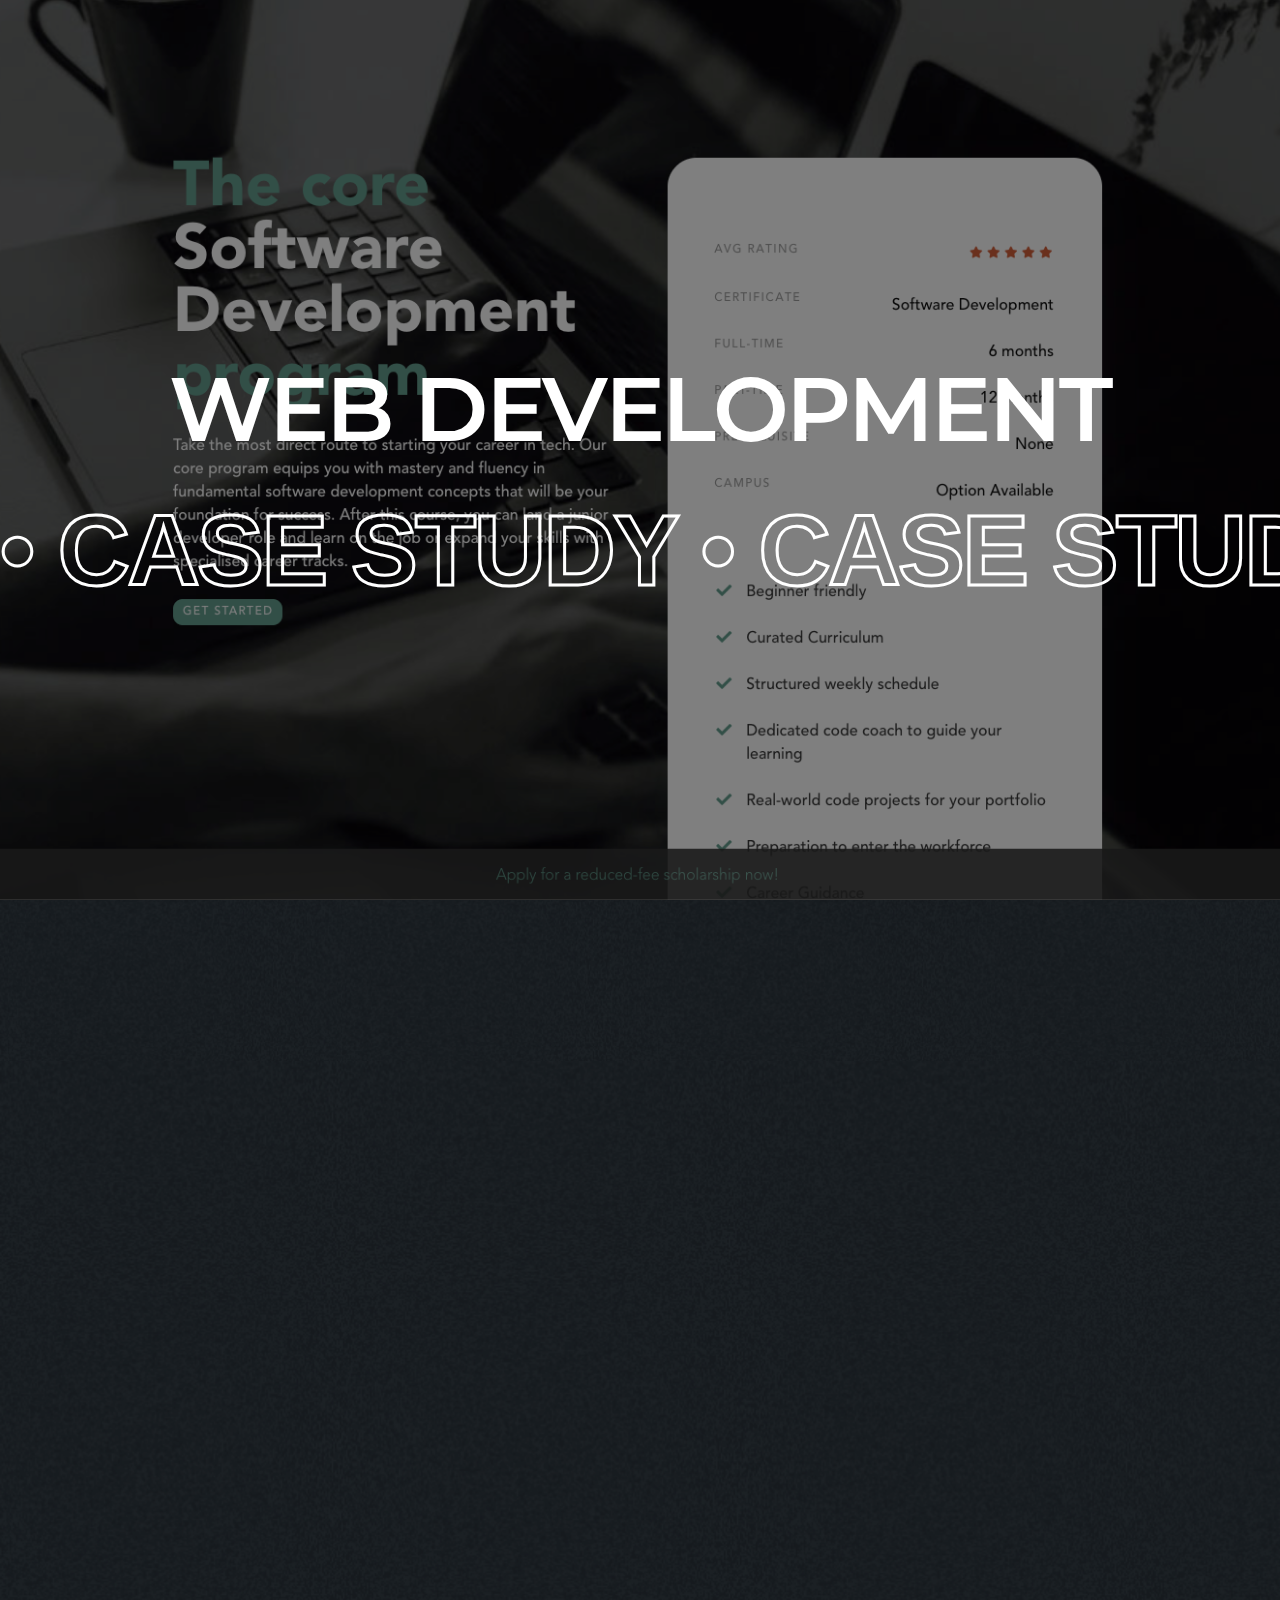
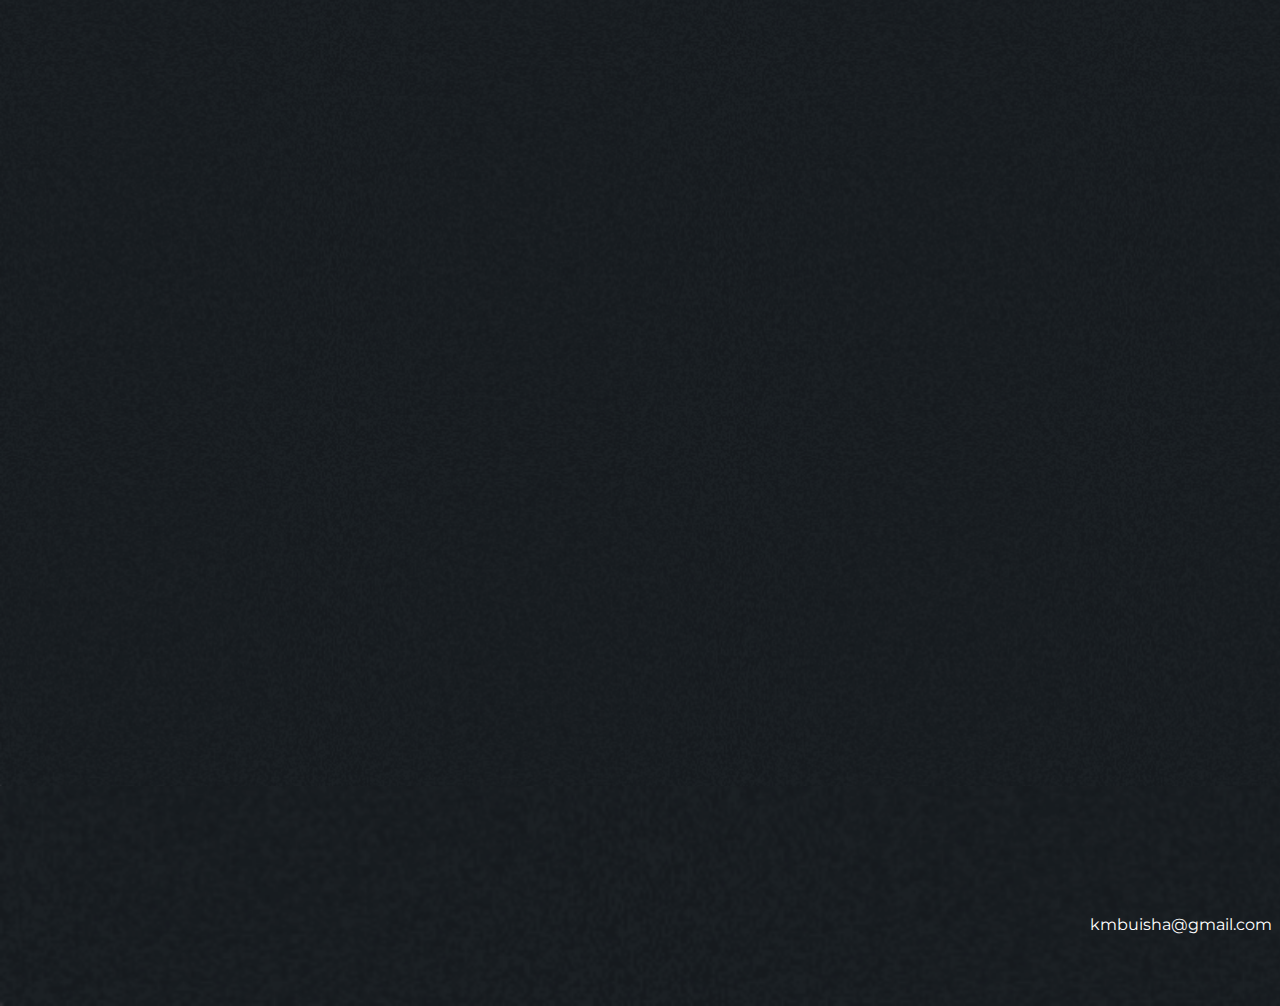
<file: case-codespace.html>
<!DOCTYPE html>
<html lang="en">

<head>
    <title>Kevin — Personal Portfolio Website</title>
    <link rel="icon" href="images/icon-personal.png" type="image/gif" sizes="16x16">
    <meta content="text/html;charset=utf-8" http-equiv="Content-Type">
    <meta content="width=device-width, initial-scale=1.0" name="viewport">
    <meta content="" name="description">
    <meta content="" name="keywords">
    <meta content="" name="author">
    <!-- CSS Files
    ================================================== -->
    <link rel="stylesheet" href="https://cdnjs.cloudflare.com/ajax/libs/font-awesome/6.1.1/css/all.min.css"
        integrity="sha512-KfkfwYDsLkIlwQp6LFnl8zNdLGxu9YAA1QvwINks4PhcElQSvqcyVLLD9aMhXd13uQjoXtEKNosOWaZqXgel0g=="
        crossorigin="anonymous" referrerpolicy="no-referrer" />
    <link href="https://cdn.jsdelivr.net/npm/bootstrap@5.0.2/dist/css/bootstrap.min.css" rel="stylesheet"
        integrity="sha384-EVSTQ,q+q+dE+r4bV0r7+l1m2l2p64uL6FwR8l0" crossorigin="anonymous">
    <link href="css/style.css" rel="stylesheet" type="text/css">
    <link href="css/coloring.css" rel="stylesheet" type="text/css">
    <!-- color scheme -->
    <link id="colors" href="css/colors/scheme-01.css" rel="stylesheet" type="text/css">


    <!-- Google Fonts -->
    <link rel="preconnect" href="https://fonts.googleapis.com">
    <link rel="preconnect" href="https://fonts.gstatic.com" crossorigin>
    <link
        href="https://fonts.googleapis.com/css2?family=Montserrat:wght@100;200;300;400;500;600;700;800;900&display=swap"
        rel="stylesheet">
</head>

<body class="dark-scheme">
    <div id="wrapper">
        <div class="float-text show-on-scroll">
            <span><a href="#">Scroll to top</a></span>
        </div>
        <div class="scrollbar-v show-on-scroll"></div>

        <!-- page preloader begin -->
        <div id="de-loader"></div>
        <!-- page preloader close -->

        <!-- content begin -->
        <div class="section-dark no-bottom no-top" id="content">

            <div id="top"></div>

            <section class="no-top">

                <div class="hero-container">
                    <div class="hero-bg hero-bg-codespace"></div>
                    <div class="hero-dark-overlay hero-dark-overlay-50"></div>
                    <div class="hero-headline-wrapper-01 w-100">
                        <h1 class="hero-headline-01 no-animate">
                            Web Development
                        </h1>
                    </div>
                    <div class="hero-headline-wrapper-02">
                        <h1 class="hero-headline-02">
                            • Case Study • Case Study • Case Study • Case Study • Case Study • Case Study • Case Study •
                            Case Study • Case Study • Case Study • Case Study • Case Study • Case Study • Case Study •
                        </h1>
                    </div>
                </div>

                <div class="text-fit-wrapper pt-20 text-center">
                    <!-- <h1 class="text-fit wow">My Works</h1> -->
                    <div class="d-menu-1 wow" data-wow-delay=".3s">
                        <ul>
                            <li class="active"><a href="index.html">Home</a></li>
                            <li><a href="./index.html#about">About Me</a></li>
                            <li><a href="works.html">My Work</a></li>
                        </ul>
                    </div>
                </div>
            </section>

            <section class="no-top">
                <div class="container">
                    <div class="row g-4">
                        <div class="col-lg-2">
                            <div class="subtitle wow fadeInUp" data-wow-delay=".3s">Project Details</div>
                        </div>

                        <div class="col-lg-10">
                            <div class="row">
                                <div class="col-lg-12">
                                    <div class="row g-4 gx-5 wow fadeInUp" data-wow-delay=".5s">
                                        <div class="col-sm-6">
                                            <h4>Overview</h4>
                                            <p class="no-bottom">I led the redesign and development of a client’s
                                                website to give it a modern, interactive look and feel. The goal was to
                                                make the site more user-friendly and aligned with the needs of its
                                                audience. I improved the webpage features, site performance, and
                                                interactivity to
                                                ensure key information was easy to find and engage with. The result was
                                                a clean, responsive site that better represented the client and improved
                                                user experience.</p>
                                        </div>

                                        <div class="col-sm-6">
                                            <h4>Results Achieved</h4>
                                            <ul class="ul-style-2">
                                                <li>Page load time improved from 12s to 4s – meeting industry standards
                                                </li>
                                                <li>Enhanced SEO, leading to top 3 ranking in targeted SEO keywords</li>
                                                <li>User engagement increased by 50% through live campaigns (i.e black
                                                    friday prices)</li>
                                                <li>Boosted lead inquiries by 80% through improved content structure and
                                                    user flow</li>
                                                <li>Secured 3+ new business partnerships directly linked to the improved
                                                    online presence</li>
                                            </ul>
                                        </div>
                                    </div>

                                    <div class="spacer-double"></div>

                                    <div class="row g-4 gx-5 wow fadeInUp" data-wow-delay=".6s">
                                        <div class="col-lg-3 col-sm-2">
                                            <h6>Website Url</h6>
                                            <a style="color: rgba(255, 255, 255, .65);"
                                                href="https://www.codespace.co.za/" target="_blank">codespace.co.za</a>
                                        </div>

                                        <div class="col-lg-3 col-sm-2">
                                            <h6>Libraries & Languages</h6>
                                            Vue.js | Nuxt.js | Buefy
                                        </div>

                                        <div class="col-lg-3 col-sm-2">
                                            <h6>Client</h6>
                                            CodeSpace
                                        </div>

                                        <div class="col-lg-3 col-sm-2">
                                            <h6>Year</h6>
                                            2022
                                        </div>
                                    </div>

                                    <div class="spacer-double"></div>

                                    <div class="row g-4 wow fadeInUp" data-wow-delay=".7s">
                                        <div class="col-lg-6">
                                            <div class="hover relative overflow-hidden text-light">
                                                <a href="https://www.codespace.co.za/"
                                                    class="image-popup overflow-hidden d-block relative">
                                                    <img src="images/case-study/05codespace-case-study.png"
                                                        class="img-fluid hover-scale-1-2" alt="">
                                                </a>
                                            </div>
                                        </div>

                                        <div class="col-lg-6">
                                            <div class="hover relative overflow-hidden text-light">
                                                <a href="https://www.codespace.co.za/blog/"
                                                    class="image-popup overflow-hidden d-block relative">
                                                    <img src="images/case-study/06codespace-case-study.png"
                                                        class="img-fluid hover-scale-1-2" alt="">
                                                </a>
                                            </div>
                                        </div>
                                    </div>
                                    <div class="row g-4 wow fadeInUp pt-50" data-wow-delay=".7s">
                                        <div class="col-lg-6">
                                            <div class="hover relative overflow-hidden text-light">
                                                <a href="https://www.codespace.co.za/"
                                                    class="image-popup overflow-hidden d-block relative">
                                                    <img src="images/case-study/07codespace-case-study.png"
                                                        class="img-fluid hover-scale-1-2" alt="">
                                                </a>
                                            </div>
                                        </div>

                                        <div class="col-lg-6">
                                            <div class="hover relative overflow-hidden text-light">
                                                <a href="https://www.codespace.co.za/blog/"
                                                    class="image-popup overflow-hidden d-block relative">
                                                    <img src="images/case-study/08codespace-case-study.png"
                                                        class="img-fluid hover-scale-1-2" alt="">
                                                </a>
                                            </div>
                                        </div>
                                    </div>

                                </div>
                            </div>
                        </div>
                    </div>
                </div>
            </section>

            <!-- <section class="no-top">
                <div class="container">
                    <div class="row g-4">
                        <div class="col-lg-2">
                            <div class="subtitle wow fadeInUp" data-wow-delay=".3s">Project Strategy</div>
                        </div>

                        <div class="col-lg-10">
                            <div class="row">
                                <div class="col-lg-12">
                                    <div class="row g-4 gx-5 wow fadeInUp" data-wow-delay=".5s">
                                        <img loading="lazy" src="images/case-study/four12-case-study.png" width="100%"
                                            alt="">
                                    </div>

                                    <div class="spacer-double"></div>

                                    <div class="row g-4 gx-5 wow fadeInUp" data-wow-delay=".6s">
                                        <div class="col-lg-3 col-sm-2">
                                            <h6>Client</h6>
                                            Four 12
                                        </div>

                                        <div class="col-lg-3 col-sm-2">
                                            <h6>Year</h6>
                                            2024
                                        </div>
                                    </div>

                                </div>
                            </div>
                        </div>
                    </div>
                </div>
            </section> -->

            <!-- <section class="no-top">
                <div class="container">
                    <div class="row">
                        <div class="col-lg-2">
                            <div class="subtitle wow fadeInUp" data-wow-delay=".3s">Client Says</div>
                        </div>
                        <div class="col-lg-10 wow fadeInUp" data-wow-delay=".4s">
                            <h2 class="lh-1">Integrating social media into our website has been a game-changer for
                                Uniqlo.</h2>

                            <p>Sarah Johnson, Marketing Director, Uniqlo</p>
                        </div>
                    </div>
                </div>
            </section> -->

        </div>
        <!-- content close -->

        <!-- footer begin -->
        <footer>
            <div class="container-fluid">
                <div class="px-2">
                    <div class="row g-4 align-items-center">
                        <div class="col-lg-6">
                            <div class="d-menu-1 wow" data-wow-delay=".3s">
                                <ul>
                                    <li><a target="_blank"
                                            href="https://www.linkedin.com/in/kevin-mbuisha/">LINKEDIN</a></li>
                                    <li><a target="_blank" href="https://www.facebook.com/kevin.mbuyi.31/">Facebook</a>
                                    </li>
                                    <!-- <li><a target="_blank" href="#">Instagram</a></li> -->
                                </ul>

                                <p class="no-bottom" style="width: 35%;">Feel free to reach out if you want to
                                    collaborate with me or simply
                                    have a chat.</p>

                            </div>
                        </div>

                        <div class="col-lg-6 text-lg-end">
                            <a href="mailto:kmbuisha@gmail.com">
                                <h2 class="fs-84 fw-800 pe-3 shuffle wow fadeInLeft" data-wow-delay=".3s">Let's Talk
                                </h2>
                            </a>
                            <span style="color: #fff;">kmbuisha@gmail.com</span>
                        </div>
                    </div>
                </div>
            </div>
        </footer>
        <!-- footer close -->
    </div>


    <!-- Javascript Files
    ================================================== -->
    <script src="js/plugins.js"></script>
    <script src="js/designesia.js"></script>

</body>

</html>
                                                                                                                                                                              
</file>
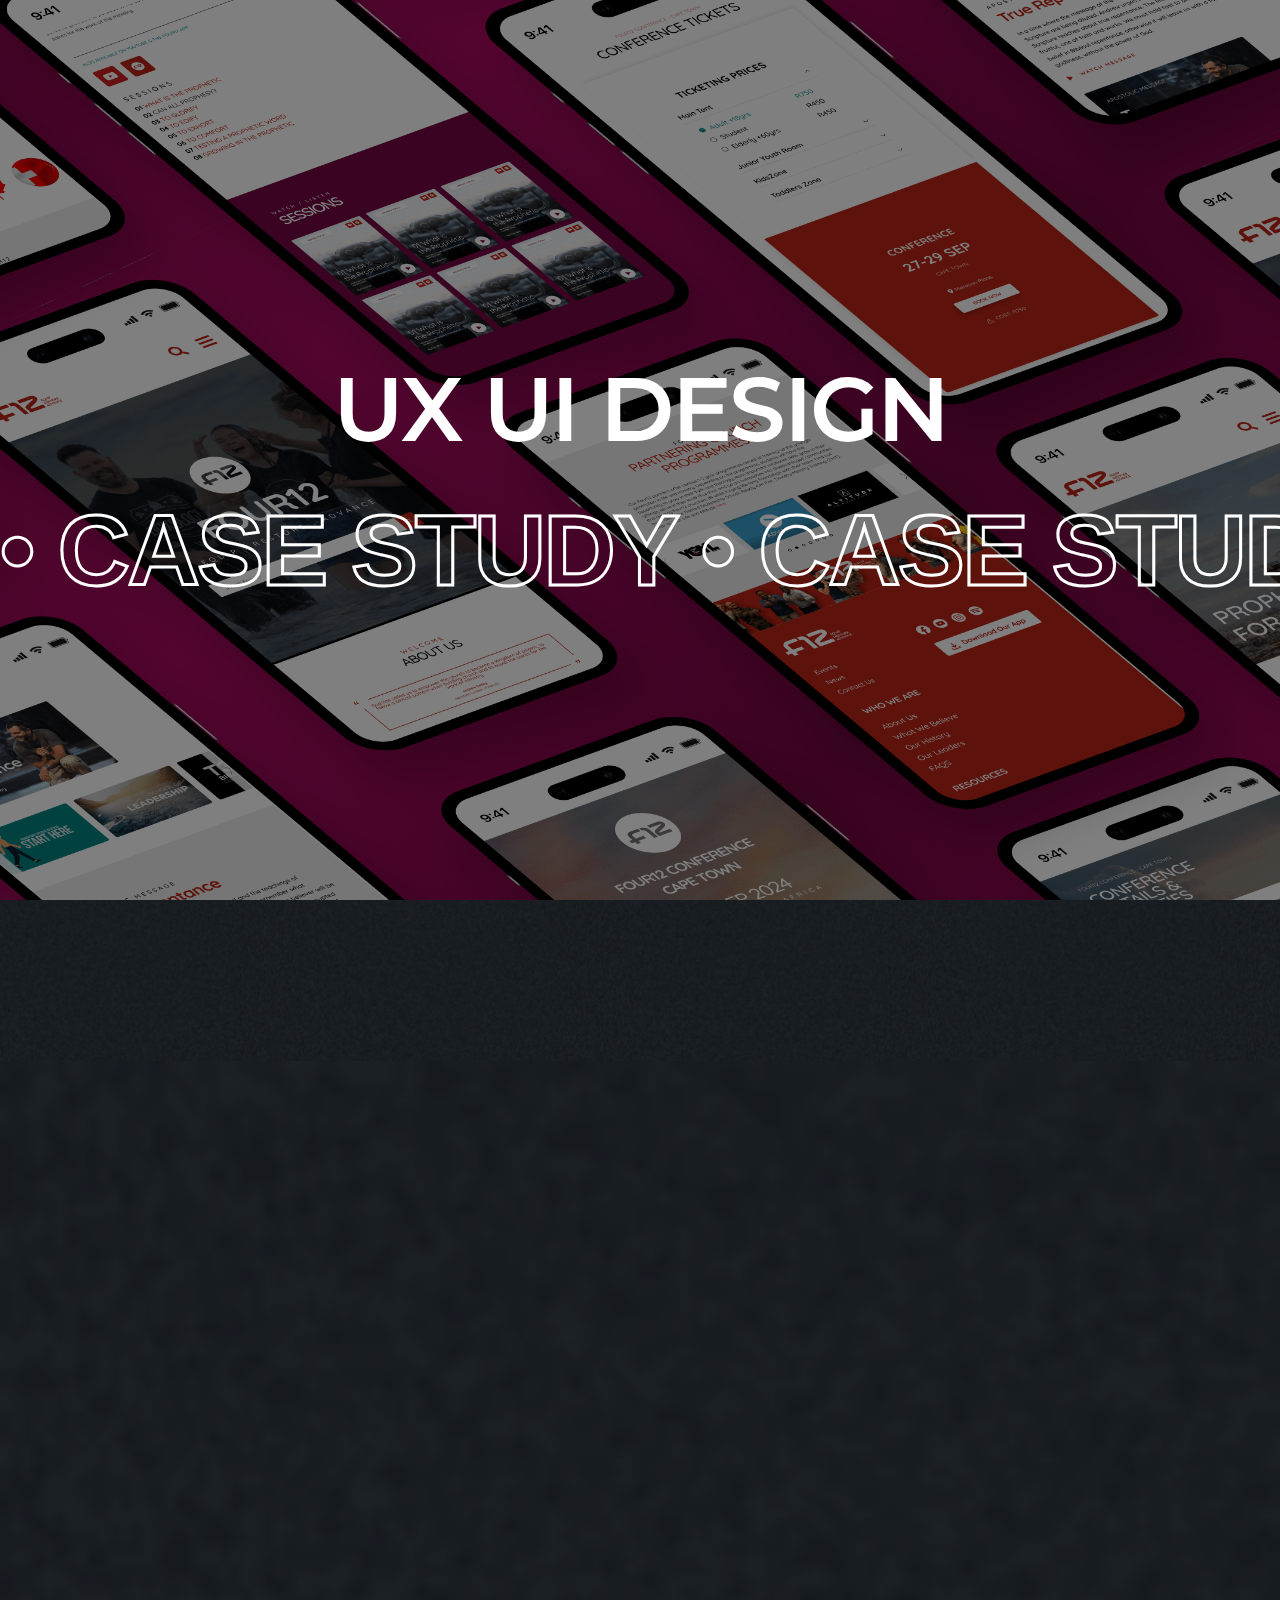
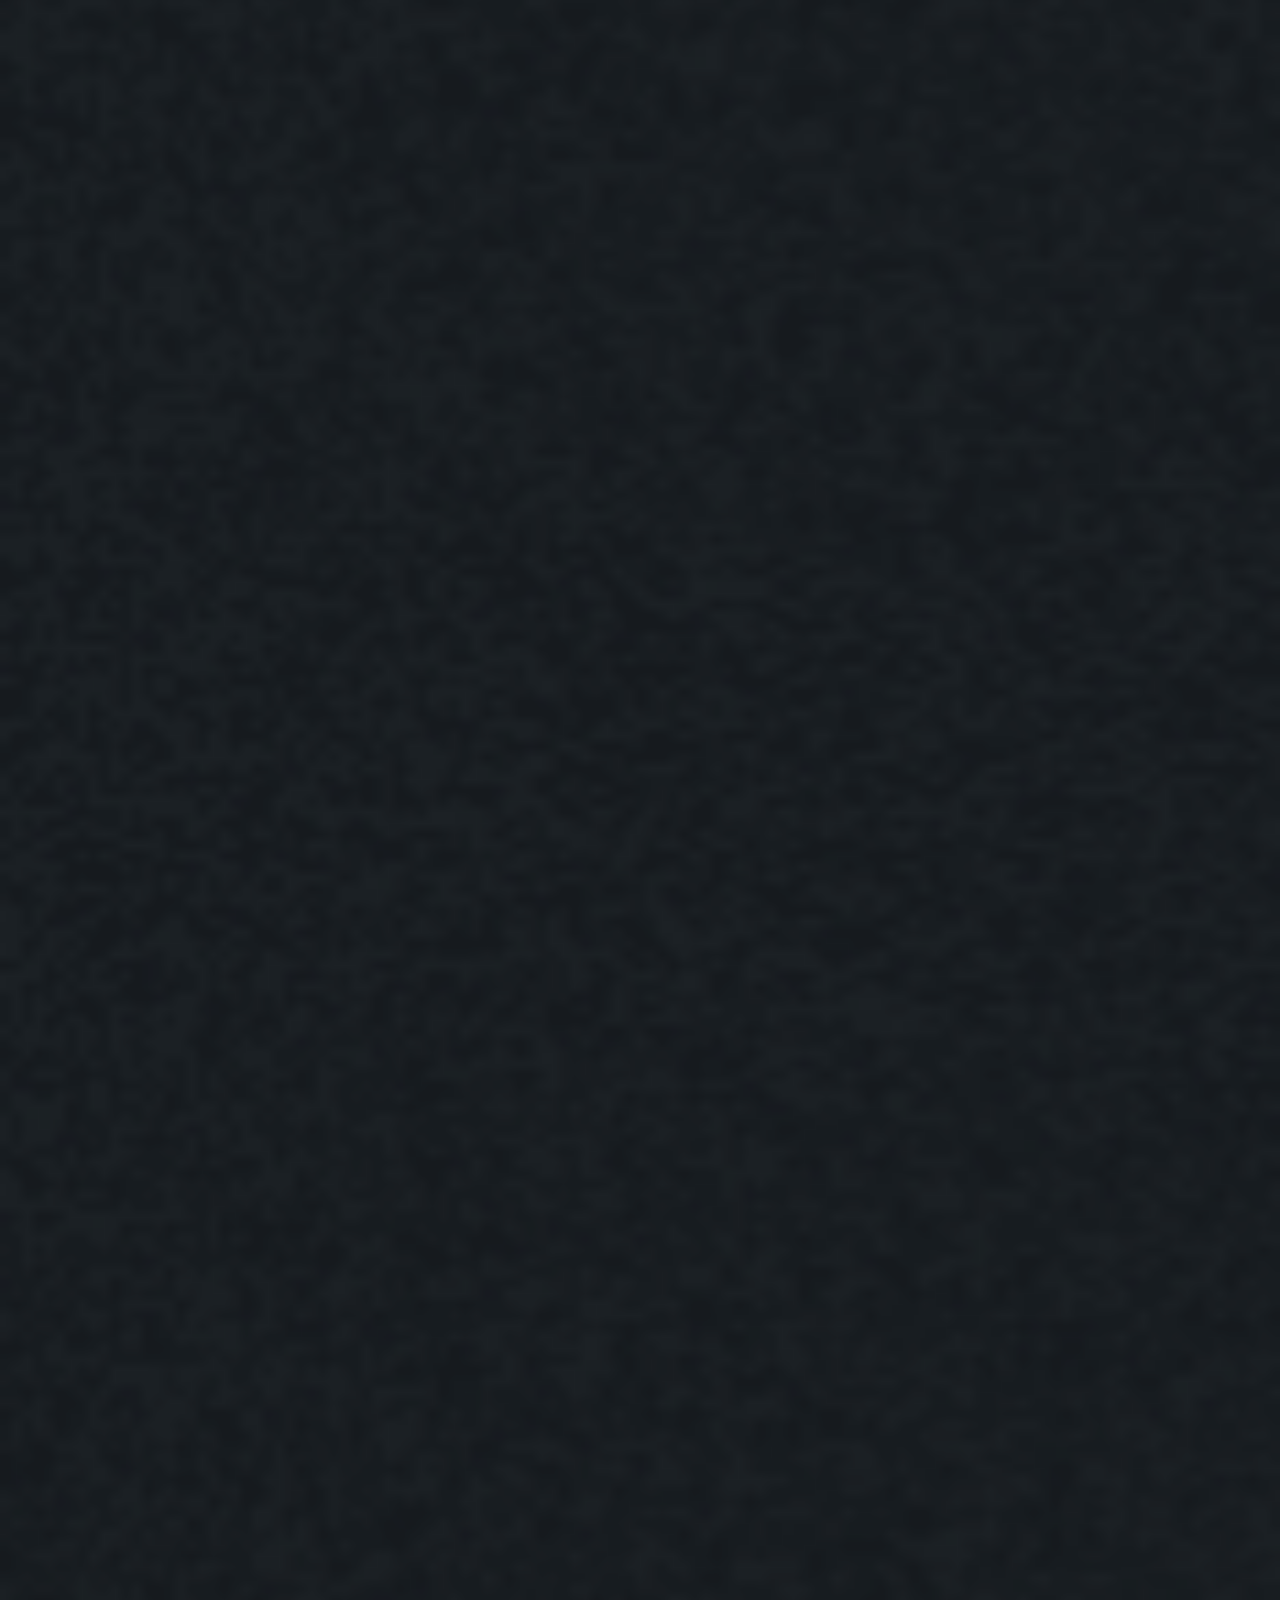
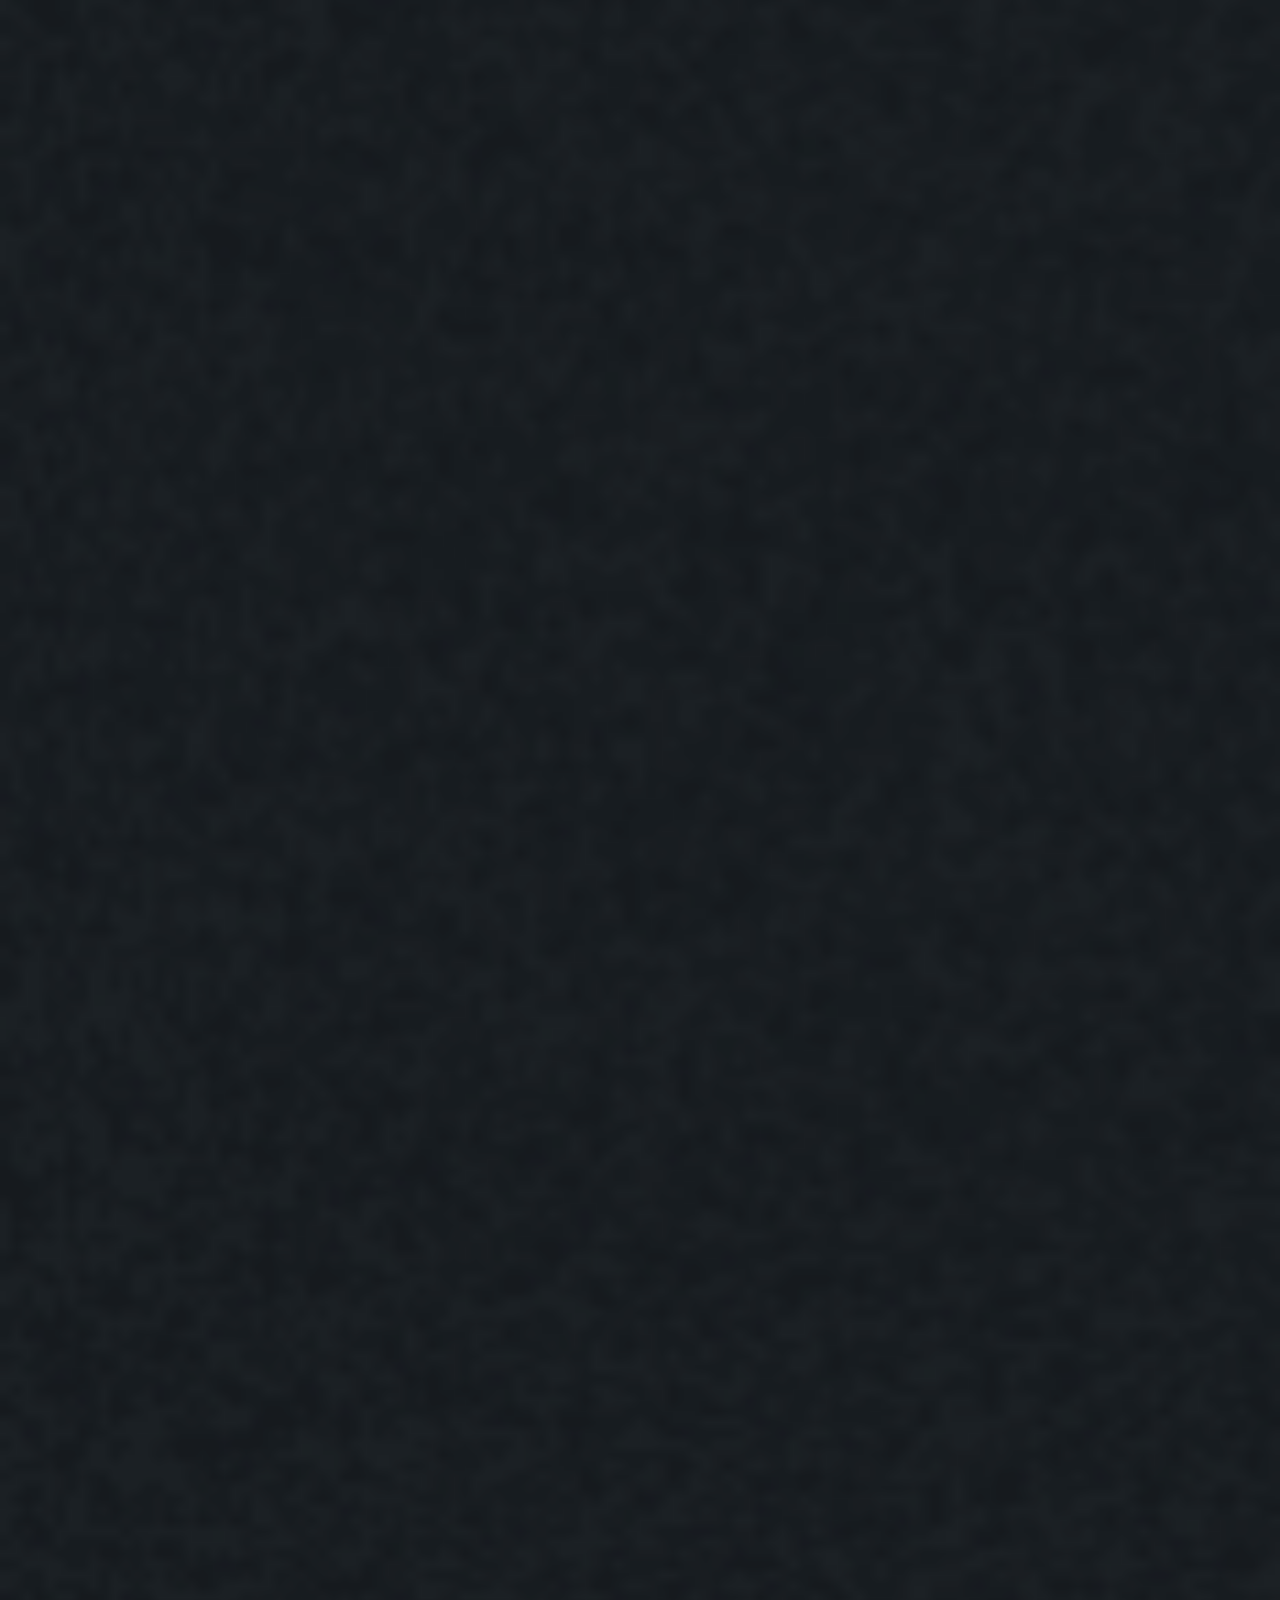
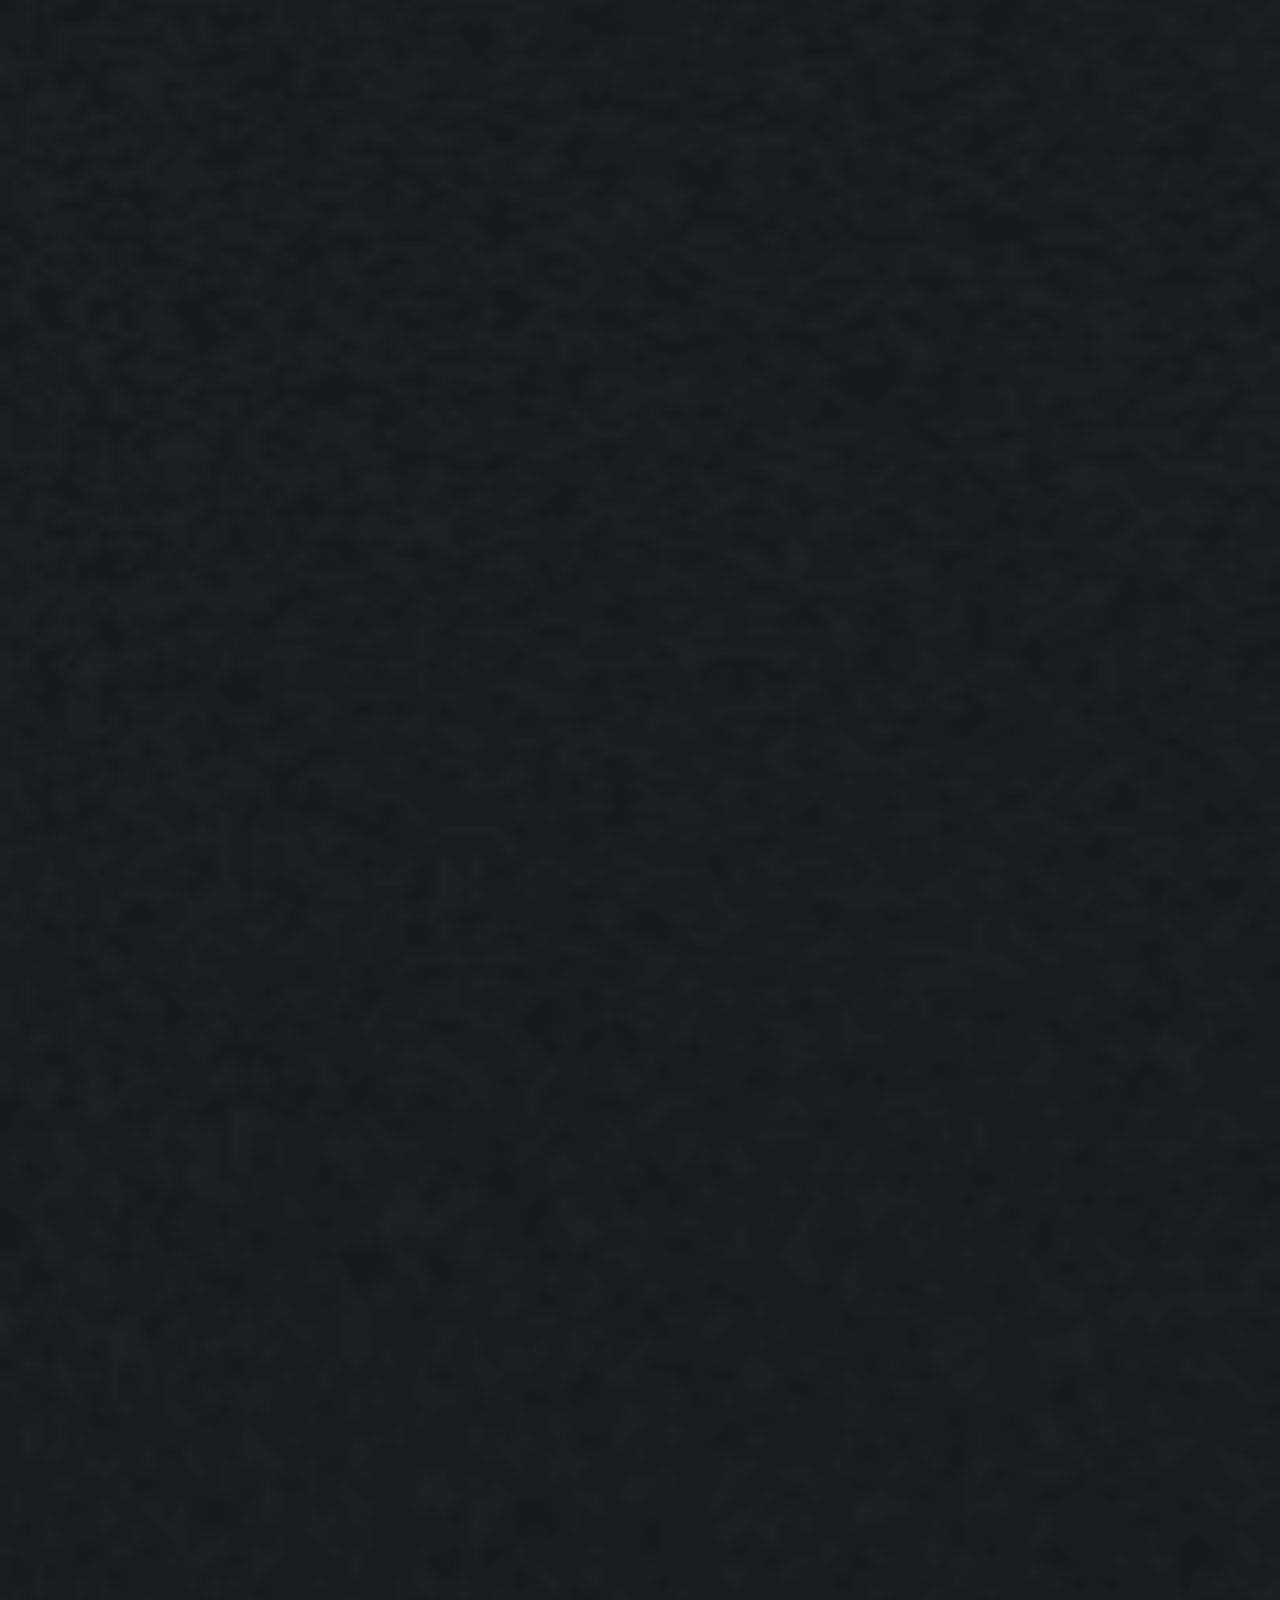
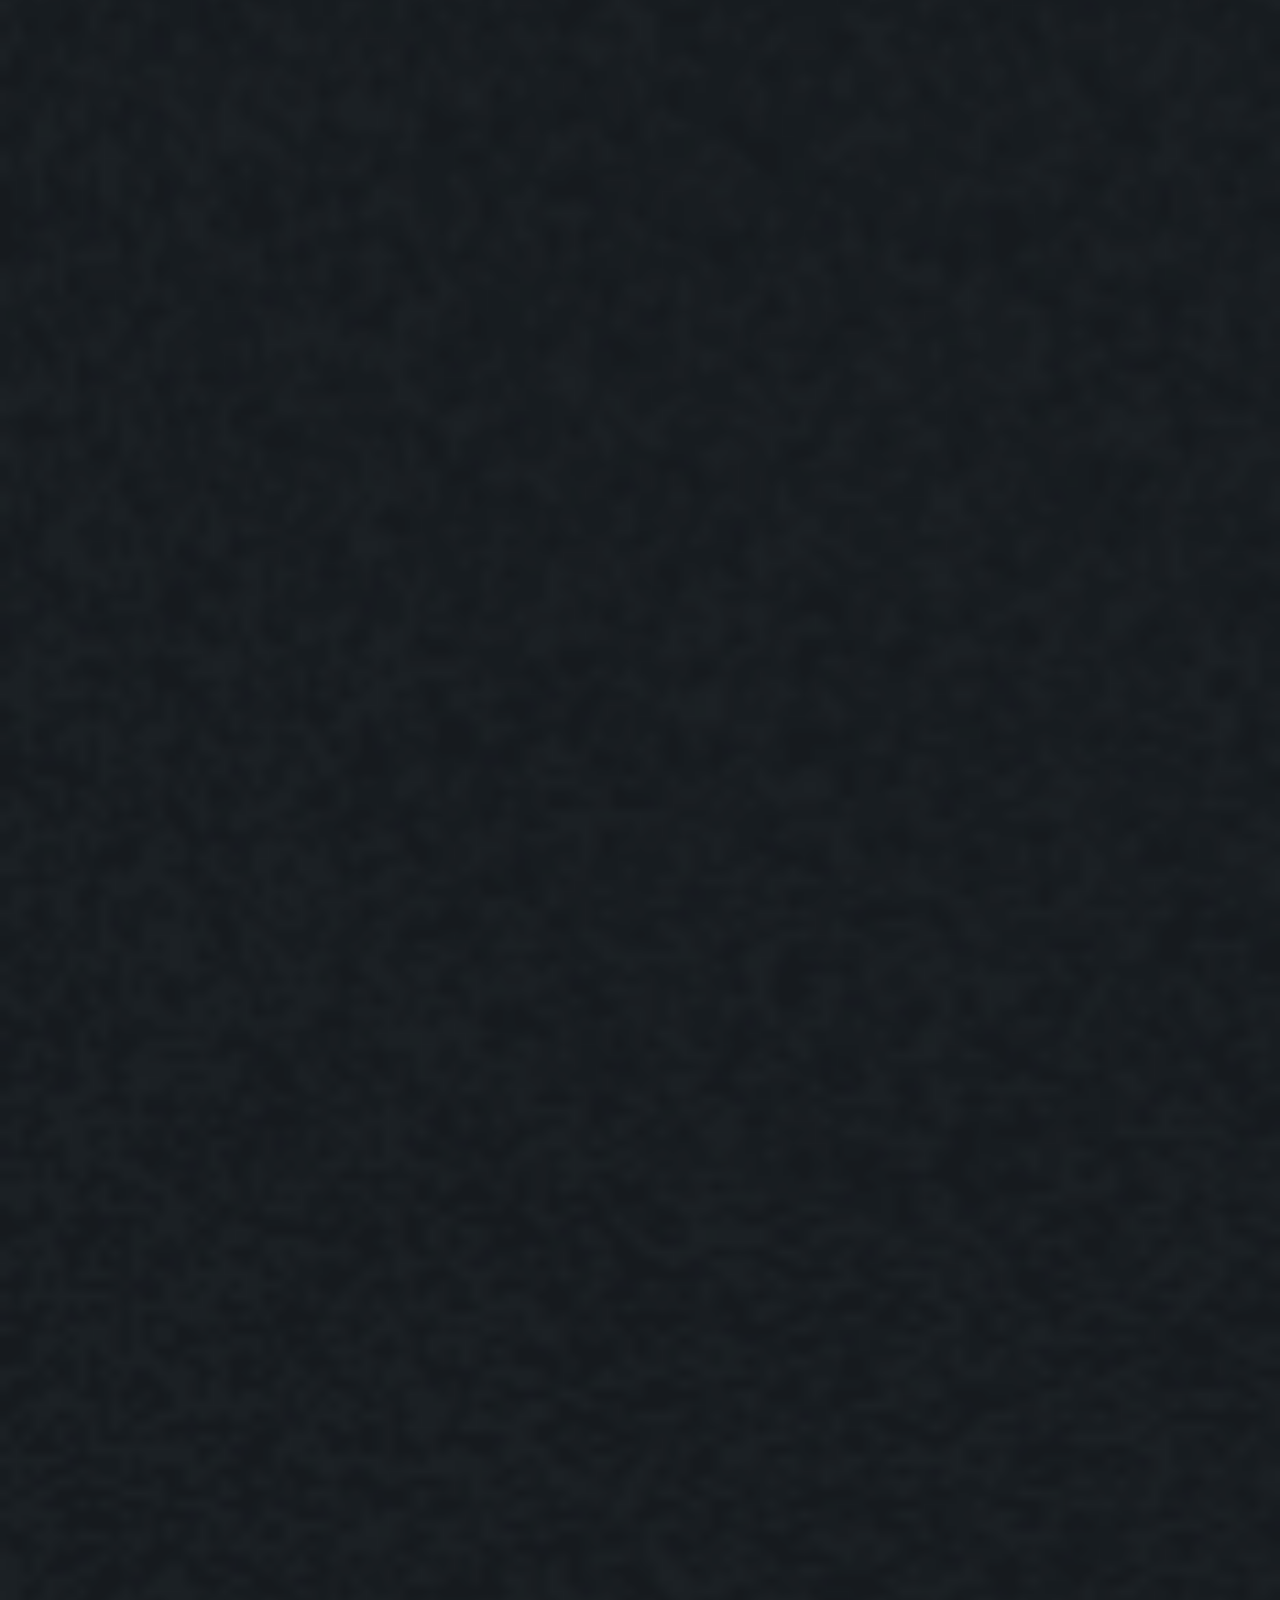
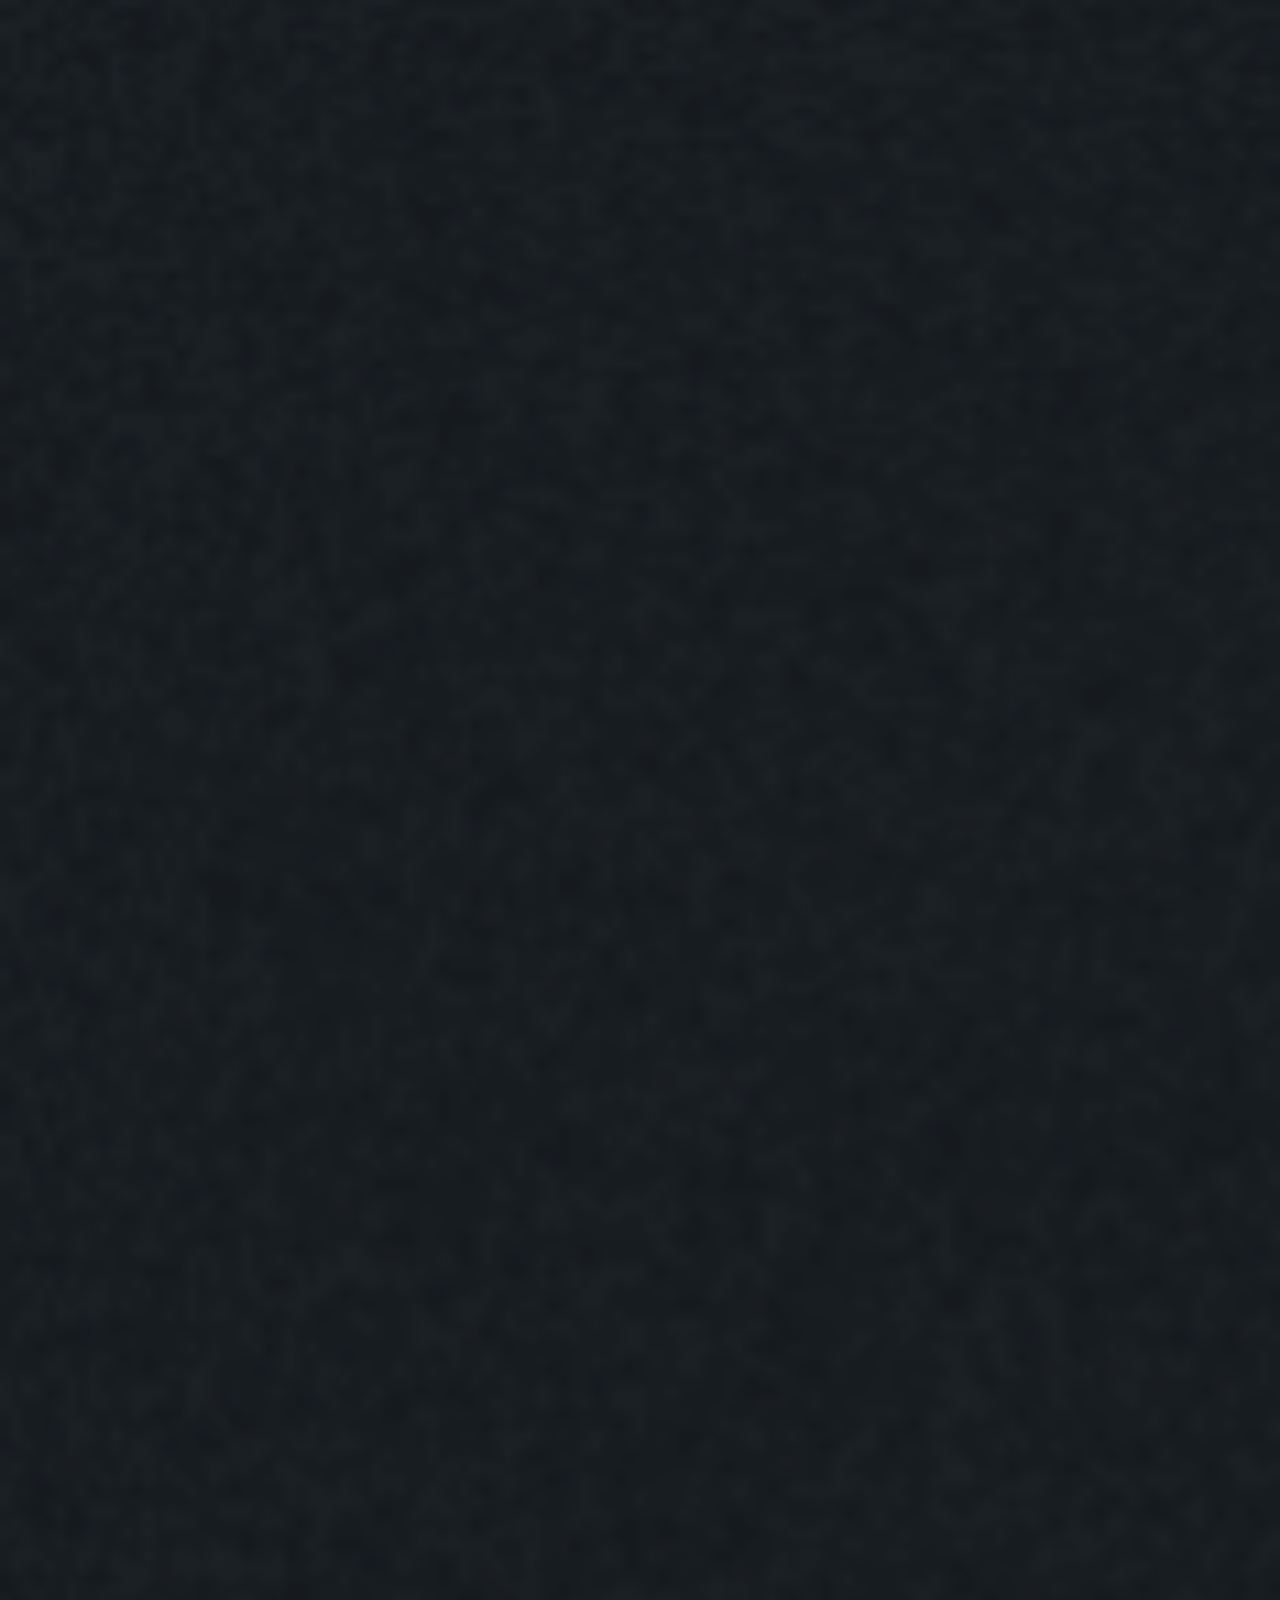
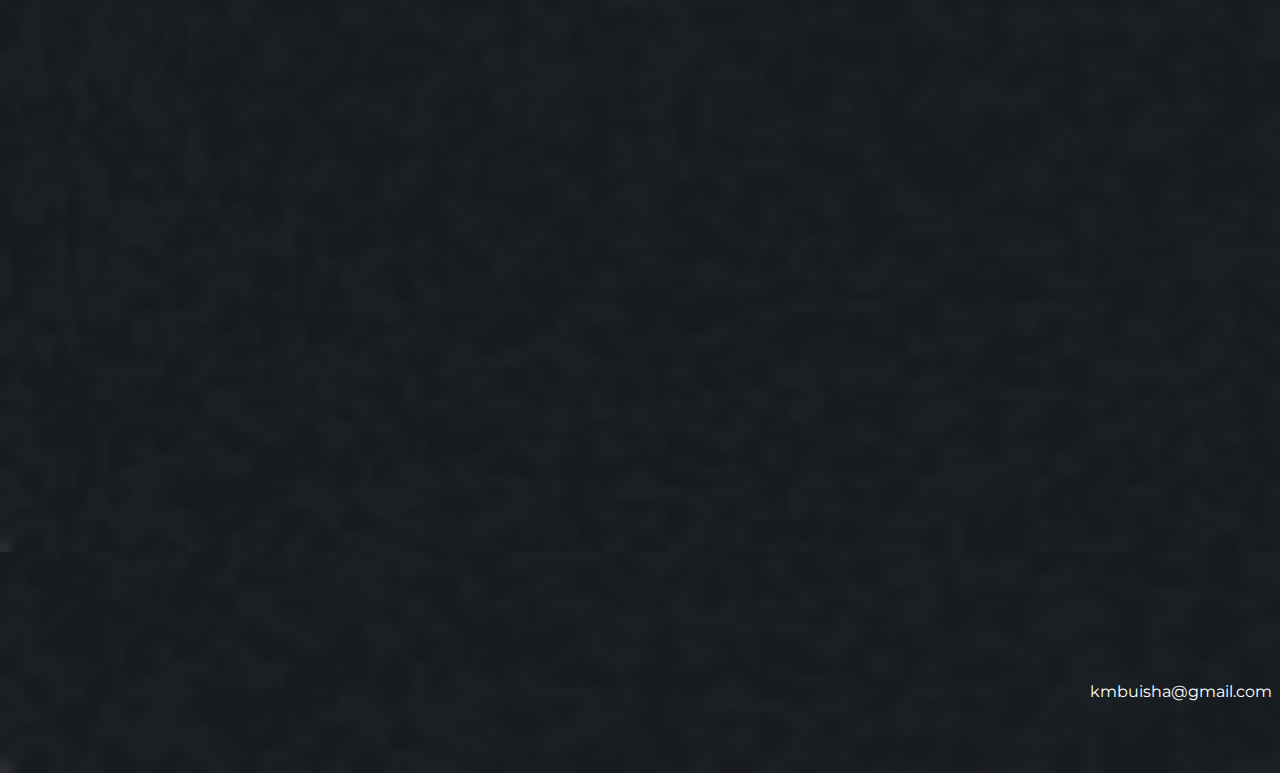
<file: case-four12.html>
<!DOCTYPE html>
<html lang="en">

<head>
    <title>Kevin — Personal Portfolio Website</title>
    <link rel="icon" href="images/icon-personal.png" type="image/gif" sizes="16x16">
    <meta content="text/html;charset=utf-8" http-equiv="Content-Type">
    <meta content="width=device-width, initial-scale=1.0" name="viewport">
    <meta content="" name="description">
    <meta content="" name="keywords">
    <meta content="" name="author">
    <!-- CSS Files
    ================================================== -->
    <link rel="stylesheet" href="https://cdnjs.cloudflare.com/ajax/libs/font-awesome/6.1.1/css/all.min.css"
        integrity="sha512-KfkfwYDsLkIlwQp6LFnl8zNdLGxu9YAA1QvwINks4PhcElQSvqcyVLLD9aMhXd13uQjoXtEKNosOWaZqXgel0g=="
        crossorigin="anonymous" referrerpolicy="no-referrer" />
    <link href="https://cdn.jsdelivr.net/npm/bootstrap@5.0.2/dist/css/bootstrap.min.css" rel="stylesheet"
        integrity="sha384-EVSTQ,q+q+dE+r4bV0r7+l1m2l2p64uL6FwR8l0" crossorigin="anonymous">
    <link href="css/style.css" rel="stylesheet" type="text/css">
    <link href="css/coloring.css" rel="stylesheet" type="text/css">
    <!-- color scheme -->
    <link id="colors" href="css/colors/scheme-01.css" rel="stylesheet" type="text/css">


    <!-- Google Fonts -->
    <link rel="preconnect" href="https://fonts.googleapis.com">
    <link rel="preconnect" href="https://fonts.gstatic.com" crossorigin>
    <link
        href="https://fonts.googleapis.com/css2?family=Montserrat:wght@100;200;300;400;500;600;700;800;900&display=swap"
        rel="stylesheet">
</head>

<body class="dark-scheme">
    <div id="wrapper">
        <div class="float-text show-on-scroll">
            <span><a href="#">Scroll to top</a></span>
        </div>
        <div class="scrollbar-v show-on-scroll"></div>

        <!-- page preloader begin -->
        <div id="de-loader"></div>
        <!-- page preloader close -->

        <!-- content begin -->
        <div class="section-dark no-bottom no-top" id="content">

            <div id="top"></div>

            <section class="no-top">

                <div class="hero-container">
                    <div class="hero-bg hero-bg-four12"></div>
                    <div class="hero-dark-overlay hero-dark-overlay-50"></div>
                    <div class="hero-headline-wrapper-01 w-100">
                        <h1 class="hero-headline-01 no-animate">
                            UX UI Design
                        </h1>
                    </div>
                    <div class="hero-headline-wrapper-02">
                        <h1 class="hero-headline-02">
                            • Case Study • Case Study • Case Study • Case Study • Case Study • Case Study • Case Study •
                            Case Study • Case Study • Case Study • Case Study • Case Study • Case Study • Case Study •
                        </h1>
                    </div>
                </div>

                <div class="text-fit-wrapper pt-20 text-center">
                    <!-- <h1 class="text-fit wow">My Works</h1> -->
                    <div class="d-menu-1 wow" data-wow-delay=".3s">
                        <ul>
                            <li class="active"><a href="index.html">Home</a></li>
                            <li><a href="./index.html#about">About Me</a></li>
                            <li><a href="works.html">My Work</a></li>
                        </ul>
                    </div>
                </div>
            </section>

            <section class="no-top">
                <div class="container">
                    <div class="row g-4">
                        <div class="col-lg-2">
                            <div class="subtitle wow fadeInUp" data-wow-delay=".3s">Project Strategy</div>
                        </div>

                        <div class="col-lg-10">
                            <div class="row">
                                <div class="col-lg-12">
                                    <div class="row g-4 gx-5 wow fadeInUp" data-wow-delay=".5s">
                                        <img loading="lazy" src="images/case-study/four12-case-study.png" width="100%"
                                            alt="">
                                    </div>

                                    <div class="spacer-double"></div>

                                    <div class="row g-4 gx-5 wow fadeInUp" data-wow-delay=".6s">
                                        <div class="col-lg-3 col-sm-2">
                                            <h6>Client</h6>
                                            Four 12
                                        </div>

                                        <div class="col-lg-3 col-sm-2">
                                            <h6>Year</h6>
                                            2024
                                        </div>
                                    </div>

                                </div>
                            </div>
                        </div>
                    </div>
                </div>
            </section>

            <!-- <section class="no-top">
                <div class="container">
                    <div class="row">
                        <div class="col-lg-2">
                            <div class="subtitle wow fadeInUp" data-wow-delay=".3s">Client Says</div>
                        </div>
                        <div class="col-lg-10 wow fadeInUp" data-wow-delay=".4s">
                            <h2 class="lh-1">Integrating social media into our website has been a game-changer for
                                Uniqlo.</h2>

                            <p>Sarah Johnson, Marketing Director, Uniqlo</p>
                        </div>
                    </div>
                </div>
            </section> -->

        </div>
        <!-- content close -->

        <!-- footer begin -->
        <footer>
            <div class="container-fluid">
                <div class="px-2">
                    <div class="row g-4 align-items-center">
                        <div class="col-lg-6">
                            <div class="d-menu-1 wow" data-wow-delay=".3s">
                                <ul>
                                    <li><a target="_blank"
                                            href="https://www.linkedin.com/in/kevin-mbuisha/">LINKEDIN</a></li>
                                    <li><a target="_blank" href="https://www.facebook.com/kevin.mbuyi.31/">Facebook</a>
                                    </li>
                                    <!-- <li><a target="_blank" href="#">Instagram</a></li> -->
                                </ul>

                                <p class="no-bottom" style="width: 35%;">Feel free to reach out if you want to
                                    collaborate with me or simply
                                    have a chat.</p>

                            </div>
                        </div>

                        <div class="col-lg-6 text-lg-end">
                            <a href="mailto:kmbuisha@gmail.com">
                                <h2 class="fs-84 fw-800 pe-3 shuffle wow fadeInLeft" data-wow-delay=".3s">Let's Talk
                                </h2>
                            </a>
                            <span style="color: #fff;">kmbuisha@gmail.com</span>
                        </div>
                    </div>
                </div>
            </div>
        </footer>
        <!-- footer close -->
    </div>


    <!-- Javascript Files
    ================================================== -->
    <script src="js/plugins.js"></script>
    <script src="js/designesia.js"></script>

</body>

</html>
                                                                                                                                                                              
</file>
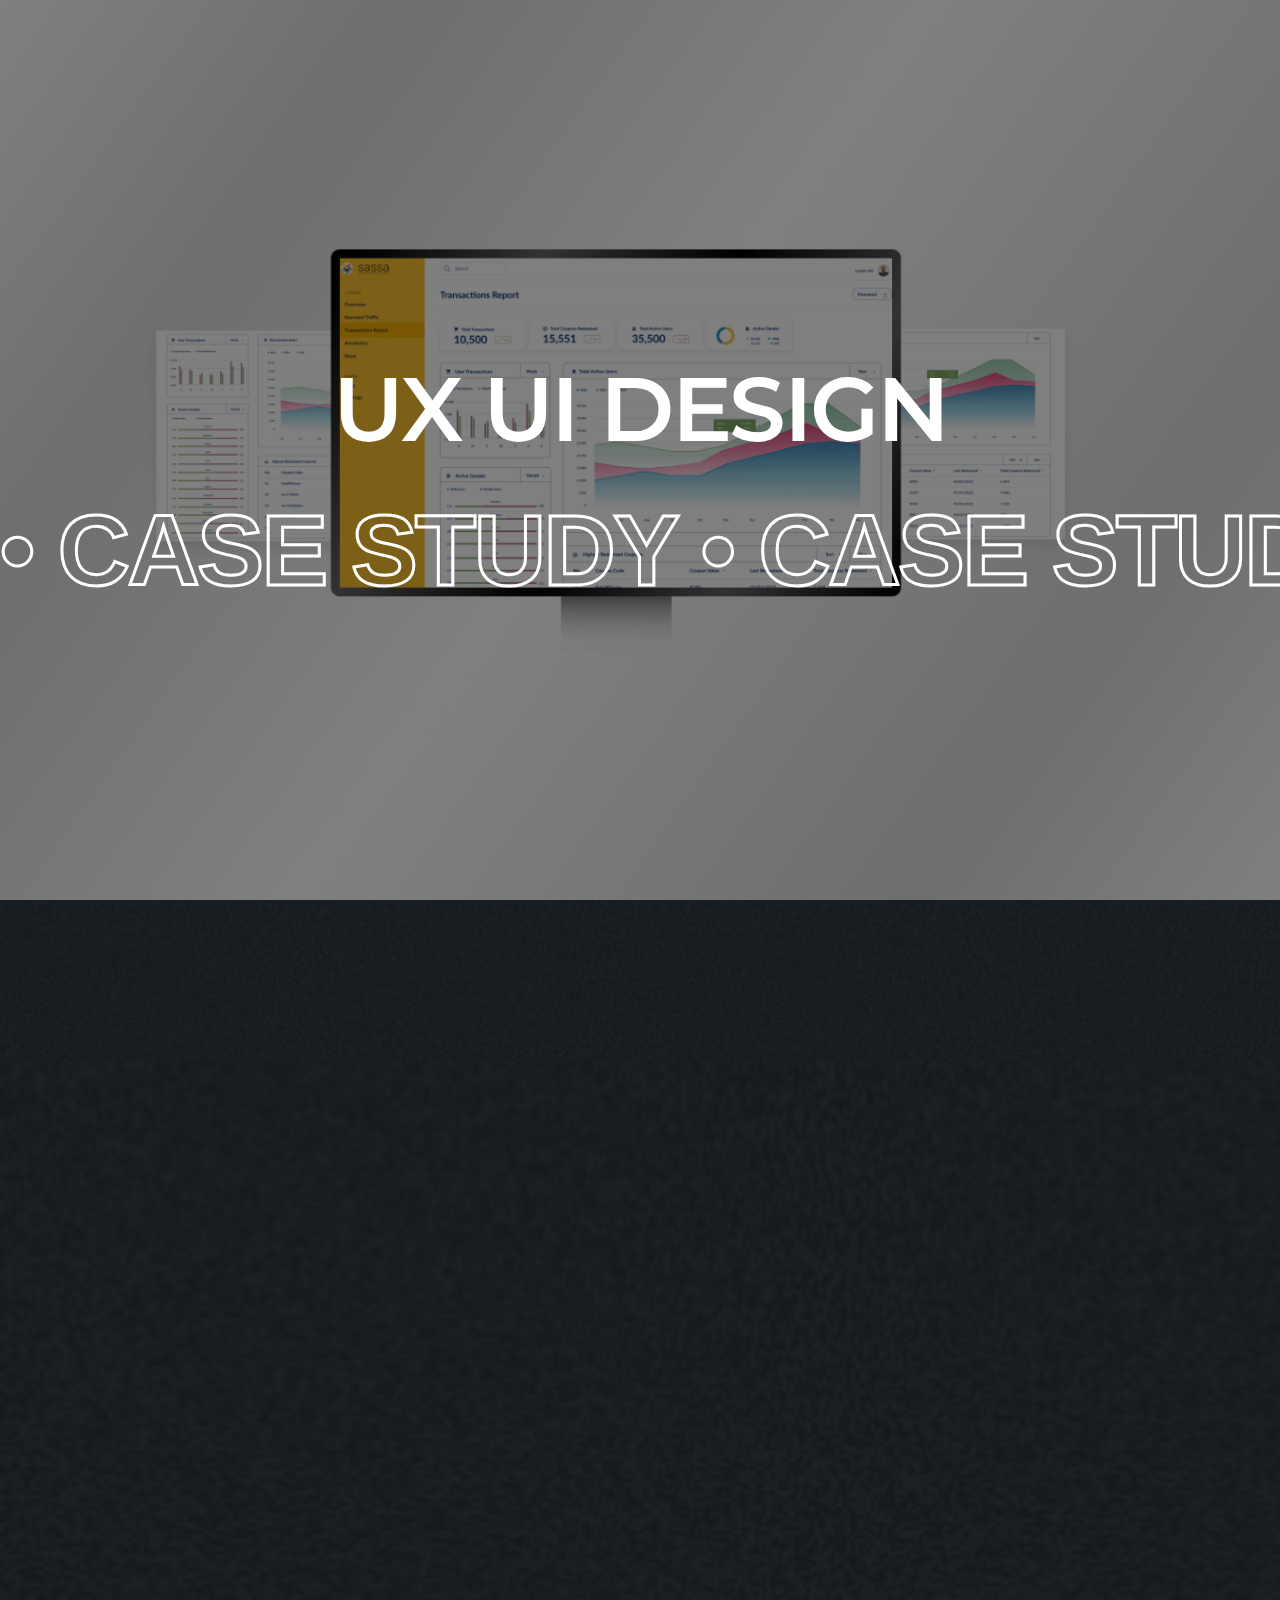
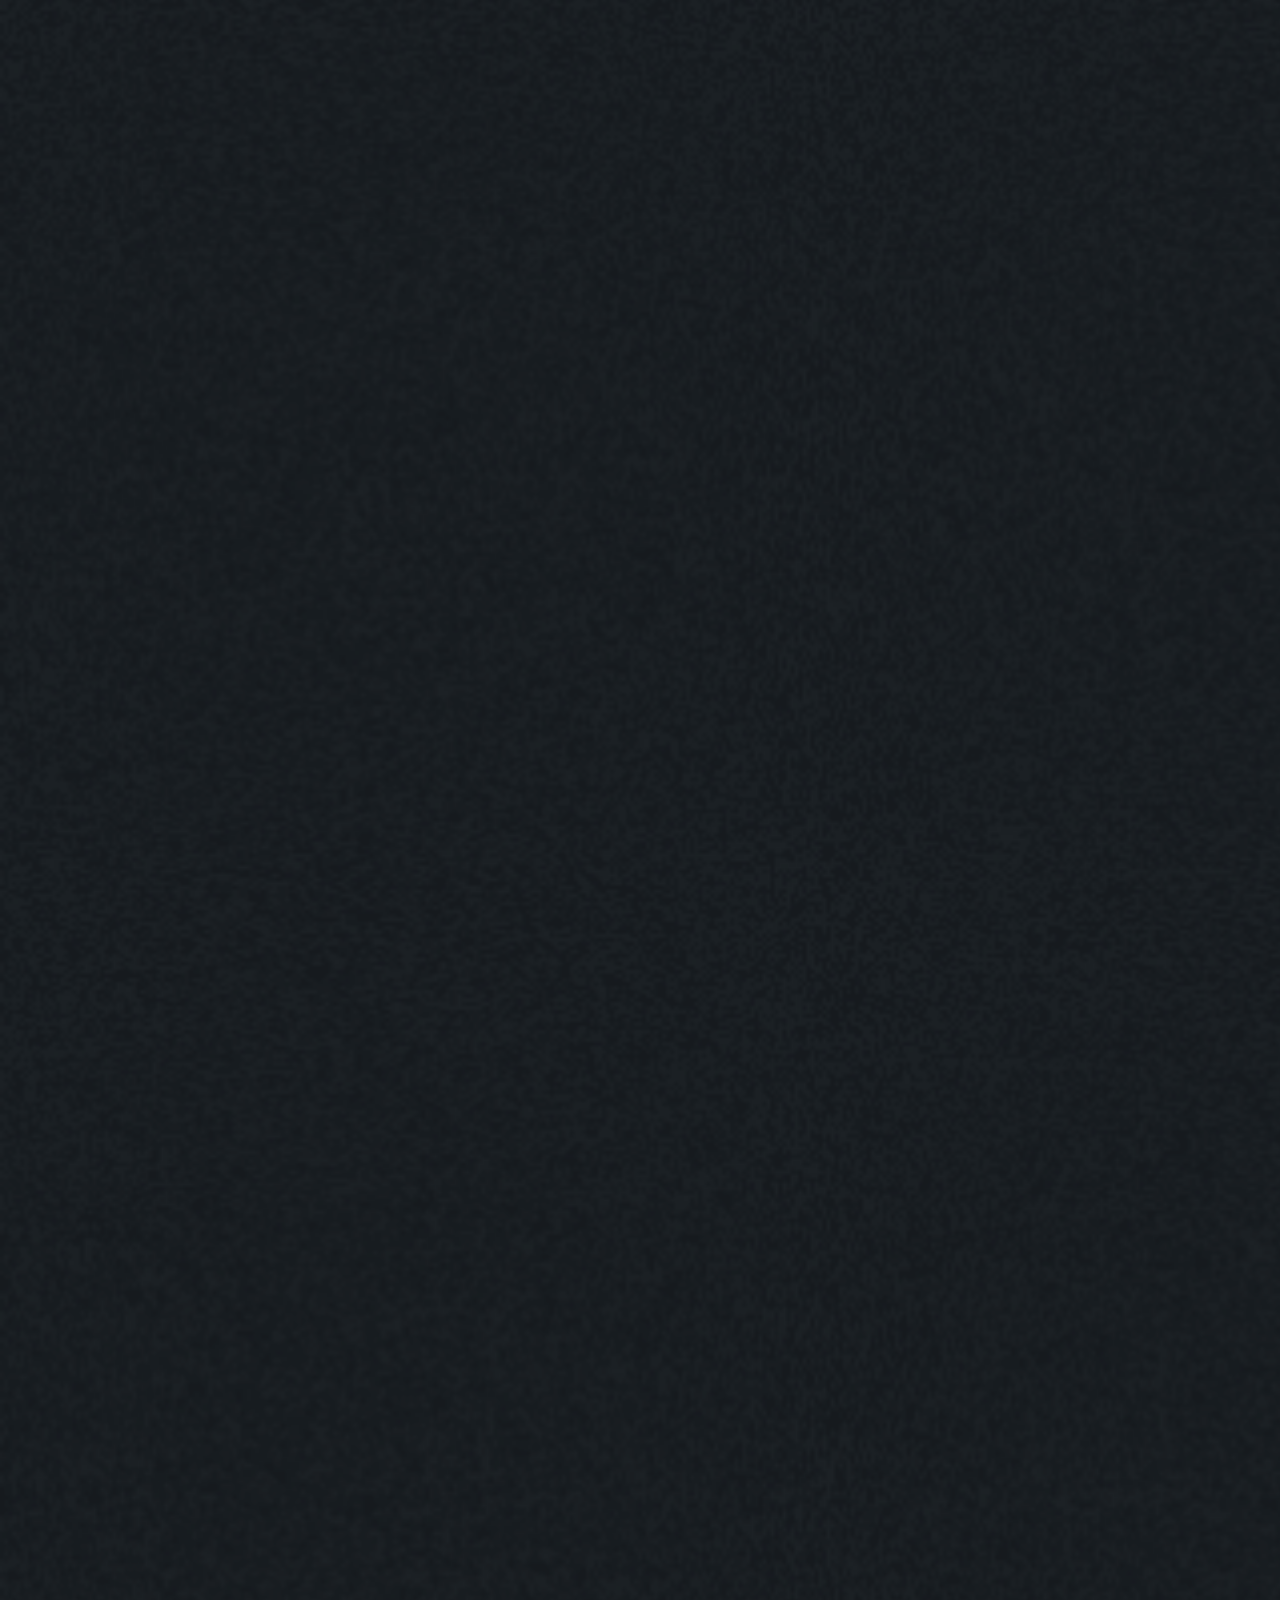
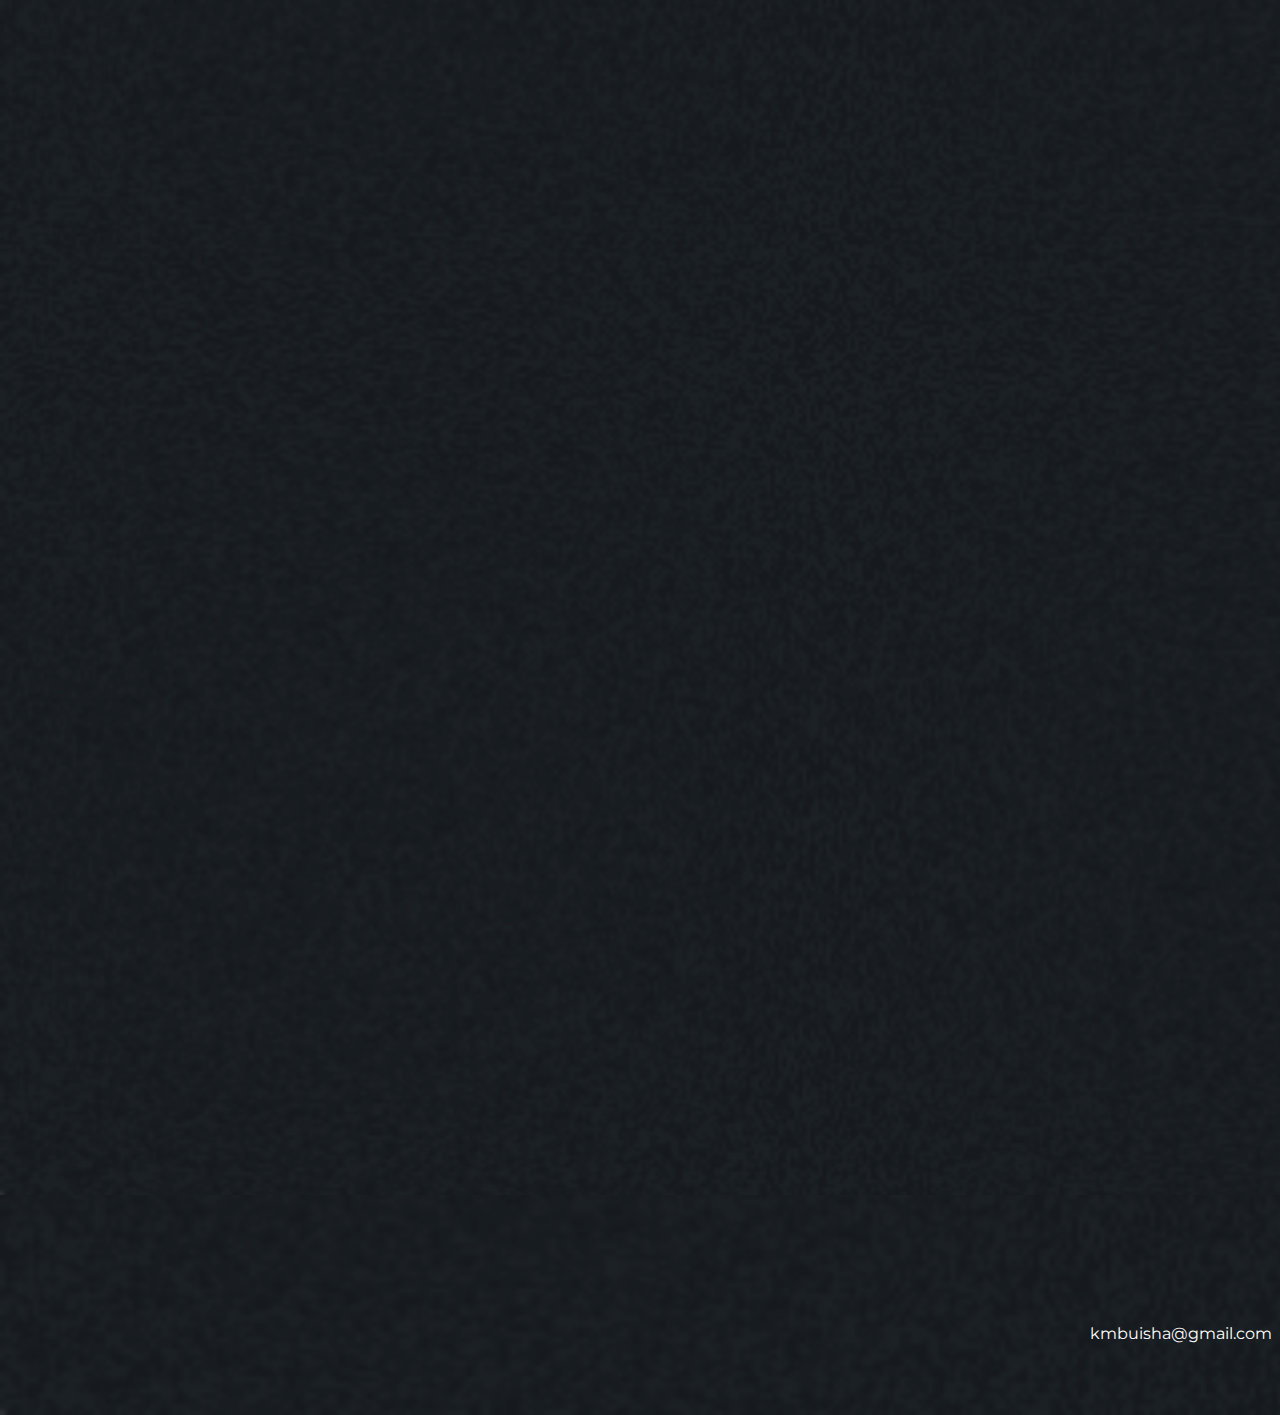
<file: case-sassa.html>
<!DOCTYPE html>
<html lang="en">

<head>
    <title>Kevin — Personal Portfolio Website</title>
    <link rel="icon" href="images/icon-personal.png" type="image/gif" sizes="16x16">
    <meta content="text/html;charset=utf-8" http-equiv="Content-Type">
    <meta content="width=device-width, initial-scale=1.0" name="viewport">
    <meta content="" name="description">
    <meta content="" name="keywords">
    <meta content="" name="author">
    <!-- CSS Files
    ================================================== -->
    <link rel="stylesheet" href="https://cdnjs.cloudflare.com/ajax/libs/font-awesome/6.1.1/css/all.min.css"
        integrity="sha512-KfkfwYDsLkIlwQp6LFnl8zNdLGxu9YAA1QvwINks4PhcElQSvqcyVLLD9aMhXd13uQjoXtEKNosOWaZqXgel0g=="
        crossorigin="anonymous" referrerpolicy="no-referrer" />
    <link href="https://cdn.jsdelivr.net/npm/bootstrap@5.0.2/dist/css/bootstrap.min.css" rel="stylesheet"
        integrity="sha384-EVSTQ,q+q+dE+r4bV0r7+l1m2l2p64uL6FwR8l0" crossorigin="anonymous">
    <link href="css/style.css" rel="stylesheet" type="text/css">
    <link href="css/coloring.css" rel="stylesheet" type="text/css">
    <!-- color scheme -->
    <link id="colors" href="css/colors/scheme-01.css" rel="stylesheet" type="text/css">


    <!-- Google Fonts -->
    <link rel="preconnect" href="https://fonts.googleapis.com">
    <link rel="preconnect" href="https://fonts.gstatic.com" crossorigin>
    <link
        href="https://fonts.googleapis.com/css2?family=Montserrat:wght@100;200;300;400;500;600;700;800;900&display=swap"
        rel="stylesheet">
</head>

<body class="dark-scheme">
    <div id="wrapper">
        <div class="float-text show-on-scroll">
            <span><a href="#">Scroll to top</a></span>
        </div>
        <div class="scrollbar-v show-on-scroll"></div>

        <!-- page preloader begin -->
        <div id="de-loader"></div>
        <!-- page preloader close -->

        <!-- content begin -->
        <div class="section-dark no-bottom no-top" id="content">

            <div id="top"></div>

            <section class="no-top">

                <div class="hero-container">
                    <div class="hero-bg hero-bg-sassa"></div>
                    <div class="hero-dark-overlay hero-dark-overlay-50"></div>
                    <div class="hero-headline-wrapper-01 w-100">
                        <h1 class="hero-headline-01 no-animate">
                            UX UI Design
                        </h1>
                    </div>
                    <div class="hero-headline-wrapper-02">
                        <h1 class="hero-headline-02">
                            • Case Study • Case Study • Case Study • Case Study • Case Study • Case Study • Case Study •
                            Case Study • Case Study • Case Study • Case Study • Case Study • Case Study • Case Study •
                        </h1>
                    </div>
                </div>

                <div class="text-fit-wrapper pt-20 text-center">
                    <!-- <h1 class="text-fit wow">My Works</h1> -->
                    <div class="d-menu-1 wow" data-wow-delay=".3s">
                        <ul>
                            <li class="active"><a href="index.html">Home</a></li>
                            <li><a href="./index.html#about">About Me</a></li>
                            <li><a href="works.html">My Work</a></li>
                        </ul>
                    </div>
                </div>
            </section>

            <section class="no-top">
                <div class="container">
                    <div class="row g-4">
                        <div class="col-lg-2">
                            <div class="subtitle wow fadeInUp" data-wow-delay=".3s">Project Strategy</div>
                        </div>

                        <div class="col-lg-10">
                            <div class="row">
                                <div class="col-lg-12">
                                    <div class="row g-4 gx-5 wow fadeInUp" data-wow-delay=".5s">
                                        <img loading="lazy" src="images/case-study/sassa-case-study.png" width="100%"
                                            alt="">
                                    </div>

                                    <div class="spacer-double"></div>

                                    <div class="row g-4 gx-5 wow fadeInUp" data-wow-delay=".6s">
                                        <div class="col-lg-3 col-sm-2">
                                            <h6>Client</h6>
                                            Sassa
                                        </div>

                                        <div class="col-lg-3 col-sm-2">
                                            <h6>Year</h6>
                                            2025
                                        </div>
                                    </div>

                                </div>
                            </div>
                        </div>
                    </div>
                </div>
            </section>

            <!-- <section class="no-top">
                <div class="container">
                    <div class="row">
                        <div class="col-lg-2">
                            <div class="subtitle wow fadeInUp" data-wow-delay=".3s">Client Says</div>
                        </div>
                        <div class="col-lg-10 wow fadeInUp" data-wow-delay=".4s">
                            <h2 class="lh-1">Integrating social media into our website has been a game-changer for
                                Uniqlo.</h2>

                            <p>Sarah Johnson, Marketing Director, Uniqlo</p>
                        </div>
                    </div>
                </div>
            </section> -->

        </div>
        <!-- content close -->

        <!-- footer begin -->
        <footer>
            <div class="container-fluid">
                <div class="px-2">
                    <div class="row g-4 align-items-center">
                        <div class="col-lg-6">
                            <div class="d-menu-1 wow" data-wow-delay=".3s">
                                <ul>
                                    <li><a target="_blank"
                                            href="https://www.linkedin.com/in/kevin-mbuisha/">LINKEDIN</a></li>
                                    <li><a target="_blank" href="https://www.facebook.com/kevin.mbuyi.31/">Facebook</a>
                                    </li>
                                    <!-- <li><a target="_blank" href="#">Instagram</a></li> -->
                                </ul>

                                <p class="no-bottom" style="width: 35%;">Feel free to reach out if you want to
                                    collaborate with me or simply
                                    have a chat.</p>

                            </div>
                        </div>

                        <div class="col-lg-6 text-lg-end">
                            <a href="mailto:kmbuisha@gmail.com">
                                <h2 class="fs-84 fw-800 pe-3 shuffle wow fadeInLeft" data-wow-delay=".3s">Let's Talk
                                </h2>
                            </a>
                            <span style="color: #fff;">kmbuisha@gmail.com</span>
                        </div>
                    </div>
                </div>
            </div>
        </footer>
        <!-- footer close -->
    </div>


    <!-- Javascript Files
    ================================================== -->
    <script src="js/plugins.js"></script>
    <script src="js/designesia.js"></script>

</body>

</html>
                                                                                                                                                                              
</file>
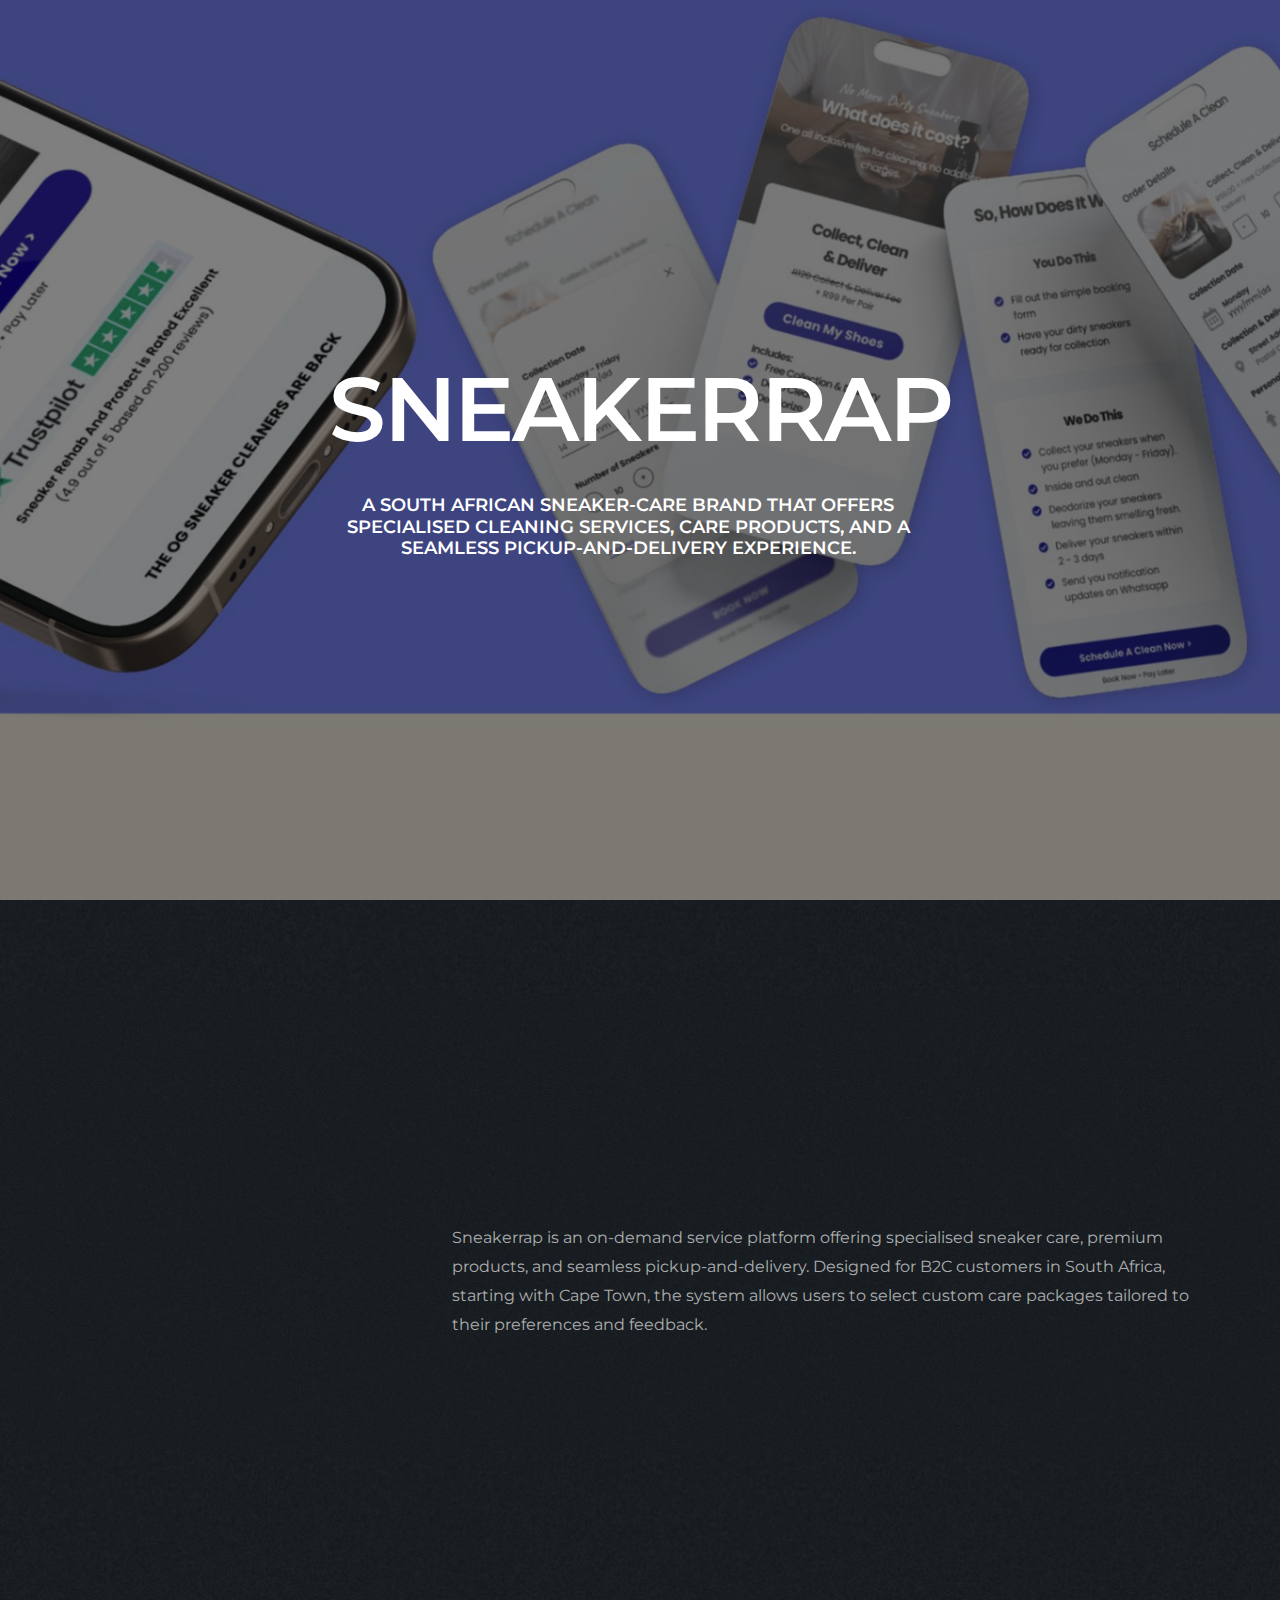
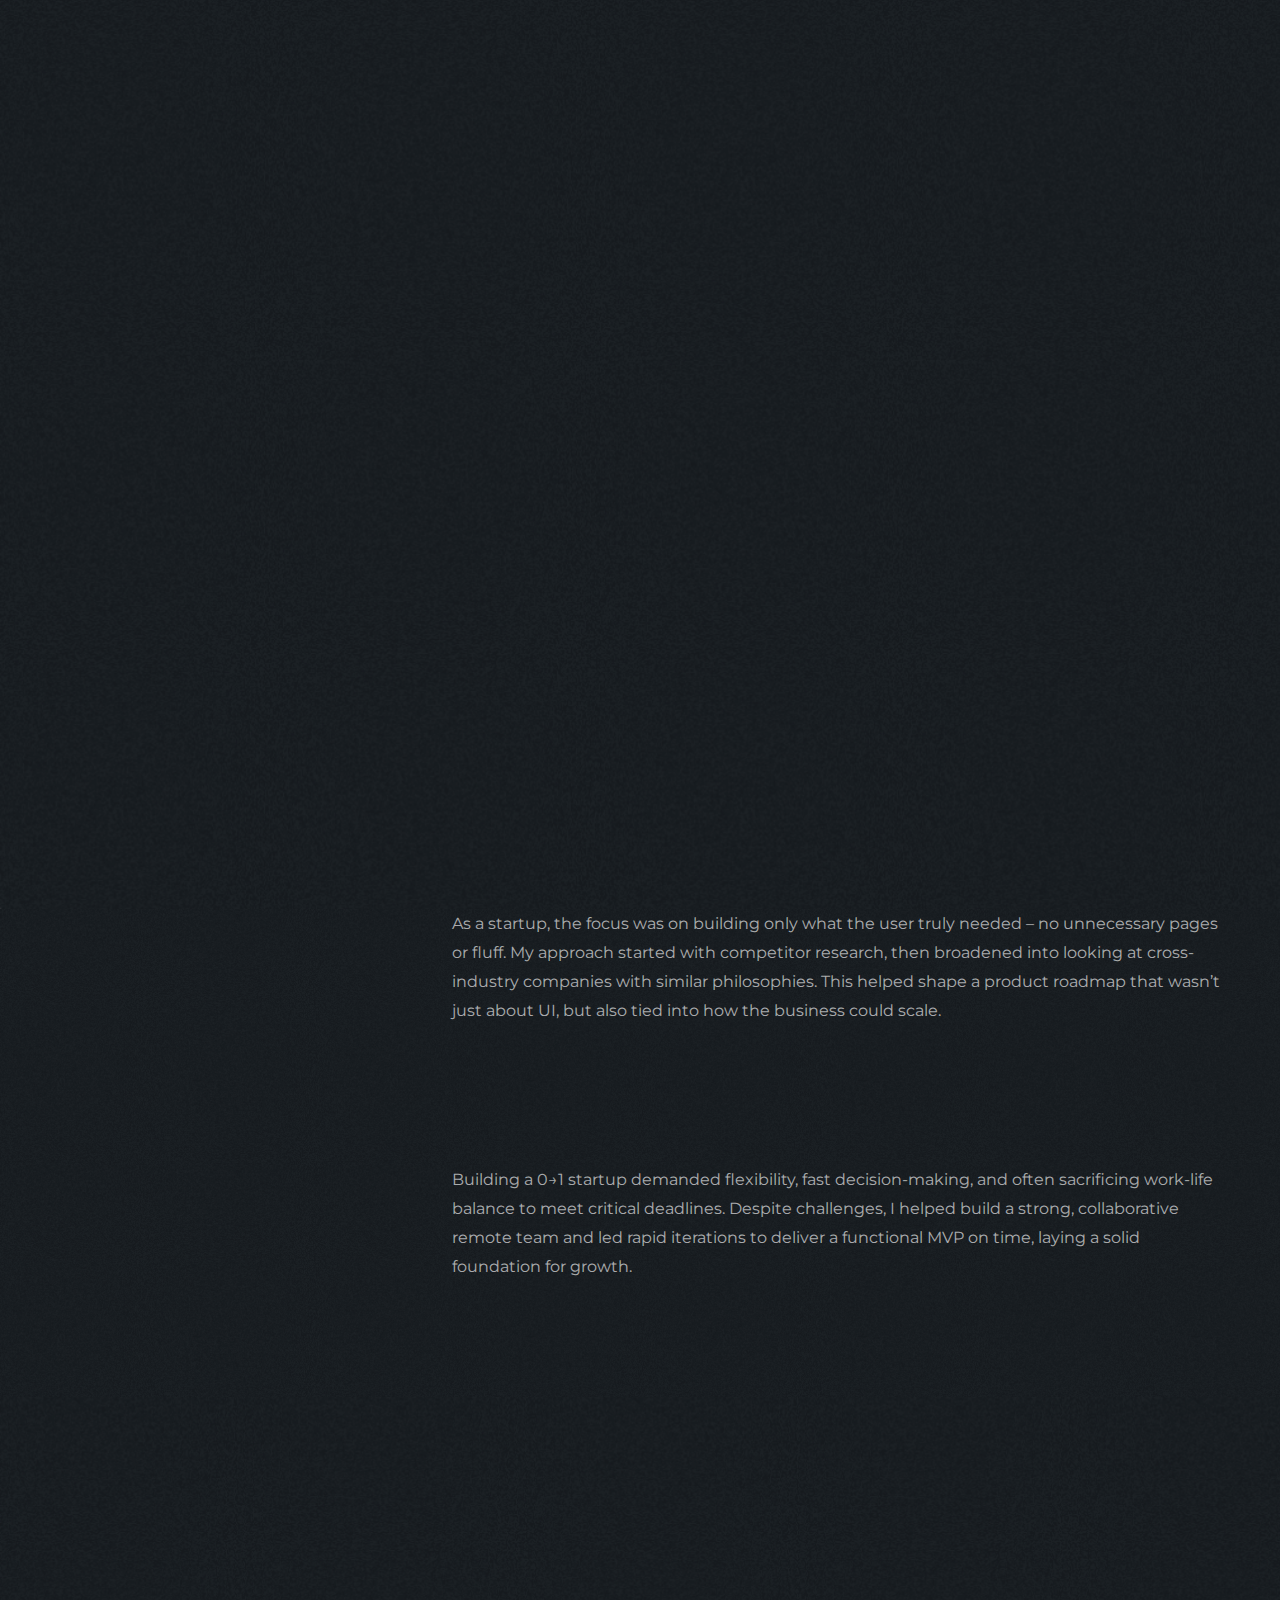
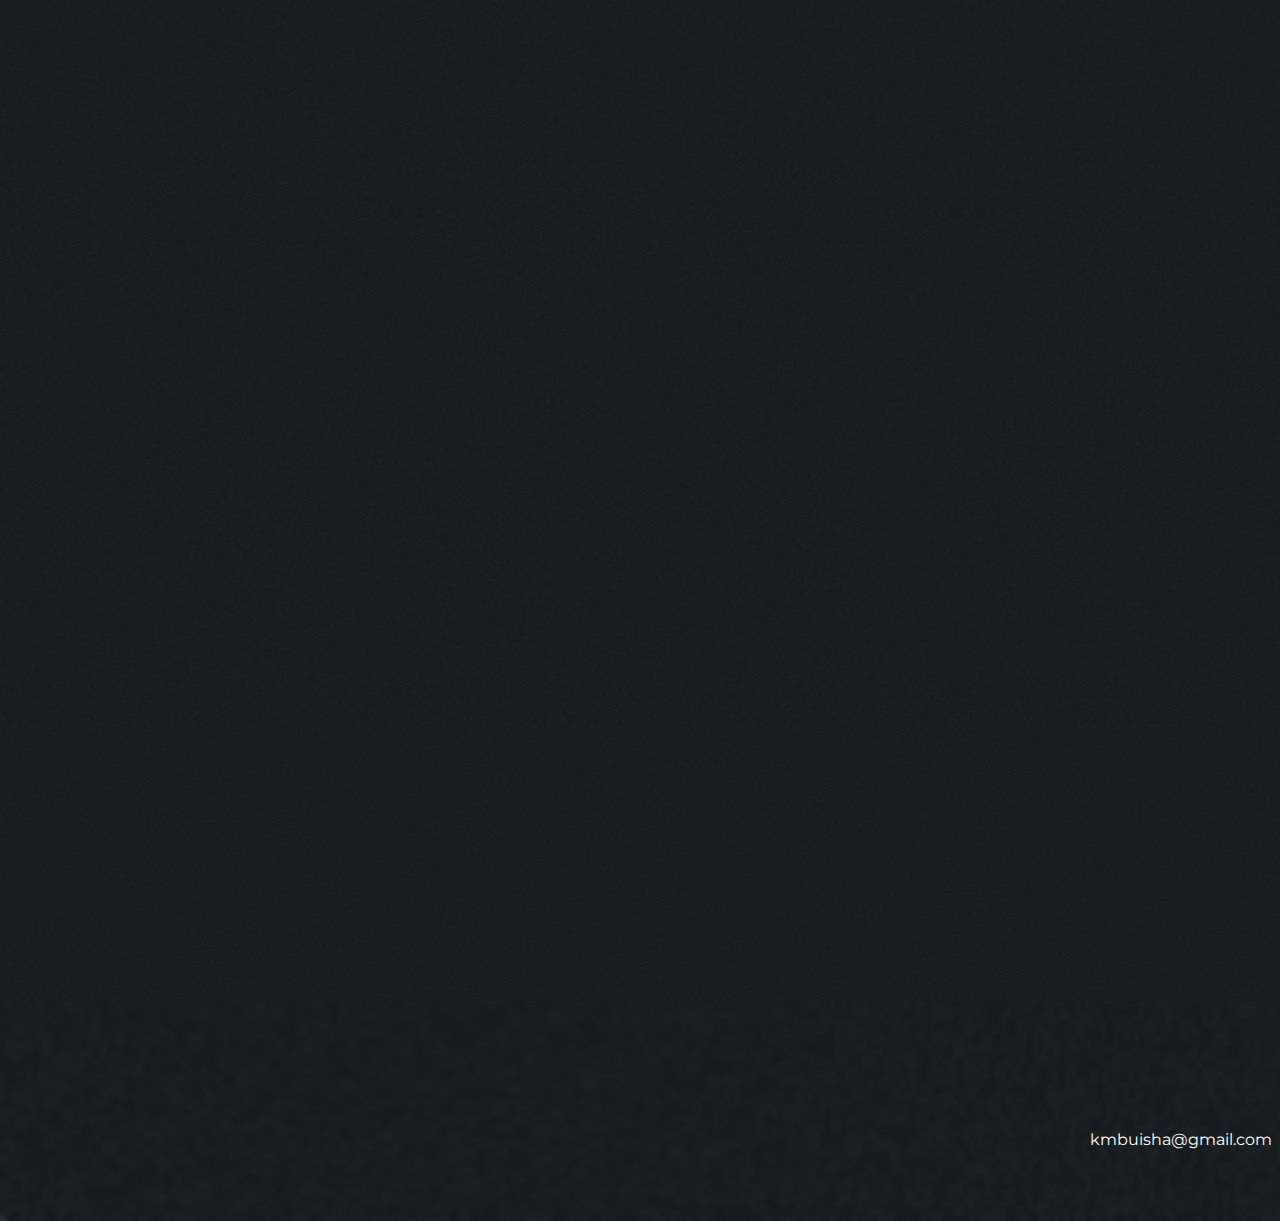
<file: case-sneakerapp.html>
<!DOCTYPE html>
<html lang="en">

<head>
    <title>Kevin — Personal Portfolio Website</title>
    <link rel="icon" href="images/icon-personal.png" type="image/gif" sizes="16x16">
    <meta content="text/html;charset=utf-8" http-equiv="Content-Type">
    <meta content="width=device-width, initial-scale=1.0" name="viewport">
    <meta content="" name="description">
    <meta content="" name="keywords">
    <meta content="" name="author">
    <!-- CSS Files
    ================================================== -->
    <link rel="stylesheet" href="https://cdnjs.cloudflare.com/ajax/libs/font-awesome/6.1.1/css/all.min.css"
        integrity="sha512-KfkfwYDsLkIlwQp6LFnl8zNdLGxu9YAA1QvwINks4PhcElQSvqcyVLLD9aMhXd13uQjoXtEKNosOWaZqXgel0g=="
        crossorigin="anonymous" referrerpolicy="no-referrer" />
    <link href="https://cdn.jsdelivr.net/npm/bootstrap@5.0.2/dist/css/bootstrap.min.css" rel="stylesheet"
        integrity="sha384-EVSTQ,q+q+dE+r4bV0r7+l1m2l2p64uL6FwR8l0" crossorigin="anonymous">
    <link href="css/style.css" rel="stylesheet" type="text/css">
    <link href="css/coloring.css" rel="stylesheet" type="text/css">
    <!-- color scheme -->
    <link id="colors" href="css/colors/scheme-01.css" rel="stylesheet" type="text/css">


    <!-- Google Fonts -->
    <link rel="preconnect" href="https://fonts.googleapis.com">
    <link rel="preconnect" href="https://fonts.gstatic.com" crossorigin>
    <link
        href="https://fonts.googleapis.com/css2?family=Montserrat:wght@100;200;300;400;500;600;700;800;900&display=swap"
        rel="stylesheet">
</head>

<body class="dark-scheme">
    <div id="wrapper">
        <div class="float-text show-on-scroll">
            <span><a href="#">Scroll to top</a></span>
        </div>
        <div class="scrollbar-v show-on-scroll"></div>

        <!-- page preloader begin -->
        <div id="de-loader"></div>
        <!-- page preloader close -->

        <!-- content begin -->
        <div class="section-dark no-bottom no-top" id="content">

            <div id="top"></div>

            <section class="no-top">

                <div class="hero-container">
                    <div class="hero-bg hero-bg-sneakerrap"></div>
                    <div class="hero-dark-overlay hero-dark-overlay-50"></div>
                    <div class="hero-headline-wrapper-01 w-100">
                        <h1 class="hero-headline-01 no-animate">
                            Sneakerrap
                        </h1>
                    </div>
                    <div class="row hero-headline-wrapper-02 w-100 justify-content-center">
                        <h5 class="col-lg-6 no-animate plr-4">
                            a South African sneaker-care brand that offers specialised cleaning
                            services, care products, and a seamless pickup-and-delivery experience.
                        </h5>
                    </div>
                </div>

                <section id="navbar" class="no-top no-bottom sticky-navbar">
                    <div class="row justify-content-center navbar-wrapper">
                        <div class="col-lg-4 col-md-3 col-sm-3 col-4 text-center border-squared"
                            style="border-right: unset;">
                            <a href="index.html">Home</a>
                        </div>
                        <div class="col-lg-4 col-md-3 col-sm-3 col-4 text-center border-squared"
                            style="border-right: unset;">
                            <a href="index.html#about">About Me</a>
                        </div>
                        <div class="col-lg-4 col-md-3 col-sm-3 col-4 text-center border-squared">
                            <a href="works.html">My Work</a>
                        </div>
                    </div>
                </section>
            </section>

            <section class="no-top">
                <div class="container">
                    <div class="row g-4">

                        <div class="col-lg-12">
                            <div class="row">
                                <div class="col-lg-12">
                                    <div class="row g-4 gx-5 wow fadeInUp" data-wow-delay=".6s">
                                        <div class="col-lg-3 col-sm-2">
                                            <h6>Client</h6>
                                            Sneakerrap
                                        </div>

                                        <div class="col-lg-3 col-sm-2">
                                            <h6>industry</h6>
                                            On Demand Services
                                        </div>

                                        <div class="col-lg-3 col-sm-2">
                                            <h6>Role</h6>
                                            Product Designer
                                        </div>

                                        <div class="col-lg-3 col-sm-2">
                                            <h6>Platform</h6>
                                            On-Demand Services Platform (mobile-first design)
                                        </div>
                                    </div>
                                </div>
                            </div>
                        </div>
                    </div>
                </div>
            </section>

            <section id="about" class="no-top">
                <div class="container">
                    <div class="row">
                        <div class="col-lg-4">
                            <div class="subtitle wow fadeInUp" data-wow-delay=".3s">Overview</div>
                        </div>
                        <div class="col-lg-8">
                            <p>Sneakerrap is an on-demand service platform offering specialised sneaker care, premium
                                products, and seamless pickup-and-delivery. Designed for B2C customers in South Africa,
                                starting with Cape Town, the system allows users to select custom care packages tailored
                                to their preferences and feedback.
                            </p>
                        </div>
                    </div>
                </div>
            </section>

            <section id="about" class="no-top">
                <div class="row g-4 gx-5 wow fadeInUp" data-wow-delay=".5s">
                    <img loading="lazy" src="images/case-study/sneakerapp01.png" width="100%" alt="">
                </div>
            </section>

            <section id="about" class="no-top">
                <div class="container">
                    <div class="row">
                        <div class="col-lg-4">
                            <div class="subtitle wow fadeInUp" data-wow-delay=".3s">Working Methods</div>
                        </div>
                        <div class="col-lg-8">
                            <p>As a startup, the focus was on building only what the user truly needed – no unnecessary
                                pages or fluff. My approach started with competitor research, then broadened into
                                looking at cross-industry companies with similar philosophies. This helped shape a
                                product roadmap that wasn’t just about UI, but also tied into how the business could
                                scale.
                            </p>
                        </div>
                    </div>
                </div>
            </section>

            <section id="about" class="no-top">
                <div class="container">
                    <div class="row">
                        <div class="col-lg-4">
                            <div class="subtitle wow fadeInUp" data-wow-delay=".3s">Challenges + Takeaways</div>
                        </div>
                        <div class="col-lg-8">
                            <p>Building a 0→1 startup demanded flexibility, fast decision-making, and often sacrificing
                                work-life balance to meet critical deadlines. Despite challenges, I helped build a
                                strong, collaborative remote team and led rapid iterations to deliver a functional MVP
                                on time, laying a solid foundation for growth.
                            </p>
                        </div>
                    </div>
                </div>
            </section>

            <section id="about" class="no-top" style="padding-bottom: unset;">
                <div class="row g-4 gx-5 wow fadeInUp" data-wow-delay=".5s">
                    <img loading="lazy" src="images/case-study/sneakerapp02.png" width="100%" alt="">
                </div>
            </section>

            <section style="padding-top: 50px;">
                <div class="row" style="padding-left: 2.5rem; padding-right: 2.5rem;">
                    <div class="col-6">
                        <a href="case-codespace.html">
                            <img width="100px" src="images/case-study/previous-button.png" alt="Sneakerrap Overview"
                                class="img-fluid wow fadeInUp" data-wow-delay=".3s">
                        </a>
                    </div>
                    <div class="col-6 text-end">
                        <a href="case-sassa-dashboard.html">
                            <img width="100px" src="images/case-study/next-button.png" alt="Sneakerrap Overview"
                                class="img-fluid wow fadeInUp" data-wow-delay=".3s">
                        </a>
                    </div>
                </div>
            </section>

            <!-- <section class="no-top">
                <div class="container">
                    <div class="row">
                        <div class="col-lg-2">
                            <div class="subtitle wow fadeInUp" data-wow-delay=".3s">Client Says</div>
                        </div>
                        <div class="col-lg-10 wow fadeInUp" data-wow-delay=".4s">
                            <h2 class="lh-1">Integrating social media into our website has been a game-changer for
                                Uniqlo.</h2>

                            <p>Sarah Johnson, Marketing Director, Uniqlo</p>
                        </div>
                    </div>
                </div>
            </section> -->

        </div>
        <!-- content close -->

        <!-- footer begin -->
        <footer>
            <div class="container-fluid">
                <div class="px-2">
                    <div class="row g-4 align-items-center">
                        <div class="col-lg-6">
                            <div class="d-menu-1 wow" data-wow-delay=".3s">
                                <ul>
                                    <li><a target="_blank"
                                            href="https://www.linkedin.com/in/kevin-mbuisha/">LINKEDIN</a>
                                    </li>
                                    <li><a target="_blank" href="https://www.facebook.com/kevin.mbuyi.31/">Facebook</a>
                                    </li>
                                    <!-- <li><a target="_blank" href="#">Instagram</a></li> -->
                                </ul>

                                <p class="no-bottom" style="width: 35%;">Feel free to reach out if you want to
                                    collaborate with me or simply
                                    have a chat.</p>

                            </div>
                        </div>

                        <div class="col-lg-6 text-lg-end">
                            <a href="mailto:kmbuisha@gmail.com">
                                <h2 class="fs-84 fw-800 pe-3 shuffle wow fadeInLeft" data-wow-delay=".3s">Let's Talk
                                </h2>
                            </a>
                            <span style="color: #fff;">kmbuisha@gmail.com</span>
                        </div>
                    </div>
                </div>
            </div>
        </footer>
        <!-- footer close -->
    </div>


    <!-- Javascript Files
    ================================================== -->
    <script src="js/plugins.js"></script>
    <script src="js/designesia.js"></script>

</body>

</html>
</file>
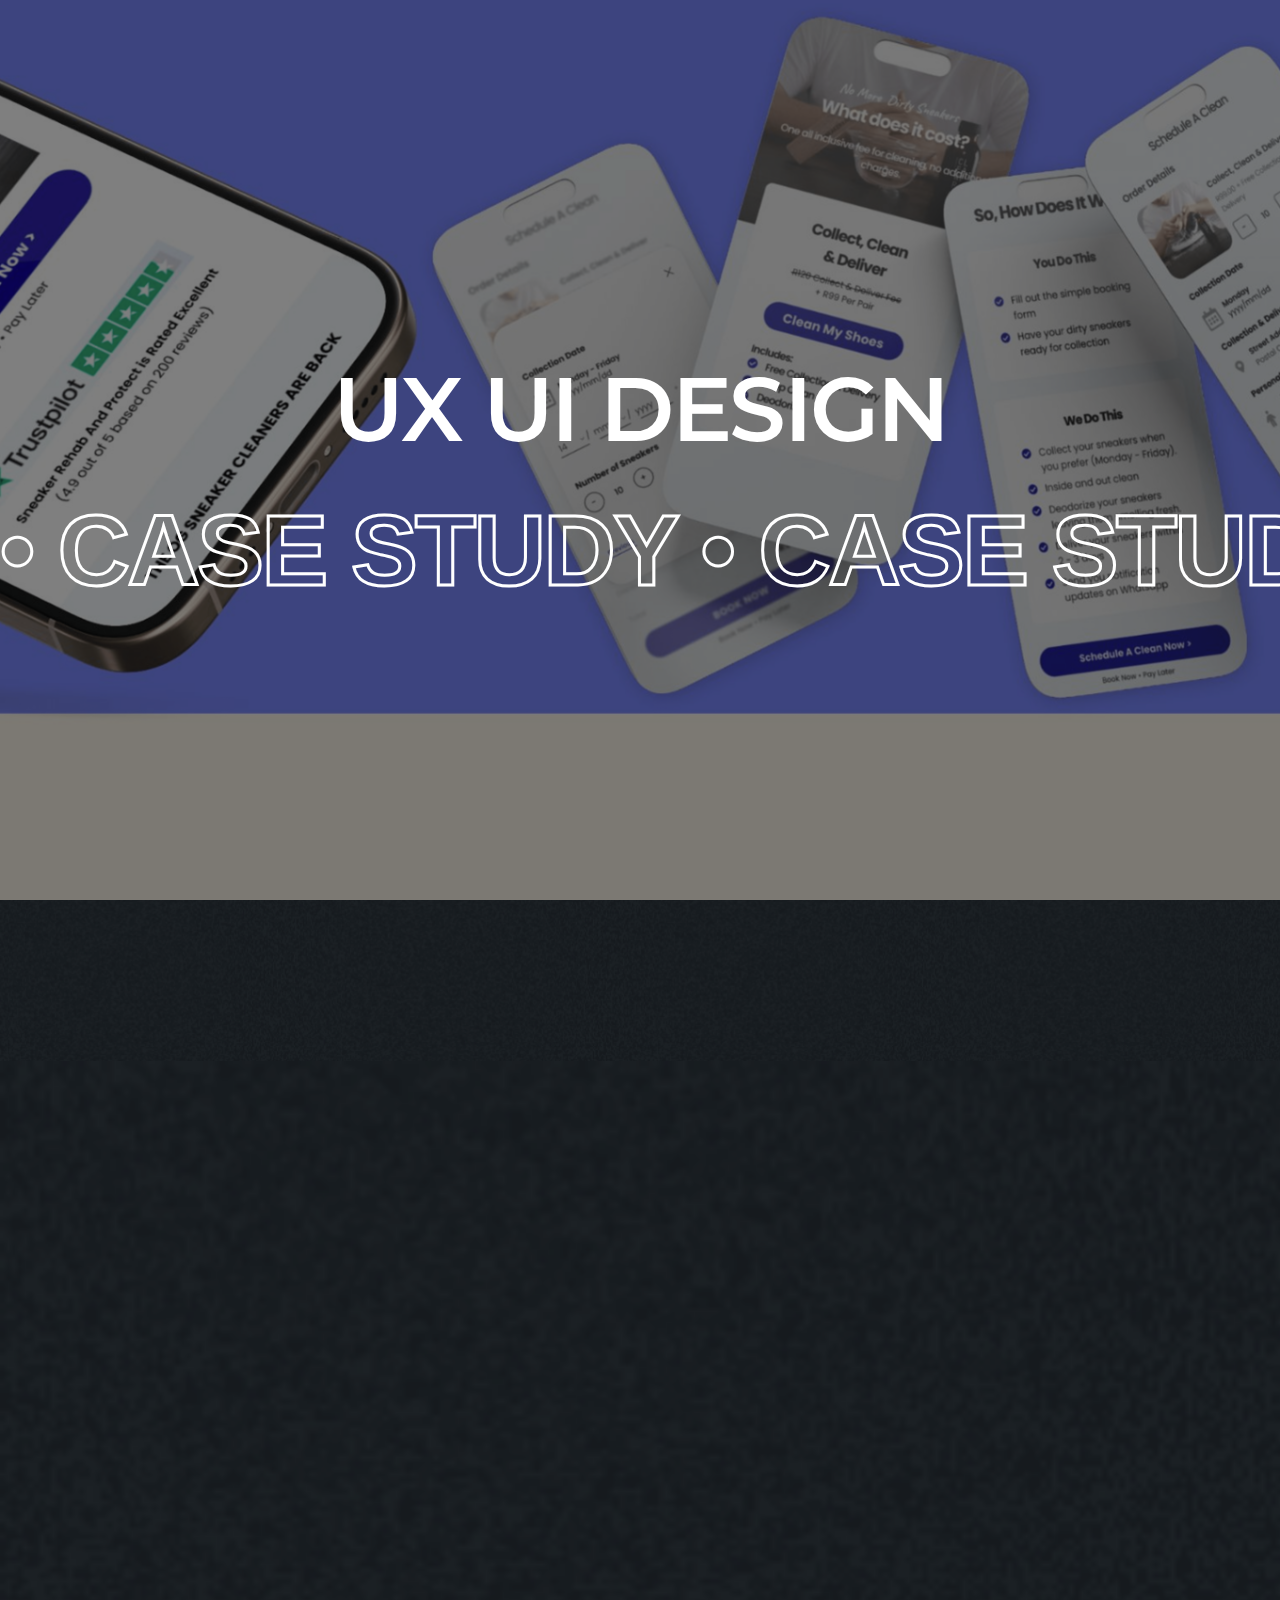
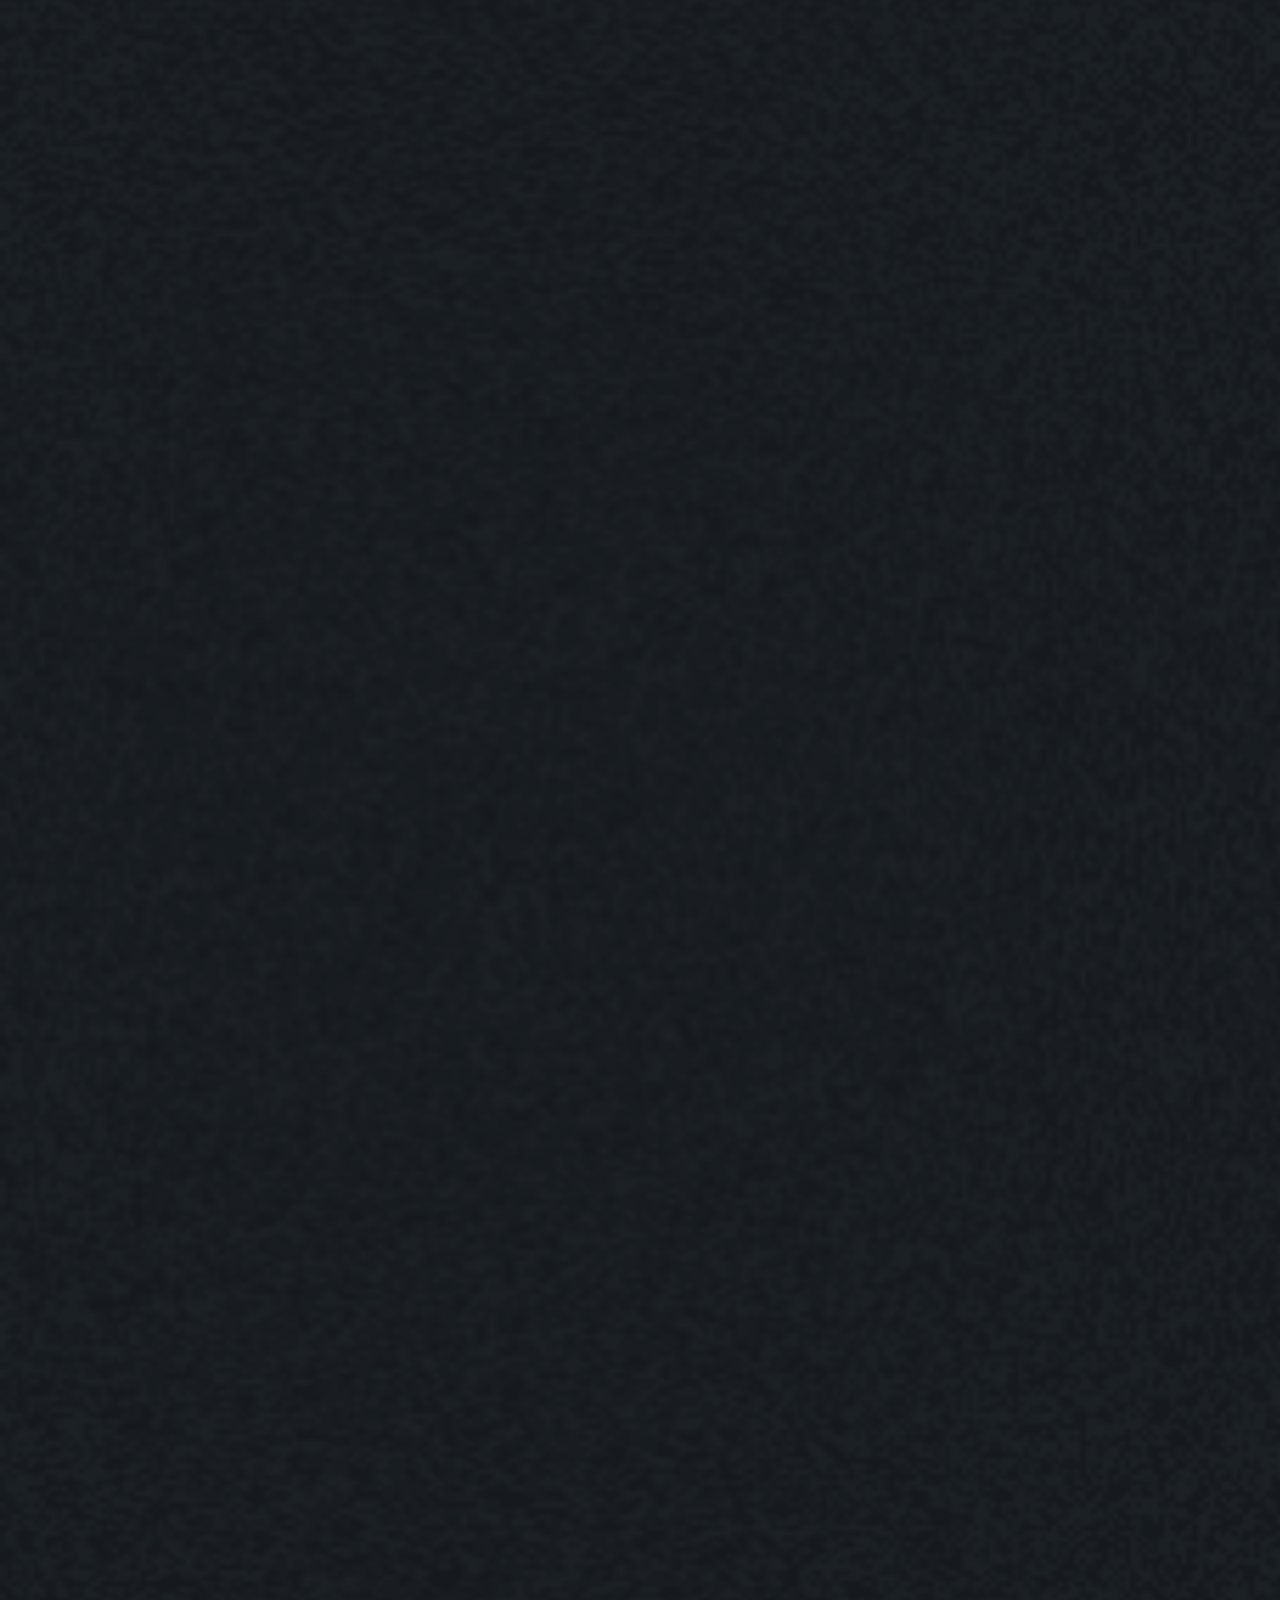
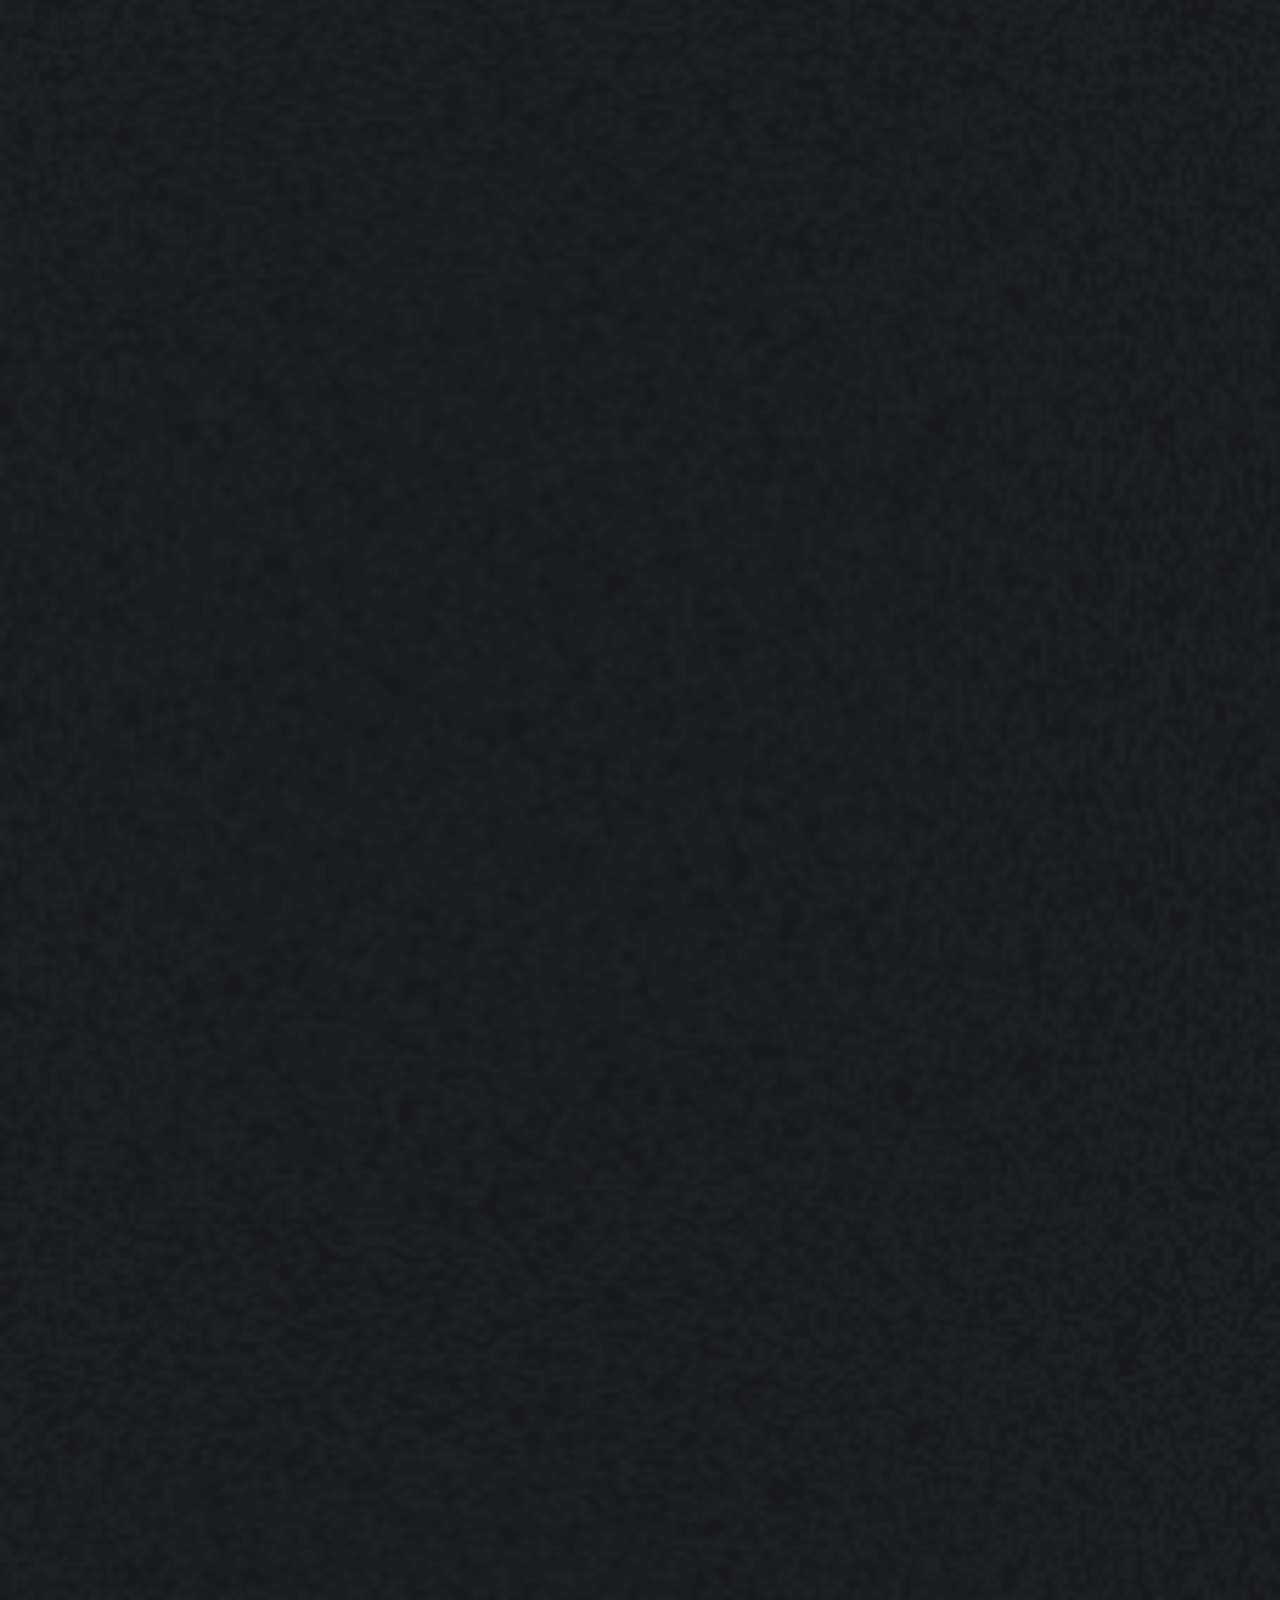
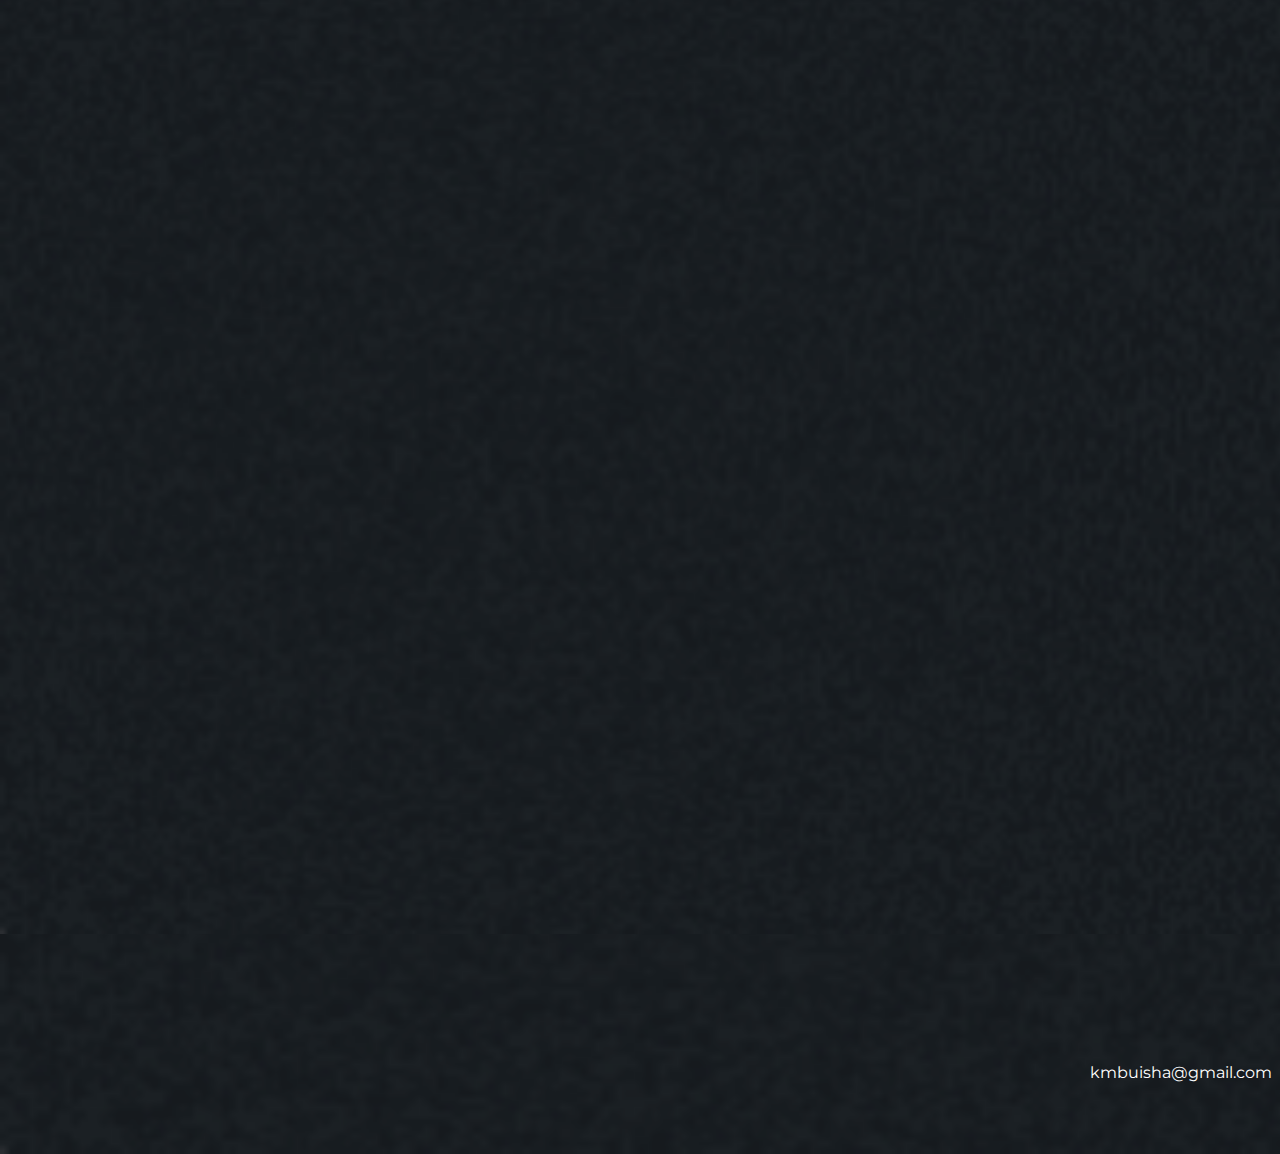
<file: case-sneakerrap.html>
<!DOCTYPE html>
<html lang="en">

<head>
    <title>Kevin — Personal Portfolio Website</title>
    <link rel="icon" href="images/icon-personal.png" type="image/gif" sizes="16x16">
    <meta content="text/html;charset=utf-8" http-equiv="Content-Type">
    <meta content="width=device-width, initial-scale=1.0" name="viewport">
    <meta content="" name="description">
    <meta content="" name="keywords">
    <meta content="" name="author">
    <!-- CSS Files
    ================================================== -->
    <link rel="stylesheet" href="https://cdnjs.cloudflare.com/ajax/libs/font-awesome/6.1.1/css/all.min.css"
        integrity="sha512-KfkfwYDsLkIlwQp6LFnl8zNdLGxu9YAA1QvwINks4PhcElQSvqcyVLLD9aMhXd13uQjoXtEKNosOWaZqXgel0g=="
        crossorigin="anonymous" referrerpolicy="no-referrer" />
    <link href="https://cdn.jsdelivr.net/npm/bootstrap@5.0.2/dist/css/bootstrap.min.css" rel="stylesheet"
        integrity="sha384-EVSTQ,q+q+dE+r4bV0r7+l1m2l2p64uL6FwR8l0" crossorigin="anonymous">
    <link href="css/style.css" rel="stylesheet" type="text/css">
    <link href="css/coloring.css" rel="stylesheet" type="text/css">
    <!-- color scheme -->
    <link id="colors" href="css/colors/scheme-01.css" rel="stylesheet" type="text/css">


    <!-- Google Fonts -->
    <link rel="preconnect" href="https://fonts.googleapis.com">
    <link rel="preconnect" href="https://fonts.gstatic.com" crossorigin>
    <link
        href="https://fonts.googleapis.com/css2?family=Montserrat:wght@100;200;300;400;500;600;700;800;900&display=swap"
        rel="stylesheet">
</head>

<body class="dark-scheme">
    <div id="wrapper">
        <div class="float-text show-on-scroll">
            <span><a href="#">Scroll to top</a></span>
        </div>
        <div class="scrollbar-v show-on-scroll"></div>

        <!-- page preloader begin -->
        <div id="de-loader"></div>
        <!-- page preloader close -->

        <!-- content begin -->
        <div class="section-dark no-bottom no-top" id="content">

            <div id="top"></div>

            <section class="no-top">

                <div class="hero-container">
                    <div class="hero-bg hero-bg-sneakerrap"></div>
                    <div class="hero-dark-overlay hero-dark-overlay-50"></div>
                    <div class="hero-headline-wrapper-01 w-100">
                        <h1 class="hero-headline-01 no-animate">
                            UX UI Design
                        </h1>
                    </div>
                    <div class="hero-headline-wrapper-02">
                        <h1 class="hero-headline-02">
                            • Case Study • Case Study • Case Study • Case Study • Case Study • Case Study • Case Study •
                            Case Study • Case Study • Case Study • Case Study • Case Study • Case Study • Case Study •
                        </h1>
                    </div>
                </div>

                <div class="text-fit-wrapper pt-20 text-center">
                    <!-- <h1 class="text-fit wow">My Works</h1> -->
                    <div class="d-menu-1 wow" data-wow-delay=".3s">
                        <ul>
                            <li class="active"><a href="index.html">Home</a></li>
                            <li><a href="./index.html#about">About Me</a></li>
                            <li><a href="works.html">My Work</a></li>
                        </ul>
                    </div>
                </div>
            </section>

            <section class="no-top">
                <div class="container">
                    <div class="row g-4">
                        <div class="col-lg-2">
                            <div class="subtitle wow fadeInUp" data-wow-delay=".3s">Project Strategy</div>
                        </div>

                        <div class="col-lg-10">
                            <div class="row">
                                <div class="col-lg-12">
                                    <div class="row g-4 gx-5 wow fadeInUp" data-wow-delay=".5s">
                                        <img loading="lazy" src="images/case-study/sneakerrap-case-study.png"
                                            width="100%" alt="">
                                    </div>

                                    <div class="spacer-double"></div>

                                    <div class="row g-4 gx-5 wow fadeInUp" data-wow-delay=".6s">
                                        <div class="col-lg-3 col-sm-2">
                                            <h6>Client</h6>
                                            Sneakerrap
                                        </div>

                                        <div class="col-lg-3 col-sm-2">
                                            <h6>Protype Url</h6>
                                            <a style="color: rgba(255, 255, 255, .65);"
                                                href="https://www.figma.com/proto/niN5ovBX7UeDjUAzYqz7Lw/Sneakerrap-Mobile?page-id=1331%3A2&node-id=1331-300&viewport=1328%2C-556%2C0.36&t=WR1onwYr7wNOHUEb-1&scaling=scale-down-width&content-scaling=fixed&starting-point-node-id=1331%3A300"
                                                target="_blank">figma.com/proto/niN5o</a>
                                        </div>

                                        <div class="col-lg-3 col-sm-2">
                                            <h6>Year</h6>
                                            2022
                                        </div>
                                    </div>

                                </div>
                            </div>
                        </div>
                    </div>
                </div>
            </section>

            <!-- <section class="no-top">
                <div class="container">
                    <div class="row">
                        <div class="col-lg-2">
                            <div class="subtitle wow fadeInUp" data-wow-delay=".3s">Client Says</div>
                        </div>
                        <div class="col-lg-10 wow fadeInUp" data-wow-delay=".4s">
                            <h2 class="lh-1">Integrating social media into our website has been a game-changer for
                                Uniqlo.</h2>

                            <p>Sarah Johnson, Marketing Director, Uniqlo</p>
                        </div>
                    </div>
                </div>
            </section> -->

        </div>
        <!-- content close -->

        <!-- footer begin -->
        <footer>
            <div class="container-fluid">
                <div class="px-2">
                    <div class="row g-4 align-items-center">
                        <div class="col-lg-6">
                            <div class="d-menu-1 wow" data-wow-delay=".3s">
                                <ul>
                                    <li><a target="_blank"
                                            href="https://www.linkedin.com/in/kevin-mbuisha/">LINKEDIN</a></li>
                                    <li><a target="_blank" href="https://www.facebook.com/kevin.mbuyi.31/">Facebook</a>
                                    </li>
                                    <!-- <li><a target="_blank" href="#">Instagram</a></li> -->
                                </ul>

                                <p class="no-bottom" style="width: 35%;">Feel free to reach out if you want to
                                    collaborate with me or simply
                                    have a chat.</p>

                            </div>
                        </div>

                        <div class="col-lg-6 text-lg-end">
                            <a href="mailto:kmbuisha@gmail.com">
                                <h2 class="fs-84 fw-800 pe-3 shuffle wow fadeInLeft" data-wow-delay=".3s">Let's Talk
                                </h2>
                            </a>
                            <span style="color: #fff;">kmbuisha@gmail.com</span>
                        </div>
                    </div>
                </div>
            </div>
        </footer>
        <!-- footer close -->
    </div>


    <!-- Javascript Files
    ================================================== -->
    <script src="js/plugins.js"></script>
    <script src="js/designesia.js"></script>

</body>

</html>
                                                                                                                                                                              
</file>
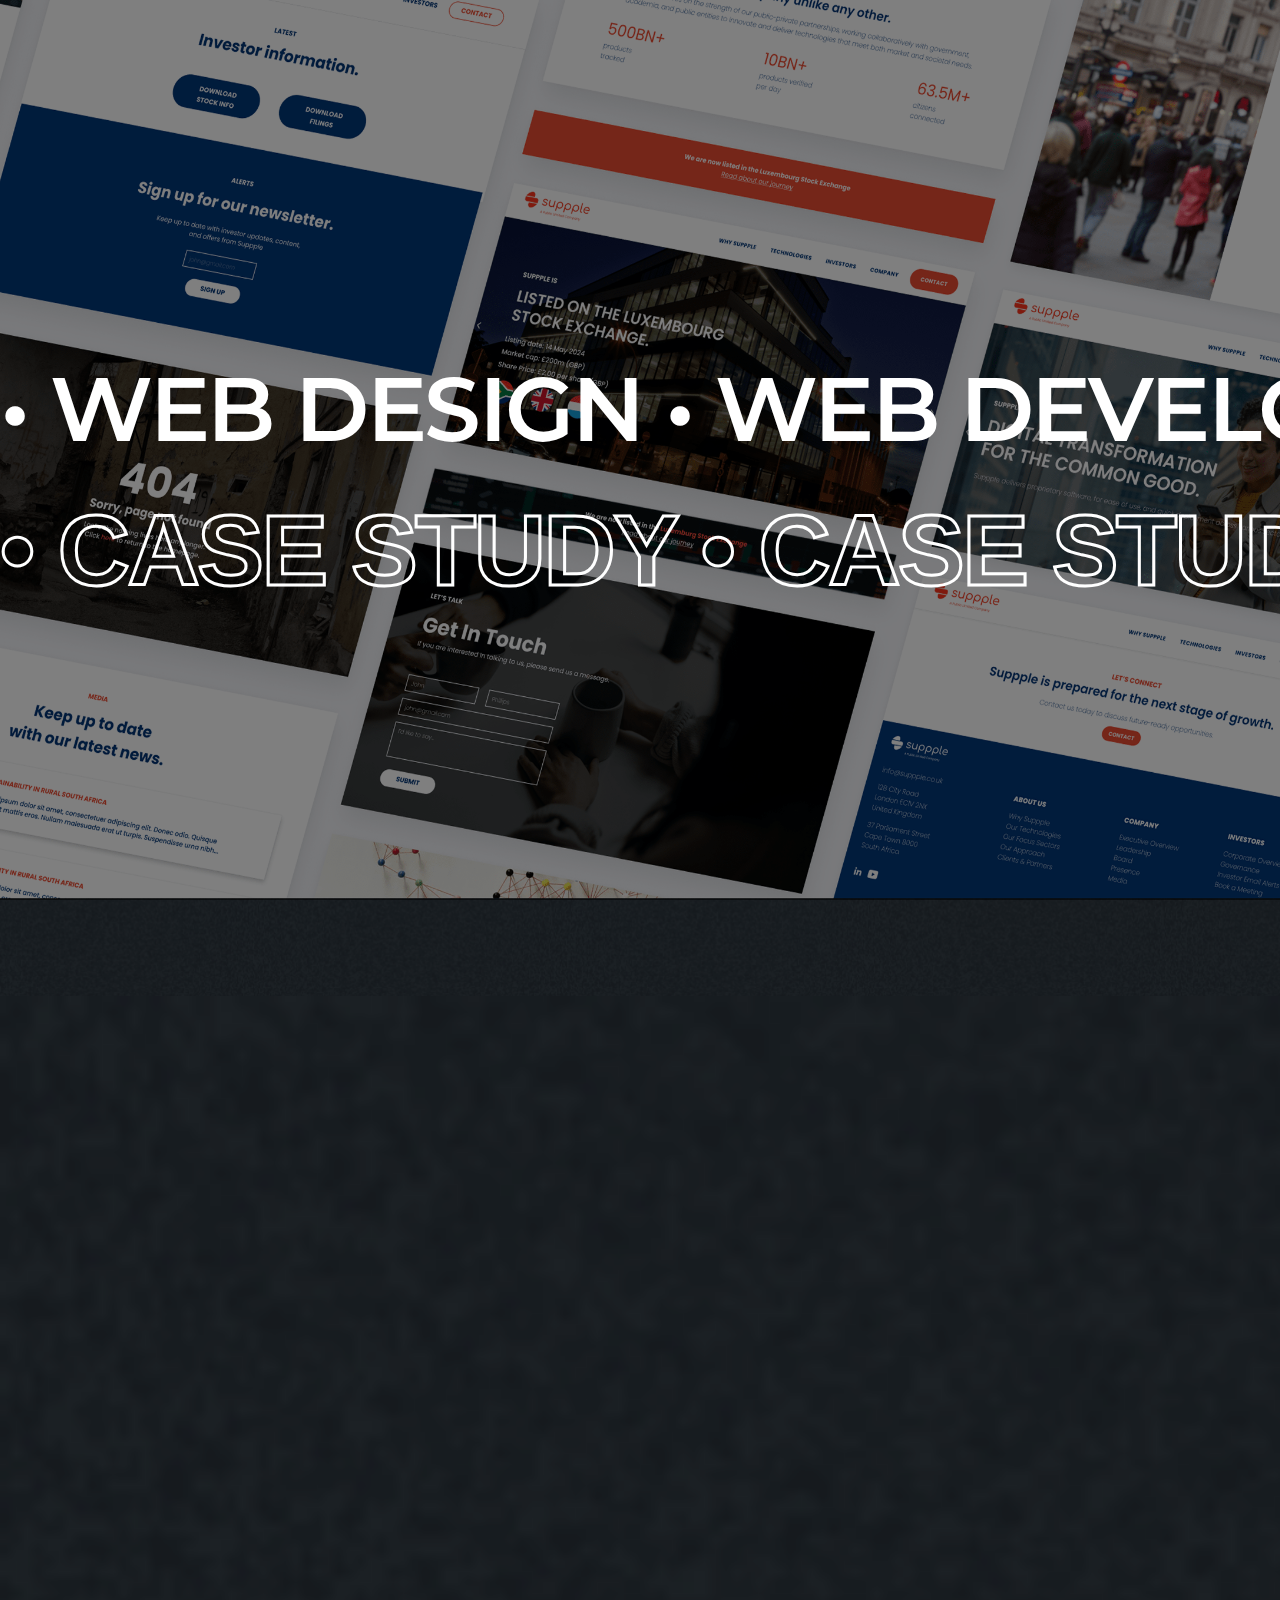
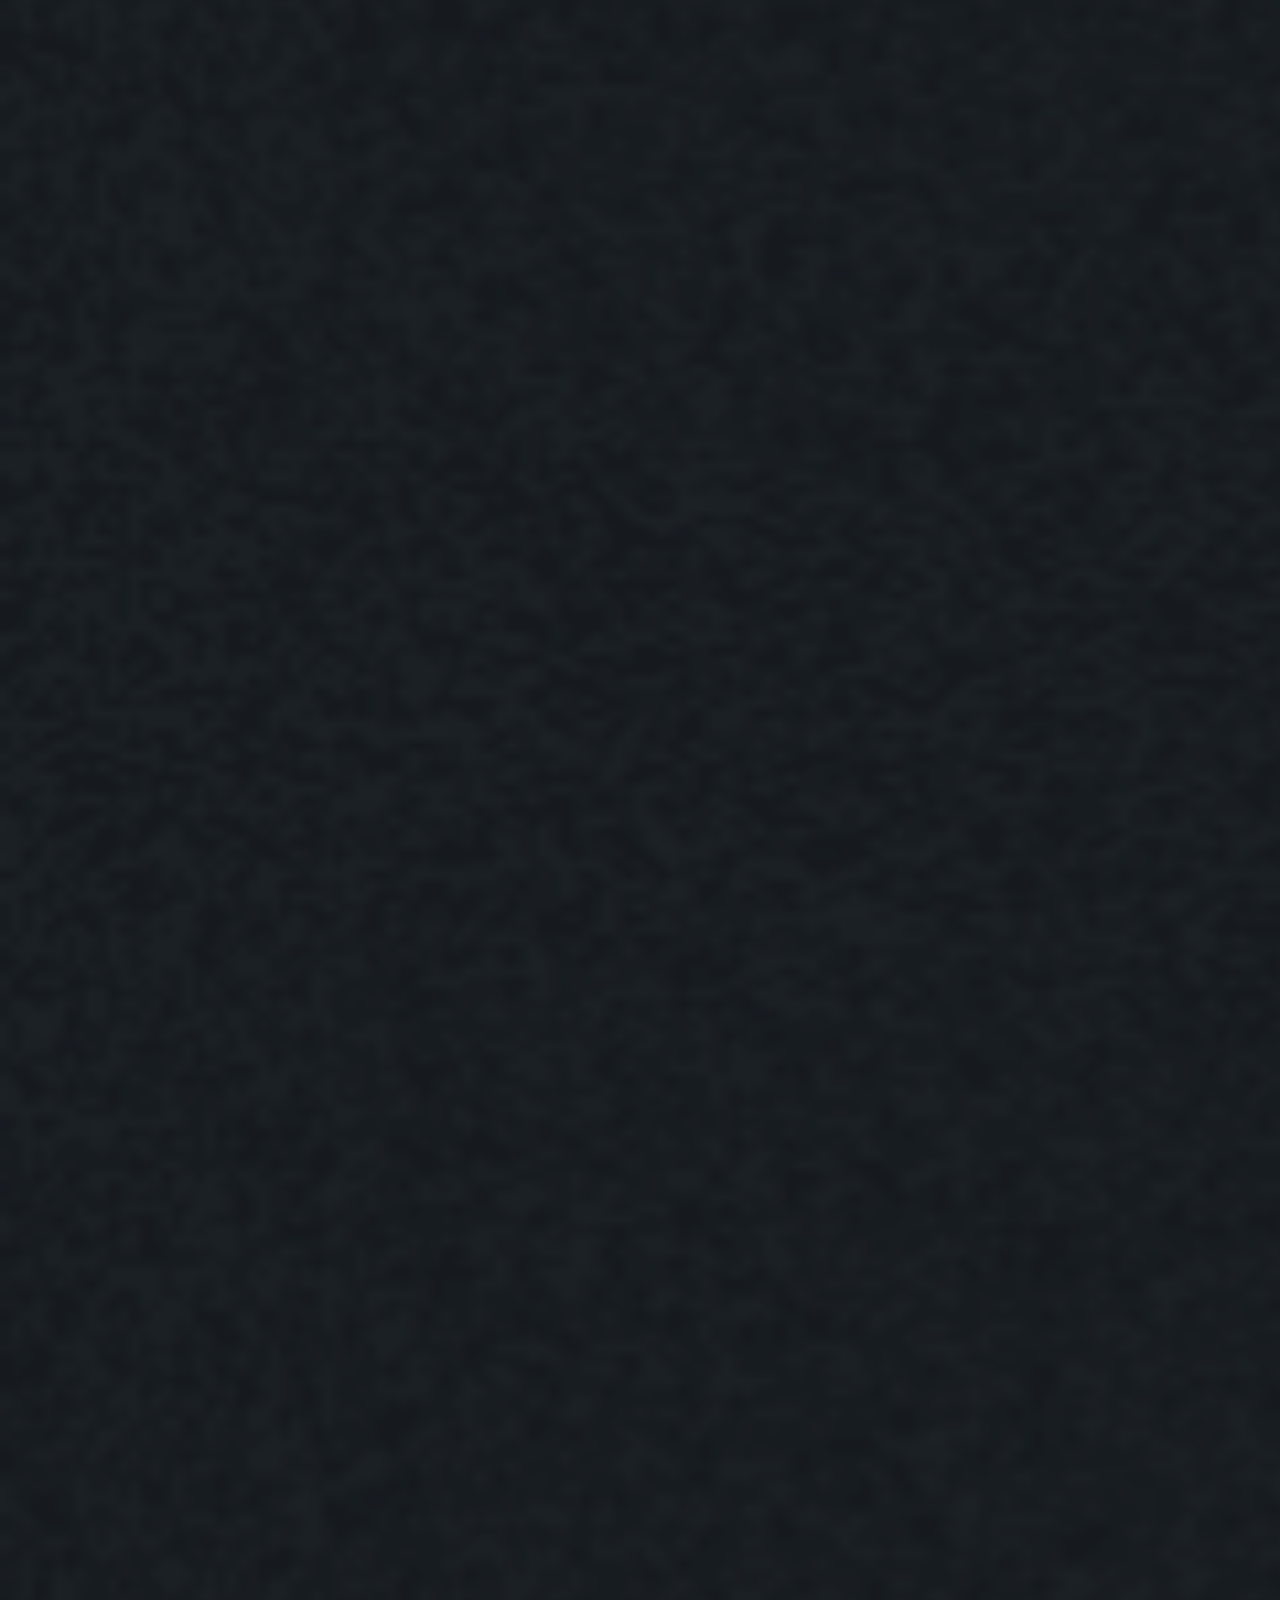
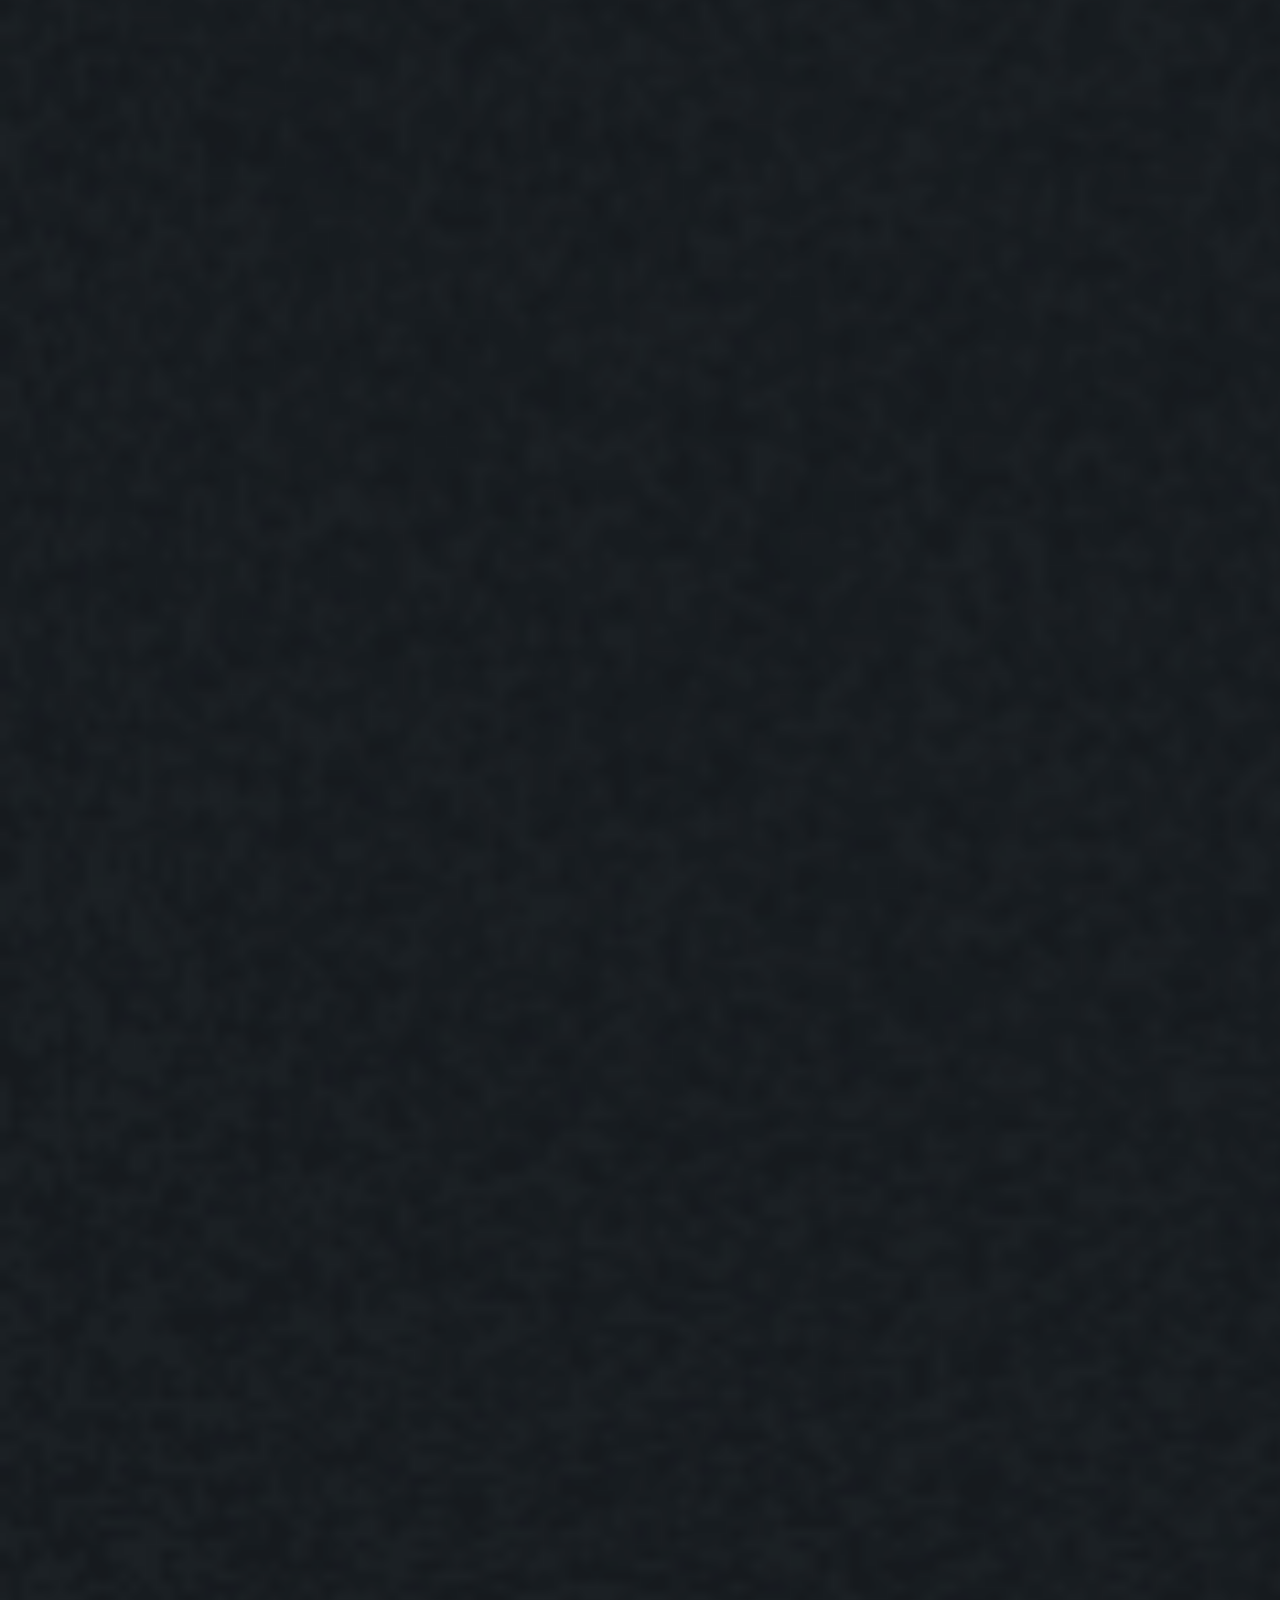
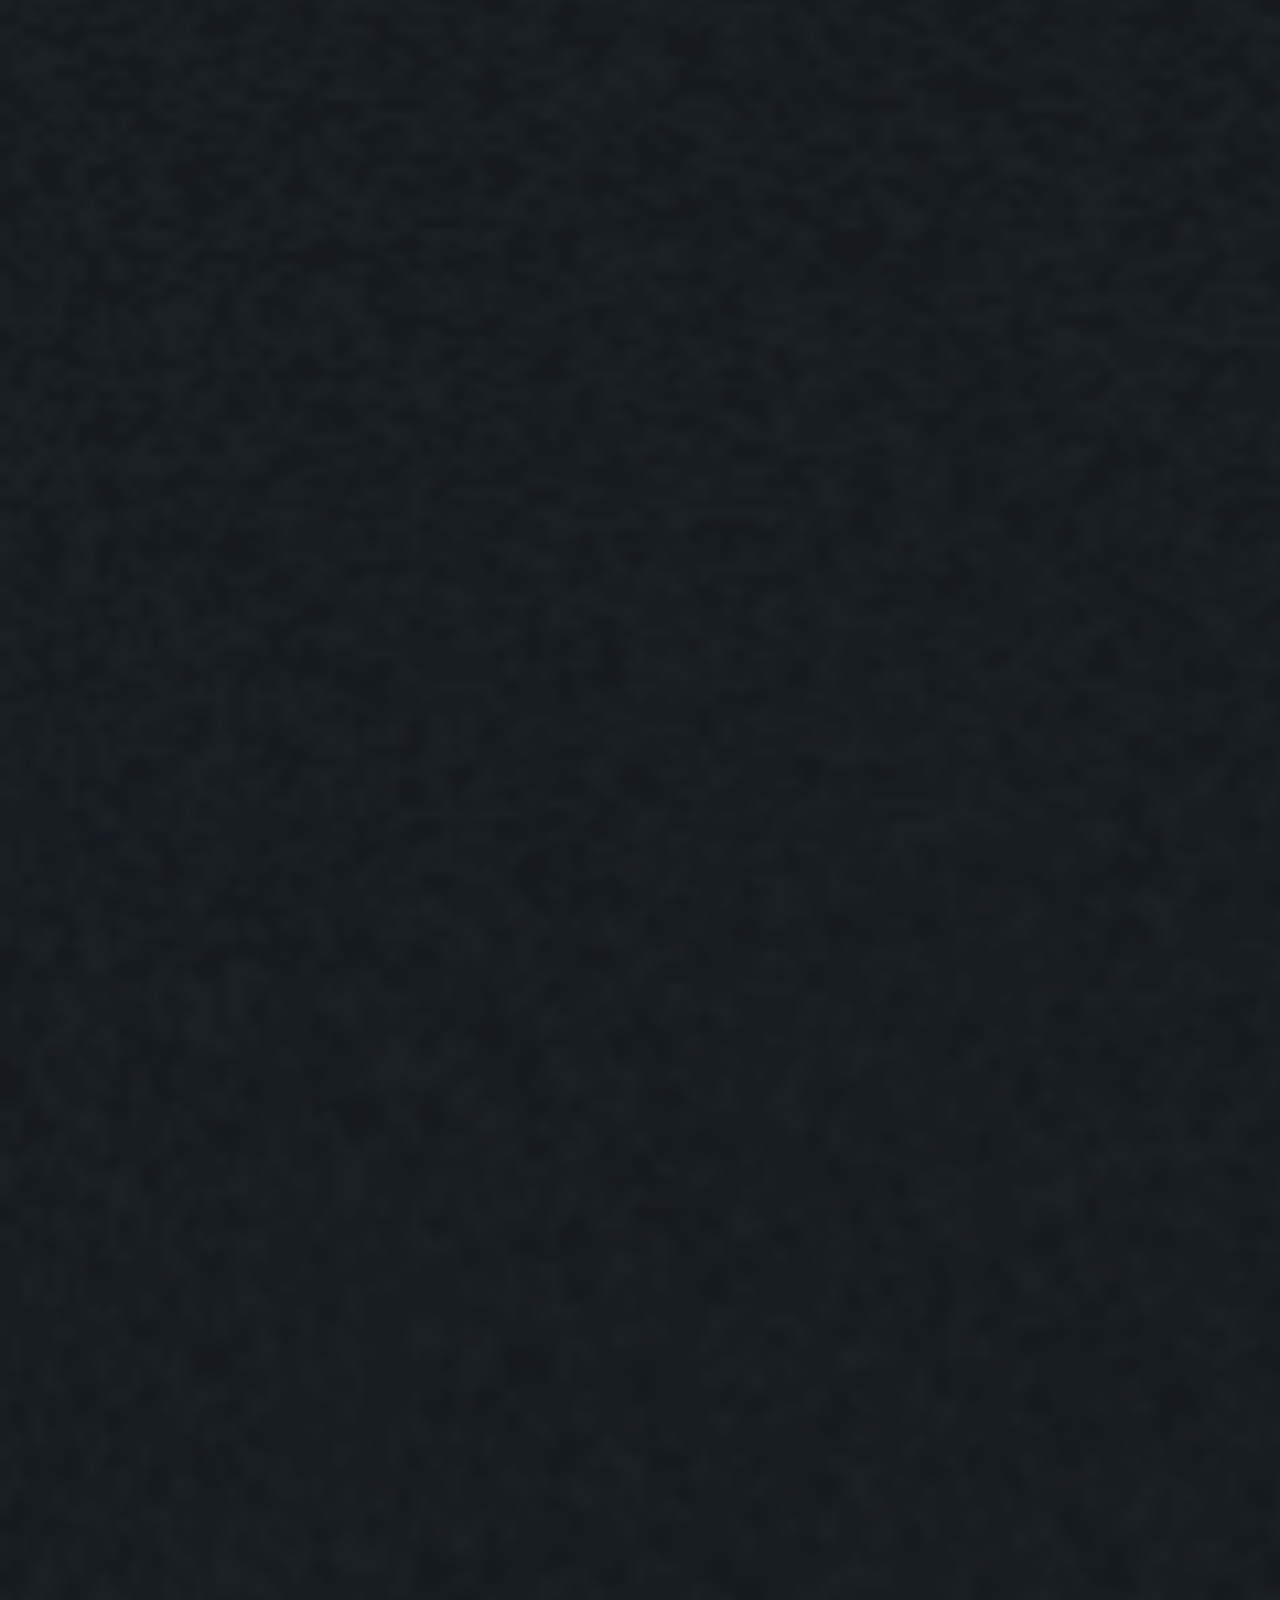
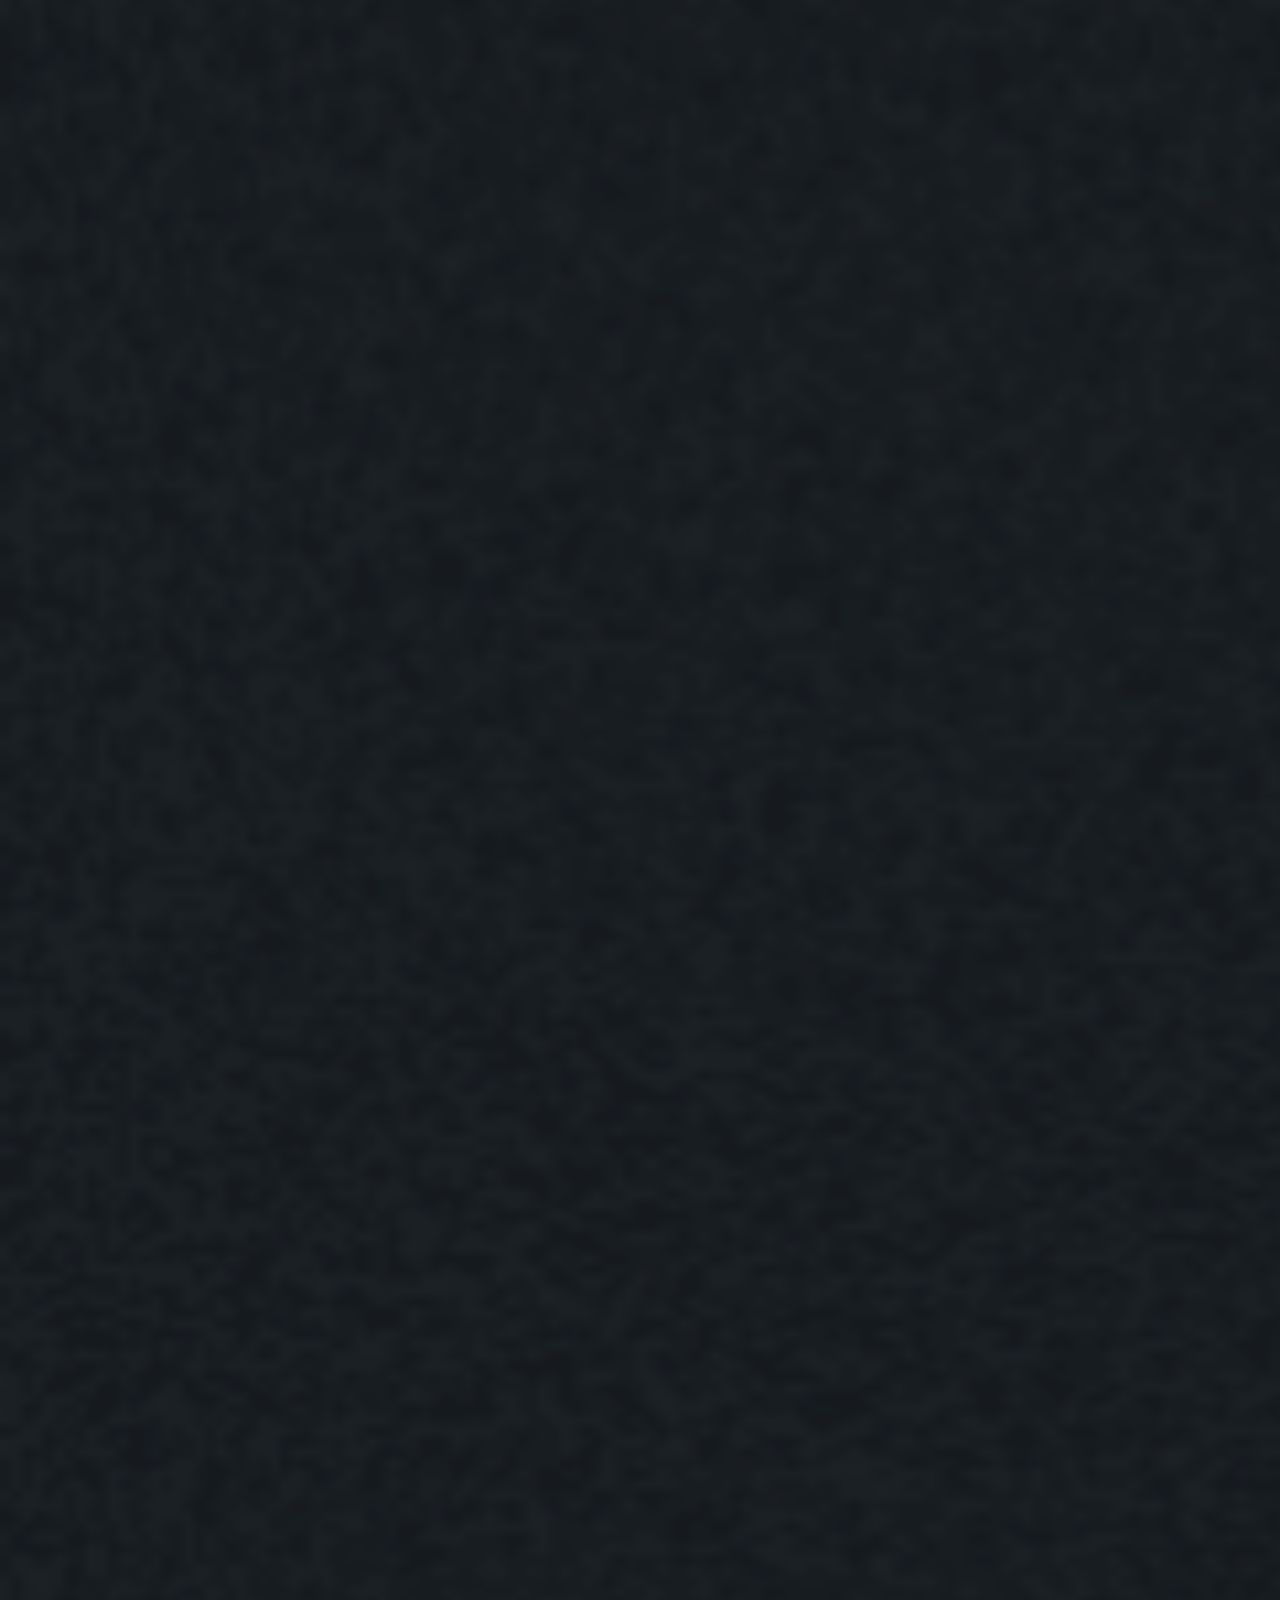
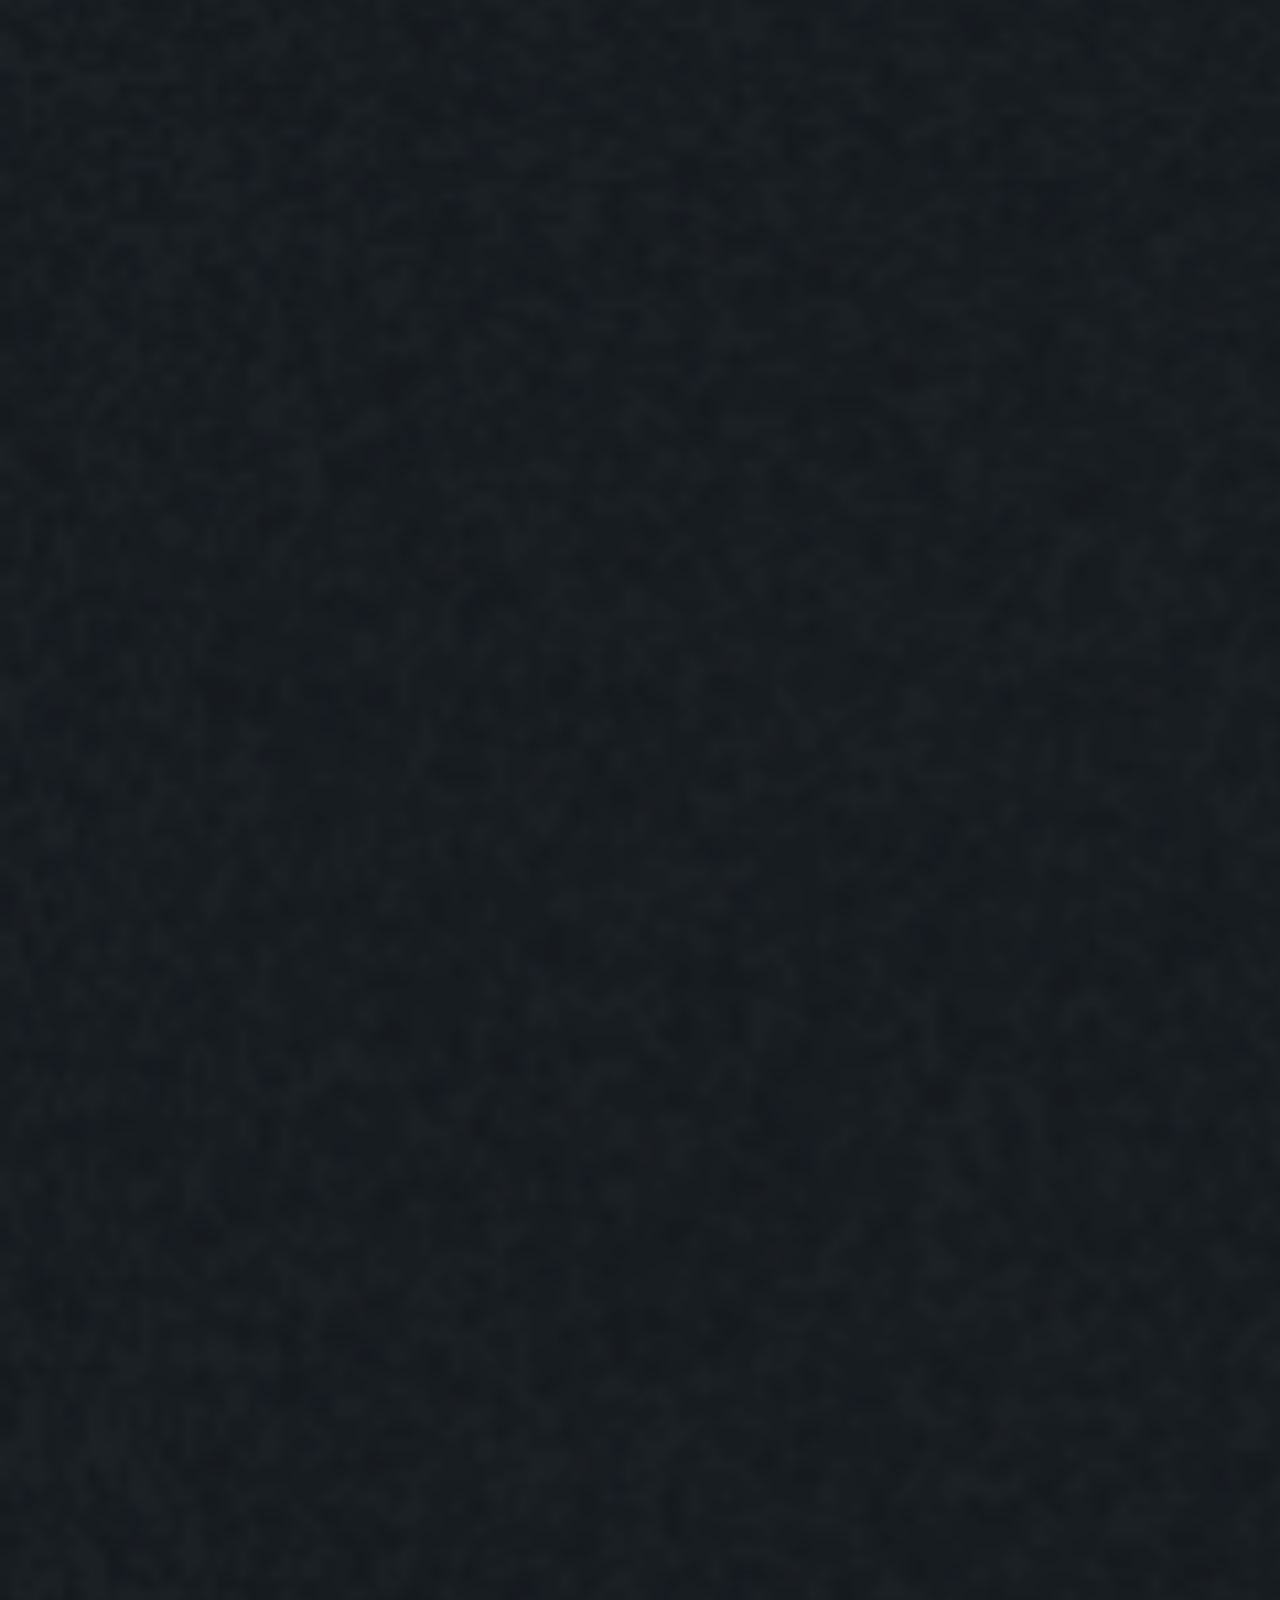
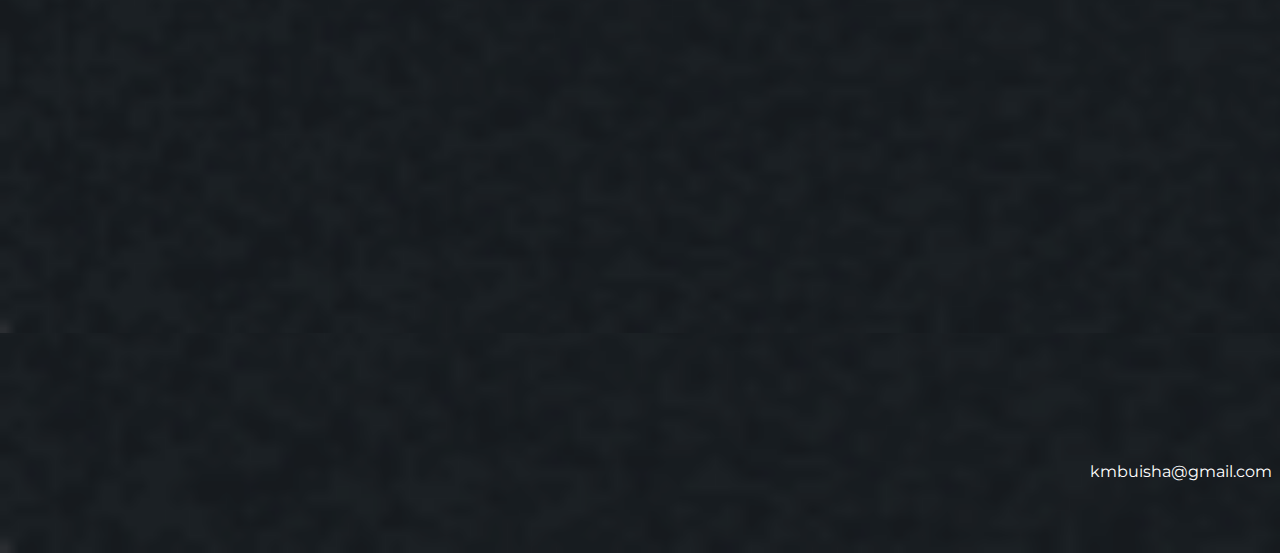
<file: case-suppple.html>
<!DOCTYPE html>
<html lang="en">

<head>
    <title>Kevin — Personal Portfolio Website</title>
    <link rel="icon" href="images/icon-personal.png" type="image/gif" sizes="16x16">
    <meta content="text/html;charset=utf-8" http-equiv="Content-Type">
    <meta content="width=device-width, initial-scale=1.0" name="viewport">
    <meta content="" name="description">
    <meta content="" name="keywords">
    <meta content="" name="author">
    <!-- CSS Files
    ================================================== -->
    <link rel="stylesheet" href="https://cdnjs.cloudflare.com/ajax/libs/font-awesome/6.1.1/css/all.min.css"
        integrity="sha512-KfkfwYDsLkIlwQp6LFnl8zNdLGxu9YAA1QvwINks4PhcElQSvqcyVLLD9aMhXd13uQjoXtEKNosOWaZqXgel0g=="
        crossorigin="anonymous" referrerpolicy="no-referrer" />
    <link href="https://cdn.jsdelivr.net/npm/bootstrap@5.0.2/dist/css/bootstrap.min.css" rel="stylesheet"
        integrity="sha384-EVSTQ,q+q+dE+r4bV0r7+l1m2l2p64uL6FwR8l0" crossorigin="anonymous">
    <link href="css/style.css" rel="stylesheet" type="text/css">
    <link href="css/coloring.css" rel="stylesheet" type="text/css">
    <!-- color scheme -->

    <!-- Google Fonts -->
    <link rel="preconnect" href="https://fonts.googleapis.com">
    <link rel="preconnect" href="https://fonts.gstatic.com" crossorigin>
    <link
        href="https://fonts.googleapis.com/css2?family=Montserrat:wght@100;200;300;400;500;600;700;800;900&display=swap"
        rel="stylesheet">
</head>

<body class="dark-scheme">
    <div id="wrapper">
        <div class="float-text show-on-scroll">
            <span><a href="#">Scroll to top</a></span>
        </div>
        <div class="scrollbar-v show-on-scroll"></div>

        <!-- page preloader begin -->
        <div id="de-loader"></div>
        <!-- page preloader close -->

        <!-- content begin -->
        <div class="section-dark no-bottom no-top" id="content">

            <div id="top"></div>

            <section class="no-top">

                <div class="hero-container">
                    <div class="hero-bg hero-bg-suppple"></div>
                    <div class="hero-dark-overlay hero-dark-overlay-50"></div>
                    <div class="hero-headline-wrapper-01 w-100">
                        <h1 class="hero-headline-01">
                            • Web Design • Web Development • Web Design • Web Development • Web Design • Web Development
                            • Web Design • Web Development • Web Design • Web Development • Web Design • Web Development
                            • Web Design • Web Development • Web Design • Web Development • Web Design • Web Development
                        </h1>
                    </div>
                    <div class="hero-headline-wrapper-02">
                        <h1 class="hero-headline-02">
                            • Case Study • Case Study • Case Study • Case Study • Case Study • Case Study • Case Study •
                            Case Study • Case Study • Case Study • Case Study • Case Study • Case Study • Case Study •
                        </h1>
                    </div>
                </div>
            </section>

            <section class="no-top">
                <div class="container">
                    <div class="row g-4">
                        <div class="col-lg-2">
                            <div class="subtitle wow fadeInUp" data-wow-delay=".3s">Project Strategy</div>
                        </div>

                        <div class="col-lg-10">
                            <div class="row">
                                <div class="col-lg-12">
                                    <div class="row g-4 gx-5 wow fadeInUp" data-wow-delay=".5s">
                                        <img loading="lazy" src="images/case-study/suppple-case-study.png" width="100%"
                                            alt="">
                                    </div>

                                    <div class="spacer-double"></div>

                                    <div class="row g-4 gx-5 wow fadeInUp" data-wow-delay=".6s">
                                        <div class="col-lg-3 col-sm-2">
                                            <h6>Website URL</h6>
                                            <a style="color: rgba(255, 255, 255, .65);" href="https://suppple.co.uk"
                                                target="_blank">suppple.co.uk</a>
                                        </div>
                                        <div class="col-lg-3 col-sm-2">
                                            <h6>Client</h6>
                                            Suppple
                                        </div>

                                        <div class="col-lg-3 col-sm-2">
                                            <h6>Year</h6>
                                            2024
                                        </div>
                                    </div>

                                </div>
                            </div>
                        </div>
                    </div>
                </div>
            </section>

            <!-- <section class="no-top">
                <div class="container">
                    <div class="row">
                        <div class="col-lg-2">
                            <div class="subtitle wow fadeInUp" data-wow-delay=".3s">Client Says</div>
                        </div>
                        <div class="col-lg-10 wow fadeInUp" data-wow-delay=".4s">
                            <h2 class="lh-1">Integrating social media into our website has been a game-changer for
                                Uniqlo.</h2>

                            <p>Sarah Johnson, Marketing Director, Uniqlo</p>
                        </div>
                    </div>
                </div>
            </section> -->

        </div>
        <!-- content close -->

        <!-- footer begin -->
        <footer>
            <div class="container-fluid">
                <div class="px-2">
                    <div class="row g-4 align-items-center">
                        <div class="col-lg-6">
                            <div class="d-menu-1 wow" data-wow-delay=".3s">
                                <ul>
                                    <li><a target="_blank"
                                            href="https://www.linkedin.com/in/kevin-mbuisha/">LINKEDIN</a></li>
                                    <li><a target="_blank" href="https://www.facebook.com/kevin.mbuyi.31/">Facebook</a>
                                    </li>
                                    <!-- <li><a target="_blank" href="#">Instagram</a></li> -->
                                </ul>

                                <p class="no-bottom" style="width: 35%;">Feel free to reach out if you want to
                                    collaborate with me or simply
                                    have a chat.</p>

                            </div>
                        </div>

                        <div class="col-lg-6 text-lg-end">
                            <a href="mailto:kmbuisha@gmail.com">
                                <h2 class="fs-84 fw-800 pe-3 shuffle wow fadeInLeft" data-wow-delay=".3s">Let's Talk
                                </h2>
                            </a>
                            <span style="color: #fff;">kmbuisha@gmail.com</span>
                        </div>
                    </div>
                </div>
            </div>
        </footer>
        <!-- footer close -->
    </div>


    <!-- Javascript Files
    ================================================== -->
    <script src="js/plugins.js"></script>
    <script src="js/designesia.js"></script>

</body>

</html>
</file>
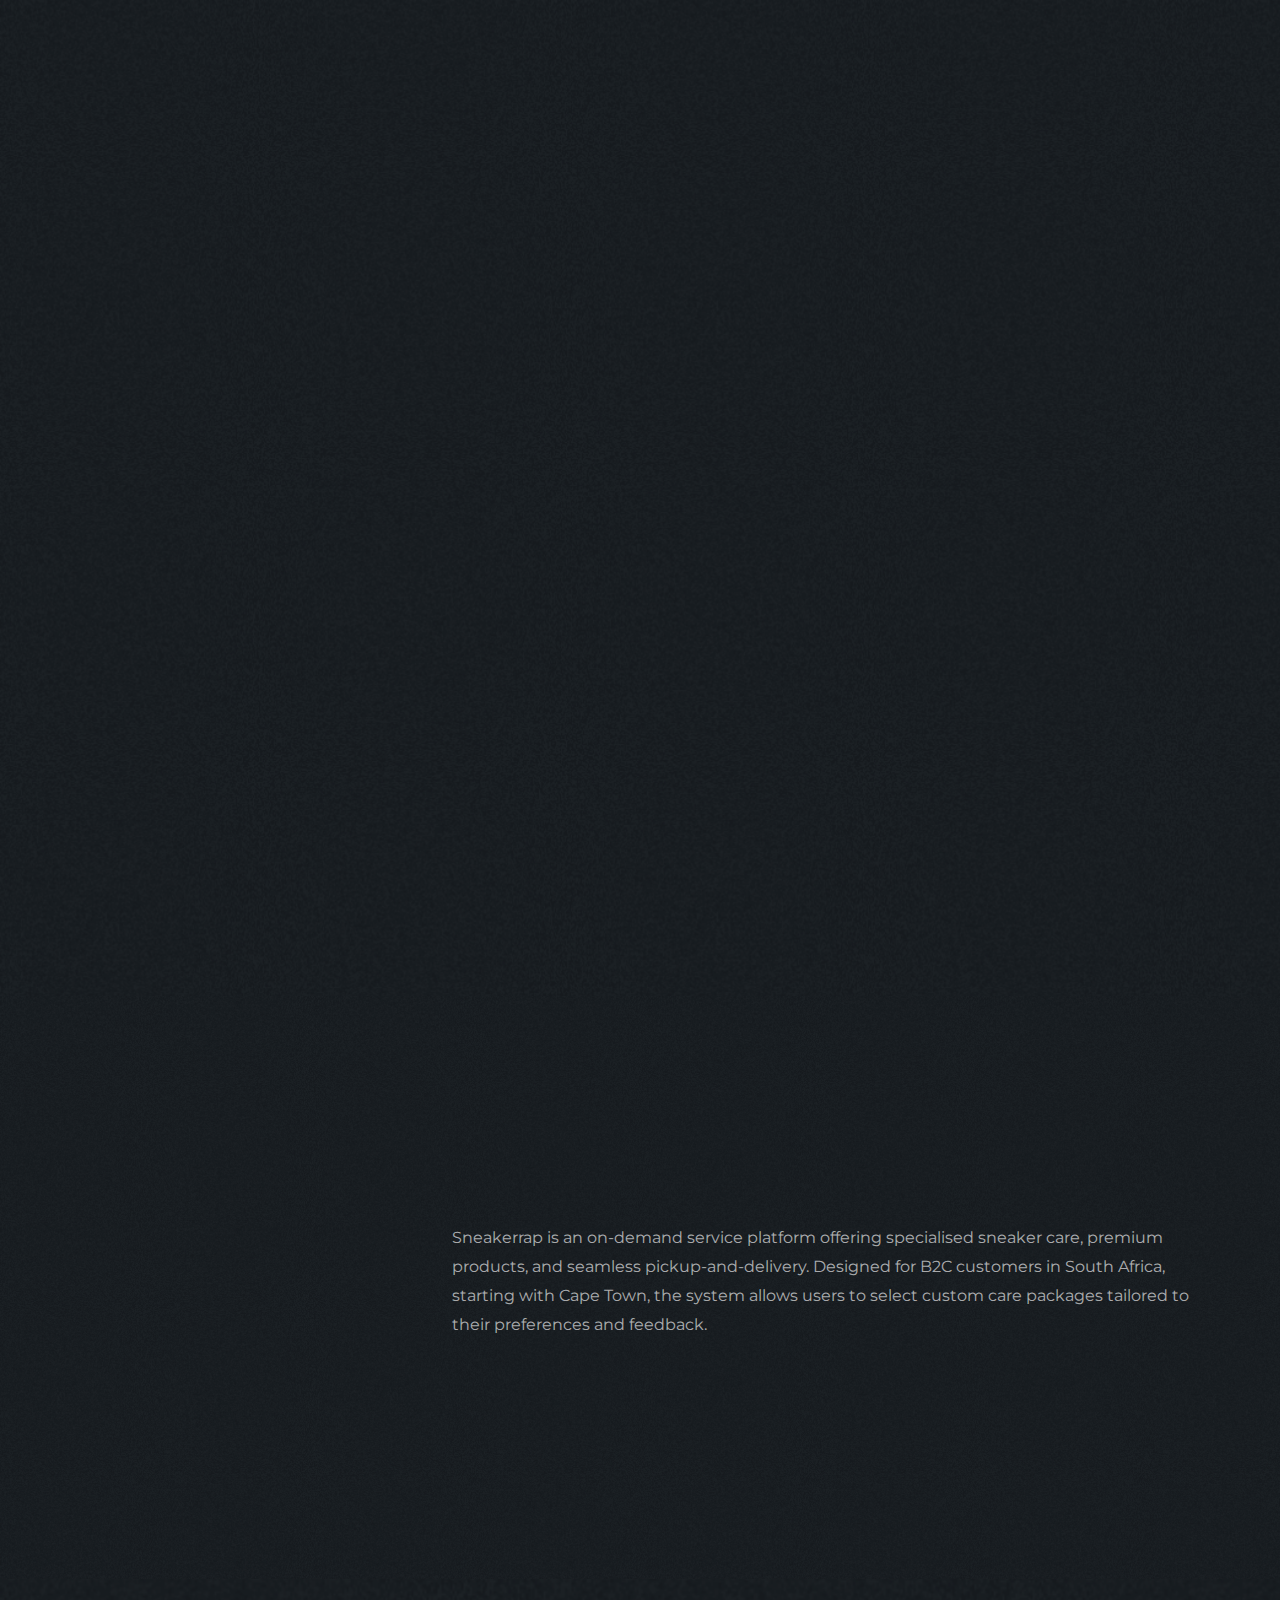
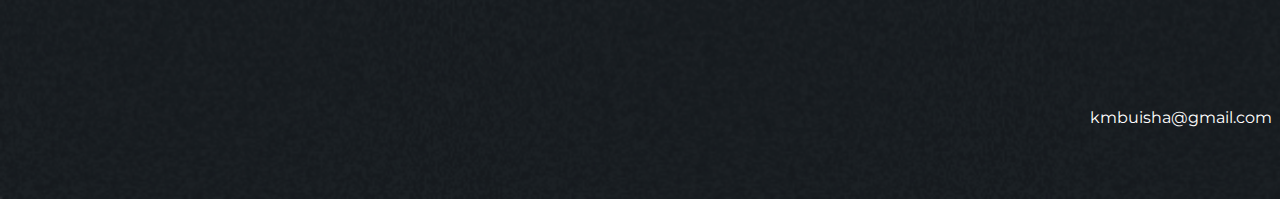
<file: codespace-podcast.html>
<!DOCTYPE html>
<html lang="en">

<head>
    <title>Kevin — Personal Portfolio Website</title>
    <link rel="icon" href="images/icon-personal.png" type="image/gif" sizes="16x16">
    <meta content="text/html;charset=utf-8" http-equiv="Content-Type">
    <meta content="width=device-width, initial-scale=1.0" name="viewport">
    <meta content="" name="description">
    <meta content="" name="keywords">
    <meta content="" name="author">
    <!-- CSS Files
    ================================================== -->
    <link rel="stylesheet" href="https://cdnjs.cloudflare.com/ajax/libs/font-awesome/6.1.1/css/all.min.css"
        integrity="sha512-KfkfwYDsLkIlwQp6LFnl8zNdLGxu9YAA1QvwINks4PhcElQSvqcyVLLD9aMhXd13uQjoXtEKNosOWaZqXgel0g=="
        crossorigin="anonymous" referrerpolicy="no-referrer" />
    <link href="https://cdn.jsdelivr.net/npm/bootstrap@5.0.2/dist/css/bootstrap.min.css" rel="stylesheet"
        integrity="sha384-EVSTQ,q+q+dE+r4bV0r7+l1m2l2p64uL6FwR8l0" crossorigin="anonymous">
    <link href="css/style.css" rel="stylesheet" type="text/css">
    <link href="css/coloring.css" rel="stylesheet" type="text/css">
    <!-- color scheme -->
    <link id="colors" href="css/colors/scheme-01.css" rel="stylesheet" type="text/css">


    <!-- Google Fonts -->
    <link rel="preconnect" href="https://fonts.googleapis.com">
    <link rel="preconnect" href="https://fonts.gstatic.com" crossorigin>
    <link
        href="https://fonts.googleapis.com/css2?family=Montserrat:wght@100;200;300;400;500;600;700;800;900&display=swap"
        rel="stylesheet">
</head>

<body class="dark-scheme">
    <div id="wrapper">
        <div class="float-text show-on-scroll">
            <span><a href="#">Scroll to top</a></span>
        </div>
        <div class="scrollbar-v show-on-scroll"></div>

        <!-- page preloader begin -->
        <div id="de-loader"></div>
        <!-- page preloader close -->

        <!-- content begin -->
        <div class="section-dark no-bottom no-top" id="content">

            <div id="top"></div>

            <section class="no-top">
                <div class="hero-container">
                    <iframe width="100%" height="100%" autoplay="1"
                        src="https://www.youtube.com/embed/HclivTO2TsE?si=HRFGT0myPBN5VRjl" title="YouTube video player"
                        frameborder="0"
                        allow="accelerometer; autoplay; clipboard-write; encrypted-media; gyroscope; picture-in-picture; web-share"
                        referrerpolicy="strict-origin-when-cross-origin" allowfullscreen></iframe>
                </div>
                <section id="navbar" class="no-top no-bottom sticky-navbar">
                    <div class="row justify-content-center navbar-wrapper">
                        <div class="col-lg-4 col-md-3 col-sm-3 text-center border-squared" style="border-right: unset;">
                            <a href="index.html">Home</a>
                        </div>
                        <div class="col-lg-4 col-md-3 col-sm-3 text-center border-squared" style="border-right: unset;">
                            <a href="#about">About Me</a>
                        </div>
                        <div class="col-lg-4 col-md-3 col-sm-3 text-center border-squared">
                            <a class="active" href="works.html">My Work</a>
                        </div>
                    </div>
                </section>
            </section>

            <section class="no-top">
                <div class="container">
                    <div class="row g-4">

                        <div class="col-lg-12">
                            <div class="row">
                                <div class="col-lg-12">
                                    <div class="row g-4 gx-5 wow fadeInUp" data-wow-delay=".6s">
                                        <div class="col-lg-3 col-sm-2">
                                            <h6>Event</h6>
                                            Virtual Talk
                                        </div>

                                        <div class="col-lg-3 col-sm-2">
                                            <h6>Host</h6>
                                            CodeSpace Academy
                                        </div>

                                        <div class="col-lg-3 col-sm-2">
                                            <h6>Topic</h6>
                                            Real Talk With CodeSpace Grads
                                        </div>

                                        <div class="col-lg-3 col-sm-2">
                                            <h6>Guests</h6>
                                            Kevin Mbuisha, Ruan Pienaar & Tamlin-Leigh Duckworth
                                        </div>
                                    </div>
                                </div>
                            </div>
                        </div>
                    </div>
                </div>
            </section>

            <section id="about" class="no-top">
                <div class="container">
                    <div class="row">
                        <div class="col-lg-4">
                            <div class="subtitle wow fadeInUp" data-wow-delay=".3s">Overview</div>
                        </div>
                        <div class="col-lg-8">
                            <p>Sneakerrap is an on-demand service platform offering specialised sneaker care, premium
                                products, and seamless pickup-and-delivery. Designed for B2C customers in South Africa,
                                starting with Cape Town, the system allows users to select custom care packages tailored
                                to their preferences and feedback.
                            </p>
                        </div>
                        <div class="col-6">
                            <a href="case-gtasks.html">
                                <img width="100px" src="images/case-study/previous-button.png" alt="Sneakerrap Overview"
                                    class="img-fluid wow fadeInUp" data-wow-delay=".3s">
                            </a>
                        </div>
                        <div class="col-6 text-end">
                            <a href="case-codespace.html">
                                <img width="100px" src="images/case-study/next-button.png" alt="Sneakerrap Overview"
                                    class="img-fluid wow fadeInUp" data-wow-delay=".3s">
                            </a>
                        </div>
                    </div>
                </div>
            </section>

            <!-- footer begin -->
            <footer>
                <div class="container-fluid">
                    <div class="px-2">
                        <div class="row g-4 align-items-center">
                            <div class="col-lg-6">
                                <div class="d-menu-1 wow" data-wow-delay=".3s">
                                    <ul>
                                        <li><a target="_blank"
                                                href="https://www.linkedin.com/in/kevin-mbuisha/">LINKEDIN</a></li>
                                        <li><a target="_blank"
                                                href="https://www.facebook.com/kevin.mbuyi.31/">Facebook</a>
                                        </li>
                                        <!-- <li><a target="_blank" href="#">Instagram</a></li> -->
                                    </ul>

                                    <p class="no-bottom" style="width: 35%;">Feel free to reach out if you want to
                                        collaborate with me or simply
                                        have a chat.</p>

                                </div>
                            </div>

                            <div class="col-lg-6 text-lg-end">
                                <a href="mailto:kmbuisha@gmail.com">
                                    <h2 class="fs-84 fw-800 pe-3 shuffle wow fadeInLeft" data-wow-delay=".3s">Let's Talk
                                    </h2>
                                </a>
                                <span style="color: #fff;">kmbuisha@gmail.com</span>
                            </div>
                        </div>
                    </div>
                </div>
            </footer>
            <!-- footer close -->
        </div>


        <!-- Javascript Files
    ================================================== -->
        <script src="js/plugins.js"></script>
        <script src="js/designesia.js"></script>

</body>

</html>
</file>
<file: css/style.css>
/* ================================================== */


/* Nathan
/* created by designesia

@charset "utf-8";

Table of content:

/* body
/* header
/* navigation
/* content
/* section
/* footer
/* contact

Elements
--------------------
/* border
/* breadcrumb
/* button and link
/* columns
/* counter
/* divider
/* dropcap
/* heading
/* list
/* map
/* pagination
/* pricing
/* preloader
/* progress bar
/* social icons
/* spacer
/* tabs
/* testimonial

Plugins
--------------------
/* plugins

Responsive
--------------------
/* media query

/* ================================================== */

@import url('https://fonts.googleapis.com/css2?family=Plus+Jakarta+Sans:ital,wght@0,200;0,300;0,400;0,500;0,600;0,700;0,800;1,200;1,300;1,400;1,500;1,600;1,700;1,800&display=swap');

* {
  --title-font: "Montserrat", "Plus Jakarta Sans", Helvetica, Arial, sans-serif;
  --body-font-size: 16px;
  --title-font-weight: 600;
  --title-font-color: #151515;
  --body-font: "Montserrat", "Plus Jakarta Sans", Helvetica, Arial, sans-serif;
  --border-default: solid 1px rgba(30, 30, 30, 1);
  --bg-color-even: #E8E8E8;
  --bg-color-odd: #F4F4F4;
  --bg-dark-1: #000000;
  --bg-dark-2: #232323;
  --bg-dark-3: #303030;
  --bg-grey: #F7FAFD;
  --bg-gradient-1: 0deg, rgba(var(--primary-color-rgb), .1) 0%, rgba(var(--primary-color-rgb), .2) 100%;
  --body-font-color: #707070;
  --dark-body-font-color: rgba(255, 255, 255, .65);
  --swiper-theme-color: var(--primary-color);
  --rounded-1: 12px;
}
.bg-dark,
.bg-dark-1{background-color: var(--bg-dark-1) !important}
.bg-dark-2{background-color: var(--bg-dark-2) !important}
.bg-dark-3{background-color: var(--bg-dark-3) !important}
.bg-grey{background-color: var(--bg-grey) !important}
.bg-gradient-1{
  background: -moz-linear-gradient(var(--bg-gradient-1)) !important;
  background: -webkit-linear-gradient(var(--bg-gradient-1)) !important;
  background: linear-gradient(var(--bg-gradient-1)) !important;
}
.rounded-1{
  border-radius: var(--rounded-1) !important;
  -moz-border-radius: var(--rounded-1) !important;
  -webkit-border-radius: var(--rounded-1) !important;
}
.body-font{font-family: var(--body-font);}
.title-font{font-family: var(--title-font);}

/* ================================================== */


/* body */


/* ================================================== */

html {
  overflow-x: hidden;
  padding: 0;
  margin: 0;
  background-image: url('../images/bg.png');
}

body {
  font-family: var(--body-font);
  font-size: var(--body-font-size);
  font-weight: 400;
  color: var(--body-font-color);
  padding: 0;
  line-height: 29px;
  word-spacing: 0px;
}

.dark-scheme {
  color: var(--dark-body-font-color);
}

body.dark-scheme {
  background-image: url('../images/bg.png');
}

body.boxed {
  margin: 30px;
  overflow: hidden;
  border: solid 1px #eee;
}

body .owl-stage .owl-item {
  margin-bottom: 15px;

}

#wrapper {
  position: relative;
  overflow: hidden;
  scroll-behavior: smooth;
}

/* ================================================== */


/*  header  */


/* ================================================== */

header {
  width: 100%;
  position: absolute;
  left: 0;
  z-index: 1001;
  background-image: url('../images/bg.png');
  margin: 0;
}

header.header-s1 {
  top: 0;
}

header .info {
  display: none;
  color: #fff;
  padding: 10px 0 10px 0;
  width: 100%;
  z-index: 100;
  background: #242424;
}

header .info .col {
  display: inline-block;
  font-size: 12px;
}

header .info .col {
  padding-right: 30px;
}

header .info .col:last-child {
  padding-right: 0px;
}

header .info i {
  font-size: 14px;
  margin-right: 15px;
}

header .info .social.col {
  border: none;
}

header .info .social i {
  color: #fff;
  font-size: 14px;
  display: inline-block;
  float: none;
  padding: 0 10px 0 10px;
  margin: 0;
}

header .info strong {
  font-size: 12px;
}

header .header-text{
  color:#ffffff;
  font-weight: 500;
}

header.header-light .header-text,
header.smaller.scroll-light .header-text{
  color:var(--title-font-color);
}

header.header-bg {
  background: rgba(0, 0, 0, 0.5);
}

header.transparent {
  background: none;
}

body:not(.side-layout) header:not(.smaller):not(.header-mobile).header-light.transparent {
  background: rgba(255, 255, 255, 0.0);
}

header.autoshow {
  top: -120px;
  height: 70px !important;
}

header.autoshow.scrollOn,
header.autoshow.scrollOff {
  -o-transition: .5s;
  -ms-transition: .5s;
  -moz-transition: .5s;
  -webkit-transition: .5s;
  transition: .5s;
  outline: none;
}

header.autoshow.scrollOn {
  top: 0;
}

header.autoshow.scrollOff {
  opacity: 1;
  top: -120px;
}

header div#logo {
  color: white;
  -webkit-transition: all 0.3s;
  -moz-transition: all 0.3s;
  -ms-transition: all 0.3s;
  -o-transition: all 0.3s;
  transition: all 0.3s;
}

header div#logo h1{
  text-transform: none;
  font-size: 40px;
  margin: 0;
  color:#ffffff;
}

header.header-light div#logo h1{
  color:#000000;
}

header .logo-2 {
  display: none;
}

header .logo-scroll {
  display: none;
}

header .logo,
header .logo-2 {
  font-family: var(--body-font);
  color: #fff;
  font-size: 40px;
  font-weight: 300;
}

header .logo-2 {
  color: #333;
}

header.header-full nav {
  float: left;
}

header nav a {
  -webkit-transition: all 0.3s;
  -moz-transition: all 0.3s;
  -ms-transition: all 0.3s;
  -o-transition: all 0.3s;
  transition: all 0.3s;
}

header nav a:hover {
  color: #555;
}

header.smaller #mainmenu ul ul {
  top: 0px;
}

header.smaller {
  position: fixed;
  top: 0px;
  background-image: url('../images/bg.png');
  border: none;
}

header.header-light.smaller{
  background: #ffffff;
}

.scroll-down {
    margin-top: -90px;
}

.scroll-up {
    margin-top: 0;
}

header.header-center.scroll-down{
  margin-top: -175px;
}

header.header-center #logo-center{
  display: inline-block;
  padding-top: 40px;
}

header.header-center #mainmenu{
  display: inline-block;
}

header.header-center{
  text-align: center;
}

header.header-center #logo{
  display: none;
}

.boxed header.smaller {
  margin-top: 0px;
}

header.smaller div#logo,
header.s2 div#logo {}

header.smaller .logo-init {
  display: none;
}

header.smaller #topbar.topbar-dark {
  background: rgba(34, 34, 34, .05);
}

header.smaller #topbar.topbar-dark a {
  color: #333333;
}

header .logo-mobile {
  display: none;
}


header.smaller.scroll-light {
  background: #ffffff;
}

header.scroll-light .logo-scroll{
  display: none;
}

header.smaller.scroll-light .logo-main{
  display: none;
}

header.smaller.scroll-light .logo-scroll{
  display: block;
}

header.smaller.scroll-dark {
  background: var(--bg-color-even);
}

header.header-light .h-phone,
header.smaller.scroll-light .h-phone {
  color: #202020;
}

header:not(.header-light).smaller.scroll-light div#logo .logo {
  display: none;
}

header.smaller.scroll-light div#logo .logo-2 {
  display: inline-block;
}

header.smaller.scroll-light div#logo .logo-scroll {
  display: inline-block;
}

header.smaller.header-light div#logo .logo {
  display: none;
}

header.smaller.scroll-light .social-icons i {
  color: var(--title-font-color);
}

header.smaller.scroll-light #mainmenu li a,
header.smaller.scroll-light #mainmenu li.has-child:after {
  color: var(--title-font-color);
}

header #mainmenu li li a:hover {
  color: #ffffff;
}

/*=====================================================*/
/*                   Hero Banner                     */
/*=====================================================*/
.hero-container {
  position: relative;
  width: 100%;
  height: 100vh;
  overflow: hidden;
}

.hero-bg {
  position: relative;
  width: 100%;
  height: 100vh;
  background-image: url('../images/hero-banner/hero-bg-img.jpeg');
  background-size: cover;
  background-position: center;
}

.position-01 {
  bottom: 25px;
  left: 50px;
}

.position-02 {
  top: 75px;
  left: 20%;
}

.position-03 {
  bottom: 30%;
  right: 35%;
}

.position-04 {
  top: 55px;
  right: 100px;
}

.position-05 {
  bottom: 0;
  right: 0;
}

.hero-dark-overlay {
  position: absolute;
  width: 100%;
  height: 100%;
  top: 0;
  left: 0;
  background-color: rgba(0, 0, 0, .25);
  z-index: 9;
}

/* Padding left & right */
.plr-4 {
  padding-left: 1.5rem;
  padding-right: 1.5rem;
}

.hero-headline-wrapper-01, .hero-headline-wrapper-02 {
  position: absolute;
  z-index: 99;
  overflow: hidden;
  scroll-behavior: smooth;
}

.position-bottom {
  top: unset !important;
  bottom: 12% !important;
}

.position-bottom-2 {
  top: unset !important;
  bottom: 5% !important;
}

.hero-headline-wrapper-01 {
  top: 40%;
  width: 80%;
}

.hero-headline-wrapper-02 {
  top: 55%;
  width: 100%;
}

.hero-headline-01 {
  color: #fff;
  font-size: clamp(12px, 12vw, 90px);;
  font-weight: 600;
  white-space: nowrap;
  animation: fadeInRightCustom 20s linear infinite;
}
@media screen and (max-width: 768px) {
  .hero-headline-01 {
  animation: fadeInRightCustom 12s linear infinite;
  }
  .hero-headline-02 {
    -webkit-text-stroke-width: 2px !important;
    animation: fadeInRightCustom 12s linear infinite !important;
  }
}
@media screen and (max-width: 540px) {
  .position-bottom {
    bottom: 20% !important;
  }
}
@media screen and (max-width: 430px) and (max-height: 740px) {
  .position-bottom {
    bottom: 28% !important;
  }
}

.hero-headline-02 {
  font-family: sans-serif;
  font-size: clamp(12px, 12vw, 100px);
  font-weight: 800;
  color: transparent !important;
  -webkit-text-stroke-width: 3px;
  -webkit-text-stroke-color: #fff;
  white-space: nowrap;
  animation: fadeInRightCustom 40s linear infinite;
}

/* Keyframes for fade in and slide from right */
@keyframes fadeInRightCustom {
  0% {
    transform: translateX(0);
  }
  100% {
    transform: translateX(-100%);
  }
}

@keyframes fadeInLeftCustom {
  0% {
    transform: translateX(-100%);
  }
  100% {
    transform: translateX(0%);
  }
}
/*=====================================================*/
/*            Background Hero Banner                   */
/*=====================================================*/
.hero-bg-four12 {
  background-image: url('../images/hero-banner/four12.png');
}
.hero-bg-suppple {
  background-image: url('../images/hero-banner/suppple.png');
}
.hero-bg-codespace {
  background-image: url('../images/hero-banner/codespace.png');
}
.hero-bg-sassa {
  background-image: url('../images/case-study/dashboard.png');
}
.hero-bg-signalhill {
  background-image: url('../images/hero-banner/signal.jpeg');
}
.hero-bg-sneakerrap {
  background-image: url('../images/case-study/sneakerapp.png');
}
.hero-bg-gtasks {
  background-image: url('../images/case-study/gtasks.png');
}

.no-animate {
    animation: none;
    text-align: center;
}

.hero-dark-overlay-50 {
  background-color: rgba(0, 0, 0, .5);
}

/*=========================================
* End Hero Banner 
==========================================*/

.logo-smaller div#logo {
  width: 150px;
  height: 30px;
  line-height: 65px;
  font-size: 30px;
}

.logo-smaller div#logo img {
  font-size: 30px;
}

header.smaller div#logo .logo-1 {
  display: none;
}

header.smaller div#logo .logo-2 {
  display: inline-block;
}

.logo-small {
  margin-bottom: 20px;
}

header.de_header_2 {
  height: 125px;
}

header.de_header_2.smaller {
  height: 70px;
}

header.de_header_2.smaller .info {
  position: absolute;
  opacity: 0;
  z-index: -1;
}

header.header-full {
  padding-left: 30px;
  padding-right: 30px;
}

header .header-row {
  text-align: center;
}

header .header-col {
  position: relative;
  height: 100%;
}

/* left col header */
header .header-col.left {
  float: left;
  padding: 0 30px 0 0;
}

/* middle col header */
header .header-col.mid {
  float: right;
}

header .header-col.mid .social-icons {
  float: right;
  padding: 0 30px 0 30px;
}


.header-col-right {
  text-align: right;
}

/* subheader */

#subheader {
  overflow: hidden;
  position: relative;
  padding: 100px 0 120px 0;
}

#subheader.dark {
  background-color: #1A1C26;
}

#subheader.dark h1 {
  color: #fff;
}

.de-overlay{
    position: absolute;
    width: 100%;
    height: 100%;
    top:0;
    left: 0;
    background: rgba(var(--primary-color-rgb), .35);
  }

.de-overlay-gradient{
  position: absolute;
  width: 100%;
  height: 100%;
  top:0;
  left: 0;
  background: linear-gradient(45deg, rgba(var(--primary-color-rgb),1), rgba(var(--primary-color-rgb),1));
}

.crumb {
  font-size: 13px;
}


.crumb {
  display: inline-block;
  padding: 3px 10px;
  margin-top: 20px;
  line-height: 1.2em;
  border-radius:30px;
  -moz-border-radius:30px;
  -webkit-border-radius:30px;
}

.text-light .crumb a{
  color:rgba(255, 255, 255, 1.0);
}


#subheader.text-light .crumb {
  color: #fff;
}

#subheader .small-border-deco {
  display: block;
  margin: 0 auto;
  margin-top: 20px;
  width: 100%;
  height: 1px;
  background: rgba(255, 255, 255, .1);
}

#subheader .small-border-deco span {
  display: block;
  margin: 0 auto;
  height: 2px;
  width: 100px;
}

#subheader.dark h2,
#subheader.dark h4 {
  color: #fff;
}

#subheader.dark h2 {
  font-size: 48px;
}

#subheader.s2 {
  text-align: left;
  padding: 120px 0 20px;
  border: solid 1px #ddd;
  border-left: none;
  border-right: none;
}

.rtl #subheader.s2 {
  text-align: right;
}


#subheader.s2 h1,
#subheader.s2 .crumb {
  margin: 0;
  padding: 0;
}

#subheader.s2 .crumb {
  float: right;
  margin-top: 10px;
}

.rtl #subheader.s2 .crumb {
  float: left;
}

#subheader.sh-plain {
  padding: 100px 0 60px 0;
}


/* ================================================== */


/* navigation


/* ================================================== */

#mainmenu {
  font-size: 14px;
  margin: 0 auto;
  float: none;
  counter-reset: my-awesome-counter;
  font-family: var(--title-font);
}

#mainmenu.s2{
  font-family: var(--title-font);
}

#mainmenu ul {
  margin: 0px 0px;
  padding: 0px;
  height: 30px;
  background: #ffffff;
  color: var(--body-font-color);
}

#mainmenu ul:not(.mega) {
  border: solid 1px #dddddd;
}

.dark-scheme #mainmenu ul {
  background-image: url('../images/bg.png');
  border: solid 1px rgba(255, 255, 255, .1);
}

.dark-scheme #mainmenu ul.mega {
  background-image: url('../images/bg.png');
}

#mainmenu li {
  margin: 0px 0px;
  padding: 0px 0px;
  float: left;
  display: inline;
  list-style: none;
  position: relative;
}

#mainmenu>li {
  margin-right: 30px;
}

header.header-s2 #mainmenu>li {
  margin-right: 0px;
}

#mainmenu>li {
  counter-increment: my-awesome-counter;
}

/*
#mainmenu>li::before {
  content: counter(my-awesome-counter) ' —';
  right: 8px;
  top: 5px;
  color:var(--primary-color);
  margin-right: 5px;
  font-weight: 500;
  font-family: var(--title-font);
}
*/

header.smaller #mainmenu>li::before{
  transform: scale(0);
}

/*
#mainmenu>li::before {
  content: counter(my-awesome-counter) '.';
  right: 8px;
  top: 5px;
  color:var(--secondary-color);
  margin-right: 5px;
  font-weight: bold;
  font-family: var(--title-font);
}
*/

header.smaller #mainmenu>li::before{
  transform: scale(0);
}

#mainmenu>li.has-child:after {
  font-family: FontAwesome;
  content: "\f078";
  padding-left: 5px;
  font-size: 8px;
  position: relative;
  top: -2px;
  color:rgba(255, 255, 255, .75);
}


#mainmenu>li.has-child:after {
  font-family: FontAwesome;
  content: "\f078";
  padding-left: 5px;
  font-size: 8px;
  position: relative;
  top: -2px;
  color:rgba(255, 255, 255, .75);
}

.rtl #mainmenu li.has-child:after {
  padding-left: 15px;
}

.header-light #mainmenu li.has-child:after {
  color: rgba(0, 0, 0, .5);
}

#mainmenu >li>a {
  font-size: 15px;
  padding-right: 6px;
  font-weight: 600;
}

#mainmenu.s2 li>a{
  letter-spacing: 0;
}

#mainmenu li.has-child>a {
  padding-right: 0px;
}

#mainmenu a {
  position: relative;
  display: inline-block;
  padding-top: 25px;
  padding-bottom: 25px;
  text-decoration: none;
  color: #ffffff;
  text-align: center;
  outline: none;
}

header.header-s2 #mainmenu a{
  padding-top: 10px;
  padding-bottom: 10px;
}

header.smaller #mainmenu > li > a{
  padding-top: 18px;
  padding-bottom: 18px;
}

#mainmenu p {
  line-height: 1.8em;
  margin-bottom: 0;
}

header.header-light #mainmenu a {
  color: var(--title-font-color);
}

#mainmenu a span:not(.badge) {
  position: relative;
  width: 0%;
  color: #ffffff;
  display: block;
  font-size: 10px;
  text-transform: uppercase;
  line-height: 14px;
  border-bottom: solid 2px #ffffff;
}

#mainmenu li:hover a span:not(.badge) {
  width: 100%;
}

#mainmenu li li a span:not(.badge) {
  float: right;
  margin-top: 5px;
}

#mainmenu a.active span:not(.badge) {
  width: 100%;
  margin-left: 0%;
}

.header-light {
  background: #ffffff;
}

.header-light #mainmenu>li>a {
  font-weight: 500;
  color: var(--title-font-color);
}

#mainmenu li li {
  font-family: var(--body-font);
  font-size: 14px;
}

#mainmenu li li:last-child {
  border-bottom: none;
}

#mainmenu li li a {
  padding: 5px 15px;
  border-top: none;
  color: #606060;
  width: 100%;
  border-left: none;
  text-align: left;
  font-weight: normal;
  border-bottom: solid 1px rgba(255, 255, 255, .1);
  letter-spacing: 0;
}

#mainmenu li:last-child>a {
  border-bottom: none;
}

.dark-scheme #mainmenu li li a {
  color: #ffffff;
}

.rtl #mainmenu li li a {
  text-align: right;
}

#mainmenu li li a:hover {
  color: #111;
}

#mainmenu li li a:after {
  content: none;
}

#mainmenu li li a:hover,
#mainmenu ul li:hover>a {
  color: #fff;
}

#mainmenu li a.active{
  color:var(--primary-color) !important;
}

#mainmenu li ul {
  width: 190px;
  height: auto;
  position: absolute;
  left: 0px;
  z-index: 10;
  visibility: hidden;
  opacity: 0;
  border-radius: 3px;
}

#mainmenu ul li b {
  background: #333;
  color: #ffffff;
  padding: 0 3px;
  padding-bottom: 3px;
  font-size: 10px;
  margin-right: 3px;
  border-radius: 2px;
  -moz-border-radius: 2px;
  -webkit-border-radius: 2px;
}

#mainmenu li li {
  font-size: 14px;
  display: block;
  float: none;
  text-transform: none;
}

#mainmenu li:hover>ul {
  visibility: visible;
  opacity: 1;
  margin-top: 0px;
}

/* before edited 
#mainmenu li ul ul {
    left: 100%;
    top: 0px;
}
*/

#mainmenu li ul ul:not(.ul-list) {
  top: 0px;
  margin-left: 188px;
}

#mainmenu select {
  padding: 10px;
  height: 36px;
  font-size: 14px;
  border: none;
  background: #ff4200;
  color: #eceff3;
}

#mainmenu select option {
  padding: 10px;
}

#mainmenu .btn-type {
  padding: 0;
  margin: 0;
}

#mainmenu .btn-type a {
  background: #eee;
  padding: 0;
  margin: 0;
}

#mainmenu>li ul.mega {
  position: fixed;
  left: 0;
  height: 0%;
  width: 100%;
  visibility: hidden;
  opacity: 0;
  overflow: hidden;
  padding: 0;
  -webkit-box-shadow: none;
  -moz-box-shadow: none;
  box-shadow: none;
  background: none;
}

#mainmenu>li ul.mega .sb-menu {
  background: #fff;
  border-radius: 20px;
  -moz-border-radius: 20px;
  -webkit-border-radius: 20px;
  border: solid 1px #dddddd;
}

.dark-scheme #mainmenu>li ul.mega .sb-menu {
  background-image: url('../images/bg.png');
  border-color: rgba(255, 255, 255, .1);
}

#mainmenu li:hover ul.mega {
  visibility: visible;
  opacity: 1;
}

#mainmenu li ul.mega>li,
#mainmenu li ul.mega>li a {
  width: 100%;
}

#mainmenu li ul.mega li.title {
  padding: 0px 10px 15px 10px;
  text-align: left;
  color: #fff;
  font-weight: bold;
}

#mainmenu li ul.mega>li ul {
  position: static;
  visibility: visible;
  opacity: 1;
  left: 0;
  float: none;
  width: 100%;
}

#mainmenu ul.mega>li ul li {
  margin: 0;
  padding: 0;
}

#mainmenu ul.mega>li ul li:last-child {
  border-bottom: none;
}

#mainmenu li ul.mega .menu-content {
  background: #171A21;
  padding: 30px;
}

#mainmenu li ul.mega li.title {
  font-family: var(--main-font);
  padding: 0px;
  text-align: left;
  font-weight: bold;
  color: #586383;
}

#mainmenu ul.mega>li ul {
  border: none;
}

#mainmenu li ul.mega ul li a {
  background: none;
  padding: 2px 0px;
  border-radius:5px;
  -moz-border-radius:5px;
  -webkit-border-radius:5px;
}

#mainmenu li ul.mega ul li a:hover {
  padding: 2px 10px;
  color: #35404e;
  background: #eee;
}

#mainmenu li ul.mega ul{
  visibility: visible;
  opacity: 1;
  position: relative;
  display: block;
  margin: 0;
  padding: 0;
  border:none;
}

#mainmenu .box-icon {
  margin-bottom: 10px;
  line-height: 1.6em;
  background: rgba(var(--primary-color-rgb), .1);
  padding: 15px;
  margin: 0;
  height: 100%;
}

#mainmenu .box-icon:hover {
  background: rgba(var(--primary-color-rgb), .2);
}

.menu-footer{
  padding: 0;
}

.menu-footer li{
  display: inline-block;
  margin:5px 20px;
  padding: 0;
}

.menu-col {
  list-style: none;
  margin: 0;
  padding: 0;
  font-weight: 500;
  font-size: 16px;
}

.menu-col i {
  margin-right: 10px;
  text-align: center;
  min-width: 20px;
}

.menu-col li {
  margin-bottom: 10px;
}

.menu-col li a {
  padding: 10px 16px;
  display: block;
  color: #333333;
  border-radius: 6px;
  -moz-border-radius: 6px;
  -webkit-border-radius: 6px;
}

.menu-col li a.active,
.menu-col li a.active i {
  color: #ffffff;
}

header.header-mobile #mainmenu>li ul.mega {
  visibility: visible;
  opacity: 1;
}

header:not(.header-mobile) #mainmenu>li:hover ul.mega {
  height: auto;
}

/* menu toggle for mobile */

#menu-btn {
  display: none;
  float: right;
  width: 32px;
  height: 32px;
  padding: 4px;
  text-align: center;
  cursor: poInter;
  color: #fff;
  margin-top: 0px;
  margin-left: 20px;
}

#menu-btn:before {
  font-family: FontAwesome;
  content: "\f0c9";
  font-size: 20px;
}

#menu-btn.menu-open:before{
  content: "\f068";
}

.rtl #menu-btn {
  float: left;
}

header.header-mobile.header-light,
header.header-mobile.header-light #menu-btn,
header.header-mobile.header-light #menu-btn:hover {
  background: none;
}

header.header-mobile.header-light #menu-btn {
  color: #222;
}


header.header-mobile.header-center #logo{
  display: block;
}

header.header-mobile.header-center #logo-center{
  display: none;
}


/* content */

#content {
  width: 100%;
  background: #ffffff;
  padding: 90px 0 90px 0;
  z-index: 100;
}

.dark-scheme #content {
  background-image: url('../images/bg.png');
}

/* ================================================== */


/* section */


/* ================================================== */

section {
  padding: 120px 0 120px 0;
}

#content.zebra section:nth-child(even) {
  background: #fcfcfc;
}

section.no-bg,
#content.no-bg {
  background: none !important;
}

.bottom-rounded{
  overflow: hidden;
  border-radius:0 0 100% 100%;
  -moz-border-radius:0 0 100% 100%;
  -webkit-border-radius:0 0 100% 100%;
  padding-bottom: 200px;
}

.rounded-up{
  border-radius:60px 60px 0 0;
  -moz-border-radius:60px 60px 0 0;
  -webkit-border-radius:60px 60px 0 0;
}

.rounded-down{
  border-radius:0 0 60px 60px;
  -moz-border-radius:0 0 60px 60px;
  -webkit-border-radius:0 0 60px 60px;
}

.rounded-up-down{
  border-radius:60px;
  -moz-border-radius:60px;
  -webkit-border-radius:60px;
}

.dark-scheme section {
  background-image: url('../images/bg.png');
}

.no-bg {
  background: none !important;
}

.bgcolor-variation {
  background: #f6f6f6;
}

.overlay-gradient {
  width: 100%;
  height: 100%;
  z-index: 100;
  top: 0;
  padding: 90px 0 90px 0;
}

.de_light section {
  background: #ffffff;
}

.section-fixed {
  position: fixed;
  width: 100%;
  min-height: 100%;
  height: auto;
}

.full-height {
  overflow: hidden;
}

.text_top {
  position: relative;
  z-index: 1000;
}

section#navbar {
    position: absolute;
}

.view-more-button {
  margin: auto;
  width: 200px;
}

section.no-top.no-hero {
  padding-top: 25px !important;
}

.sticky-navbar {
  position: sticky;
  top: 15px;
  z-index: 1000;
}

.navbar-wrapper {
    background-size: cover;
    background-repeat: no-repeat;
    position: fixed;
    width: 50%;
    left: 50%;
    transform: translate(-50%);
    z-index: 99999;
    background-color: #181C1F;
}

.view-more-button a:hover .border-squared,
.navbar-wrapper .border-squared a:hover,
.navbar-wrapper .border-squared .active  {
  text-decoration: line-through;
  text-decoration-thickness: 2px;
}

.navbar-wrapper .border-squared .active,
.pointer-events-none {
  pointer-events: none;
}

.border-squared {
    border: 0.4px solid #AAAAAA;
    padding: 10px;
}

@media only screen and (max-width: 997px) {
  .navbar-wrapper {
    width: 100%;
  }
}
@media only screen and (max-width: 768px) {
  .view-more-button {
    margin: unset;
  }
  section#about {
    margin-top: 60px;
  }
}
@media only screen and (max-width: 575px) {
  .navbar-wrapper {
    margin: auto;
    width: 90%;
  }
  .font-sm-12 {
    font-size: 12px;
  }
}
/* ================================================== */
/* My Work Section */
/* ================================================== */
.logos-wrapper {
  display: flex;
  padding-top: 50px;
  animation: scrollRight 20s linear alternate infinite;
}
@media screen and (max-width: 991px) {
  .hide-col-sm {
    display: none;
  }
}
@media screen and (max-width: 768px) {
  .logos-wrapper {
    animation: scrollRightMobile 50s linear alternate infinite;
  }
}

@keyframes scrollRight {
  0% {
    transform: translateX(0);
  }
  100% {
    transform: translateX(-200%);
  }
}
@keyframes scrollRightMobile {
  0% {
    transform: translateX(0);
  }
  100% {
    transform: translateX(-1500%);
  }
}

.work-featured-size .work-heading {
  display: none;
}

.work-featured-size:hover .work-heading {
  display: block;
  transition: all 0.3s ease-in-out;
}

.work-featured-size .overlay-dark {
  height: 35% !important;
  background-image: linear-gradient(to bottom, rgb(0 0 0 / 0%), rgba(0, 0, 0, 0.35) 95%);
  transition: all 0.3s ease-in-out;
}

.work-featured-size {
  width: 376px;
  height: 376px;
}
.d-hide {
  display: none;
}

.work-subheading {
  display: none;
}

.work-featured-size:hover .work-subheading {
  display: unset;
}

.work-featured-size:hover .overlay-img-01,
.work-featured-size:hover .overlay-img-02,
.work-featured-size:hover .overlay-img-03,
.work-featured-size:hover .overlay-img-04,
.work-featured-size:hover .overlay-img-08 {
  transform: scale(1.1);
}

.inherit-parent {
  width: inherit;
  height: inherit;
}

.work-subheading {
  bottom: 10%;
  left: 25px;
  z-index: 11 !important;
}

.work-heading {
  bottom: 8%;
  left: 25px;
  z-index: 11 !important;
  margin-bottom: unset;
}

.work-heading.codespace {
  bottom: 15% !important;
}

.overlay-img-01 {
  background-image: url('../images/case-study/sneakerapp.png');
  background-position: center;
  transition: transform 0.8s cubic-bezier(0.4, 0, 0.2, 1);
}
.overlay-img-02 {
  background-image: url('../images/case-study/dashboard.png');
  background-position: center;
  transition: transform 0.8s cubic-bezier(0.4, 0, 0.2, 1);
}
.overlay-img-03 {
  background-image: url('../images/case-study/gtasks.png');
  background-position: center;
  transition: transform 0.8s cubic-bezier(0.4, 0, 0.2, 1);
}
.overlay-img-04 {
  background-image: url('../images/case-study/podcast.png');
  background-position: center;
  transition: transform 0.8s cubic-bezier(0.4, 0, 0.2, 1);
}
.overlay-img-05 {
  background-image: url('../images/case-study/signalhill.png');
  background-position: center;
  transition: transform 0.8s cubic-bezier(0.4, 0, 0.2, 1);
}
.overlay-img-06 {
  background-image: url('../images/case-study/suppple.png');
  background-position: left center;
  transition: transform 0.8s cubic-bezier(0.4, 0, 0.2, 1);
}
.overlay-img-07 {
  background-image: url('../images/case-study/four12.png');
  background-position: center;
  transition: transform 0.8s cubic-bezier(0.4, 0, 0.2, 1);
}
.overlay-img-08 {
  background-image: url('../images/case-study/codespace.png');
  background-position: center;
  transition: transform 0.8s cubic-bezier(0.4, 0, 0.2, 1);
}
.overlay-img-09 {
  background-image: url('../images/case-study/rouser.png');
  background-position: left center;
  transition: transform 0.8s cubic-bezier(0.4, 0, 0.2, 1);
}

.fff, .fff:hover {
  color: #fff;
}

.feature-link {
  font-weight: 600 !important;
}

.feature-arrow-right {
  padding-left: 10px;
  transition: all 0.3s ease-in-out;
}

.feature-link:hover .feature-arrow-right {
  padding-left: 25px !important;
}

/* ================================================== */


/* footer */


/* ================================================== */

footer {
  padding: 0 0 60px 0;
}

footer p {
  line-height: 1.8em;
}


footer h5,
.de_light footer h5 {
  color: #fff;
  font-size: 18px;
  text-transform: none;
}

footer a {
  color: var(--dark-body-font-color);
  text-decoration: none !important;
}

.subfooter {
  margin-top: 50px;
  border-top: solid 1px rgba(255, 255, 255, .1);
  padding: 20px 0 20px 0;
}

.footer-light .subfooter {
  border-top: solid 1px rgba(0, 0, 0, .1);
}

header.header-light-transparent {
  background: rgba(255, 255, 255, .5);
}

header.header-solid.header-light #mainmenu>li>a {
  color: #555;
}

header.header-solid.header-light .info {
  background: #eee;
  color: #555;
}

header.header-solid.header-light .info .social i {
  color: #222;
}

header.header-solid {
  background: #fff;
}

header.smaller.header-dark {
  background: #222222;
  border: none;
}

header.smaller.header-dark #mainmenu a {
  color: #fff;
}

header.s2 {
  background: #ffffff !important;
  border-bottom: solid 1px var(--bg-dark-3);
  top: 0;
}

header.s2 #mainmenu>li>a {
  padding-top: 18px;
  padding-bottom: 18px;
}

.side-layout header.smaller.header-dark #mainmenu>li {
  border-bottom: solid 1px rgba(255, 255, 255, .1);
}

.side-layout header.smaller.header-dark #mainmenu>li:last-child {
  border-bottom: none;
}

header.header-mobile {
  position: fixed !important;
  background: var(--title-font-color);
  top: 0;
  padding-bottom: 10px;
}

header.header-mobile .container {
  max-width: 100% !important;
  padding-left: 20px;
  padding-right: 20px;
}

.dark-scheme header.header-mobile {
  background-image: url('../images/bg.png');
}

header.header-mobile.has-topbar .header-row,
header.header-mobile.has-topbar .header-col {
  margin-top: 10px;
}

header.header-mobile nav {
  float: none;
}

header.header-mobile .logo {
  display: none;
}

header.header-mobile .logo-2 {
  display: inline-block;
}

header.header-mobile.header-light {
  background: #fff;
}

header.header-mobile #mainmenu ul {
  padding: 0;
}

header.header-solid.header-light {
  background: #fff;
}

header.header-light .logo {
  display: none;
}

header.header-light .logo-2 {
  display: inline-block;
}

/* topbar start here */

#topbar {
  z-index: 1000;
  width: 100%;
  overflow: hidden;
  top: 0;
  background: var(--primary-color) !important;
}

#topbar.topbar-dark {
  background: rgba(34, 34, 34, .2);
}

#topbar a {
  color: #ffffff;
  text-decoration: none;
}

#topbar.text-light a {
  color: #ffffff;
}

.topbar-left,
.topbar-right {
  display: flex;
}

.topbar-right {
  float: right;
}

.topbar-solid {
  background: #ffffff;
}

#topbar:not(.topbar-noborder) .topbar-right .topbar-widget {
  border-left: solid 1px rgba(255, 255, 255, .1);
}

#topbar:not(.topbar-noborder) .topbar-right span:last-child {
  border-right: solid 1px rgba(255, 255, 255, .1);
}

#topbar:not(.topbar-noborder) .topbar-light .topbar-right .topbar-widget {
  border-left: solid 1px #eee;
}

#topbar:not(.topbar-noborder) .topbar-light .topbar-right span:last-child {
  border-right: solid 1px #eee;
}

#topbar:not(.topbar-noborder) .tb-light .topbar-right .topbar-widget {
  border-left: solid 1px rgba(0, 0, 0, .1);
}

#topbar:not(.topbar-noborder) .tb-light .topbar-right span:last-child {
  border-right: solid 1px rgba(0, 0, 0, .1);
}

/* topbar left content */
.topbar-left {
  float: left;
}

#topbar:not(.topbar-noborder) .topbar-left .topbar-widget {
  border-right: solid 1px rgba(255, 255, 255, .1);
}

#topbar:not(.topbar-noborder) .topbar-light .topbar-left .topbar-widget {
  border-right: solid 1px #eee;
}

#topbar:not(.topbar-noborder) .topbar-left span:first-child {
  border-left: solid 1px rgba(255, 255, 255, .1);
}

#topbar:not(.topbar-noborder) .tb-light .topbar-left .topbar-widget {
  border-right: solid 1px rgba(0, 0, 0, .1);
}

#topbar:not(.topbar-noborder) .tb-light .topbar-left span:first-child {
  border-left: solid 1px rgba(0, 0, 0, .1);
}

.h-phone {
  text-align: center;
  display: inline-block;
  font-weight: 600;
  color: #ffffff;
  font-family: var(--title-font);
  font-size: 16px;
  margin-right: 20px;
  line-height: 1.3em;
}

.h-phone span {
  display: block;
  font-size: 12.5px;
  font-weight: 500;
  color: rgba(255, 255, 255, .75);
}

header.header-light .h-phone span{
  color: var(--body-font-color);
}


.h-phone i {
  display: inline-block;
  font-size: 32px;
  left: 0;
  top: 12px
}

.menu_side_area .btn-line{
  display: inline-block;
}

/* topbar widget */
.topbar-widget {
  font-size: 14px;
  font-weight: 400;
  display: flex;
  padding: 3px 15px 7px 15px;
  color:rgba(255, 255, 255, .5);
}

.topbar-widget.widget-text {
  padding-top: 6px;
}

.topbar-widget i {
  font-size: 16px;
  margin-top: 8px;
  margin-right: 10px;
}

.h-sub .topbar-widget {
  padding: 12px;
}

.topbar-widget:before {
  float: left;
  position: relative;
  font-family: "FontAwesome";
  font-size: 16px;
  margin-right: 10px;
}

.topbar-widget.tb-phone:before {
  content: "\f095";
}

.topbar-widget.tb-email:before {
  content: "\f003";
}

.topbar-widget.tb-opening-hours:before {
  content: "\f017";
}

.topbar-widget.tb-social {
  padding: 0;
}

.topbar-widget.tb-social a {
  font-size: 14px;
  display: flex;
  padding: 5px;
  padding-left: 15px;
  display: inline-block;
  text-align: center;
}

.topbar-widget a span {
  font-weight: bold;
  margin-right: 10px;
  border-radius: 30px;
  -moz-border-radius: 30px;
  -webkit-border-radius: 30px;
}

#topbar:not(.topbar-noborder) .topbar-light .topbar-widget.tb-social a,
#topbar:not(.topbar-noborder) .topbar-light .topbar-widget.tb-social a:first-child {
  border-left: solid 1px rgba(0, 0, 0, .1);
}

#topbar:not(.topbar-noborder) .topbar-widget.tb-social a {
  border-left: solid 1px rgba(255, 255, 255, .1);
}

.tb-light .topbar-widget.tb-social a {
  border-left: solid 1px rgba(0, 0, 0, .1);
}

.topbar-widget.tb-social a:first-child {
  border: none;
}

/* topbar end here */


/* ================================================== */


/* blog */


/* ================================================== */

/* blog comment */

#blog-comment {
  margin-top: 40px;
}

#blog-comment h5 {
  margin-bottom: 10px;
}

#blog-comment ul,
#blog-comment li {
  list-style: none;
  padding-left: 0;
}

.rtl #blog-comment li li {
  margin-right: 40px;
}

#blog-comment li {
  min-height: 70px;
  margin-bottom: 20px;
  padding-bottom: 20px;
  border-bottom: solid 1px #ccc;
}

.dark-scheme #blog-comment li {
  border-bottom-color: rgba(255, 255, 255, .1);
}

#blog-comment li .avatar {
  position: absolute;
  margin-top: 5px;
}

#blog-comment li .avatar img{
  width: 70px;
}

#blog-comment .comment {
  margin-left: 85px;
}

.rtl #blog-comment .comment {
  margin-left: 0;
  margin-right: 85px;
}

#blog-comment li {
  min-height: 70px;
  font-size: 15px;
  line-height: 1.6em;
}

#blog-comment li li {
  margin-left: 55px;
  padding-bottom: 0px;
  margin-top: 20px;
  padding-top: 20px;
  border-top: solid 1px #ccc;
  border-bottom: none;
}

.dark-scheme #blog-comment li li {
  border-top-color: rgba(255, 255, 255, .1);
}

#blog-comment li li .avatar {
  position: absolute;
}

#blog-comment li li .comment {}

.comment-info {
  margin-left: 85px;
  margin-bottom: 5px;
}

.rtl .comment-info {
  margin-left: 0;
  margin-right: 85px;
}

.comment-info .c_name {
  display: block;
  font-weight: 700;
  color: #555555;
}

.dark-scheme .comment-info .c_name {
  color: #ffffff;
}

.comment-info .c_reply {
  padding-left: 20px;
  margin-left: 20px;
  border-left: solid 1px #ddd;
  font-size: 12px;
}

.dark-scheme .comment-info .c_reply {
  border-left-color: rgba(255, 255, 255, .5);
}

.comment-info .c_date {
  font-size: 12px;
}

.blog-read h4 {
  color: #333;
  letter-spacing: normal;
  font-size: 24px;
  text-transform: none;
}

.blog-carousel ul,
.blog-carousel li {
  margin: 0;
  list-style: none;
}

.blog-carousel h4 {
  margin-bottom: 0px;
}

.blog-carousel p {
  margin-bottom: 10px;
}

.blog-carousel .post-date {
  text-transform: uppercase;
  letter-spacing: 3px;
  font-size: 11px;
  color: #888;
}

.post-content {
  position: relative;
}

.post-content p {
  margin-bottom: 0px;
}

.post-text .d-date{
  font-size: 14px;
}

.post-text h4 {
  margin-top: 10px;
  margin-bottom: 10px;
}

.post-text h4 a {
  font-weight: bold;
  font-family: var(--body-font);
  color: #1A1C26;
  text-decoration: none;
  line-height: 1.5em;
  letter-spacing: 0;
}

.dark-scheme .post-text h4 a {
  color: #ffffff;
}

.blog-read img {
  margin-bottom: 20px;
}

.blog-read .post-text {
  padding: 0;
}

/* blog comment form */

#commentform label {
  display: block;
}

#commentform input {
  width: 290px;
}

#commentform input:focus {
  border: solid 1px #999;
  background: #fff;
}

#commentform textarea {
  width: 97%;
  padding: 5px;
  height: 150px;
  color: #333;
}

#commentform textarea:focus {
  border: solid 1px #999;
  background: #fff;
}

#commentform input.btn {
  width: auto;
}


.post-meta {
  margin: 0px 0 10px 0px;
  border: solid 1px #eee;
  border-left: none;
  border-right: none;
  border-left: none;
  font-size: 11px;
  display: table;
  width: 100%;
  table-layout: fixed;
}

.post-meta a {
  color: #888;
}

.post-meta span {
  display: table-cell;
  padding: 10px 0 10px 0;
  text-align: center;
}

.post-meta span i {
  float: none;
}

.post-image{
  overflow: hidden;
  margin-bottom: 20px;
}
.post-image img {
  width: 100%;
  margin-bottom: 0px;
}
.post-image .d-tagline{
  position: absolute;
  top:20px;
  right: 20px;
  line-height: 1em;
}

.post-image .d-tagline span{
  font-size: 12px;
  color:#ffffff;
  text-transform: uppercase;
  display: inline-block;
  background: var(--primary-color);
  margin-left: 5px;
  padding: 4px 10px 4px 10px;
  border-radius:30px;
  -moz-border-radius:30px;
  -webkit-border-radius:30px;
  font-weight: 600;
}

.post-image {
  position: relative;
}

.post-image .post-info {
  position: absolute;
  bottom: 0;
  padding: 0;
  border: none;
  width: 100%;
}

.post-image .post-info .inner {
  margin: 0 30px 0 30px;
  padding: 3px 20px;
  border-radius: 0px 10px 0 0;
}

.post-image .post-date,
.post-image .post-author {
  color: #ffffff;
}

.ratings {
  color: #F86E4E;
}

.p-rating i {
  color: #cccccc;
}

.p-rating i.checked {
  color: #FFD337;
}

.d-rating i {
  font-size: 15px;
  color: #F86E4E;
  margin-right: 3px;
}

/* ================================================== */


/* contact form */


/* ================================================== */

.error {
  display: none;
  margin-top: 30px;
  color: #e7505a;
  clear: both;
  padding-top: 20px;
  padding: 20px;
  background: rgba(231, 80, 90, .1);
  border: solid 1px #e7505a;
}

.success {
  display: none;
  color: #96c346;
  margin-top: 30px;
  clear: both;
  padding-top: 20px;
  padding: 20px;
  background: rgba(150, 195, 70, .1);
  border: solid 1px #96c346;
}

.error img {
  vertical-align: top;
}

.full {
  width: 98%;
}

#contact_form.s2 textarea {
  height: 180px;
}

#contact_form .radio-img input[type="radio"] + label, 
#contact_form .radio-img input[type="checkbox"] + label{
  padding: 0px;
  position: relative;
  background: none;
  width: 20%;
  float: left;
  text-align: center;
  margin-right: 5%;
}

#contact_form .radio-img input[type="radio"] + label:before, 
#contact_form .radio-img input[type="checkbox"] + label:before {
  position: absolute;
  top: 10px;
  left: 15px;
  display: none;
}

#contact_form .radio-img input[type="radio"] + label img, 
#contact_form .radio-img input[type="checkbox"] + label img{
  width: 100%;
  margin-bottom: 10px;
  opacity: .5;
}

#contact_form .radio-img input[type="radio"]:checked + label img, 
#contact_form .radio-img input[type="checkbox"]:checked + label img{
  width: 100%;
  padding: 3px;
  opacity: 1;
  background: var(--primary-color);
}

#contact_form input[type=checkbox] {
  position: relative;
  border: solid 1px var(--primary-color);
  background: none;
  cursor: pointer;
  line-height: 0;
  margin: 4px .6em 0 0;
  outline: 0;
  padding: 0 !important;
  vertical-align: text-top;
  height: 15px;
  width: 15px;
  -webkit-appearance: none;
  opacity: .5;
}

#contact_form input[type="text"],
#contact_form textarea,
#contact_form input[type="email"],
#contact_form input[type="number"],
#contact_form input[type="date"],
#search,
#contact_form select {
  padding: 10px;
  margin-bottom: 20px;
  border: solid 1px rgba(0,0,0,0.25);
  height: auto;
  border-radius:6px;
  -moz-border-radius:6px;
  -webkit-border-radius:6px;
}

.form-control,
.form-control:focus{
  background: #f2f2f2;
  color:#000000;
}

.dark-scheme .form-control{
  background: #111111;
  color:#ffffff;
}

.text-light input::-webkit-input-placeholder,
.text-light textarea::-webkit-input-placeholder {
  color: #ffffff !important;
}

.form-border,.form-border:focus{
  border-radius:0px !important;
  -moz-border-radius:0px !important;
  -webkit-border-radius:0px !important;
  border: solid 1px #000000 !important;
  background: none;
}

.text-light .form-border,
.text-light .form-border:focus{
  color:#ffffff;
  border: solid 1px #ffffff !important;

}

#contact_form textarea{
  height: 253px;
}


.radio-opt{
  float: left;
}


.radio-opt input[type="radio"]{
  display: none;
}

.radio-opt label {
  min-width: 62px;
  font-size: 12px;
  vertical-align: middle;
  text-align: center;
  cursor: pointer;
  background-color: rgba(var(--primary-color-rgb),.2);
  color: white;
  padding: 0px;
  margin: 0 8px 8px 0;
  opacity: .5;
}
.radio-opt input[type="radio"]:checked + label{
  background-color: var(--primary-color);
  opacity: 1;
}



#contact_form input[type=checkbox]:checked{
  background: var(--primary-color);
  opacity: 1;
}


#contact_form.s2 .radio-img input[type="radio"] + label, 
#contact_form.s2 .radio-img input[type="checkbox"] + label,
#contact_form .radio-img input[type="radio"] + label img, 
#contact_form .radio-img input[type="checkbox"] + label img{
  width: 100%;
  float: none;
}



.form-underline input[type=text],
.form-underline textarea,
.form-underline input[type=email],
.form-underline select {
  padding: 10px 0 10px 0;
  margin-bottom: 20px;
  border: none;
  border-bottom: solid 2px #bbbbbb;
  background: none;
  border-radius: 0;
  height: auto;
  box-shadow: none;
  -moz-box-shadow: none;
  -webkit-box-shadow: none;
}

.form-underline select {
  -webkit-appearance: none;
  -webkit-border-radius: 0px;
  -moz-appearance: none;
  appearance: none;
  background: url('../images/ui/arrow-down-form.png') no-repeat 98% 60%;
}

.form-underline select:focus {
  background: url('../images/ui/arrow-down-form-hover.png') no-repeat 98% 60%;
}

.form-underline input[type=text],
.form-underline textarea,
.form-underline input[type=email],
.form-underline select {
  color: #333;
  border-bottom: solid 1px #bbb;
}

.form-default input[type=text],
.form-default textarea,
.form-default input[type=email],
.form-default select {
  padding: 10px;
  margin-bottom: 20px;
  background: rgba(255, 255, 255, .5);
  border-radius: 0px;
  -moz-border-radius: 0px;
  -webkit-border-radius: 0px;
  height: auto;
  box-shadow: none;
  -moz-box-shadow: none;
  -webkit-box-shadow: none;
  font-weight: 400;
  font-size: 18px;
}

.form-border select {
  background: url("data:image/svg+xml;utf8,<svg fill='black' height='24' viewBox='0 0 24 24' width='24' xmlns='http://www.w3.org/2000/svg'><path d='M7 10l5 5 5-5z'><path d='M0 0h24v24H0z' fill='none'></svg>") right 5px center no-repeat !important;
}

.rtl .form-border select {
  background: none !important;
  padding-left: 20px;
}

#contact_form.form-default textarea {
  padding: 10px;
  height: 170px;
  border-radius: 0px;
  -moz-border-radius: 0px;
  -webkit-border-radius: 0px;
}

#form_subscribe input[type=text] {
  padding: 7px 12px 7px 12px;
  width: 80%;
  float: left;
  display: table-cell;
  border-radius: 30px 0 0 30px;
  -moz-border-radius: 30px 0 0 30px;
  -webkit-border-radius: 30px 0 0 30px;
  border: none;
  border-right: none;
  background: rgba(255, 255, 255, .7);
  -webkit-box-shadow: 2px 2px 20px 0px rgba(20, 20, 20, 0.05);
  -moz-box-shadow: 2px 2px 20px 0px rgba(20, 20, 20, 0.05);
  box-shadow: 2px 2px 20px 0px rgba(20, 20, 20, 0.05);
}

.d-create-file {
  padding: 50px;
  border-radius: 0px;
  border: dashed 3px #dddddd;
  text-align: center;
}

.dark-scheme .d-create-file {
  border-color: rgba(255, 255, 255, .2);
}

.dark-scheme .d-create-file p {
  color: #ffffff;
}

#form_sb input[type=text] {
  font-size: 20px;
  padding: 25px 20px 25px 20px;
  width: 85%;
  height: 30px;
  float: left;
  display: table-cell;
  border-radius: 30px 0 0 30px;
  -moz-border-radius: 30px 0 0 30px;
  -webkit-border-radius: 30px 0 0 30px;
  border: none;
  background: #ffffff;
  border: none;
}

.dark-scheme #form_sb input[type=text] {
  color: #ffffff;
  background: rgba(255, 255, 255, .1);
}

#form_sb #btn-submit i {
  text-align: center;
  font-size: 30px;
  float: left;
  width: 15%;
  background: #171A21;
  color: #ffffff;
  display: table-cell;
  padding: 10px 0 10px 0;
  border-radius: 0 30px 30px 0;
  -moz-border-radius: 0 30px 30px 0;
  -webkit-border-radius: 0 30px 30px 0;
}

footer:not(.footer-light) #form_subscribe input[type=text]::-moz-input-placeholder {
  color: #ffffff;
}

footer:not(.footer-light) #form_subscribe input[type=text]::-webkit-input-placeholder {
  color: #ffffff;
}


.footer-light #form_subscribe input[type=text] {
  border: none;
  border-right: none;
  padding: 6px 12px;
  background: #ffffff;
}

#form_subscribe input[type=text]:focus {
  background: rgba(255, 255, 255, .2);
}

#form_subscribe #btn-subscribe i {
  text-align: center;
  font-size: 28px;
  float: left;
  width: 20%;
  background: #171A21;
  color: #ffffff;
  display: table-cell;
  padding: 5px 0 5px 0;
  border-radius: 0 30px 30px 0;
  -moz-border-radius: 0 30px 30px 0;
  -webkit-border-radius: 0 30px 30px 0;
}

.form-default input[type=text]:focus,
.form-default textarea:focus,
.form-default input[type=email]:focus,
.form-default select:focus {
  background: #f6f6f6;
}

.error_input {
  border-bottom: solid 1px #ff0000 !important;
}

.arrow-up,
.arrow-down {
  width: 0;
  height: 0;
  border-left: 40px solid transparent;
  border-right: 40px solid transparent;
  border-bottom: 40px solid #fff;
  position: fixed;
  margin-left: auto;
  margin-right: auto;
  left: 0;
  right: 0;
  bottom: 0;
  cursor: poInter;
  z-index: 101;
}

.arrow-down {
  border-top: 40px solid #fff;
  border-bottom: none;
  position: fixed;
  z-index: 102;
  top: -40px;
}

.arrow-up:before {
  font-family: "FontAwesome";
  font-size: 20px;
  content: "\f067";
  color: #222;
  position: relative;
  top: 12px;
  margin: 0 0 0 -8px;
}

.arrow-down:before {
  font-family: "FontAwesome";
  font-size: 20px;
  content: "\f068";
  color: #222;
  position: relative;
  top: -35px;
  margin: 0 0 0 -8px;
}

/* border */


/* ------------------------------ */

.small-border {
  width: 50px;
  height: 2px;
  background: rgba(0, 0, 0, .5);
  border-left: none;
  border-right: none;
  display: block;
  margin: 0 auto;
  margin-bottom: 30px;
}


.small-border.sm-left {
  margin-left: 0;
}

.rtl .small-border.sm-left {
  margin-right: 0;
}

.tiny-border {
  height: 1px;
  background: #333;
  width: 40px;
  margin: 20px 0 20px 0;
  display: block;
}

.tiny-border.center {
  margin-left: auto;
  margin-right: auto;
}

.small-border.white {
  border-top: solid 2px #ffffff;
}

/* breadcrumb */


/* ------------------------------ */

.crumb {
  color: #777;
  margin: 0;
  padding: 0;
  font-weight: 500;
}

.crumb{
  padding-top: 10px;
  margin-bottom: -50px;
}

.crumb li {
  display: inline;
  text-decoration: none;
  letter-spacing: 0;
}

.crumb li:after {
  font-family: "FontAwesome";
  content: "\f054";
  font-size: 10px;
  margin: 0 10px 0 10px;
  opacity: .5;
}

.crumb li:last-child:after {
  display: none;
}

.crumb a {
  text-decoration: none;
}

.crumb li .active {
  font-weight: bold;
}

.de_light .crumb a:hover {
  color: #fff;
}

/* button and link */


/* ------------------------------ */

a {
  text-decoration: none;
}

.de_light a {
  color: #888;
}

.de_light a:hover {
  color: #555;
}

a.btn-text {
  text-decoration: none;
  display: inline-block;
  color: #111;
  font-weight: 600;
  padding: 0;
}

a.btn-text:after {
  font-family: FontAwesome;
  content: "\f054";
  padding-left: 10px;
}

a.btn-text {
  color: #fff;
}

a.btn-big {
  font-size: 14px;
  color: #eceff3;
  letter-spacing: 1px;
  line-height: normal;
  font-weight: bold;
  text-transform: uppercase;
  border: solid 1px #fff;
  padding: 10px 30px 10px 30px;
}

a.btn-big:after {
  font-family: FontAwesome;
  content: "\f054";
  margin-left: 20px;
}

a.btn,
.btn {
  position: relative;
  z-index: 1;
  overflow: hidden;
}

a.btn:before {
  content: "";
  background: rgba(0, 0, 0, 0);
  width: 0;
  height: 100%;
  position: absolute;
  z-index: -1;
}

a.btn-fx:after {
  font-family: FontAwesome;
  content: "\f178";
  margin-left: 15px;
  position: absolute;
  right: -20px;
  margin-top: 0px;
}

a.btn-fx {
  font-size: 14px;
  color: #eceff3;
  letter-spacing: 1px;
  line-height: normal;
  font-weight: bold;
  text-transform: uppercase;
  border: solid 1px #fff;
  padding: 10px 30px 10px 30px;
}

a.btn-fx:hover {
  padding-left: 20px;
  padding-right: 40px;
}

a.btn-fx:before {
  width: 0;
  height: 100%;
  left: 0;
  top: 0;
  position: absolute;
}

a.btn-fx:hover:after {
  right: 15px;
}

a.btn-fx:hover:before {
  width: 100%;
  background: rgba(0, 0, 0, 1);
}

a.btn-fx.light:hover:before {
  width: 100%;
  background: rgba(255, 255, 255, 1);
}

.btn-fullwidth {
  display: block;
  width: 100%;
}

a.btn-slider {
  font-size: 14px;
  font-weight: bold;
  color: #fff;
  line-height: normal;
  text-decoration: none;
  text-transform: uppercase;
  border: solid 2px #fff;
  padding: 10px 30px 10px 30px;
  border-radius: 60px;
}

a.btn-slider:hover {
  color: #222;
  background: #fff;
  border-color: #000;
  border: solid 2px #fff;
}

a.btn-main:hover,
.btn-main:hover {
  color: #fff;
  -webkit-box-shadow: 2px 2px 20px 0px rgba(29, 29, 31, 0.5);
  -moz-box-shadow: 2px 2px 20px 0px rgba(29, 29, 31, 0.5);
  box-shadow: 2px 2px 20px 0px rgba(29, 29, 31, 0.5);
}

a.btn-slider:hover:after {
  color: #222;
}

a.btn-id,
a.btn-id:hover {
  border: none;
}

a.btn-light.btn-id {
  color: #222;
}

a.btn-dark.btn-id {
  color: #fff;
}

.btn-main.btn-small {
  padding: 5px 20px 5px 20px;
  font-weight: bold;
  text-transform: uppercase;
}

.btn-fx.btn-main {
  text-transform: normal;
}

a.btn-bg-dark {
  background: #222;
}

a.btn-text-light {
  color: #fff;
}

.btn-icon-left i {
  margin-right: 12px;
  color: #fff;
}

.btn-add_to_cart,
a.btn-add_to_cart {
  border: solid 1px #bbb;
  font-size: 12px;
  border-radius: 0;
  -moz-border-radius: 0;
  -webkit-border-radius: 0;
  padding: 3px;
  padding-left: 40px;
  padding-right: 20px;
  display: inline-block;
  text-align: center;
  text-decoration: none;
  color: #555;
}

.btn-add_to_cart:before,
a.btn-add_to_cart:before {
  font-family: "FontAwesome";
  content: "\f07a";
  position: absolute;
  left: 20px;
}

a.btn-main,
a.btn-main:active,
a.btn-main:focus,
a.btn-main:visited,
.btn-main,
input[type=button].btn-main,
a.btn-line,
input.btn-line,
#mainmenu li ul.mega a.btn-main {
  display: inline-block;
  font-family: var(--title-font);
  text-align: center;
  color: #fff;
  outline: 0;
  font-weight: bold;
  text-decoration: none;
  padding: 8px 25px;
  font-size: 15px;
  border: none;
  border-radius:30px;
  -moz-border-radius:30px;
  -webkit-border-radius:30px;
}


a.btn-main.btn-dark-trans{
    background: rgba(255, 255, 255, .1);
}

a.btn-main.btn-dark-trans:hover{
    background: var(--primary-color);
}


a.btn-main.btn-light-trans{
  color:var(--title-font-color);
  background: rgba(0, 0, 0, .05);
}

a.btn-main.btn-light-trans:hover{
    color:#ffffff;
    background: var(--primary-color);
}



a.btn-main img {
  width: 24px;
  margin-right: 10px;
  margin-top: -2px;
}

a.btn-main.big{
  font-size: 30px;
  padding: 20px 30px;
}

a.btn-sc {
  display: inline-block;
  font-family: var(--title-font);
  font-weight: bold;
  padding: 6px;
  font-size: 14px;
  color: #222;
  border-radius: 30px;
  -moz-border-radius: 30px;
  -webkit-border-radius: 30px;
  background: #f2f2f2;
}

a.btn-sc img {
  width: 20px;
  margin-top: -4px;
  margin-right: 8px;
}

a.btn-line,
a.btn-line:hover,
input.btn-line {
  background: none !important;
  color: var(--primary-color);
  border: solid 2px #1ED760;
}

.dark-scheme a.btn-line,
.dark-scheme a.btn-line:hover,
.dark-scheme input.btn-line {
  color: var(--dark-title-font-color);
  border: solid 1px rgba(255, 255, 255, .35);
}

.text-light .btn-line,
.dark-scheme input.btn-line{
  color:#ffffff;
}

header:not(.header-light) a.btn-line,
.dark-scheme a.btn-line,
.dark-schem a.btn-line:hover {
  color: #ffffff;
}

a.btn-main.btn-white {
  background: #ffffff;
}

header a.btn-main i {
  display: none;
}

.col-right a.btn-main {
  font-size: 14px;
  text-transform: none;
}

a.btn-border {
  border: solid 2px rgba(255, 255, 255, .3);
  border-radius: 0px;
  -moz-border-radius: 0px;
  -webkit-border-radius: 0px;
  min-width: 120px;
  outline: 0;
  font-weight: bold;
  text-decoration: none;
  padding: 10px 30px;
  min-width: 120px;
  text-transform: uppercase;
  font-size: 12px;
  letter-spacing: 2px;
}

a.btn-border:hover {
  color: #ffffff;
  border-color: rgba(255, 255, 255, 0);
  margin-top: -2px;
  margin-bottom: 2px;
  box-sizing: border-box
}

a.btn-border.light {
  border: solid 1px #ffffff;
  color: #ffffff;
}

a.btn-border.light:hover {
  background: #ffffff;
}

a.btn-border:hover a {
  color: #ffffff !important;
}

.d-btn-close {
  color: #ffffff;
  cursor: poInter;
  text-align: center;
  display: block;
  text-align: center;
  width: 60px;
  height: 60px;
  background: #333;
  font-size: 32px;
  font-weight: bold;
  text-decoration: none;
  margin: 0 auto;
  padding-top: 12px;
  position: absolute;
  left: 0;
  right: 0;
}

a.btn-link {
  display: block;
  text-decoration: none;
  margin-top: 10px;
}

a.btn-lg{
  font-size: 24px;
  padding: 15px 30px 10px 30px;
}

.cover a.btn-link:hover {
  color: #fff;
}

.play-button {
  border-radius: 60px;
  -moz-border-radius: 60px;
  -webkit-border-radius: 60px;
  color: #fff;
  text-decoration: none;
  border: solid 5px rgba(255, 255, 255, .3);
  display: inline-block;
  text-align: center;
  width: 80px;
  height: 80px;
  padding-top: 22px;
  padding-left: 5px;
}

.play-button:before {
  font-family: "FontAwesome";
  font-size: 20px;
  content: "\f04b";
  position: relative;
  color: #fff;
}

.play-button:hover {
  border: solid 5px rgba(255, 255, 255, 1);
}

.play-button.dark {
  color: #222;
  border: solid 5px rgba(0, 0, 0, .1);
}

.play-button.dark:before {
  color: #222;
}

.play-button.dark:hover {
  border: solid 5px rgba(0, 0, 0, .5);
}

.text-light .play-button {
  border-radius: 60px;
  -moz-border-radius: 60px;
  -webkit-border-radius: 60px;
  color: #fff;
  text-decoration: none;
  border: solid 5px rgba(255, 255, 255, .3);
  display: inline-block;
  text-align: center;
  width: 80px;
  height: 80px;
  padding-top: 22px;
  padding-left: 5px;
}

.text-light .play-button:before {
  font-family: "FontAwesome";
  font-size: 20px;
  content: "\f04b";
  position: relative;
  color: #fff;
}

.text-light .play-button.dark {
  color: #fff;
  border: solid 5px rgba(255, 255, 255, .3);
}

.text-light .play-button.dark:before {
  color: #fff;
}

.text-light .play-button.dark:hover {
  border: solid 5px rgba(255, 255, 255, 1);
}


/* counter */


/* ------------------------------ */

.de_count {
  padding: 0px;
  background: none;
}

.de_count h3 {
  margin: 0;
  padding: 0;
  margin-bottom: 0px;
  line-height: 1em;x
  letter-spacing: -.5px;
}


.de_count h4 {
  margin-top: 0;
  font-size: 16px;
  font-weight: 500;
}

.de_count p.d-small {
  margin-top: 5px;
  opacity: .5;
}

.rtl .de_count h3,
.rtl .de_count h5 {
  text-align: right;
}

.de_count.big h3 {
  font-size: 120px;
}

.de_count.small h4 {
  font-size: 28px;
  margin-bottom: 0;
}

.de_count {
  font-size: 16px;
  font-weight: 500;
}



/* divider */


/* ------------------------------ */

.spacer-single {
  width: 100%;
  height: 30px;
  display: block;
  clear: both;
}

.spacer-double {
  width: 100%;
  height: 60px;
  display: block;
  clear: both;
}

.spacer-triple {
  width: 100%;
  height: 90px;
  display: block;
  clear: both;
}

.spacer-half {
  width: 100%;
  height: 15px;
  display: block;
  clear: both;
}


.spacer-5 {
  width: 100%;
  height: 5px;
  display: block;
  clear: both;
}

.spacer-10 {
  width: 100%;
  height: 10px;
  display: block;
  clear: both;
}

.spacer-20 {
  width: 100%;
  height: 20px;
  display: block;
  clear: both;
}

.spacer-30 {
  width: 100%;
  height: 30px;
  display: block;
  clear: both;
}

.spacer-40 {
  width: 100%;
  height: 40px;
  display: block;
  clear: both;
}

.spacer-50 {
  width: 100%;
  height: 50px;
  display: block;
  clear: both;
}

.spacer-60 {
  width: 100%;
  height: 60px;
  display: block;
  clear: both;
}

hr {
  display: block;
  clear: both;
  border-top: solid 1px #ddd;
  margin: 40px 0 40px 0;
}

/* dropcap */


/* ------------------------------ */

.dropcap {
  display: inline-block;
  font-size: 84px;
  float: left;
  margin: 25px 15px 10px 0;
  color: #000000;
  background: none !important;
}

.dark-scheme .dropcap{
  color: #ffffff;
}

/* form */


/* ------------------------------ */

.form-transparent input[type=text],
.form-transparent textarea,
.form-transparent input[type=email] {
  padding: 10px;
  margin-bottom: 20px;
  color: #fff;
  border: solid 1px rgba(0, 0, 0, .3);
  background: rgba(0, 0, 0, .2);
  border-radius: 0;
  height: auto;
}

.form-border input[type=text],
.form-border textarea,
.form-border input[type=email],
.form-border input[type=password],
.form-border input[type=date],
.form-border select {
  padding: 8px;
  margin-bottom: 10px;
  border: none;
  border: solid 2px #eeeeee;
  background: rgba(0, 0, 0, .025);
  border-radius: 2px;
  -moz-border-radius: 2px;
  -webkit-border-radius: 2px;
  height: auto;
  box-shadow: none;
  -moz-box-shadow: none;
  -webkit-box-shadow: none;
  color: #333;
}

.dark-scheme .form-border input[type=text],
.dark-scheme .form-border textarea,
.dark-scheme .form-border input[type=email],
.dark-scheme .form-border input[type=password],
.dark-scheme .form-border input[type=date],
.dark-scheme .form-border select {
  color: #ffffff;
  border: solid 1px rgba(var(--primary-color-rgb), .5);
}

.dark-scheme ::-webkit-calendar-picker-indicator {
  filter: invert(1);
}

.dark-scheme .form-border input::-moz-input-placeholder,
.dark-scheme .form-border textarea::-moz-input-placeholder {
  color: rgba(255, 255, 255, .5);
}

.dark-scheme .form-border input::-webkit-input-placeholder,
.dark-scheme .form-border textarea::-webkit-input-placeholder {
  color: rgba(255, 255, 255, .5);
}

.form-border input[type=text]:focus,
.form-border textarea:focus,
.form-underline input[type=email]:focus,
.form-border input[type=date]:focus,
.form-border select:focus {
  background: rgba(var(--primary-color-rgb), .1);
}

.form-subscribe {
  display: table;
  margin: 0 auto;
}

.form-subscribe input[type=text] {
  display: table-cell;
  border: solid 1px rgba(255, 255, 255, .3);
  border-right: none;
  background: rgba(255, 255, 255, .1);
  padding: 6px 20px 6px 20px;
  border-radius: 60px 0 0 60px;
  height: 40px;
  vertical-align: middle;
}

.form-subscribe .btn-main {
  display: table-cell;
  border-radius: 0 60px 60px 0;
  height: 40px;
  vertical-align: middle;
}

.form-subscribe input[type=text]:hover {
  background: rgba(255, 255, 255, .3);
}

.field-set label {
  color: #606060;
}

.field-set .d-label{
  display: inline-block;
  color:var(--title-font-color);
  font-weight: 500;
  margin-bottom: 10px;
}

.text-light .field-set .d-label {
  color: #ffffff;
}

#upload_file {
  display: none;
}

#form-create-item textarea {
  height: 45px;
}

.de_form input[type="radio"],
.de_form input[type="checkbox"] {
  display: none;
}

.de_form input[type="radio"]+label:before {
  content: "\f111";
  font-family: "FontAwesome";
  margin-right: 10px;
  border: solid 1px #d2d2d2;
}

.de_form input[type="checkbox"]+label:before {
  position: absolute;
  content: '';
  display: inline-block;
  font-family: "FontAwesome";
  margin-right: 10px;
  border: solid 2px rgba(0, 0, 0, .2);
  width: 16px;
  height: 16px;
  margin-top: 5px;
  left: 0;
  font-size: 11px;
  padding: 1px 3px 0 3px;
  line-height: 15px;
  border-radius: 4px;
}

.dark-scheme .de_form input[type="checkbox"]+label:before {
  border: solid 2px rgba(255, 255, 255, .2);
}

.de_checkbox {
  position: relative;
  display: block;
  padding-left: 25px;
}

.de_form input[type="radio"]+label,
.de_form input[type="checkbox"]+label {
  cursor: pointer;
  border: none;
  border-radius: 3px;
}

.no-bg input[type="radio"]+label,
.de_form.no-bg input[type="checkbox"]+label {
  padding: 4px 0px;
  border: none;
  background: none;
}

.de_form input[type="radio"]:checked+label,
.de_form input[type="checkbox"]:checked+label {
  border: none;
}

.de_form input[type="checkbox"]:checked+label:before {
  content: "\f00c";
  color: #ffffff;
  border: rgba(0, 0, 0, 0);
}

.item_filter_group {
  border: solid 1px rgba(0, 0, 0, .15);
  margin-bottom: 25px;
  padding: 30px;
  border-radius: 12px;
  -moz-border-radius: 12px;
  -webkit-border-radius: 12px;
}

.dark-scheme .item_filter_group {
  border: solid 1px rgba(255, 255, 255, .075);
}

.item_filter_group h4 {
  font-size: 18px;
}


/* heading */


/* ------------------------------ */

h1,
h2,
h4,
h3,
h5,
h6,
.h1_big,
.h1,
.h2,
.h3,
.h4,
.h5,
.h6,
footer.footer-light h5 {
  text-transform: uppercase;
  margin-top: 0;
  font-family: var(--title-font);
  font-weight: var(--title-font-weight);
  color: var(--title-font-color);
}

.dark-scheme h1,
.dark-scheme h2,
.dark-scheme h4,
.dark-scheme h3,
.dark-scheme h5,
.dark-scheme h6,
.dark-scheme .h1_big,
.dark-scheme .h1,
.dark-scheme .h2,
.dark-scheme .h3,
.dark-scheme .h4,
.dark-scheme .h5,
.dark-scheme .h6 {
  color: #ffffff;
}

/*
.dark-scheme h1,
.dark-scheme h2{
  /*background: -webkit-linear-gradient(0deg,#888888 0%, #ffffff 75%);
  background: -moz-linear-gradient(0deg,#888888 0%, #ffffff 75%);
  background: linear-gradient(0deg,#888888 0%, #ffffff 75%);
  background: white;
  -webkit-background-clip: text;
  -webkit-text-fill-color: transparent;
}
*/

h1,
.h1 {
  font-size: 64px;
  margin-bottom: 20px;
  line-height: 1.1em;
  letter-spacing: -2.5px;
}

h1 .label {
  display: inline-block;
  font-size: 36px;
  padding: 0 6px;
  margin-left: 10px;
  border-radius: 3px;
  -moz-border-radius: 3px;
  -webkit-border-radius: 3px;
}

h1 span{
  display: inline-block;
}

.text-line{
   color: transparent !important;
  -webkit-text-stroke: 1px #ffffff;
}

h1.s1 {
  letter-spacing: 30px;
  font-size: 26px;
}

h1.s2 {
  display: inline-block;
  letter-spacing: 2px;
  text-transform: uppercase;
}

h1.s2 .c1 {
  font-size: 240px;
  letter-spacing: -20px;
  line-height: .85em;
  position: relative;
}

h1.s2 .c1 span {
  position: absolute;
  top: 0;
  right: 0;
  color: #ffffff;
  display: block;
  font-size: 40px;
  line-height: 1em;
  background: #fff;
  width: 60px;
  height: 60px;
  border-radius: 100%;
  -moz-border-radius: 100%;
  -webkit-border-radius: 100%;
  padding: 10px 20px 10px 0;
}

h1.s2 .c2 {
  color: rgba(255, 255, 255, 0);
  -webkit-text-stroke: 1px rgba(255, 255, 255, .5);
  font-size: 140px;
  padding-bottom: 10px;
  margin-top: 10px;
  text-transform: uppercase;
  font-weight: bold;
}

h1.s2 .c3 {
  font-size: 20px;
  font-weight: 500;
}

h1 .small-border {
  margin-top: 30px;
}

h1.big,
.h1_big {
  font-size: 64px;
  margin: 0;
  line-height: 70px;
}

h1.very-big,
.h1.very-big {
  font-size: 84px;
  line-height: 86px;
  letter-spacing: -3px;
}

h1.ultra-big,
h1.ultra-big .text-line {
  display: inline-block;
  font-size: 120px;
  line-height: 1em;
  margin-bottom: 0;
}


h1.ultra-big-2,
h1.ultra-big-2 .text-line {
  display: inline-block;
  font-size: 240px;
  line-height: .9em;
  margin-bottom: 0;
}

h1.ultra-big-2 span{
  display: inline-block;
}

h1.ultra-big span {
  padding-right: 5px;
  letter-spacing: -.025em;
}


h1.ultra-big.s3 span {
  letter-spacing: -.35em;
}


h1.ultra-big span.underline span {
  display: block;
  border-bottom: solid 12px #fff;
  position: relative;
  margin-top: -5px;
}

h1.ultra-big span.text-line{
  -webkit-text-stroke: 2px #ffffff;
}

h1.very-big-2 {
  font-size: 90px;
  letter-spacing: 25px;
  text-transform: uppercase;
  font-weight: bold;
}

h1.phone{
  letter-spacing: -2px;
}

.h2_title {
  font-size: 28px;
  display: block;
  margin-top: 0;
  line-height: 1.2em;
}

h2 .small-border {
  margin-left: 0;
  margin-bottom: 15px;
  width: 40px;
}

h2 {
  margin-top: 0;
  font-size: 48px;
  margin-bottom: 20px;
  line-height: 1.1em;
  letter-spacing: -1.25px;
  padding-bottom: 5px;
}

h2.style-2 {
  font-size: 30px;
  margin-bottom: 20px;
}

h2.big {
  font-size: 48px;
  line-height: 1.3em;
  margin-bottom: 0;
}

h2 .uptitle {
  font-family: var(--body-font);
  display: block;
  font-size: 20px;
  line-height: 28px;
  letter-spacing: 1px;
}

h2.s1,
.h2_s1 {
  font-size: 24px;
}

h2.deco-text span {
  font-family: "Parisienne";
  display: block;
  line-height: .85em;
  font-weight: lighter;
  -webkit-transform: rotate(-5deg);
  -moz-transform: rotate(-5deg);
  -o-transform: rotate(-5deg);
  transform: rotate(-5deg);
}

h2.deco-text .md {
  font-size: 80px;
}

h2.deco-text .lg {
  font-size: 120px;
}

h2.deco-text .xl {
  font-size: 150px;
}

h3 {
  font-size: 26px;
  line-height: 1.4em;
  margin-bottom: 10px;
}

h3.s2{
  position: relative;
  font-size: 22px;
}

h3.s2:after{
  content: "";
  position: absolute;
  border-bottom: 1px solid var(--primary-color);
  top: 14px;
  margin-left: 10px;
  width: 30px;
}

h4 {
  font-weight: bold;
  font-size: 18px;
  margin-top: 0;
  margin-bottom: 10px;
  line-height: 26px;
}

h4.teaser {
  font-weight: 300;
  font-size: 22px;
}

h5.title {
  display: inline-block;
  color: #ffffff;
  padding: 2px 10px;
  border-radius: 5px;
  -moz-border-radius: 5px;
  -webkit-border-radius: 5px;

}

.text-light .subtitle.s2 {
  background: rgba(255, 255, 255, .1);
}

.subtitle.s2 span {
  margin-right: 20px;
  padding-left: 20px;
}

.subtitle.s2 i {
  margin-right: 10px;
}

.subtitle.s2 span:first-child {
  padding-left: 0;
}

h4.s1 {
  letter-spacing: 10px;
  font-weight: 400;
  font-size: 16px;
}

h4.s2 {
  font-family: var(--body-font);
  font-weight: bold;
  letter-spacing: 0;
  line-height: 1.8em;
}

h4.s2 span{
  display: inline-block;
  margin-right: 30px;
}

h4.s2 span i{
  display: inline-block;
  margin-right: 10px;
}

h4.s3 {
  font-family: "Parisienne";
  font-size: 60px;
  font-weight: lighter;
}

h4.s3 {
  font-family: var(--body-font);
  font-weight: 400;
  font-size: 12px;
  letter-spacing: 15px;
}

.sc-group h5{
  background: rgba(var(--primary-color-rgb), .5);
  padding: 5px 15px 2px 15px;
}

.call-to-action h4 {
  text-transform: none;
  font-size: 20px;
}

h1.slogan_big {
  font-weight: 400;
  font-size: 64px;
  line-height: 64px;
  letter-spacing: -2px;
  padding: 0;
  margin: 0px 0 30px 0;
}

h1.title {
  font-size: 64px;
  letter-spacing: 10px;
}

h1.title strong {
  text-transform: none;
  letter-spacing: 0;
  font-weight: normal;
}

h1.hs1 {
  font-family: "Parisienne";
  font-size: 96px;
  display: inline-block;
  -webkit-transform: rotate(-5deg);
  -moz-transform: rotate(-5deg);
  -o-transform: rotate(-5deg);
  transform: rotate(-5deg);
}

h1.hs2 {
  font-family: "Parisienne";
  font-size: 72px;
  display: inline-block;
  font-weight: lighter;
}

h2.subtitle {
  margin-top: 0;
}

h2.name {
  font-family: var(--body-font);
  color: #fff;
  font-size: 84px;
  line-height: 50px;
}

h2.name span {
  display: block;
  font-size: 32px;
}

h2.name-s1 {
  font-family: var(--body-font);
  color: #fff;
  font-size: 84px;
  font-weight: 700;
  line-height: 50px;
}

h2.name-s1 span {
  display: block;
  font-size: 32px;
}

h2.hw {
  display: block;
  font-family: "Parisienne";
  font-size: 48px;
  text-transform: none;
  font-weight: lighter;
}

h2.deco {
  font-family: var(--body-font);
  text-align: center;
  font-weight: 600;
  font-size: 20px;
}

h2.deco span {
  display: inline-block;
  position: relative;
}

h2.deco span:before,
h2.deco span:after {
  content: "";
  position: absolute;
  border-top: 1px solid #bbb;
  top: 10px;
  width: 100px;
}

h2.deco span:before {
  right: 100%;
  margin-right: 15px;
}

h2.deco span:after {
  left: 100%;
  margin-left: 15px;
}

h2.hs1 {
  font-family: var(--body-font);
  font-size: 40px;
}

h2.hs1 i {
  font-size: 48px;
  position: relative;
  top: 10px;
  color: #ff0042;
  margin: 0 10px 0 10px;
}

h2.hs1 span {
  font-size: 48px;
  position: relative;
  top: 10px;
  font-family: "Miama";
  margin: 0 15px 0 10px;
  font-weight: normal;
}

h2 .de_light .text-light h2 {
  color: #fff;
}

.text-light h2.deco span:before,
.text-light h2.deco span:after {
  border-top: 1px solid rgba(255, 255, 255, .5);
}

h2.s2 {
  font-family: var(--body-font);
  font-weight: 400;
}

h2.s3 {
  font-size: 36px;
  margin-bottom: 20px;
}

h4.title {
  border-bottom: solid 1px #ddd;
  margin-bottom: 20px;
}

h4.style-2 {
  font-size: 18px;
}

h4.title {
  border-bottom: solid 1px #ddd;
  padding-bottom: 10px;
  margin-bottom: 20px;
}

h5{
  font-size: 18px;
}

h5.s2 {
  font-family: var(--body-font);
  letter-spacing: 0;
  display: inline-block;
  font-size: 16px;
  padding: 6px 12px;
  border-radius: 30px;
  -moz-border-radius: 30px;
  -webkit-border-radius: 30px;
  line-height: 1.5em;
  font-weight: bold;
}

h5.s2 span{
  padding: 0 10px 2px 10px;
  margin-right: 5px;
  background: var(--tertiary-color);
  border-radius:5px;
  -moz-border-radius:5px;
  -webkit-border-radius:5px;
}

h5.s2 span i{
  margin-right: 10px;
}

h5 span.label {
  display: inline-block;
  margin-right: 10px;
  background: #222222;
  color: #ffffff;
  padding: 0 5px;
  border-radius: 3px;
  -moz-border-radius: 3px;
  -webkit-border-radius: 3px;
}

h6 {
  font-size: 14px;
}

h4.s1 {
  font-size: 12px;
  letter-spacing: 20px;
  text-transform: uppercase;
  font-weight: 500;
}

span.teaser {
  font-family: "Georgia";
  font-style: italic;
  font-size: 18px;
}

.wm {
  width:1920px;
  color: transparent;
  -webkit-text-stroke: 1px var(--primary-color);
  font-size: 300px;
  position: absolute;
  left: 0;
  z-index: 0;
  text-align: center;
  font-family: var(--title-font);
  line-height: 70px;
  letter-spacing: .15em;
  margin-left:0;
  top: 50%;
  transform: translate(-50%, -50%);
}

.wm .s1{
   -webkit-text-stroke: 0;
   color: rgba(var(--primary-color-rgb),.3);
}

.wm.invert{
  color:rgba(0,0,0,.1);
}

.top-center {
  color: rgba(255, 255, 255, .5);
  position: absolute;
  width:100%;
  left: 0;
  z-index: 1;
  text-align: center;
  font-family: var(--title-font);
  line-height: 70px;
  letter-spacing: -.05em;
  top: 50%;
  left: 50%;
  transform: translate(-50%, -50%);
}

.text-light, .text-light p {
  color: var(--dark-body-font-color);
}

.text-dark {
  color: #223044;
}

.pricing-s2.bg.text-light .top p {
  color: #fff;
}

.text-white,
.de_light .text-white {
  color: #fff;
}

.text-light h1,
.text-light h2,
.text-light h3,
.text-light h4,
.text-light h5,
.text-light h6 {
  color: #fff;
}

.de_light .text-light h1,
.de_light .text-light h2,
.de_light .text-light h4,
.de_light .text-light h4,
.de_light .text-light h5,
.de_light .text-light h6 {
  color: #fff;
}

.text-white h1,
.text-white h2,
.text-white h4,
.text-white h4,
.text-white h5,
.text-white h6 {
  color: #fff;
}

.de_light .text-white h1,
.de_light .text-white h2,
.de_light .text-white h4,
.de_light .text-white h4,
.de_light .text-white h5,
.de_light .text-white h6 {
  color: #fff;
}

.de_light h1,
.de_light h2,
.de_light h4,
.de_light h4,
.de_light h5,
.de_light h6 {
  color: #202020;
}

/* list */

.ul-style-2 {
  padding: 0;
  list-style: none;
}

.ul-style-2 li {
  margin: 5px 0 5px 0;
}

.ul-style-2 li:before {
  font-family: "FontAwesome";
  content: "\f00c";
  margin-right: 15px;
}

.ul-style-2.white li:before {
  color: #ffffff;
}

.ul-style-4 {
  padding: 0;
  list-style: none;
  font-size: 14px;
}

.ul-style-4 li {
  margin: 2px 0 2px 0;
  display: ;
  font-weight: 500;
}

.ul-style-4 li:before {
  color: #ffffff;
  font-family: "FontAwesome";
  content: "\f00c";
  margin-right: 15px;
  padding: 3px;
  font-size: 12px;
  border-radius: 5px;
  -moz-border-radius: 5px;
  -webkit-border-radius: 5px;
}


ol.ol-style-1 {
  list-style-type: none;
  counter-reset: ordered;
  margin-left: 50px;
}

ol.ol-style-1 li {
  font-weight: 500;
  margin-bottom: 20px;
  font-size: 18px;
}

ol.ol-style-1 li::before {
  background: var(--primary-color);
  border-radius: 50%;
  color: #ffffff;
  content: counter(ordered);
  counter-increment: ordered;
  display: inline-block;
  font-weight: 400;
  margin-left: -50px;
  margin-top: 5px;
  padding: 5px 5px;
  position: absolute;
  width: 40px;
  height: 40px;
  text-align: center;
}

ol.ol-style-1.dark li::before{
  color: black;
}

ol.ol-style-1.dark li::before{
  background-image: url('../images/bg.png');
}


ol.ol-style-1.secondary li::before{
  background: var(--secondary-color);
}


.text-light ol.ol-style-1 li::before{
  color: #ffffff;
}

.ol-style-1 {
  font-size: 16px;
  font-weight: bold;
}

.ol-style-1 h4 {
  font-size: 16px;
}

.ol-style-1 p {
  font-weight: normal;
}

.ol-style-1 {
  list-style-type: none;
  counter-reset: item;
  margin: 0;
  padding: 0;
}

.ol-style-1 li {
  display: table;
  counter-increment: item;
  margin-bottom: 0.6em;
}

.ol-style-1 li:before {
  content: counters(item, ".") ". ";
  display: table-cell;
  padding-right: 0.6em;
}

.ol-style-1 li li {
  margin: 0;
}

.ol-style-1 li li:before {
  content: counters(item, ".") " ";
}

/* pagination */


/* ======================================== */

.pagination a {
    color: #ffffff;
    float: left;
    width: 48px;
    height: 48px;
    border-radius:100%;
    -moz-border-radius:100%;
    -webkit-border-radius:100%;
    padding: 8px 16px;
    text-decoration: none;
    transition: background-color .5s;
    border: 1px solid rgba(255, 255, 255, .3);
    margin: 0 4px;
    font-size: 15px;
}

.pagination.light a {
    color: var(--title-body-font-color);
}

.pagination a.active {
    background-color: var(--primary-color);
    color: #FFFFFF;
    border: 1px solid var(--primary-color);
}

.pagination a:hover:not(.active) {
    background-color: #DDD;
}

.dark-scheme .pagination li:not(.active) a {
  border-color: rgba(255, 255, 255, .1);
  background: none;
  color: #ffffff;
}

.dark-scheme .pagination li.active a{
  border: none;
  color:#ffffff;
}

.pagination li:last-child a {
  border-right: solid 1px #d2d2d2;
}

.dark-scheme .pagination li:last-child a {
  border-right-color: rgba(255, 255, 255, .1);
}

.pagination>.active>a {
  color: #ffffff;
}

/* pagination bootstrap overide */

.page-item.active .page-link{
  border: none;
}
.pagination li:first-child a,
.pagination li:last-child a{
  border:none;
}

.page-link{
  color:#000000;
}

/* pricing table */


/* ================================================== */

.pricing-box {
  color: #888;
}

.pricing-2-col {
  border-right: solid 1px #eee;
}

.pricing-2-col .pricing-box {
  width: 49%;
}

.pricing-3-col .pricing-box {
  width: 32.33%;
}

.pricing-4-col .pricing-box {
  width: 24%;
}

.pricing-5-col .pricing-box {
  width: 19%;
}

.pricing-box {
  float: left;
  text-align: center;
  margin: 5px;
  padding: 0;
  opacity: .8;
}

.pricing-box ul {
  margin: 0;
  padding: 0;
}

.pricing-box li {
  list-style: none;
  margin: 0;
  padding: 15px 0 15px 0;
  background: #eee;
}

.pricing-box li h4 {
  font-size: 22px;
  margin: 0;
  padding: 0;
  font-weight: 400;
  color: #888;
}

.pricing-box li h1 {
  font-size: 48px;
  margin: 0;
  margin-bottom: 5px;
  letter-spacing: 0px;
}

.pricing-box li.title-row {
  padding: 15px 0 15px 0;
}

.pricing-box li.price-row {
  padding: 15px 0 15px 0;
  background: rgba(var(--primary-color-rgb), .1);
}

.pricing-box li.deco {
  background: #f6f6f6;
}

.pricing-box a.btn {
  color: #eceff3;
}

.pricing-box li.price-row span {
  display: block;
  font-weight: 600;
}

.pricing-box li.btn-row {
  background: #ddd;
}

.pricing.pricing-box ul {
  margin: 0;
  padding: 0;
}

.pricing.pricing-box li {
  background: #3b3b3b;
  color: #bbb;
  list-style: none;
  margin: 0;
  padding: 15px 0 15px 0;
}

.pricing.pricing-box li.deco {
  background: #333;
}

.pricing.pricing-box li h4 {
  font-size: 22px;
  margin: 0;
  padding: 0;
  font-weight: 400;
  color: #eceff3;
}

.pricing.pricing-box li h1 {
  font-size: 48px;
  margin: 0;
  margin-bottom: 5px;
  font-weight: 600;
  color: #eceff3;
}

.pricing.pricing-box li.title-row {
  background: var(--title-font-color);
  padding: 15px 0 15px 0;
}

.pricing.pricing-box li.price-row {
  background: #2b2b2b;
  padding: 15px 0 15px 0;
}

.pricing.pricing-box li.price-row h1 {
  font-weight: 400;
}

.pricing.pricing-box li.price-row h1 span {
  display: inline-block;
  font-weight: 600;
}

.pricing.pricing-box li.price-row span {
  display: block;
  font-weight: 600;
}

.pricing.pricing-box li.btn-row {
  background: #202220;
}

.pricing-featured {
  position: relative;
}

.pricing-featured li {
  padding-top: 17px;
  padding-bottom: 17px;
}

.pricing-table {
  overflow: hidden;
  position: relative;
  background: #ffffff;
}

.pricing-table.table-featured {
  position: relative;
  z-index: 1;
}

.dark-scheme .pricing-table {
  background-image: url('../images/bg.png');
}

.text-light .pricing-table {
  background: rgba(0, 0, 0, .1);
}

.pricing-table .top {
  padding: 40px;
}

.pricing-table .top h2 {
  font-size: 32px;
  line-height: 1.2em;
  margin-bottom: 0;
}

.dark-scheme .pricing-table .top h2 {
  color: #ffffff;
}

.pricing-table .top p.plan-tagline {
  font-size: 16px;
  margin: 0;
  padding: 0;
}

.top .num {
  color: #35404e;
  font-family: var(--title-font);
  font-size: 40px;
  font-weight: 500;
}

.pricing-table .top>* {
  margin: 0px;
}

.pricing-table .top .price {
  margin-top: 40px;
  margin-bottom: 30px;
}

.pricing-table .top .price .currency {
  font-size: 24px;
  vertical-align: top;
  display: inline-block;
}

.pricing-table .top .price b {
  color: #fff;
  font-family: var(--body-font);
  font-weight: 500;
}

.pricing-table .mid .price .period {
  color: #fff;
  font-size: 14px;

}

.pricing-table .top .price .txt {
  display: block;
  margin-bottom: 10px;
  font-size: 13px;
  color: rgba(255, 255, 255, .5);
}

.pricing-table .m,
.pricing-table .y {
  font-weight: 500;
  font-family: var(--title-font);
  font-size: 48px;
  letter-spacing: -2px;
}

.pricing-table .top .y {
  display: none;
}

.pricing-table .mid {
  padding: 40px;
  padding-bottom: 1px;
  border-left: none;
  border-right: none;
  background: var(--primary-color);
  color: #ffffff;
}

.pricing-table .bottom {
  border-top: 0px;
  text-align: center;
}

.pricing-table .bottom ul {
  display: block;
  list-style: none;
  list-style-type: none;
  margin: 0;
  padding: 20px 0 0 0;
  text-align: left;
  overflow: hidden;
  margin: 0 15px;
}

.rtl .pricing-table .bottom ul {
  text-align: right;
}

.pricing-table .bottom ul li {
  padding: 6px;
  font-size: 15px;
  color: var(--title-font-color);
  opacity: .75;
  border-bottom: solid 1px rgba(255, 255, 255, .2);
  margin: 0 30px;
}

.dark-scheme .pricing-table .bottom ul li {
  color: #ffffff;
}

.text-light .pricing-table .bottom ul li {
  color: #ffffff;
}

.pricing-table .bottom ul li>span {
  color: #16A085;
  font-size: 20px;
  margin-right: 20px;
}

.pricing-table.zebra .bottom ul li:nth-child(odd) {
  background: #ffffff;
}

.pricing-table.zebra .bottom ul li:nth-child(even) {
  background: rgba(var(--primary-color-rgb), .1);
}

.pricing-table .bottom>a {
  margin: 40px;
  width: auto;
}

.pricing-table .bottom i {
  margin-right: 15px;
  font-size: 12px;
  padding: 5px;
  border-radius: 6px;
  -moz-border-radius: 6px;
  -webkit-border-radius: 6px;
}

.rtl .pricing-table .bottom i {
  margin-right: 0px;
  margin-left: 10px;
}

.pricing-table .ribbon {
  width: 200px;
  position: absolute;
  top: 25px;
  left: -55px;
  text-align: center;
  line-height: 40px;
  letter-spacing: 1px;
  color: #ffffff;
  font-weight: bold;
  transform: rotate(-45deg);
  -webkit-transform: rotate(-45deg);
  -moz-transform: rotate(-45deg);
}

.pricing-table.light {
  color: #222;
}

.pricing-table.light .top {
  background: rgba(var(--primary-color-rgb), .1);
  color: #222;
}

.pricing-table.light .top h2 {
  color: #222;
}

.pricing-table.light .top .price b,
.pricing-table.light .top .price .txt {
  color: #222;
}

.pricing-table.light .top .price .txt {
  color: #555;
}

.pricing-table.light .top .price .month {
  color: #555;
}

.pricing-table.light .top .price .currency {
  color: #555;
}

.pricing-table.light .bottom {
  background: #eee;
}

.pricing-table.light .bottom ul li>span {
  color: #16A085;
}

.pricing-table.light .bottom ul li:nth-child(odd) {
  background: #ffffff;
}

.pricing-table.light .bottom ul li:nth-child(even) {
  background: rgba(var(--primary-color-rgb), .1);
}

.pricing-table .ribbon {
  color: #fff;
}

.pricing-table.rec {
  -webkit-box-shadow: 8px 8px 40px 0px rgba(0, 0, 0, 0.2);
  -moz-box-shadow: 8px 8px 40px 0px rgba(0, 0, 0, 0.2);
  box-shadow: 0px 0px 60px 0px rgba(0, 0, 0, 0.2);
}

.pricing-table .action {
  padding: 40px;
}

.pricing-table .action .btn-main {
  display: block;
  width: 100%;
}

.text-light .pricing-table .action {
  border-top: none;
}

.pricing-s2 {
  color: var(--dark-body-font-color);
  overflow: hidden;
  position: relative;
  border-radius: 10px;
  -moz-border-radius: 10px;
  -webkit-border-radius: 10px;
  background: rgba(255, 255, 255, .05);
}

.pricing-s2 .top {
  padding: 30px;
  padding-bottom: 20px;
  text-align: center;
}

.pricing-s2 .top h2 {
  font-size: 22px;
  margin-bottom: 5px;
  letter-spacing: normal;
}

.pricing-s2 .top p {
  margin-bottom: 30px;
}

.pricing-s2 .top>* {
  margin: 0px;
}

.pricing-s2 .top .price {
  margin-bottom: 30px;
}

.pricing-s2.text-light .top .price,
.pricing-s2.text-white .top .price,
  {
  color: #ffffff;
}

.pricing-s2 .top .price .currency {
  font-size: 24px;
  vertical-align: top;
  display: inline-block;
}

.pricing-s2 .top .price b {
  font-size: 40px;
  font-family: var(--body-font);
  font-weight: 500;
}

.pricing-s2 .top .price .month {
  color: #333;
  font-size: 14px;
}

.pricing-s2 .top .price .txt {
  color: #35404e;
  display: block;
  margin-bottom: 10px;
  font-size: 13px;
}

.pricing-s2 .top a.btn-main {
  display: block;
  width: 100%;
  padding: 6px 10px;
}

.pricing-s2 .bottom {
  border-top: 0px;
  text-align: center;
}


.pricing-s2 a.btn-main {
  border-top: 0px;
  text-align: center !important;
  font-weight: bold;
}


.pricing-s2 .bottom ul {
  display: block;
  list-style: none;
  list-style-type: none;
  margin: 0;
  padding: 0px;
  text-align: left;
  overflow: hidden;
}

.pricing-s2 .bottom ul li {
  padding: 15px 30px;
  color: #505050;
}

.pricing-s2 .bottom ul li>span {
  color: #16A085;
  font-size: 20px;
  margin-right: 20px;
}

.pricing-s2 .bottom ul li:nth-child(odd) {
  background: #ffffff;
}

.pricing-s2 .bottom ul li:nth-child(even) {
  background: rgba(var(--primary-color-rgb), .1);
}

.pricing-s2 .bottom>a {
  margin: 40px;
  width: auto;
}

.pricing-s2 .bottom i {
  margin-right: 10px;
}

.pricing-s2 .ribbon {
  width: 200px;
  position: absolute;
  top: 25px;
  left: -55px;
  text-align: center;
  line-height: 40px;
  letter-spacing: 1px;
  color: #ffffff;
  font-weight: bold;
  transform: rotate(-45deg);
  -webkit-transform: rotate(-45deg);
  -moz-transform: rotate(-45deg);
}

.pricing-s2 .inner {
  padding-bottom: 10px;
}

.pricing-s2.bg .inner {
  background: rgba(var(--primary-color-rgb), .8);
}

.pricing-s2.bg-2 .inner {
  background: rgba(255, 88, 55, .8);
}

.pricing-s2.bg .top p {
  color: #cccccc;
}

.pricing-s2.bg .top h2,
.pricing-s2.bg .top .price,
.pricing-s2.bg .top .price .currency,
.pricing-s2.bg .top .month,

.pricing-s2.bg-2 .top h2,
.pricing-s2.bg-2 .top .price,
.pricing-s2.bg-2 .top .price .currency,
.pricing-s2.bg-2 .top .month {
  color: #ffffff;
}

/* de_pricing-table begin */
.de_pricing-table {
  position: relative;
  height: 100%;
  padding: 40px;
  padding-bottom: 10px;
}

.de_pricing-table.type-2.rec{
  border-color:var(--tertiary-color) !important;
}


.de_pricing-table .d-head,
.de_pricing-table .d-group,
.de_pricing-table .d-action {
  margin-bottom: 30px;
}

.de_pricing-table .d-head h3,
.de_pricing-table .d-head p {
  margin-bottom: 0px;
}

.de_pricing-table .d-head h3 {
  margin-top: 10px;
  text-align: center;
  min-width: 100%;
  font-size: 22px;
  margin-bottom: 10px;
  display: inline-block;
  background: rgba(255, 255, 255, .1);
  padding: 5px 20px 0 20px;
  border-radius:6px;
  -moz-border-radius:6px;
  -webkit-border-radius:6px;
}

.de_pricing-table .d-head p {
  line-height: 1.4em;
  min-height: 50px;
}

.de_pricing-table .d-price h4 {
  font-size: 40px;
  margin-bottom: 5px;
  letter-spacing: -1px;
}

.de_pricing-table .d-price h4 span {
  font-size: 20px;
  color:var(--primary-color);
}

.de_pricing-table h4 {
  font-size: 16px;
  margin-bottom: 5px;
}

.de_pricing-table .d-action p {
  font-size: 12px;
}

.de_pricing-table .d-list {
  margin: 0;
  padding: 0;
  list-style: none;
  position: relative;
  font-size: 15px;
}

.de_pricing-table .d-list li {
  padding-left: 25px;
}

.de_pricing-table .d-list li:before {
  position: absolute;
  left: 0;
  font-family: "FontAwesome";
  content: "\f00c";
  color: #ffffff;
  margin-right: 12px;
  margin-top: 7px;
  width: 16px;
  height: 16px;
  line-height: 1.2em;
  padding: 2px 0;
  font-size: 10px;
  display: inline-block;
  text-align: center;
  border-radius: 100%;
  -moz-border-radius: 100%;
  -webkit-border-radius: 100%;
}

.de_pricing-table .d-list li.no {
  opacity: .5;
}

.de_pricing-table .d-list li.no:before {
  content: "\f00d";
  background: #aaa;
}


.de_pricing-table .d-recommend {
  position: absolute;
  top: 0;
  width: 100%;
  background: var(--tertiary-color);
  left: 0;
  text-align: center;
  color: #fff;
  font-weight: bold;
}

.de_pricing-tables {
  border: solid 1px #dddddd;
  border-bottom: none;
}

.de_pricing-table.type-2 {
  background: #ffffff;
  border: solid 3px rgba(var(--primary-color-rgb), 0.2);
  overflow: hidden;
  border-radius: 20px;
  -moz-border-radius: 20px;
  -webkit-border-radius: 20px;
}

.de_pricing-table.type-2.table-rec {
  border: solid 3px rgba(var(--primary-color-rgb), 1);
}

.dark-scheme .de_pricing-tables {
  border: solid 1px rgba(255, 255, 255, .05);
  border-bottom: none;
}

.dark-scheme .de_pricing-table.type-2 {
  background: rgba(255, 255, 255, .025);
  border: solid 2px rgba(255, 255, 255, .1);
}

.de_pricing-tables div:last-child .de_pricing-table.type-2 {
  border-right: none;
}

/* de_pricing-table end */

.de-price {
  background: rgba(255, 255, 255, .1);
  display: inline-block;
  padding: 4px 12px;
  font-weight: 600;
  font-size: 18px;
}

.spinner {
  display: table-cell;
  vertical-align: middle;
  margin: 100px auto 0;
  width: 70px;
  text-align: center;
}

.spinner>div {
  width: 18px;
  height: 18px;
  background-color: #fff;

  border-radius: 100%;
  display: inline-block;
  -webkit-animation: sk-bouncedelay 1.4s infinite ease-in-out both;
  animation: sk-bouncedelay 1.4s infinite ease-in-out both;
}

.spinner .bounce1 {
  -webkit-animation-delay: -0.32s;
  animation-delay: -0.32s;
}

.spinner .bounce2 {
  -webkit-animation-delay: -0.16s;
  animation-delay: -0.16s;
}

@-webkit-keyframes sk-bouncedelay {

  0%,
  80%,
  100% {
    -webkit-transform: scale(0)
  }

  40% {
    -webkit-transform: scale(1.0)
  }
}

@keyframes sk-bouncedelay {

  0%,
  80%,
  100% {
    -webkit-transform: scale(0);
    transform: scale(0);
  }

  40% {
    -webkit-transform: scale(1.0);
    transform: scale(1.0);
  }
}

/* ================================================== */

/* preloader */

/* ================================================== */

#de-loader {
  position: fixed;
  z-index: 20000;
  top: 0;
  left: 0;
  width: 100%;
  height: 100%;
  background: #ffffff;
  text-align: center;
  display: flex;
  justify-content: center;
  align-items: center;
}

.dark-scheme #de-loader{
  background-image: url('../images/bg.png');
}

.lds-roller {
  display: inline-block;
  position: relative;
  width: 80px;
  height: 80px;
}

.lds-roller div {
  animation: lds-roller 1.2s cubic-bezier(0.5, 0, 0.5, 1) infinite;
  transform-origin: 40px 40px;
}

.lds-roller div:after {
  content: " ";
  display: block;
  position: absolute;
  width: 5px;
  height: 5px;
  border-radius: 50%;
  background: var(--primary-color);
  margin: -2px 0 0 -2px;
}

.lds-roller div:nth-child(1) {
  animation-delay: -0.036s;
}

.lds-roller div:nth-child(1):after {
  top: 63px;
  left: 63px;
}

.lds-roller div:nth-child(2) {
  animation-delay: -0.072s;
}

.lds-roller div:nth-child(2):after {
  top: 68px;
  left: 56px;
}

.lds-roller div:nth-child(3) {
  animation-delay: -0.108s;
}

.lds-roller div:nth-child(3):after {
  top: 71px;
  left: 48px;
}

.lds-roller div:nth-child(4) {
  animation-delay: -0.144s;
}

.lds-roller div:nth-child(4):after {
  top: 72px;
  left: 40px;
}

.lds-roller div:nth-child(5) {
  animation-delay: -0.18s;
}

.lds-roller div:nth-child(5):after {
  top: 71px;
  left: 32px;
}

.lds-roller div:nth-child(6) {
  animation-delay: -0.216s;
}

.lds-roller div:nth-child(6):after {
  top: 68px;
  left: 24px;
}

.lds-roller div:nth-child(7) {
  animation-delay: -0.252s;
}

.lds-roller div:nth-child(7):after {
  top: 63px;
  left: 17px;
}

.lds-roller div:nth-child(8) {
  animation-delay: -0.288s;
}

.lds-roller div:nth-child(8):after {
  top: 56px;
  left: 12px;
}

@keyframes lds-roller {
  0% {
    transform: rotate(0deg);
  }

  100% {
    transform: rotate(360deg);
  }
}

/* progress bar */


/* ================================================== */

.de-progress {
  width: 100%;
  height: 8px;
  background: #ddd;
  margin-top: 20px;
  margin-bottom: 20px;
  border-radius: 8px;
  -moz-border-radius: 8px;
  -webkit-border-radius: 8px;
  overflow: hidden;
}

.de-progress .progress-bar {
  background: #333;
  height: 8px;
  box-shadow: none;
}

.de-progress {
  background: #ffffff;
}

.skill-bar {
  margin-bottom: 40px;
}

.skill-bar.style-2 .de-progress {
  background: rgba(0, 0, 0, .1);
}

.skill-bar .value {
  color: #ccc;
  font-size: 12px;
  font-weight: bold;
  float: right;
  margin-top: -40px;
}

.rtl .skill-bar .value {
  float: left;
}

.skill-bar h4 {
  font-size: 16px;
}

/* new skills bar */

.d-skills-bar .d-bar .d-info span {
  font-size: 1rem;
  font-weight: 500;
}

.d-skills-bar .d-bar .d-info {
  margin-bottom: 8px;
  color: #222222;
}

.dark-scheme .d-skills-bar .d-bar .d-info{
    color: #ffffff;
}

.d-skills-bar .d-bar .d-progress-line {
  position: relative;
  height: 6px;
  background: #f0f0f0;
  border-radius: 10px;
  transform: scaleX(0);
  transform-origin: left;
  animation: animate 1s cubic-bezier(1, 0, 0.5, 1) forwards;
}

.dark-scheme .d-skills-bar .d-bar .d-progress-line{
    background: #303030;
}

.d-skill{
    overflow: hidden;
    position: relative;
    margin-bottom: 20px;
}

.d-bar .d-progress-line span {
  position: absolute;
  background: var(--primary-color);
  height: 100%;
  border-radius: 10px;
  transform: scaleX(0);
  transform-origin: left;
  animation: animate 1s 1s cubic-bezier(1, 0, 0.5, 1) forwards;
}

@keyframes animate {
  100% {
    transform: scaleX(1);
  }
}

.d-progress-line .html {
  width: 80%;
}
.d-progress-line .css {
  width: 70%;
}
.d-progress-line .bootstrap {
  width: 82%;
}
.d-progress-line .javascript {
  width: 62%;
}
.d-progress-line .c {
  width: 90%;
}

.d-bar .d-progress-line span::before {
  position: absolute;
  content: "";
  height: 0;
  right: 0;
  top: -8px;
  width: 0;
  border: 7px solid transparent;
  border-bottom-width: 0px;
  border-right-width: 0px;
  border-top-style: #202020;
  border-top-color: #202020;
}

.d-bar .d-progress-line span::after {
  position: absolute;
  right: 0;
  top: -36px;
  color: #f0f0f0;
  font-size: 12px;
  font-weight: 700;
  background: #202020;
  padding: 1px 8px;
  border-radius: 3px;
}

.d-value{
    top: 0;
    position: absolute;
}

.d-progress-line .html::after {
  content: "80%";
}
.d-progress-line .css::after {
  content: "70%";
}
.d-progress-line .bootstrap::after {
  content: "82%";
}
.d-progress-line .javascript::after {
  content: "62%";
}
.d-progress-line .c::after {
  content: "90%";
}

.d-progress-line .d-fill-line::after{
    content: attr(data-value);
}

/* social-icons */


/* ================================================== */

.social-icons {
  display: inline-block;
}

.social-icons i {
  text-shadow: none;
  padding: 10px 5px;
  width: 36px;
  height: 36px;
  text-align: center;
  font-size: 16px;
  margin: 0 3px 0 3px;
  border-radius:6px;
  -moz-border-radius:6px;
  -webkit-border-radius:6px;
}

.dark-scheme .social-icons i {
  background: rgba(255, 255, 255, .1);
}

.social-icons i.fa-google-plus {
  padding: 12px 14px 10px 6px;
}

.social-icons.s2 i{
  background: rgba(255, 255, 255, 1);
  border-radius:100%;
  -moz-border-radius:100%;
  -webkit-border-radius:100%;
  color:var(--title-font-color);
}

.social-icons i:hover {
  background: #fff;
  border-color: #eceff3;
  color: #333;
}

.social-icons.big a{
  padding: 0;
  display: inline-block;
}
.social-icons.big i {
  font-size: 26px;
  width: auto;
  height: auto;
  color:#ffffff;
  background: var(--primary-color);
  border-radius:0px;
  -moz-border-radius:0px;
  -webkit-border-radius:0px;
  width: 48px;
  padding: 14px 0;
}

.social-icons.big i:hover {
  background: none;
}

.sc-icons{
  width: 32px;
  padding-bottom: 90px;
}

.sc-icons a{
  display: inline-block;
  background: #ffffff;
  color:#000000;
  width: 36px;
  height: 36px;
  margin: 3px;
  padding-top: 4px;
  text-align: center;
  border-radius:30px;
  -moz-border-radius:30px;
  -webkit-border-radius:30px;
}

.sc-icons.dark a{  
  background: #000000;
  color:#ffffff;
}

.sc-icons a:hover{
  background: #ffffff;
  color:var(--bg-dark-1);
}

.sc-icons.v-dir a{
  display: block;
  margin: 10px 0;
  margin-left: auto;
}


#topbar .social-icons i{
  font-size: 16px;
  background: none;
  margin-bottom: 0;
  margin-right: 1px;
  padding: 15px 5px;
  height: 30px;
  width: 30px;
  margin-top: 5px;
  color:var(--tertiary-color);
}

.social-icons.big i {
  margin: 0 15px 0 15px;
}

.social-icons.big i:hover {
  background: none;
}

.social-icons.s1 i {
  border: none;
  font-size: 16px;
  margin: 3px;
}

.social-icons.s1:hover i {
  background: none;
}

.social-icons.s1 {
  line-height: 0.5;
  text-align: center;
}

.social-icons.s1 .inner {
  display: inline-block;
  position: relative;
}

.social-icons.s1 .inner:before,
.social-icons.s1 .inner:after {
  content: "";
  position: absolute;
  height: 5px;
  border-bottom: 1px solid rgba(255, 255, 255, .2);
  top: 0;
  width: 100%;
}

.social-icons.s1 .inner:before {
  right: 100%;
  margin-right: 15px;
  margin-top: 20px;
}

.social-icons.s1 .inner:after {
  left: 100%;
  margin-left: 15px;
  margin-top: 20px;
}

.col-right {
  display: inline-block;
  float: right;
  margin-top: 22px;
}

/* ================================================== */

/* accordion

/* ================================================== */


.accordion-section-title {
  color: #35404e;
  width: 100%;
  padding: 15px 0;
  cursor: poInter;
  font-family: var(--body-font);
  width: 100%;
  display: inline-block;
  font-size: 17px;
  transition: all linear 0.5s;
  text-decoration: none;
  font-weight: 600;
  overflow: none;
  border-bottom: solid 1px rgba(0, 0, 0, .2);
}

.dark-scheme .accordion-section-title,
.text-light .accordion-section-title {
  color:#ffffff;
  border-bottom: solid 1px rgba(255, 255, 255,.75) !important;
}

.accordion-section-title:before {
  font-family: "FontAwesome";
  content: "\f107";
  float: right;
  color: var(--bg-dark-1);
  text-align: center;
  padding: 0 8px 0 8px;
  font-size: 15px;
  border-radius: 8px;
  -moz-border-radius: 8px;
  -webkit-border-radius: 8px;
  width: 30px;
}

.text-light .accordion-section-title:before{
  color: #ffffff;
}



.rtl .accordion-section-title:before {
  float: left;
}

.accordion-section-title.active:before {
  content: "\f106";
}

.accordion-section-title.active {
  margin-bottom: 0px;
  text-decoration: none;
}

.accordion-section-title:hover {
  text-decoration: none;
}

.accordion-section-content {
  padding-top: 15px;
  padding-bottom: 5px;
  display: none;
  margin-bottom: 10px;
}

.accordion.s2 .accordion-section-title{
  border:none;
  border-bottom: solid 1px #ddd;
}


/* bs */

.accordion-item h2 {
  line-height: 24px;
  display: block;
}

.expand-custom {
  background: #ffffff;
  padding: 30px;
  margin-bottom: 30px;
  border-radius: 3px;
  border: solid 1px #dddddd;
}

.dark-scheme .expand-custom {
  background: var(--bg-color-odd);
  border: var(--border-default);
}

.expand-custom h4 {
  margin: 0;
  margin-bottom: 5px;
}

.expand-custom p {
  margin: 0;
}

.expand-custom .table {
  display: table;
}

.expand-custom .toggle {
  display: block;
  margin-top: 10px;
  float: right;
  cursor: poInter;
}

.rtl .expand-custom .toggle {
  float: left;
}

.expand-custom .toggle:before {
  font-family: "FontAwesome";
  content: "\f107";
  font-size: 32px;
}

.expand-custom .toggle.clicked:before {
  content: "\f106";
}

.expand-custom .c1,
.expand-custom .c2,
.expand-custom .c3 {
  display: table-cell;
  vertical-align: middle;
}

.expand-custom .c1,
.expand-custom .c2 {
  padding-right: 30px;
}

.rtl .expand-custom .c1,
.rtl .expand-custom .c2 {
  padding-right: 0;
  padding-left: 30px;
}

.expand-custom .c1 img {
  width: 80px;
}

.expand-custom .c1 {
  width: 10%;
}

.expand-custom .c2 {
  width: 80%;
}

.expand-custom .c3 {
  width: 10%;
}

.expand-custom .details {
  display: none;
  margin-top: 30px;
}

.expand-custom .box-custom {
  border-radius: 3px;
  -moz-border-radius: 3px;
  -webkit-border-radius: 3px;
}

.de_tab .de_nav {
  overflow: hidden;
  padding-left: 0;
  margin: 0;
  padding: 0;
  font-weight: bold;
}

.de_tab .de_nav li {
  float: left;
  list-style: none;
  margin-right: 10px;
  border-radius: 0px;
  -moz-border-radius: 0px;
  -webkit-border-radius: 0px;
}

.rtl .de_tab .de_nav li {
  float: right;
  margin-right: 0;
  margin-left: 0;
}

.d_coll .de_tab .de_nav {
  text-align: center;
}

.d_coll .de_tab .de_nav li {
  float: none;
  display: inline-block;
  margin-right: 5px;
}

.de_tab .de_nav li span {
  border: solid 1px rgba(0, 0, 0, .2);
  display: block;
  text-decoration: none;
  color: #646464;
  font-size: 15px;
  cursor: poInter;
}

.dark-scheme .de_tab .de_nav li span {
  color: rgba(255, 255, 255, .3);
  background: #292F45;
}

.de_tab.tab_methods .de_nav li span {
  border: solid 2px rgba(0, 0, 0, .1);
}

.de_tab.tab_methods .de_nav li {
  background: none;
  display: inline-block;
  float: none;
  margin: 0 10px 0 0;
}

.de_tab.tab_methods .de_nav li span {
  padding: 35px 10px;
  color: rgba(0, 0, 0, .6);
  font-family: var(--body-font);
  font-size: 14px;
  line-height: 20px;
  text-align: center;
  display: table-cell;
  vertical-align: middle;
  border-radius: 12px;
  min-width: 140px;
}

.dark-scheme .de_tab.tab_methods .de_nav li span {
  color: rgba(255, 255, 255, .6);
}

.dark-scheme .de_tab.tab_methods .de_nav li.active span {
  color: #ffffff;
}


.de_tab.tab_methods .de_nav li span i {
  display: block;
  font-size: 30px;
  margin-bottom: 10px;
}

.de_tab.tab_methods.style-2 .de_nav li span {
  background: none;
  border-radius: 0px;
  border: solid 1px rgba(255, 255, 255, .5);
  font-size: 16px;
  color: #fff;
}

.de_tab.tab_methods.style-2.light .de_nav li span {
  background: #eee;
  color: #707070;
}

.de_tab.tab_methods.style-2 .de_nav li.active span {
  border: solid 2px rgba(255, 255, 255, .8);
  color: #222;
}

.de_tab.tab_methods .de_nav li .v-border {
  height: 60px;
  border-left: solid 1px rgba(255, 255, 255, .3);
  display: inline-block;
  margin-bottom: -5px;
}

.de_tab.tab_methods.dark .de_nav li .v-border {
  border-left: solid 1px rgba(0, 0, 0, .3);
}

.de_tab .de_nav li span {
  border-radius: 3px;
  -moz-border-radius: 3px;
  -webkit-border-radius: 3px;
}

.de_tab .de_tab_content {
  padding-top: 30px;
}

.de_tab.tab_methods .de_tab_content {
  background: 0;
  padding: 0;
  border: none;
  padding-top: 30px;
}

.de_tab.tab_methods.dark .de_tab_content {
  border-top: solid 1px rgba(0, 0, 0, .4);
}

.de_tab .de_nav li.active span {
  background: #FFF;
  color: #222;
}

.de_tab .de_nav li.active span .v-border {
  display: none;
}

.de_tab .de_nav li.active span {
  background: #27282b;
}

.de_tab.tab_methods .de_nav li.active span {
  background: none;
}

.de_tab.tab_methods.dark .de_nav li.active span {
  background: none;
  color: #333;
  border: solid 1px rgba(0, 0, 0, .8);
}

/* new added */

.de_tab.tab_methods.tab_6 .de_nav li span {
  padding: 20px 0 20px 0;
  font-size: 14px;
  line-height: 70px;
  width: 120px;
  height: 120px;
}

.de_tab.tab_methods.style-2 .de_nav li .arrow {
  width: 0;
  height: 0;
  border-left: 0px solid transparent;
  border-right: 0px solid transparent;
  border-top: 0px solid transparent;
  margin: 0 auto;
  margin-bottom: 20px;
}

.de_tab.tab_methods.style-2 .de_nav li.active .arrow {
  width: 0;
  height: 0;
  border-left: 20px solid transparent;
  border-right: 20px solid transparent;
  border-top: 20px solid;
  margin: 0 auto;
}

.de_tab.tab_methods.style-2 .de_nav li {
  margin: 5px;
  display: inline-block;
}

.de_tab.tab_methods.style-2 .de_nav li span {
  font-family: var(--body-font);
  background: rgba(255, 255, 255, .1);
  border-radius: 0px;
  font-size: 16px;
  font-weight: lighter;
  color: #fff;
  opacity: .8;
  width: 120px;
  height: 100px;
  border: none;
  padding: 20px;
  border-radius: 300px;
  -moz-border-radius: 300px;
  -webkit-border-radius: 300px;
  -webkit-border-radius: 300px;
}

.de_tab.tab_methods.style-2 .de_nav li i {
  display: block;
  font-size: 36px;
  margin-bottom: 10px;
}

.de_tab.tab_methods.style-2.sub-style-2 .de_nav li span {
  background: rgba(0, 0, 0, .1);
  color: #000;
  opacity: .8;
}

.de_tab.tab_methods.style-2 .de_nav li.active span {
  color: #222;
  opacity: 1;
  border: none;
}

.de_tab.tab_methods.style-2 .de_nav li span:hover {
  border: none;
}

.de_tab.tab_methods.style-2 .de_tab_content {
  border: none;
}

.de_tab.tab_simple .de_nav li {
  min-width: 80px;
  text-align: center;
}

.de_tab.tab_simple .de_nav li span {
  font-size: 16px;
  font-weight: 600;
  padding: 2px 0px;
  margin-right: 30px;
  border: none;
  border-radius: 0;
  background: none;
  border-bottom: solid 2px rgba(255, 255, 255, 0);
  color: rgba(0, 0, 0, .5);
}

.dark-scheme .de_tab.tab_simple .de_nav li span {
  color: rgba(255, 255, 255, .5);
}

.rtl .de_tab.tab_simple .de_nav li span {
  margin-right: 0px;
  margin-left: 30px;
}

.de_tab.tab_simple .de_nav li.active span {
  color: rgba(0, 0, 0, 1);
}

.dark-scheme .de_tab.tab_simple .de_nav li.active span {
  color: rgba(255, 255, 255, 1);
}



/* tab de_light */

.de_light .de_tab.tab_style_2 .de_tab_content {
  border: none;
  background: none;
  padding: 40px 0 0 0;
  border-top: solid 1px #ddd;
}

.text-light .de_tab.tab_style_2 .de_tab_content {
  border-top: solid 1px rgba(255, 255, 255, .1);
}

.de_light .de_tab.tab_style_2 .de_nav li {
  float: none;
  list-style: none;
  background: none;
  margin: 0 5px 0 5px;
  text-align: center;
  display: inline-block;
}

.de_light .de_tab.tab_style_2 .de_nav li img {
  width: auto;
  -webkit-filter: grayscale(100%);
  -moz-filter: grayscale(100%);
  -o-filter: grayscale(100%);
  -ms-filter: grayscale(100%);
  filter: grayscale(100%);
  opacity: .7;
}

.de_light .de_tab.tab_style_2 .de_nav li.active img {
  width: auto;
  -webkit-filter: grayscale(0%);
  -moz-filter: grayscale(0%);
  -o-filter: grayscale(0%);
  -ms-filter: grayscale(0%);
  filter: grayscale(0%);
  opacity: 1;
}

.de_light .de_tab.tab_style_2 .de_nav li span {
  background: none;
  display: block;
  text-decoration: none;
  font-size: 14px;
  cursor: poInter;
  border: none;
}

.de_light .de_tab.tab_style_2 .de_nav li.active span {
  border-bottom: solid 6px;
  color: #333;
  background: none;
}

.text-light .de_tab.tab_style_2 .de_nav li.active span {
  color: #fff;
}

/* tab de_light */

.de_light .de_tab.tab_style_3 .de_tab_content {
  border: none;
  background: none;
  padding: 40px 0 0 0;
  border-top: solid 1px #ddd;
}

.text-light .de_tab.tab_style_3 .de_tab_content {
  border-top: solid 1px rgba(255, 255, 255, .1);
}

.de_light .de_tab.tab_style_3 .de_nav {
  text-align: center;
  background: #eee;
  display: inline-block;
  border-radius: 60px;
  margin-bottom: 30px;
  padding: 0;
}

.de_light .de_tab.tab_style_3 .de_nav li {
  float: none;
  list-style: none;
  background: none;
  text-align: center;
  display: inline-block;
  margin: 0;
  padding: 0;
}

.de_light .de_tab.tab_style_3 .de_nav li img {
  width: auto;
  -webkit-filter: grayscale(100%);
  -moz-filter: grayscale(100%);
  -o-filter: grayscale(100%);
  -ms-filter: grayscale(100%);
  filter: grayscale(100%);
  opacity: .7;
}

.de_light .de_tab.tab_style_3 .de_nav li.active img {
  width: auto;
  -webkit-filter: grayscale(0%);
  -moz-filter: grayscale(0%);
  -o-filter: grayscale(0%);
  -ms-filter: grayscale(0%);
  filter: grayscale(0%);
  opacity: 1;
}

.de_light .de_tab.tab_style_3 .de_nav li span {
  background: none;
  display: block;
  text-decoration: none;
  font-size: 14px;
  cursor: poInter;
  border: none;
  padding: 5px 30px 5px 30px;
  min-width: 150px;
}

.de_light .de_tab.tab_style_3 .de_nav li:last-child span {
  border-radius: 0 60px 60px 0;
}

.de_light .de_tab.tab_style_3 .de_nav li:first-child span {
  border-radius: 60px 0 0 60px;
}

.de_light .de_tab.tab_style_3 .de_nav li span:hover {
  background: #ddd;
}

.de_light .de_tab.tab_style_3 .de_nav li.active span {
  background: #eee;
  color: #fff;
}

.text-light .de_tab.tab_style_3 .de_nav li.active span {
  color: #fff;
}

.de_tab h3{
  font-size: 18px;
  margin-bottom: 10px;
}

.de_tab h3 span{
  font-size:40px ;
}

.de_tab p{
  margin-bottom: 0;
}

.de_nav h3{
  text-transform: uppercase;
  font-size: 24px;
  line-height: 1em;
  margin-bottom: 0;
}


/* tab de_light */

.de_tab.tab_style_4 .de_tab_content {
  border: none;
  background: none;
  padding: 0;
  border-top: none;
}

.text-light .de_tab.tab_style_4 .de_tab_content {
  border-top: none;
}

.de_tab.tab_style_4 .de_nav {
  text-align: center;
  display: inline-block;
  border-radius: 60px;
  margin-bottom: 30px;
  padding: 0;
  border: solid 1px rgba(255, 255, 255, .5);
}

.de_tab.tab_style_4 .de_nav li img {
  width: auto;
  -webkit-filter: grayscale(100%);
  -moz-filter: grayscale(100%);
  -o-filter: grayscale(100%);
  -ms-filter: grayscale(100%);
  filter: grayscale(100%);
  opacity: .7;
}

.de_tab.tab_style_4 .de_nav li.active img {
  width: auto;
  -webkit-filter: grayscale(0%);
  -moz-filter: grayscale(0%);
  -o-filter: grayscale(0%);
  -ms-filter: grayscale(0%);
  filter: grayscale(0%);
  opacity: 1;
}

.de_tab.tab_style_4 .de_nav li {
  display: inline-block;
  text-decoration: none;
  font-size: 14px;
  cursor: poInter;
  border: none;
  padding: 15px 30px 15px 30px;
  min-width: 150px;
  margin: 0;
  border-right: solid 1px rgba(255, 255, 255, .5);
}

.de_tab.tab_style_4 .de_nav li span {
  margin: 0;
  padding: 0;
  background: none;
  border: none;
  width: auto;
  display: inline-block;
}

.de_tab.tab_style_4 .de_nav li:last-child {
  border-radius: 0 60px 60px 0;
  border-right: none;
}

.de_tab.tab_style_4 .de_nav li:first-child {
  border-radius: 60px 0 0 60px;
}

.de_tab.tab_style_4 .de_nav li.active,
.de_tab.tab_style_4 .de_nav li.active span {
  background: #333;
  color: #fff;
}

.text-light .de_tab.tab_style_4 .de_nav li.active {
  color: #fff;
}

.de_tab.tab_style_4 .de_nav li.active h4,
.de_tab.tab_style_4 .de_nav li.active h4,
.de_tab.tab_style_4 .de_nav li.active h4 span {
  color: #fff;
}

.tab_style_4 h4,
.de_tab.tab_style_4 .de_nav li span {
  margin: 0;
  font-size: 22px;
  font-weight: 600;
}

.tab_style_4 h4 {
  margin: 0;
  font-size: 12px;
}

.de_tab .de_tab_content.tc_style-1 {
  background: none;
  padding: 0;
  padding-top: 30px;
}

.tab-small-post ul {
  list-style: none;
  margin: 0;
  padding: 0;
}

.tab-small-post ul li {
  min-height: 60px;
  margin-bottom: 15px;
  padding-bottom: 10px;
  border-bottom: solid 1px rgba(0, 0, 0, .1);
}

.tab-small-post ul li {
  border-bottom: solid 1px #202220;
}

.tab-small-post ul li:last-child {
  border-bottom: none;
  margin-bottom: 0;
  padding-bottom: 0;
}

.tab-small-post ul li img {
  position: absolute;
}

.tab-small-post ul li span {
  display: block;
  padding-left: 64px;
}

.tab-small-post ul li span.post-date {
  font-size: 11px;
}

.de_tab.timeline.nav_4 li {
  display: inline-block;
  text-align: center;
  background: none;
  width: 24%;
}

.de_tab.timeline.nav_4 li span {
  background: none;
  border: none;
  margin-top: 20px;
  font-family: var(--body-font);
  font-size: 14px;
  text-transform: uppercase;
  letter-spacing: 2px;
}

.de_tab.timeline.nav_4 .dot {
  display: block;
  width: 8px;
  height: 8px;
  background: #fff;
  opacity: 1;
  margin: 0 auto;
  border-radius: 8px;
  margin-top: 1px;
}

.de_tab.timeline.nav_4 .dot:before,
.de_tab.timeline.nav_4 .dot:after {
  content: "";
  position: absolute;
  height: 5px;
  border-bottom: 1px solid rgba(255, 255, 255, .1);
  top: 0;
  width: 24%;
}

.de_tab.timeline.nav_4 li:last-child .dot:before,
.de_tab.timeline.nav_4 li:last-child .dot:after {
  border-bottom: none;
}

.de_tab.timeline li .num {
  font-size: 20px;
}

.de_tab.timeline .de_tab_content {
  background: none;
  border: none;
  padding-top: 30px;
}

.de_tab .navigation_arrow {
  text-align: center;
}

.btn-left,
.btn-right {
  background: none;
  border: solid 1px rgba(255, 255, 255, .2);
  padding: 10px 20px 10px 20px;
  margin: 5px;
  font-family: var(--body-font);
  text-transform: uppercase;
  letter-spacing: 5px;
}

.btn-right:after {
  font-family: FontAwesome;
  content: "\f054";
  padding-left: 10px;
}

.btn-left:before {
  font-family: FontAwesome;
  content: "\f053";
  padding-right: 10px;
}

a.btn-left,
a.btn-right {
  text-decoration: none;
}

/* testimonial
    /* ================================================== */

.de_testi {
  display: block;
  margin-bottom: 10px;
}

.de_testi blockquote p {
  margin-top: 10px;
}

.de_testi blockquote .de-rating-ext{
  text-align: center;
  margin-top: 0;
}

.de_testi blockquote p {
  font-size: 16px;
  line-height: 1.7em;
  font-weight: 400;
  margin-bottom: 10px;
}

.de_testi_by div{
  font-weight: bold;
  margin-top: 20px;
  display: block;
  font-style: normal;
  font-size: 15px;
  line-height: 1.5em;
}

.de_testi_by div span{
  display: block;
  font-weight: 400;
  font-size: 15px;
  opacity: .5;
}

.de_testi_by img {
  width: 70px !important;
  height: 70px !important;
  display: block;
  margin-top: 20px;
  border-radius: 100%;
  -moz-border-radius: 100%;
  -webkit-border-radius: 100%;
}

.de_testi_pic {
  float: left;
  padding-right: 15px;
}

.de_testi_company {
  padding-top: 20px;
}

.de_testi blockquote {
  position: relative;
  display: block;
  font-family: var(--body-font);
  border: none;
  font-weight: 300;
  padding: 10px;
}

.de_testi.s2 blockquote{
  border: solid 1px rgba(0, 0, 0, .2);
  padding: 10px 30px 30px 30px;
}

.dark-scheme .de_testi.s2 blockquote{
  border-color: rgba(255, 255, 255, .3);
}

.text-light .de_testi.s2 blockquote{
  background: var(--bg-dark-3);
  color:#ffffff;
}

.de_testi.no-bg blockquote {
  background: none;
}

.de_testi.type-2.review blockquote {
  padding: 50px;
}

.de_testi.type-2.review blockquote:before {
  display: none;
}

.de_testi.type-2.review p {
  padding-top: 0;
}

.de_testi.type-2.review h3 {
  margin-top: 10px;
  margin-bottom: 10px;
  font-size: 18px;
}

.text-light .de_testi.type-2 blockquote {
  color: #fff;
  background: var(--bg-color-odd);
  border: var(--border-default);
}

.de_testi.type-2 blockquote p {
  font-family: var(--body-font);
  font-size: 16px;
  font-weight: 400;
  line-height: 1.7em;
  letter-spacing: -.1px;
}

.de_testi.type-2 .de_testi_by {
  font-size: 14px;
  font-weight: normal;
}

.de_testi.opt-3 blockquote {
  background: none;
  color: #555;
  padding-top: 0;
  font-weight: 400;
}

.de_testi.opt-3 blockquote p {
  font-size: 14px;
}

.de_testi.opt-3 blockquote:before {
  color: #fff;
}

.de_testi.opt-3 .de_testi_by {
  font-size: 14px;
  color: #000;
}

.de_testi.de-border blockquote {
  border: solid 5px rgba(0, 0, 0, .05);
}

#testimonial-masonry .item {
  margin-bottom: 30px;
}

.testimonial-list p {
  font-style: italic;
}

.testimonial-list,
.testimonial-list li {
  list-style: none;
  padding: 0px;
  font-size: 16px;
  line-height: 1.7em;
  padding-left: 30px;
}

.testimonial-list span {
  font-weight: bold;
  display: block;
  margin-top: 20px;
  font-size: 14px;
}

.testimonial-list.big-font li {
  font-size: 28px;
}

.testimonial-list:before {
  font-family: FontAwesome;
  content: "\f10d";
  font-size: 40px;
  color: rgba(0, 0, 0, .1);
  position: absolute;
  margin-left: -30px;
}

.testimonial-list.style-2,
.testimonial-list.style-2 li {
  padding-left: 0px;
}

.testimonial-list.style-2 {
  text-align: center;
}

.testimonial-list.style-2:before {
  margin: 0;
  position: static;
}

.testimonial-list.style-2 span {
  margin-top: 10px;
  font-weight: 600;
  font-size: 14px;
}

/* new timeline */

.site-timeline-content{
  position: relative;
}

.de-timeline-article .site-center-line {
  position: absolute;
  width: 2px;
  height: 100%;
  top: 5%;
  left: 50%;
  margin-left: -2px;
  bottom: 5%;
}
.year__ {
  display: inline-block;
}
.de-timeline-article.odd .site-center-line {
  background: var(--primary-color);
}
.de-timeline-article.even .site-center-line {
  background: var(--primary-color);
}
.de-timeline-article {
  width: 100%;
  position: relative;
  overflow: hidden;
  margin: 0;
  margin-top: -2%;
}
.de-timeline-article .content-left-container,
.de-timeline-article .content-right-container {
  max-width: 47%;
  width: 100%;
  margin-bottom: 80px;
}
.de-timeline-article .content-left,
.de-timeline-article .content-right {
  position: relative;
  width: auto;
  padding: 60px 25px 20px;
}
.de-timeline-title {
  margin-top: 0;
}
.de-timeline-article p {
  padding: 0;
  font-size: 15px;
  position: relative;
}
.de-timeline-article .content-left-container {
  float: left;
}
h4.de-timeline-year {
  margin: 0;
  display: inline-block;
  padding: 10px 25px;
  border-radius: 21px;
  color: #fff;
}
.de-timeline-article.odd .year__ {
  float: left;
}
.de-timeline-article.odd h4.de-timeline-year {
  background: var(--primary-color);
}
.de-timeline-article.even .year__ {
  float: right;
}
.de-timeline-article.even h4.de-timeline-year {
  background: var(--primary-color);
}
.de-timeline-article .d-line {
  position: absolute;
  width: 55px;
  height: 2px;
  top: 20px;
  margin-left: 0;
}
.de-timeline-article.odd .d-line {
  left: 50%;
  background: var(--primary-color);
}
.de-timeline-article.even .d-line {
  right: 50%;
  background: var(--primary-color);
}
.de-timeline-article .owl-carousel {
  position: relative;
  width: auto;
  padding: 60px 25px 20px;
}
.de-timeline-article .content-right-container {
  float: right;
}
.de-timeline-article .meta-dot {
  position: absolute;
  top: 10px;
  left: 50%;
  width: 20px;
  height: 20px;
  margin-left: -10px;
  border-radius: 100%;
}
.de-timeline-article.odd .meta-dot {
  background: var(--primary-color);
}
.de-timeline-article.even .meta-dot {
  background: var(--primary-color);
}
@media only screen and (max-width: 830px) {
  .de-timeline-article .site-center-line {
    margin-left: 0;
    top: 30px;
    left: 30px;
  }
  .de-timeline-article .meta-dot {
    margin-left: 0;
    left: 20px;
  }
  .de-timeline-article .content-left-container,
  .de-timeline-article .content-right-container {
    max-width: 100%;
    width: auto;
    float: none;
    margin-left: 50px;
  }
  .de-timeline-article .content-left-container {
    margin-bottom: 20px;
  }
  .de-timeline-article .content-left,
  .de-timeline-article .content-right {
    padding: 10px 25px;
    min-height: 65px;
  }
  .de-timeline-article .content-left:before {
    content: "\f0d9";
    right: auto;
    left: -8px;
  }
  .de-timeline-article .content-right:before {
    display: none;
  }  
  h4.de-timeline-year {
    position: absolute;
    top:0;
    left: 60px;
  }
  .de-timeline-article.odd .d-line {
    left: 30px;
  }
  .de-timeline-article.even .d-line {
    right: 0;
    left: 30px;
  }
  .de-timeline-article.odd .content-left-container{
    padding-top: 20px;
  }
  .de-timeline-article.even .content-left-container{
    padding-top: 50px;
  }
  .de-timeline-article.odd .content-left-container .owl-carousel{
    padding: 60px 20px 0 20px;
  }
   .de-timeline-article.even .content-right-container .owl-carousel{
    padding: 0px 20px 60px 20px;
  }
}

/* close new timeline */


.v-center {
  min-height: 100%;
  min-height: 100vh;
  display: flex;
  align-items: center;
}


.d-flex-2 {
  display: flex;
  align-items: center;
}

.timeline-area {
  padding: 80px 0;
}

.all-timelines {
  position: relative;
}

.timelines h2 {
  text-align: center;
  color: #fff;
  font-weight: 600;
  margin-bottom: 40px;
}

.all-timelines::before {
  content: "";
  position: absolute;
  left: 0;
  right: 0;
  margin: auto;
  height: 100%;
  width: 2px;
  background: #efa22f;
  top: 20px;
}

.single-timeline {
  margin-bottom: 22px;
}

.timeline-blank {
  width: 50%;
}

.timeline-text {
  width: 50%;
  padding-left: 30px;
  -webkit-box-sizing: border-box;
  box-sizing: border-box;
  position: relative;
}

.timeline-text h6 {
  color: #f0f1f2;
  font-weight: 900;
  display: inline-block;
  font-size: 1rem;
}

.timeline-text span {
  color: #f0f1f2;
  display: block;
  width: 100%;
}

.single-timeline:nth-child(even) .timeline-text span {
  text-align: right;
}

.t-circle {
  content: "";
  position: absolute;
  width: 12px;
  height: 12px;
  left: -6px;
  background: #efa22f;
  border-radius: 100%;
  -moz-border-radius: 100%;
  -webkit-border-radius: 100%;
}

.single-timeline:nth-child(even) {
  -webkit-box-orient: horizontal;
  -webkit-box-direction: reverse;
  -ms-flex-direction: row-reverse;
  flex-direction: row-reverse;
}

.single-timeline:nth-child(even) .t-circle {
  right: -6px;
  left: unset;
}

.single-timeline:nth-child(even) .timeline-text {
  padding-left: 0;
  padding-right: 30px;
  text-align: right;
}

@media all and (max-width: 768px) {
  .all-timelines::before {
    right: unset;
    top: 0;
  }

  .single-timeline:nth-child(2n) .timeline-text {
    padding-left: 30px;
    padding-right: 0;
    text-align: left;
  }

  .single-timeline:nth-child(2n) .t-circle {
    left: -6px;
    right: unset;
  }

  .timeline-blank {
    display: none;
  }

  .timeline-text {
    width: 100%;
  }

  .single-timeline:nth-child(even) .timeline-text span {
    text-align: left !important;
  }
}

@media all and (max-width: 360px) {
  .all-timelines::before {
    top: 32px;
  }
}



/* css attributes */


/* margin top */

.mt0 {
  margin-top: 0;
}

.mt10 {
  margin-top: 10px;
}

.mt20 {
  margin-top: 20px;
}

.mt30 {
  margin-top: 30px;
}

.mt40 {
  margin-top: 40px;
}

.mt50 {
  margin-top: 50px;
}

.mt60 {
  margin-top: 60px;
}

.mt70 {
  margin-top: 70px;
}

.mt80 {
  margin-top: 80px;
}

.mt90 {
  margin-top: 90px;
}

.mt100 {
  margin-top: 100px;
}

/* margin bottom */

.mb0 {
  margin-bottom: 0;
}

.mb10 {
  margin-bottom: 10px;
}

.mb20 {
  margin-bottom: 20px;
}

.mb25 {
  margin-bottom: 25px;
}

.mb30 {
  margin-bottom: 30px;
}

.mb40 {
  margin-bottom: 40px;
}

.mb50 {
  margin-bottom: 50px;
}

.mb60 {
  margin-bottom: 60px;
}

.mb70 {
  margin-bottom: 70px;
}

.mb80 {
  margin-bottom: 80px;
}

.mb90 {
  margin-bottom: 90px;
}

.mb100 {
  margin-bottom: 100px;
}

.mb0 {
  margin-bottom: 0;
}

.mb10 {
  margin-bottom: 10px;
}

.mb20 {
  margin-bottom: 20px;
}

.mb30 {
  margin-bottom: 30px;
}

.mb40 {
  margin-bottom: 40px;
}

.mb50 {
  margin-bottom: 50px;
}

.mb60 {
  margin-bottom: 60px;
}

.mb70 {
  margin-bottom: 70px;
}

.mb80 {
  margin-bottom: 80px;
}

.mb90 {
  margin-bottom: 90px;
}

.mb100 {
  margin-bottom: 100px;
}

.ml0 {
  margin-left: 0;
}

.ml10 {
  margin-left: 10px;
}

.ml20 {
  margin-left: 20px;
}

.ml30 {
  margin-left: 30px;
}

.ml40 {
  margin-left: 40px;
}

.ml50 {
  margin-left: 50px;
}

.ml60 {
  margin-left: 60px;
}

.ml70 {
  margin-left: 70px;
}

.ml80 {
  margin-left: 80px;
}

.ml90 {
  margin-left: 90px;
}

.ml100 {
  margin-left: 100px;
}

.mr0 {
  margin-right: 0;
}

.mr10 {
  margin-right: 10px;
}

.mr20 {
  margin-right: 20px;
}

.mr30 {
  margin-right: 30px;
}

.mr40 {
  margin-right: 40px;
}

.mr50 {
  margin-right: 50px;
}

.mr60 {
  margin-right: 60px;
}

.mr70 {
  margin-right: 70px;
}

.mr80 {
  margin-right: 80px;
}

.mr90 {
  margin-right: 90px;
}

.mr100 {
  margin-right: 100px;
}

.mb-100 {
  margin-bottom: -100px;
}

.mb-20{margin-bottom: -20px;}

.mb-200 {
    margin-bottom: -200px;
}


.padding10 {
  padding: 10px;
}

.padding20 {
  padding: 20px;
}

.padding30 {
  padding: 30px;
}

.padding40 {
  padding: 40px;
}

.padding50 {
  padding: 50px;
}

.padding60 {
  padding: 60px;
}

.padding70 {
  padding: 70px;
}

.padding80 {
  padding: 80px;
}

.padding100 {
  padding: 100px;
}

.pt0 {
  padding-top: 0;
}

.pt10 {
  padding-top: 10px;
}

.pt20 {
  padding-top: 20px;
}

.pt30 {
  padding-top: 30px;
}

.pt40 {
  padding-top: 40px;
}

.pt50 {
  padding-top: 50px;
}

.pt60 {
  padding-top: 60px;
}

.pt70 {
  padding-top: 70px;
}

.pt80 {
  padding-top: 80px;
}


.pt90 {
  padding-top: 80px;
}

.pb0 {
  padding-bottom: 0;
}

.pb10 {
  padding-bottom: 10px;
}

.pb20 {
  padding-bottom: 20px;
}

.pb30 {
  padding-bottom: 30px;
}

.pb40 {
  padding-bottom: 40px;
}

.pb50 {
  padding-bottom: 50px;
}

.pb60 {
  padding-bottom: 60px;
}

.pb80 {
  padding-bottom: 80px;
}

.pl130 {
  padding-left: 130px;
}

.pl30 {
  padding-left: 30px;
}

.pr20 {
  padding-right: 20px;
}

.pr30 {
  padding-right: 30px;
}

/* margin top */

.mt-10 {
  margin-top: -10px;
}

.mt-20 {
  margin-top: -20px;
}

.mt-25 {
  margin-top: -25px;
}

.mt-30 {
  margin-top: -30px;
}

.mt-40 {
  margin-top: -40px;
}

.mt-50 {
  margin-top: -50px;
}

.mt-60 {
  margin-top: -60px;
}

.mt-70 {
  margin-top: -70px;
}

.mt-80 {
  margin-top: -80px;
}

.mt-90 {
  margin-top: -90px;
}

.mt-100 {
  margin-top: -100px;
}

.w-20px{width: 20px}
.w-24px{width: 24px}
.w-40px{width: 40px}


.w-50px{
  width: 50px;
}


.w-60px{
  width: 60px;
}

.w-70px{
  width: 70px;
}

.w-80px{
  width: 80px;
}

.w-90px{
  width: 90px;
}

.w-100px{
  width: 100px;
}

.w-150px{
  width: 150px;
}

.absolute {
  position: absolute;
  z-index: 1;
}

.abs-center {
  left: 50%;
  transform: translateX(-50%);
}

.abs-middle{
  top: 50%;
  transform: translateY(-50%);
}

.abs-centered{
  position: absolute;
  top: 50%;
  left: 50%;
  transform: translate(-50%, -50%);
}

.relative,
.position-relative {
  position: relative;
  z-index: 1;
}

.z-1000 {
  z-index: 1000;
}

.z-index-1{z-index: 1}
.z-index-2{z-index: 2}
.z-index-3{z-index: 3}


.overflow-hidden {
  overflow: hidden;
}

.width100 {
  width: 100%;
}

.border1 {
  border-width: 1px;
}

.bordertop {
  border-top: solid 1px #eee;
}

.borderbottom {
  border-bottom: solid 1px var(--bg-dark-3);
}

.pos-top {
  position: relative;
  z-index: 1000;
}

/* ================================================== */


/* anim */


/* ================================================== */

header,
.hover,
.hover *,
.de_tab .de_nav li span,
a.btn-line:after,
.de_count,
.social-icons a i,
.de_tab.tab_methods .de_nav li span,
.de_tab.tab_methods .de_nav li span:hover,
.mfp-close,
.mfp-close:hover,
.pic-hover .bg-overlay,
.pic-hover:hover>.bg-overlay,
i.btn-action-hide,
.pic-hover.hover-scale img,
.text-rotate-wrap,
.text-rotate-wrap .text-item,
.overlay-v,
.owl-slider-nav .next,
.owl-slider-nav .prev,
#back-to-top.show,
#back-to-top.hide,
.social-icons-sm i,
.social-icons-sm i:hover,
.overlay-v i,
.overlay-v i:hover,
.de_tab .de_nav li span,
#popup-box.popup-show,
#popup-box.popup-hide,
.form-underline input[type=text],
.form-underline textarea,
.form-underline input[type=email],
.form-underline select,
.d-btn-close,
.btn-main,
.overlay-v span,
.de_tab.tab_style_4 .de_nav li,
.form-subscribe input[type=text],
#mainmenu a span,
#mainmenu a.active span,
.error_input,
.de_tab.tab_methods.style-2 .de_nav li.active .arrow,
.owl-item.active.center div blockquote,
.accordion .content,
a.btn-border,
#contact_form input,
#form_subscribe input[type=text],
.table-pricing tbody tr,
#selector .dark-mode,
#selector .dark-mode:hover,
#selector *,
a.a-underline *,
.form-border *,
.d-carousel *,
.image-container *,
#slider-carousel *,
.container-timeline *,
.d_demo_img *,
.carousel-control-next-icon,
.carousel-control-prev-icon,
.grayscale,
.hover-color,
.show-on-scroll,
#mainmenu>li::before,
.de-dot,
.de-dot *,
.d-fill-line,
.d-menu-1 li a:after,
.d-menu-1 li a:before,
.section-anim  {
  -o-transition: .5s;
  -ms-transition: .5s;
  -moz-transition: .5s;
  -webkit-transition: .5s;
  transition: .5s;
  outline: none;
}

a.btn-fx:after,
a.btn-fx:hover:after,
a.btn-fx:before,
a.btn-fx:hover:before,
#mainmenu li,
#mainmenu li ul,
.widget-post li .post-date,
.items_filter *,
.owl-prev,
.owl-next {
  -o-transition: .2s ease;
  -ms-transition: .2s ease;
  -moz-transition: .2s ease;
  -webkit-transition: .2s ease;
  transition: .2s ease;
  outline: none;
}

header.header-mobile #mainmenu>li>span {
  -o-transition: none;
  -ms-transition: none;
  -moz-transition: none;
  -webkit-transition: none;
  transition: none;
  outline: none;
}

@-webkit-keyframes scaleIn {
  from {
    opacity: 0;
    -webkit-transform: scale3d(1.5, 1.5, 1.5);
    transform: scale3d(1.5, 1.5, 1.5);
  }

  100% {
    opacity: 1;
    -webkit-transform: scale3d(1, 1, 1);
    transform: scale3d(1, 1, 1);
  }
}

@keyframes scaleIn {
  from {
    opacity: 0;
    -webkit-transform: scale3d(1.5, 1.5, 1.5);
    transform: scale3d(1.5, 1.5, 1.5);
  }

  100% {
    opacity: 1;
    -webkit-transform: scale3d(1, 1, 1);
    transform: scale3d(1, 1, 1);
  }
}

.scaleIn {
  -webkit-animation-name: scaleIn;
  animation-name: scaleIn;
}

@-webkit-keyframes scaleInFade {
  from {
    opacity: 0;
    -webkit-transform: scale3d(1.5, 1.5, 1.5);
    transform: scale3d(1.5, 1.5, 1.5);
  }

  100% {
    opacity: 1;
    -webkit-transform: scale3d(1, 1, 1);
    transform: scale3d(1, 1, 1);
  }
}

@keyframes scaleInFade {
  from {
    opacity: 0;
    -webkit-transform: scale3d(1.5, 1.5, 1.5);
    transform: scale3d(1.5, 1.5, 1.5);
  }

  100% {
    opacity: 1;
    -webkit-transform: scale3d(1, 1, 1);
    transform: scale3d(1, 1, 1);
  }
}

.scaleInFade {
  -webkit-animation-name: scaleInFade;
  animation-name: scaleInFade;
}

@-webkit-keyframes scaleOutFade {
  from {
    opacity: 0;
    -webkit-transform: scale(0);
    transform: scale(0);
  }

  100% {
    opacity: 1;
    -webkit-transform: scale(1, 1, 1);
    transform: scale(1, 1, 1);
  }
}

@keyframes scaleOutFade {
  from {
    opacity: 0;
    -webkit-transform: scale(0);
    transform: scale(0);
  }

  100% {
    opacity: 1;
    -webkit-transform: scale(1, 1, 1);
    transform: scale(1, 1, 1);
  }
}

.scaleOut {
  -webkit-animation-name: scaleOutFade;
  animation-name: scaleOutFade;
}

@-webkit-keyframes widthInFade {
  from {
    opacity: 0;
    width: 1px;
  }

  100% {
    opacity: 1;
    width: 100px;
  }
}

@keyframes widthInFade {
  from {
    opacity: 0;
    width: 1px;
  }

  100% {
    opacity: 1;
    width: 100px;
  }
}

.widthInFade {
  -webkit-animation-name: widthInFade;
  animation-name: widthInFade;
}

/* ================================================== */


/* video */


/* ================================================== */

video,
object {
  display: inline-block;
  vertical-align: baseline;
  min-width: 100%;
  min-height: 100%;
}

.de-video-container {
  top: 0%;
  left: 0%;
  height: 500px;
  width: 100%;
  overflow: hidden;
}

.de-video-content {
  width: 100%;
  position: absolute;
  z-index: 10;
}

.de-video-overlay {
  position: absolute;
  width: 100%;
  min-height: 100%;
  background: rgba(20, 20, 20, .5);
}

.de-video-overlay.dotted {
  background: url(../images_02/dotted.webp);
}

.video-fixed {
  width: 100%;
  position: fixed;
  top: 0;
}

/* youtube, vimeo */

.video-container {
  position: relative;
  padding-bottom: 56.25%;
  padding-top: 30px;
  height: 0;
  overflow: hidden;
}

.video-container iframe,
.video-container object,
.video-container embed {
  position: absolute;
  top: 0;
  left: 0;
  width: 100%;
  height: 100%;
}

.de-video-container .btn-line:hover:after,
.de-video-container a.btn-line:hover:after,
.de-video-container a.btn-line.hover:after {
  color: #eceff3;
}

/* map */

#map {
  width: 100%;
  height: 500px;
}

.map iframe {
  width: 100%;
  border: solid 1px #ccc;
  padding: 2px;
  background: #fff;
}

.map-container {
  width: 100%;
  height: 380px;
  overflow: hidden;
}

.map-container iframe {
  width: 100%;
}

.de-map-hotspot {
  position: relative;
}

.de-map-hotspot img {
  width: 100%;
}

.de-spot {
  padding: 0;
  margin: 0;
  position: absolute;
  vertical-align: center;
  text-align: center;
}

.de-spot span {
  position: absolute;
  display: inline-block;
  background: #ffffff;
  padding: 0 10px;
  font-size: 12px;
  font-weight: bold;
  left: 30px;
  line-height: 1.8em;
  color: #35404e;
  border-radius: 30px;
  -moz-border-radius: 30px;
  -webkit-border-radius: 30px;
}
.dark-scheme .de-spot span{
  background: none;
  color:#ffffff;
  border: solid 2px rgba(255, 255, 255, .25);
}
.de-circle-1 {
  width: 15px;
  height: 15px;
  background-color: var(--tertiary-color);
  border-radius: 50%;
  position: absolute;
  margin: 5px 0 0 5px;
  left: 31%;
}

.de-circle-2 {
  border: 4px solid var(--tertiary-color);
  -webkit-border-radius: 30px;
  height: 25px;
  width: 25px;
  position: absolute;
  -webkit-animation: pulsate 1s ease-out;
  -webkit-animation-iteration-count: infinite;
  opacity: 0.0;
  left: 31%;
}

@-webkit-keyframes pulsate {
  0% {
    -webkit-transform: scale(0.1, 0.1);
    opacity: 0.0;
  }

  50% {
    opacity: 1.0;
  }

  100% {
    -webkit-transform: scale(1.2, 1.2);
    opacity: 0.0;
  }
}

/* ================================================== */


/* overide bootstrap */


/* ================================================== */

.dark-scheme .modal-header,
.nav-tabs {
  border-bottom-color: rgba(255, 255, 255, .2);
}

.dark-scheme .modal-content {
  background-image: url('../images/bg.png');
}

.dark-scheme .modal-footer {
  border-top-color: rgba(255, 255, 255, .2);
}

.dark-scheme .accordion-body {
  background-image: url('../images/bg.png');
  border-color: #292F45;
}

.nav-tabs .nav-link {
  font-weight: 600;
}

.tab-default .tab-content {
  margin-top: 20px;
}

.container-fluid {
  padding: 0px;
  margin: 0px;
}

.btn-primary {
  text-shadow: none;
  border: none;
}

.btn.btn-primary:hover {
  background: #555;
}

.img-responsive {
  display: inline-block;
}

.img-shadow{
  -webkit-filter: drop-shadow(0px 20px 10px rgba(34, 34, 34, .25));
  filter: drop-shadow(0px 20px 10px rgba(34, 34, 34, .25));
}

.img-shadow {
  -webkit-box-shadow: 8px 8px 40px 0px rgba(0, 0, 0, 0.1);
  -moz-box-shadow: 8px 8px 40px 0px rgba(0, 0, 0, 0.1);
  box-shadow: 8px 8px 40px 0px rgba(0, 0, 0, 0.1);
}

.img-circle{
  border-radius:100%;
  -moz-border-radius:100%;
  -webkit-border-radius:100%;
}

.img-gray{
  -webkit-filter: grayscale(100%);
  -moz-filter: grayscale(100%);
  -o-filter: grayscale(100%);
  -ms-filter: grayscale(100%);
  filter: grayscale(100%);
}

img.img-auto {
  width: auto;
  height: auto;
}

img.img-rounded {
  border-radius: 3px;
  -moz-border-radius: 3px;
  -webkit-border-radius: 3px;
}

.box-rounded {
  border-radius: 3px;
  -moz-border-radius: 3px;
  -webkit-border-radius: 3px;
}

.label {
  font-family: "Inter", Arial, Helvetica, sans-serif;
}

table thead {
  font-weight: bold;
}

p{
  margin-top: 0;
}

p.lead {
  font-size: 18px;
  line-height: 32px;
  margin-top: 0;
  font-weight: 400;
  letter-spacing: -0.2px;
}

p.lead.big{
  font-size: 32px !important;
}

.dark-scheme p.lead {
  color: rgba(255, 255, 255, .75);
}

.dark-scheme strong{
  color:#ffffff;
}

p.lead.big {
  font-size: 18px;
}

p.sub {
  font-size: 14px;
}

p.p-info {
  font-size: 14px;
  margin: 0;
  padding: 0 0 10px 0;
}

p.d-small {
  font-size: 14px;
  line-height: 1.8em;
}

p.d-smaller {
  font-size: 12px;
  line-height: 1.5em;
}

.panel-group {
  opacity: .8;
}

.panel-heading,
.panel-body {
  background: #27282B;
  border: solid 1px #202220;
  border-radius: 0;
}

.panel-body {
  border-top: none;
}

.progress {
  background: #27282B;
}

.panel-heading h4 a {
  display: block;
}

.panel-heading h4 a:hover {
  color: #eceff3;
}

.panel-default,
.panel-collapse,
.panel-collapse,
.panel-group .panel {
  border: none;
  border-radius: 0;
}

.panel-heading {
  background: #222;
}

.table-bordered,
.table-bordered td {
  border: solid 1px #202220;
}

.dark-scheme blockquote {
  color: #ffffff;
}

.dark-scheme blockquote span {
  color: #ffffff;
}

blockquote.s2 {
  border: none;
  text-align: left;
  background: #f2f2f2;
  padding: 30px 30px 30px 60px;
  margin-top: 20px;
  border-radius: 0px;
  -moz-border-radius: 0px;
  -webkit-border-radius: 0px;
}

blockquote.s2:before {
  font-family: "FontAwesome";
  content: "\f10e";
  font-style: normal;
  position: absolute;
  margin-left: -30px;
}

blockquote.s1 {
  padding: 0px;
}

blockquote.s1:before {
  font-family: "FontAwesome";
  content: "\f10d";
  display: block;
  color: rgba(0, 0, 0, .1);
  z-index: -1;
  font-size: 40px;
  top: 0;
  left: 0;
}


.collapsible-link::before {
  content: '';
  width: 14px;
  height: 2px;
  background: #333;
  position: absolute;
  top: calc(50% - 1px);
  right: 1rem;
  display: block;
  transition: all 0.3s;
}

/* Vertical line */
.collapsible-link::after {
  content: '';
  width: 2px;
  height: 14px;
  background: #333;
  position: absolute;
  top: calc(50% - 7px);
  right: calc(1rem + 6px);
  display: block;
  transition: all 0.3s;
}

.text-light .collapsible-link:before,
.text-light .collapsible-link:after {
  background: #ffffff;
}

.rtl .collapsible-link::before {
  right: auto;
  left: 0px;
}

.rtl .collapsible-link::after {
  right: auto;
  left: 6px;
}

.rtl .rtl-show {
  display: block
}

.rtl .rtl-hide {
  display: none;
}

.collapsible-link[aria-expanded='true']::after {
  transform: rotate(90deg) translateX(-1px);
}

.collapsible-link[aria-expanded='true']::before {
  transform: rotate(180deg);
}

.collapsible-link.text-white {
  color: #ffffff;
}

.collapsible-link.text-white::after,
.collapsible-link.text-white::before {
  background: #ffffff;
}

.accordion-style-1 {
  overflow: visible;
}

.accordion-style-1 .card {
  margin-bottom: 20px;
  border: none;
  -webkit-box-shadow: 8px 8px 50px 0px rgba(0, 0, 0, 0.1);
  -moz-box-shadow: 8px 8px 50px 0px rgba(0, 0, 0, 0.1);
  box-shadow: 8px 8px 50px 0px rgba(0, 0, 0, 0.1);
  border-radius: 3px;
  -moz-border-radius: 3px;
  -webkit-border-radius: 3px;
  overflow: hidden;
}

.phone-num-big i {
  font-size: 48px;
  display: block;
}

.pnb-text {
  display: block;
  font-size: 12px;
  font-weight: bold;
  text-transform: uppercase;
  letter-spacing: 5px;
}

.pnb-num {
  display: block;
  font-size: 36px;
  font-weight: bold;
  margin: 10px 0 20px 0;
}

/* ======================================== */


/* toggle */


/* ======================================== */

.toggle-list {
  list-style: none;
  margin: 0;
  padding: 0;
}

.toggle-list li {
  margin-bottom: 10px;
  background: #fff;
  border: solid 1px #ddd;
  border-bottom: solid 3px #ddd;
}

.toggle-list li h2 {
  -moz-user-select: none;
  -html-user-select: none;
  user-select: none;
  color: #555;
  font-size: 16px;
  line-height: 20px;
  font-family: "Inter", Arial, Helvetica, sans-serifr;
  padding: 10px 20px 0px 60px;
  font-weight: 700;
  display: block;
  letter-spacing: normal;
}

.toggle-list li .acc_active:hover {
  color: #777;
  background: url(../images_02/icon-slide-plus.png) 20px center no-repeat;
  padding-left: 80px;
  -o-transition: .5s;
  -ms-transition: .5s;
  -moz-transition: .5s;
  -webkit-transition: .5s;
  transition: .5s;
}

.toggle-list li .acc_noactive:hover {
  color: #777;
  background: url(../images_02/icon-slide-min.png) 20px center no-repeat;
  -o-transition: .5s;
  -ms-transition: .5s;
  -moz-transition: .5s;
  -webkit-transition: .5s;
  transition: .5s;
}

.toggle-list .ac-content {
  display: none;
  padding: 20px;
  border-top: solid 1px #e5e5e5;
}

.acc_active {
  background: url(../images_02/icon-slide-plus.png) 20px center no-repeat;
  -o-transition: .5s;
  -ms-transition: .5s;
  -moz-transition: .5s;
  -webkit-transition: .5s;
  transition: .5s;
  height: 32px;
}

.acc_noactive {
  background: url(../images_02/icon-slide-min.png) 20px center no-repeat;
}

/* ================================================== */


/* image position */


/* ================================================== */

.img-left {
  float: left;
  margin: 5px 15px 15px 0;
}

.img-right {
  float: right;
  margin: 5px 0 15px 15px;
}

hr {
  border-top: solid 1px #555;
}

hr.s2{
  background: none;
  margin: 20px 0;
  border-top: solid 1px #000;
}

.text-light hr.s2{
  border-top: solid 1px #fff;
}

hr.blank {
  border: none;
  margin: 20px 0 20px 0;
}

/* ================================================== */


/* font awesome icons */


/* ================================================== */

i {
  display: inline-block;
}

i.large {
  font-size: 72px;
  text-align: center;
  display: inline-block;
  float: none;
}

i.medium {
  font-size: 20px;
  padding: 10px;
  text-align: center;
  display: inline-block;
  float: none;
}

i.small {
  font-size: 12px;
  padding: 4px;
  text-align: center;
  display: inline-block;
  float: none;
}

i.circle-icon {
  border-radius: 75px;
  -moz-border-radius: 75px;
  -webkit-border-radius: 75px;
}

.fa-android {
  color: #469159;
}

.fa-apple {
  color: #0EC3F7;
}

/* extra ^ */

.de_center p {
  width: 100%;
}

.de_center .de_icon {
  float: none;
  margin: 0 auto;
}

/* ================================================== */


/* transition */


/* ================================================== */

a,
a:hover,
.test-column,
.test-column:hover {
  -o-transition: .3s;
  -ms-transition: .3s;
  -moz-transition: .3s;
  -webkit-transition: .3s;
  transition: .3s;
}

.de_contact_info {
  font-size: 40px;
  font-weight: bold;
}

.de_contact_info i {
  float: none;
  margin-right: 20px;
}

.center-div {
  margin: 0 auto;
}

/* ================================================== */


/* gallery */


/* ================================================== */

#gallery-carousel .item {
  text-align: center;
  font-size: 12px;
  width: 100%;
  cursor: e-resize;
}

.de_carousel .item {
  width: 100%;
  display: block;
}

#gallery-carousel .item img {
  width: 100%;
  height: auto;
}

#gallery-carousel .item h4 {
  margin-bottom: 0;
  font-size: 14px;
}

.carousel-item {
  width: 100%;
}

.carousel-item img {
  width: 100%;
  height: auto;
}

.overlay-v {
  text-align: center;
  width: 100px;
  position: absolute;
  width: 100%;
  height: 100%;
  overflow: hidden;
}

.overlay-v i {
  background: #333;
  padding: 10px;
  width: 48px;
  height: 48px;
  font-weight: normal;
  font-size: 32px;
  border-radius: 60px;
  -moz-border-radius: 60px;
  -webkit-border-radius: 60px;
  margin-top: 100%;
  color: #222;
  opacity: 0;
}

.overlay-v:hover i {
  margin-top: 25%;
  opacity: 1;
}

.overlay-v span {
  background: #1A1C26;
  padding: 40px;
  width: 100%;
  height: 100%;
  font-weight: normal;
  margin-top: 100%;
  color: #222;
  opacity: 0;
  position: absolute;
  left: 0;
}

.overlay-v:hover span {
  margin-top: 0px;
  opacity: .9;
}

.overlay-v:hover {
  background: rgba(30, 30, 30, .5);
}

#d-btn-close-x {
  width: 100px;
  height: 100px;
  display: block;
  background: url(../images_02/close.png) center no-repeat;
  margin: 0 auto;
  margin-bottom: 80px;
  cursor: poInter;
  padding: 20px;
}

#d-btn-close-x {
  background: url(../images_02/close-2.png) center no-repeat;
}

.info-details .info-text {
  margin-bottom: 20px;
}

.info-details .title {
  display: block;
  font-weight: bold;
}

span.overlay {
  font-family: var(--body-font);
  text-align: center;
  display: block;
  width: 100px;
  background: rgba(var(--primary-color-rgb), .8);
  position: absolute;
  opacity: .75;
  z-index: 500;
}

.pic-grey {
  -webkit-filter: grayscale(100%);
  -moz-filter: grayscale(100%);
  -o-filter: grayscale(100%);
  -ms-filter: grayscale(100%);
  filter: grayscale(100%);
}

.pic-grey:hover{
  -webkit-filter: grayscale(0);
  -moz-filter: grayscale(0);
  -o-filter: grayscale(0);
  -ms-filter: grayscale(0);
  filter: grayscale(0);
}

/* ================================================== */


/* widget */


/* ================================================== */

.widget {
  margin-bottom: 30px;
  padding-bottom: 30px;
}

footer .widget{
  margin-bottom: 0;
}


.widget ul {
  list-style: none;
  margin: 0;
  padding: 0;
}

.widget ul li {
  margin: 3px 0;
}

.widget .small-border {
  height: 2px;
  width: 30px;
  background: #fff;
  margin: 0px 0 20px 0;
  display: block;
}

.widget_category li {
  padding: 8px 20px 8px 20px;
  margin-bottom: 8px;
  background: #111;
}

.widget_category li:before {
  font-family: "FontAwesome";
  content: "\f07b";
  margin-right: 10px;
}

.de_light .widget_category li {
  background: none;
  border: solid 1px #eee;
}

.widget_category li a {
  color: #606060;
}

.widget_recent_post li {
  padding-left: 20px;
  background: url(../images_02/list-arrow.png) left 2px no-repeat;
  border-bottom: solid 1px #222;
  padding-bottom: 7px;
  margin-bottom: 5px;
}

.widget_recent_post li a {
  color: #555;
}

.widget-post li {
  padding-bottom: 8px;
  margin-bottom: 8px;
}

.widget-post li a {
  font-weight: 600;
  display: block;
  text-decoration: none;
  color: #606060;
}


.dark-scheme .widget-post li a {
  color: #ffffff;
}

.widget-post .post-date {
  position: absolute;
  color: #222;
  margin-right: 10px;
  text-align: center;
  width: 50px;
  font-size: 10px;
  text-transform: uppercase;
}

.widget-post li:hover>.post-date {
  background: #222;
  color: #fff;
}

.widget-post .date {
  margin-top: 5px;
  margin-right: 10px;
  float: left;
  background: #333;
  color: #fff;
  display: inline-block;
  padding: 2px 3px 2px 3px;
  line-height: 1.4em;
  font-size: 12px;
  width: 60px;
  font-weight: bold;
  text-align: center;
}

.rtl .widget-post .date {
  float: right;
}

.widget .comments li {
  padding-left: 20px;
  background: url(../images_02/list-arrow.png) left 2px no-repeat;
  border-bottom: solid 1px var(--bg-dark-3);
  padding-bottom: 7px;
  margin-bottom: 5px;
}

.widget .tiny-border {
  width: 100%;
  background: rgba(255, 255, 255, .1);
}

.footer-light .widget .tiny-border {
  background: rgba(0, 0, 0, .1);
}

.widget_tags li {
  text-shadow: none;
  display: inline-block;
  margin-right: 3px;
  margin-bottom: 16px;
}

.widget_tags li a {
  font-size: 12px;
  text-decoration: none;
  color: #fff !important;
  padding: 5px 10px 7px 10px;
  margin: 0 2px;
  border-radius:30px;
  -moz-border-radius:30px;
  -webkit-border-radius:30px;
}

.de_light .widget_tags li a {
  color: #606060;
  border: solid 1px rgba(0, 0, 0, .2);
}

.widget_tags li a:hover {
  color: #555;
  border-color: #555;
}

.de_light .widget_tags li a:hover {
  color: #111;
  border-color: #111;
}

.widget_tags li a {
  border-color: #555;
}

.widget_tags li a:hover border-color: #eceff3;
}

footer .widget {
  border: none;
  margin-bottom: 0;
}

.widget_tags ul {
  margin-top: 30px;
}

footer .widget.widget_tags li a {
  border-color: #222;
}

footer .widget_recent_post li {
  padding: 0 0 10px 0;
  margin: 0;
  margin-bottom: 10px;
  background: none;
  border-bottom-color: rgba(255, 255, 255, .1);
}

footer .widget_recent_post li a {
  color: #ccc;
}

footer .widget h5 {
  margin-bottom: 20px;
}

footer .widget_list li {
  padding: 0 0 10px 0;
  margin: 0;
  margin-bottom: 10px;
  background: none;
  border-bottom-color: rgba(255, 255, 255, .1);
}

footer .widget_list li a {
  color: #ccc;
}

footer .tiny-border span {
  background: #ffffff;
  display: block;
  height: 1px;
  width: 30px;
}


.side-layout header {
  width: 20%;
  height: 100%;
  background: #222;
  position: fixed;
  padding: 30px;
  top: 0;
}

.side-layout header.header-light {
  background: #fff;
  border-right: solid 1px #eee;
}

.side-layout #content {
  width: 80%;
  float: right;
}

.side-layout footer {
  width: 80%;
  float: right;
}

.side-layout .container {
  width: 90%;
}

.side-layout section {
  width: 100%;
  float: right;
}


.side-layout header .info {
  display: none;
}

.side-layout #mainmenu {
  padding: 0;
  margin-top: 40px;
}

.side-layout #mainmenu>li {
  display: block;
  width: 100%;
  border-bottom: solid 1px rgba(255, 255, 255, .1);
  margin-bottom: 5px;
  padding-bottom: 5px;
}

.side-layout header.smaller #mainmenu>li {
  border-bottom: solid 1px rgba(0, 0, 0, .1);
}

.side-layout header.smaller {
  border-right: solid 1px #f6f6f6;
}

.side-layout header.header-dark.smaller {
  border-right: none;
}

.side-layout #mainmenu>li:last-child {
  border-bottom: none;
}

.side-layout #mainmenu>li>a {
  padding: 0;
  margin: 0;
}

.side-layout #mainmenu>li>a span {
  display: none;
}

.side-layout #mainmenu>li>ul {
  top: 0;
  margin-left: 120%;
}

.side-layout #mainmenu li ul {
  border: solid 1px #888;
}

.side-layout header div#logo {
  display: block;
  float: none;
  text-align: center;
}

.side-layout header div#logo img {
  width: 100%;
}

.side-layout #subheader {
  width: 80%;
  float: right;
  text-align: left;
}

.side-layout #subheader h1 {
  margin-top: 0;
  font-size: 24px;
}

.side-layout #subheader .small-border-deco span {
  margin: 0;
}

.side-layout.side-custom-bg header {
  background: url(../images/background/bg-header.jpg) top left;
  background-size: cover;
}

.bg-color-secondary h1,
.bg-color-secondary h2,
.bg-color-secondary h3,
.bg-color-secondary h4,
.bg-color-secondary h5,
.bg-color-secondary h6,
.p-title.invert,
.p-tagline,
i.bg-color-secondary {
  color: #ffffff;
}


.d_wrap{
    position: relative;
}
.d_wrap img{
    position: relative;
}
.d_wrap_sm-box{
    font-size: 15px;
    font-family: var(--title-font);
    font-weight: bold;
    display: inline-block;
    position: absolute;
    background: #ffffff;
    padding: 10px 15px;
    height: 62px;
    padding-left: 60px;
    color: #2f394b;
    box-shadow: 5px 25px 20px 5px rgba(0,0,0,0.1);
    -webkit-box-shadow: 5px 25px 20px 5px rgba(0,0,0,0.1);
    -moz-box-shadow: 5px 25px 20px 5px rgba(0,0,0,0.1);
    border-radius: 8px;
    -moz-border-radius: 8px;
    -webkit-border-radius: 8px;
}
.dark-scheme .d_wrap_sm-box{
    background: var(--bg-dark-3);
}

.d_wrap_sm-box i{
    position: absolute;
    left: 10px;
    margin-right: 10px;
    background: var(--primary-color);
    padding: 8px;
    width: 42px;
    height: 42px;
    border-radius:10px;
    -moz-border-radius:10px;
    -webkit-border-radius:10px;
    text-align: center;
    color: #fff;
    font-size: 24px;
}

.d_wrap_sm-box h3{
    font-size: 24px;
    margin-bottom: 0px;
}

.d_wrap_sm-box h6{
    font-weight: 500;
    font-size: 12px;
}

.dark-scheme .d_wrap_sm-box h6{
    color:rgba(255, 255, 255, .6);
}

.d_wrap_sm-box.b1{
    left: 0;
    top: 20%;
}

.d_wrap_sm-box.b2{
    right: 0;
    top: 25%;
}

.d_wrap_sm-box.b3{
    right: 50%;
    top: 65%;
}


#cookit {
  position: fixed;
  width: 100%;
  bottom: 0;
  padding: 1rem 2rem;
  display: flex;
  z-index: 1022;
  background: rgba(20, 20, 20, 1) !important;
}

.dark-scheme #cookit {
  border-top: solid 1px rgba(255, 255, 255, .15);
}

#cookit.hidden {
  display: none;
}

#cookit #cookit-container {
  margin: auto;
  width: 1300px;
  display: flex;
  align-items: center;
  flex-wrap: wrap;
}

#cookit #cookit-container>* {
  margin: .4rem;
}

#cookit #cookit-container p {
  line-height: 1.4rem;
}

#cookit #cookit-container a {
  text-decoration: none;
}

#cookit #cookit-container a:hover {
  opacity: .9;
}

#cookit #cookit-container #cookit-button {
  color: #ffffff !important;
  font-size: 14px;
  font-weight: bold;
  padding: .25rem 2rem;
  margin-left: auto;
  border-radius: 30px;
  -moz-border-radius: 30px;
  -webkit-border-radius: 30px;
}

/* marquee */


.d-flex {
  display: flex;
  white-space: nowrap;
}

.de-marquee-list {
  display: flex;
  align-items: top;
  -webkit-animation: loop 40s infinite linear;
  animation: loop 40s infinite linear;
}

.de-marquee-list .d-item-txt {
  font-size:120px;
  line-height:120px;
  font-style: normal;
  font-weight: bold;
  font-family: var(--title-font);
  user-select: none;
  text-transform:uppercase;
}

.de-marquee-list .d-item-txt:nth-child(even){
    -webkit-text-stroke: 1px #000000;
    -webkit-text-fill-color: #ffffff;
}

.dark-scheme .de-marquee-list .d-item-txt:nth-child(even){
    -webkit-text-stroke: 1px #ffffff;
    -webkit-text-fill-color: #000000;
}

.de-marquee-list.s2 .d-item-txt{
   background: -webkit-linear-gradient(0deg,rgba(255, 255, 255, 0) 0%, rgba(255, 255, 255, .5) 100%);
  background: -moz-linear-gradient(0deg,rgba(255, 255, 255, 0) 0%, rgba(255, 255, 255, .5) 100%);
  background: linear-gradient(0deg,rgba(255, 255, 255, 0) 0%, rgba(255, 255, 255, .5) 100%);
  -webkit-background-clip: text;
  -webkit-text-fill-color: transparent;
  -webkit-text-stroke: 0;
}

.de-marquee-list .d-item-txt img{
  width: 80px;
  margin-top: -15px;
  margin-right: 20px;
}

.de-marquee-list .d-item-display {
  display: inline;
}

.de-marquee-list .d-item-block {
  margin: 0;
  padding: 0px;
  border-radius: 50%;
  display: inline-block;
  transform: translateY(-20px);
  background: #ffffff;
  border-radius:30px;
  -moz-border-radius:30px;
  -webkit-border-radius:30px;
}


.de-marquee-list .d-item-circle {
  width: 30px;
  height: 30px;
  margin: 0 20px;
  margin-right: 30px;
  padding: 0px;
  border-radius: 50%;
  display: inline-block;
  transform: translateY(2px);
  background: var(--secondary-color);
  border-radius:30px;
  -moz-border-radius:30px;
  -webkit-border-radius:30px;
}


.de-marquee-list.s2 .d-item-block{
  height: 5px;
  background: -webkit-linear-gradient(90deg,rgba(255, 255, 255, 0) 0%, rgba(255, 255, 255, .5) 100%);
  background: -moz-linear-gradient(90deg,rgba(255, 255, 255, 0) 0%, rgba(255, 255, 255, .5) 100%);
  background: linear-gradient(90deg,rgba(255, 255, 255, 0) 0%, rgba(255, 255, 255, .5) 100%);
}

.de-marquee-list .d-item-block{
  border-radius: 0;
}

.text-light .de-marquee-list .d-item-dot {
  background: rgba(255, 255, 255, .3);
}

.de-marquee-list.style-2 .d-item-txt {
  font-size: 160px;
  background: rgba(255, 255, 255, .2);
  -webkit-background-clip: text;
  -webkit-text-fill-color: transparent;
}

.de-marquee-list.style-2 .d-item-dot {
  transform: translateY(-0px);
  background: rgba(255, 255, 255, .2);
}

/* marquee */


.de-step-s1 {
  overflow: ;
  position: relative;
  padding: 30px;
  height: 100%;
  background: var(--primary-color);
  border-radius:var(--rounded-1);
  -moz-border-radius:var(--rounded-1);
  -webkit-border-radius:var(--rounded-1);
}

.de-step-s1 p {
  position: relative;
  z-index: 1;
  margin-bottom: 0;
}

.de-step-s1 h4 {
  position: relative;
  z-index: 1;
}

.de-step-s1 .d-number {
  font-size: 16px;
  font-weight:500;
  background: rgba(255, 255, 255, .1);
  padding: 0 10px;
  display: inline-block;
  border-radius:5px;
  -moz-border-radius:5px;
  -webkit-border-radius:5px;
  margin-bottom: 10px;
}

.text-light .de-step-s1 .d-number{
  color:#ffffff;
}

.border-gray {
  border: solid 1px #ddd;
}

.border-1-black {border: solid 1px black;}
.border-2-black {border: solid 2px black;}
.border-3-black {border: solid 3px black;}
.border-4-black {border: solid 4px black;}

.border-1-white {border: solid 1px white;}
.border-2-white {border: solid 2px white;}
.border-3-white {border: solid 3px white;}
.border-4-white {border: solid 4px black;}

.bg-white-50 {
  background: rgba(255, 255, 255, .5);
}

.bg-white-60 {
  background: rgba(255, 255, 255, .6);
}

.bg-white-75 {
  background: rgba(255, 255, 255, .75);
}

.bg-white-85 {
  background: rgba(255, 255, 255, .85);
}

.bg-blur {
  background: rgba(255, 255, 255, .15);
  -webkit-backdrop-filter: blur(10px);
  -o-backdrop-filter: blur(10px);
  -moz-backdrop-filter: blur(10px);
  backdrop-filter: blur(10px);
}

/* marquee plugin */

.testimonials-marquee {
  display: block;
  background: #333333;
  height: 100%;
}

.testimonials-marquee .item {
  width: 360px;
  height: 100%;
  display: block;
  float: left;
  box-sizing: border-box;
  margin: 0 15px;
  top: 0;
}

.testimonials-marquee .item .de_testi blockquote {
  position: relative;
  height: 100%;
}

.testimonials-marquee .item .de_testi blockquote:before {
  top: 30px;
  color: var(--primary-color);
}

/* marquee plugin close */

.de-gradient-edge-top {
  z-index: 1;
  position: absolute;
  top: 0;
  width: 100%;
  height: 30%;
  background: linear-gradient(180deg, rgba(255, 255, 255, 1) 0%, rgba(255, 255, 255, 0) 100%);
}

.dark-scheme .de-gradient-edge-top {
  background: linear-gradient(180deg, rgba(30, 31, 34, 1) 0%, rgba(30, 31, 34, 0) 100%);
}

.de-gradient-edge-bottom {
  z-index: 1;
  position: absolute;
  bottom: 0;
  width: 100%;
  height: 30%;
  background: linear-gradient(0deg, rgba(255, 255, 255, 1) 0%, rgba(255, 255, 255, 0) 100%);
}


.de-gradient-edge-top.dark {
  background: linear-gradient(180deg, rgba(0,0,0,1) 0%, rgba(0,0,0,0) 100%);
}

.de-gradient-edge-bottom.dark {
  background: linear-gradient(0deg, rgba(0,0,0,1) 0%, rgba(0,0,0,0) 100%);
}


.no-border {
  border: none !important;
}


.owl-carousel.no-hide .owl-stage-outer{
  overflow: visible; !important;
}

.c-item{
  position: relative;
}

.c-item_title{
  z-index: 1;
  width: 90%;
  margin-left:5%;
  margin-bottom: 5%;
  font-size: 16px;
  position: absolute;
  text-align: center;
  bottom: 0px;
  color: #ffffff;
  font-family: var(--title-font);
  font-weight:bold;
  text-transform: uppercase;
  background: var(--primary-color);
  border-radius:5px;
  -moz-border-radius:5px;
  -webkit-border-radius:5px;
}

.c-item_wm{
  width: 100%;
  font-size: 100px;
  letter-spacing: .15em;
  position: absolute;
  text-align: center;
  bottom: -15px;
  color: #ffffff;
  font-family: var(--title-font);
  color: transparent;
  -webkit-text-stroke: 1px var(--primary-color);
}

.de-pricing-s1{
  position: relative;
}

.de-pricing-s1 .d-inner{
  position: relative;
  background: #ccc;
}

.de-pricing-s1 h3{
  text-transform: uppercase;
  display: block;
  font-size: 36px;
  text-align: center;
  line-height: 1.1em;
}

.de-pricing-s1 h3 span{
  font-size: 20px;
  display: block;
  color:var(--primary-color);
}

.de-pricing-s1 .d-deco-top{
  position: absolute;
  top:0;
  width: 250px;
  height: 250px;
   background: -moz-linear-gradient(135deg, rgba(var(--primary-color-rgb), 1) 0%, rgba(var(--primary-color-rgb), 0) 50%);
    background: -webkit-linear-gradient(135deg, rgba(var(--primary-color-rgb), 1) 0%, rgba(var(--primary-color-rgb), 0) 50%);
    background: linear-gradient(135deg, rgba(var(--primary-color-rgb), 1) 0%, rgba(var(--primary-color-rgb), 0) 50%);
}

.de-pricing-s1 .d-deco-bottom{
  position: absolute;
  width: 250px;
  height: 250px;
  bottom: 0;
  right: 0;
   background: -moz-linear-gradient(-45deg, rgba(var(--primary-color-rgb), 1) 0%, rgba(var(--primary-color-rgb), 0) 50%);
    background: -webkit-linear-gradient(-45deg, rgba(var(--primary-color-rgb), 1) 0%, rgba(var(--primary-color-rgb), 0) 50%);
    background: linear-gradient(-45deg, rgba(var(--primary-color-rgb), 1) 0%, rgba(var(--primary-color-rgb), 0) 50%);
}

.de-pricing-s1 img.d-image-deco{
  position: absolute;
  left: 0;
  bottom: 0;
  width:60px;
}

.de-pricing-s1 .d-content{
  position: relative;
  width: 100%;
  padding: 40px;
  z-index: 5;
}

.de-pricing-s1 .d-price{
  position: relative;
  font-size: 80px;
  letter-spacing: -.08em;
  line-height: 1em;
  padding-right: 20px;
  color:#ffffff;
  text-align: center;
  font-weight: bold;
}

.de-pricing-s1 .d-price:before{
  content: '$';
  font-size: 20px;
}

.de-pricing-s1 .d-list{
  list-style: none;
  padding: 0;
  color:#ffffff;
}

.de-pricing-s1 .d-list li.no{
  text-decoration: line-through;
  opacity: .75;
}

.de-pricing-s1 .d-list li:before{
  color: var(--primary-color);
  font-family: "FontAwesome";
  content: "\f00c";
  margin-right: 10px;
  list-style: none;
}

.de-pricing-s1 .d-list li.no:before{
  content: "\f00d";
  color:#ffffff;
}

.de-pricing-plan{
  padding: 50px 30px 30px 30px;
  text-align: center;
  position: relative;
  overflow: hidden;
}

.de-pricing-plan.d-feature{
  border:solid 5px var(--primary-color);
}

.dark-scheme .de-pricing-plan{
  border-radius:12px;
  -moz-border-radius:12px;
  -webkit-border-radius:12px;
  color:#ffffff;
  background: rgba(30, 31, 34, .75);
}
.de-pricing-plan .d-title{
  font-family: var(--title-font);
  font-weight: bold;
  font-size: 40px;
}

.de-pricing-plan .d-subtitle{
  font-weight: bold;
  color:var(--primary-color);
  margin-bottom: 30px;
}

.de-pricing-plan .d-item{
  border:solid 2px rgba(255, 255, 255, .25);
  border-radius:10px;
  -moz-border-radius:10px;
  -webkit-border-radius:10px;
}

.de-pricing-plan .d-item{
  font-size: 26px;
  font-weight: bold;
  padding: 15px 0 10px 0;
}

.de-pricing-plan .d-item span{
  font-size: 14px;
  display: block;
  color:rgba(255, 255, 255, .5);
}

.de-pricing-plan .d-value{
  font-size: 40px;
  letter-spacing: -2px;
  font-weight: bold;
}

.de-pricing-plan .d-cur{
  color:var(--primary-color);
  font-weight: bold;
  font-size: 14px;
}

.de-pricing-plan .d-period{
  color:var(--primary-color);
  font-weight: bold;
  font-size: 14px;
}

.de-pricing-plan .d-sub-price{
  color:rgba(255, 255, 255, .5);
}

.de-pricing-plan .d-badge{
  position:absolute;
  width: 100%;
  top:0;
  left: 0;
  padding: 2px 0;
  background: var(--primary-color);
  font-weight: bold;
}

.de-pricing-plan .d-stars i{
  margin: 0 3px;
  font-size: 12px;
  color:#FF5000;
}

.grayscale{
  filter: grayscale(1);
}

.hover-color:hover{
  filter:grayscale(0);
}

.show-on-scroll{
  opacity: 0;
}

.show-on-scroll.show{
  opacity: 1;
}

.show-on-scroll.hide{
  opacity: 0;
}

.de-rating-ext .d-val{
  color:#fff;
  margin-right: 10px;
}

.de-rating-ext i{
  color:#F2B827;
  font-size: 14px;
}

/* select2 begin */
.select2-container--default .select2-selection--single {
  border-color: #fff;
  height: 60px;
  padding: 2.5px 0;
  border-radius: 0;
}
.select2-container--default .select2-selection--single .select2-selection__arrow {
  height: 48px;
}

.select2-dropdown {
  border-radius: 0;
  box-shadow: #444 0px 3px 5px;
  border: 0;
}


.select2-container--default{
    margin-bottom: 20px;
}
.select2-container--default img{
    width: 30px;
    margin-left: 5px;
    margin-right:10px;
    padding: 7px 0;
}
.select2-container--default .select2-selection--single{
    background: none;
    height: 50px;
    border: solid 1px rgba(255, 255, 255, .2);
    border-radius:10px;
    -moz-border-radius:10px;
    -webkit-border-radius:10px;
}
.select2-container--default .select2-selection--single .select2-selection__rendered{
    color:#ffffff;
}
.select2-container--default .select2-results__option--selectable{
    background: #333;
}
.select2-container--default .select2-results__option--highlighted.select2-results__option--selectable{
    background: var(--primary-color);
}

/* select2 end */

.grid-divider > [class*=col-]:nth-child(n+2):after {
  content: '';
  position: absolute;
  top: 0;
  bottom: 0;
  border-left: solid 1px rgba(0, 0, 0, .5);
  height: auto;
  left: -1px;
}

.arrow-divider > [class*=col-]:nth-child(n+2):after {
  content: url('../images/ui/arrow-right.svg');
  position: absolute;
  top: 0;
  bottom: 0;
  height: auto;
  left: -20px;
  top: 30px;
}

.d-tag{
  background: var(--secondary-color);
  display: inline-block;
  font-size: 14px;
  font-weight: 500;
  color:#ffffff;
  margin:0 10px 10px 0;
  padding: 2px 20px;
  border-radius:30px;
  -moz-border-radius:30px;
  -webkit-border-radius:30px;
}

.d-tag-s2{
  text-transform: uppercase;
  font-size: 12px;
  border: solid 1px rgba(255, 255, 255, .5);
  padding: 0 10px;
  border-radius:30px;
  -moz-border-radius:30px;
  -webkit-border-radius:30px;
}

.step-s1{
  padding-top: 40px;
}

.step-s1:before{
  position: absolute;
  top:0;
  content:'';
  background: var(--primary-color);
  display: block;
  width: 20px;
  height: 20px;
  border-radius:30px;
  -moz-border-radius:30px;
  -webkit-border-radius:30px;
}

.step-s1-border{
  border: dashed 1px #ddd;
  position: absolute;
  width: 100%;
  top:15px;
}

/* ================================================== */

/* misc */

/* ================================================== */

/* background */
.bg-white{ background:#ffffff; }
.bg-black{ background:#000000; }

/* width (percent) */
.w-10{width: 10%;}
.w-20{width: 20%;}
.w-30{width: 30%;}
.w-40{width: 40%;}
.w-50{width: 50%;}
.w-60{width: 60%;}
.w-70{width: 70%;}
.w-80{width: 80%;}
.w-90{width: 90%;}
.w-100{width: 100%;}

/* width (px) */
.w-10px{width: 10px;}
.w-20px{width: 20px;}
.w-24px{width: 24px;}
.w-40px{width: 40px;}
.w-50px{width: 50px;}
.w-60px{width: 60px;}
.w-70px{width: 70px;}
.w-80px{width: 80px;}
.w-90px{width: 90px;}
.w-100px{width: 100px;}
.w-110px{width: 110px;}
.w-120px{width: 120px;}
.w-130px{width: 130px;}
.w-140px{width: 140px;}
.w-150px{width: 150px;}
.w-200px{width: 200px;}
.w-250px{width: 250px;}
.w-300px{width: 300px;}

/* height (percent) */
.h-10{height: 10%;}
.h-20{height: 20%;}
.h-30{height: 30%;}
.h-40{height: 40%;}
.h-50{height: 50%;}
.h-60{height: 60%;}
.h-70{height: 70%;}
.h-80{height: 80%;}
.h-90{height: 90%;}
.h-100{height: 100%;}

/* height (px) */
.h-10px{height: 10px;}
.h-20px{height: 20px;}
.h-24px{height: 24px;}
.h-40px{height: 40px;}
.h-50px{height: 50px;}
.h-60px{height: 60px;}
.h-70px{height: 70px;}
.h-80px{height: 80px;}
.h-90px{height: 90px;}
.h-100px{height: 100px;}
.h-110px{height: 110px;}
.h-120px{height: 120px;}
.h-130px{height: 130px;}
.h-140px{height: 140px;}
.h-150px{height: 150px;}
.h-200px{height: 200px;}
.h-250px{height: 250px;}
.h-300px{height: 300px;}

/* top (percent) */
.top-10{top: 10%;}
.top-20{top: 20%;}
.top-30{top: 30%;}
.top-40{top: 40%;}
.top-50{top: 50%;}
.top-60{top: 60%;}
.top-70{top: 70%;}
.top-80{top: 80%;}
.top-90{top: 90%;}
.top-100{top: 100%;}

/* top (px) */
.top-10px{top: 10px;}
.top-20px{top: 20px;}
.top-30px{top: 30px;}
.top-40px{top: 40px;}
.top-50px{top: 50px;}
.top-60px{top: 60px;}
.top-70px{top: 70px;}
.top-80px{top: 80px;}
.top-90px{top: 90px;}
.top-100px{top: 100px;}

/* bottom (percent) */
.bottom-10{bottom: 10%;}
.bottom-20{bottom: 20%;}
.bottom-30{bottom: 30%;}
.bottom-40{bottom: 40%;}
.bottom-50{bottom: 50%;}
.bottom-60{bottom: 60%;}
.bottom-70{bottom: 70%;}
.bottom-80{bottom: 80%;}
.bottom-90{bottom: 90%;}
.bottom-100{bottom: 100%;}

/* bottom (px) */
.bottom-10px{bottom: 10px;}
.bottom-20px{bottom: 20px;}
.bottom-30px{bottom: 30px;}
.bottom-40px{bottom: 40px;}
.bottom-50px{bottom: 50px;}
.bottom-60px{bottom: 60px;}
.bottom-70px{bottom: 70px;}
.bottom-80px{bottom: 80px;}
.bottom-90px{bottom: 90px;}
.bottom-100px{bottom: 100px;}

/* top negative (px) */
.top-min-10{top:-10px;}
.top-min-20{top:-20px;}
.top-min-30{top:-30px;}
.top-min-40{top:-40px;}
.top-min-50{top:-50px;}
.top-min-60{top:-60px;}
.top-min-70{top:-70px;}
.top-min-80{top:-80px;}
.top-min-90{top:-90px;}
.top-min-100{top:-100px;}

/* bottom negative (px) */
.bottom-min-10{bottom:-10px;}
.bottom-min-20{bottom:-20px;}
.bottom-min-30{bottom:-30px;}
.bottom-min-40{bottom:-40px;}
.bottom-min-50{bottom:-50px;}
.bottom-min-60{bottom:-60px;}
.bottom-min-70{bottom:-70px;}
.bottom-min-80{bottom:-80px;}
.bottom-min-90{bottom:-90px;}
.bottom-min-100{bottom:-100px;}

/* left pos (percent) */
.start-10{left: 10%;}
.start-20{left: 20%;}
.start-30{left: 30%;}
.start-40{left: 40%;}
.start-50{left: 50%;}
.start-60{left: 60%;}
.start-70{left: 70%;}
.start-80{left: 80%;}
.start-90{left: 90%;}
.start-100{left: 100%;}

/* left pos (px) */
.start-10px{left: 10px;}
.start-20px{left: 20px;}
.start-30px{left: 30px;}
.start-40px{left: 40px;}
.start-50px{left: 50px;}
.start-60px{left: 60px;}
.start-70px{left: 70px;}
.start-80px{left: 80px;}
.start-90px{left: 90px;}
.start-100px{left: 100px;}

/* right  pos (percent) */
.end-10{right: 10%;}
.end-20{right: 20%;}
.end-30{right: 30%;}
.end-40{right: 40%;}
.end-50{right: 50%;}
.end-60{right: 60%;}
.end-70{right: 70%;}
.end-80{right: 80%;}
.end-90{right: 90%;}
.end-100{right: 100%;}

/* right  pos (px) */
.end-10px{right: 10px;}
.end-20px{right: 20px;}
.end-30px{right: 30px;}
.end-40px{right: 40px;}
.end-50px{right: 50px;}
.end-60px{right: 60px;}
.end-70px{right: 70px;}
.end-80px{right: 80px;}
.end-90px{right: 90px;}
.end-100px{right: 100px;}

/* margin-left (percent) */
.ms-10{margin-left: 10%;}
.ms-20{margin-left: 20%;}
.ms-30{margin-left: 30%;}
.ms-40{margin-left: 40%;}
.ms-50{margin-left: 50%;}
.ms-60{margin-left: 60%;}
.ms-70{margin-left: 70%;}
.ms-80{margin-left: 80%;}
.ms-90{margin-left: 90%;}
.ms-100{margin-left: 100%;}

/* margin top negative (px) */
.mt-min-10{margin-top:-10px;}
.mt-min-20{margin-top:-20px;}
.mt-min-30{margin-top:-30px;}
.mt-min-40{margin-top:-40px;}
.mt-min-50{margin-top:-50px;}
.mt-min-60{margin-top:-60px;}
.mt-min-70{margin-top:-70px;}
.mt-min-80{margin-top:-80px;}
.mt-min-90{margin-top:-90px;}
.mt-min-100{margin-top:-100px;}

/* margin bottom negative (px) */
.mb-min-10{margin-bottom:-10px;}
.mb-min-20{margin-bottom:-20px;}
.mb-min-30{margin-bottom:-30px;}
.mb-min-40{margin-bottom:-40px;}
.mb-min-50{margin-bottom:-50px;}
.mb-min-60{margin-bottom:-60px;}
.mb-min-70{margin-bottom:-70px;}
.mb-min-80{margin-bottom:-80px;}
.mb-min-90{margin-bottom:-90px;}
.mb-min-100{margin-bottom:-100px;}

/* margin left negative (px) */
.ms-min-10{margin-left:-10px;}
.ms-min-20{margin-left:-20px;}
.ms-min-30{margin-left:-30px;}
.ms-min-40{margin-left:-40px;}
.ms-min-50{margin-left:-50px;}
.ms-min-60{margin-left:-60px;}
.ms-min-70{margin-left:-70px;}
.ms-min-80{margin-left:-80px;}
.ms-min-90{margin-left:-90px;}
.ms-min-100{margin-left:-10p0x;}

/* margin top negative (px) */
.me-min-10{margin-right:-10px;}
.me-min-20{margin-right:-20px;}
.me-min-30{margin-right:-30px;}
.me-min-40{margin-right:-40px;}
.me-min-50{margin-right:-50px;}
.me-min-60{margin-right:-60px;}
.me-min-70{margin-right:-70px;}
.me-min-80{margin-right:-80px;}
.me-min-90{margin-right:-90px;}
.me-min-100{margin-right:-100px;}

/* font-size (px) */
.fs-12{font-size: 12px;}
.fs-14{font-size: 14px;}
.fs-15{font-size: 15px;}
.fs-16{font-size: 16px;}
.fs-18{font-size: 18px;}
.fs-20{font-size: 20px;}
.fs-24{font-size: 24px;}
.fs-28{font-size: 28px;}
.fs-30{font-size: 30px;}
.fs-32{font-size: 32px;}
.fs-36{font-size: 36px;}
.fs-40{font-size: 40px;}
.fs-48{font-size: 48px;}
.fs-56{font-size: 56px;}
.fs-60{font-size: 60px;}
.fs-64{font-size: 64px;}
.fs-72{font-size: 72px;}
.fs-84{font-size: 84px;}
.fs-96{font-size: 96px;}
.fs-120{font-size: 120px;}
.fs-150{font-size: 150px;}

/* font-weight */
.fw-100{font-weight: 100;}
.fw-200{font-weight: 200;}
.fw-400{font-weight: 300;}
.fw-400{font-weight: 400;}
.fw-500{font-weight: 500;}
.fw-600{font-weight: 600;}
.fw-bold{font-weight: bold;}

/* margin left (px) */
.ms-10{margin-left: 10px;}
.ms-20{margin-left: 20px;}
.ms-30{margin-left: 30px;}
.ms-40{margin-left: 40px;}
.ms-50{margin-left: 50px;}
.ms-60{margin-left: 60px;}
.ms-70{margin-left: 70px;}
.ms-80{margin-left: 80px;}
.ms-90{margin-left: 90px;}
.ms-100{margin-left: 100px;}

/* padding (px) */
.p-10{padding: 10px;}
.p-15{padding: 15px;}
.p-20{padding: 20px;}
.p-30{padding: 30px;}
.p-40{padding: 40px;}
.p-50{padding: 50px;}
.p-60{padding: 60px;}
.p-70{padding: 70px;}
.p-80{padding: 80px;}
.p-90{padding: 90px;}
.p-100{padding: 100px;}

/* padding bottom (px) */
.pb-10{padding-bottom: 10px;}
.pb-20{padding-bottom: 20px;}
.pb-30{padding-bottom: 30px;}
.pb-40{padding-bottom: 40px;}
.pb-50{padding-bottom: 50px;}
.pb-60{padding-bottom: 60px;}
.pb-70{padding-bottom: 70px;}
.pb-80{padding-bottom: 80px;}
.pb-90{padding-bottom: 90px;}
.pb-100{padding-bottom: 100px;}

/* padding top (px) */
.pt-10{padding-top: 10px;}
.pt-20{padding-top: 20px;}
.pt-30{padding-top: 30px;}
.pt-40{padding-top: 40px;}
.pt-50{padding-top: 50px;}
.pt-60{padding-top: 60px;}
.pt-70{padding-top: 70px;}
.pt-80{padding-top: 80px;}
.pt-90{padding-top: 90px;}
.pt-100{padding-top: 100px;}

/* padding left (px) */
.ps-10{padding-left: 10px;}
.ps-20{padding-left: 20px;}
.ps-30{padding-left: 30px;}
.ps-40{padding-left: 40px;}
.ps-50{padding-left: 50px;}
.ps-60{padding-left: 60px;}
.ps-70{padding-left: 70px;}
.ps-80{padding-left: 80px;}
.ps-90{padding-left: 90px;}
.ps-100{padding-left: 100px;}

/* border white */
.border-white-1{border: solid 1px white;}
.border-white-2{border: solid 2px white;}
.border-white-3{border: solid 3px white;}
.border-white-4{border: solid 4px white;}
.border-white-5{border: solid 5px white;}
.border-white-6{border: solid 6px white;}
.dashed-1-white{border: dashed 1px white;}

/* border bottom white with transparency */
.border-bottom-white-trans-1{ border-bottom: solid 1px rgba(255, 255, 255, .1); }
.border-bottom-white-trans-2{ border-bottom: solid 1px rgba(255, 255, 255, .2); }
.border-bottom-white-trans-3{ border-bottom: solid 1px rgba(255, 255, 255, .3); }
.border-bottom-white-trans-4{ border-bottom: solid 1px rgba(255, 255, 255, .4); }
.border-bottom-white-trans-5{ border-bottom: solid 1px rgba(255, 255, 255, .5); }
.border-bottom-white-trans-6{ border-bottom: solid 1px rgba(255, 255, 255, .6); }
.border-bottom-white-trans-7{ border-bottom: solid 1px rgba(255, 255, 255, .7); }
.border-bottom-white-trans-8{ border-bottom: solid 1px rgba(255, 255, 255, .8); }
.border-bottom-white-trans-9{ border-bottom: solid 1px rgba(255, 255, 255, .9); }

/* border bottom grey */
.border-bottom-1-grey{border-bottom: solid 1px #dddddd;}

/* border bottom dark */
.border-bottom-1-dark{border-bottom: solid 1px var(--bg-dark-1);}

.border-bottom-1-white{border-bottom: solid 1px #ffffff;}

.border-right-1-white{border-right: solid 1px #ffffff;}

/* hover effects */
.hover:hover .hover-scale-1-2{transform: scale(1.2);}
.hover-scale-in-3{transform: scale(3); opacity: 0}
.hover:hover .hover-scale-in-3{transform: scale(1); opacity: 1}
.hover-op-0{ opacity:1 }
.hover:hover .hover-op-0{ opacity:0 }
.hover-op-1,.hover-op-05{ opacity:0 }
.hover:hover .hover-op-1{ opacity:1 }
.hover:hover .hover-op-05{ opacity:.5 }
.hover:hover .hover-scale-1-1{transform: scale(1.1);}
.hover:hover .hover-scale-1-2{transform: scale(1.2);}
.hover-scale-in-3{transform: scale(3); opacity: 0}
.hover:hover .hover-scale-in-3{transform: scale(1); opacity: 1}
.hover:hover .hover-bg-color{background: var(--primary-color) !important;}
.hover:hover .hover-bg-color-2{background: var(--secondary-color) !important;}
.hover:hover .hover-bg-dark{background: var(--heading-font-color)}
.hover-mh-100{max-height: 0px; overflow: hidden;}
.hover:hover .hover-mh-100{max-height: 500px;}
.hover:hover .hover-top-0{top:0;}
.hover:hover .hover-pb-40{padding-bottom: 40px;}
.hover-mt-40{margin-top: 40px;}
.hover:hover .hover-mt-40{margin-top: 0px;}
.hover:hover .hover-mt-0{margin-top: 0;}

.inline-block{display: inline-block;}

/* opacity */
.op-1{ opacity:.1; }
.op-2{ opacity:.2; }
.op-3{ opacity:.3; }
.op-4{ opacity:.4; }
.op-5{ opacity:.5; }
.op-6{ opacity:.6; }
.op-7{ opacity:.7; }
.op-8{ opacity:.8; }
.op-9{ opacity:.9; }

/* line height em */
.lh-0-75{line-height: 0.9em;}
.lh-1{line-height: 1em;}
.lh-1-1{line-height: 1.1em;}
.lh-1-2{line-height: 1.2em;}
.lh-1-3{line-height: 1.3em;}
.lh-1-4{line-height: 1.4em;}
.lh-1-5{line-height: 1.5em;}
.lh-1-6{line-height: 1.6em;}
.lh-1-7{line-height: 1.7em;}
.lh-1-8{line-height: 1.8em;}

/* min height (px) */
.mh-200{min-height:200px;}
.mh-300{min-height:300px;}
.mh-400{min-height:400px;}
.mh-500{min-height:500px;}

/* background dark */
.bg-dark-20{background-image: url('../images/bg.png')}
.bg-dark-30{background-image: url('../images/bg.png')}
.bg-dark-40{background-image: url('../images/bg.png')}
.bg-dark-50{background-image: url('../images/bg.png')}

/* overlay-black */
.overlay-black-1{background: rgba(0, 0, 0, .1)}
.overlay-black-2{background: rgba(0, 0, 0, .2)}
.overlay-black-3{background: rgba(0, 0, 0, .3)}
.overlay-black-4{background: rgba(0, 0, 0, .4)}
.overlay-black-5{background: rgba(0, 0, 0, .5)}
.overlay-black-6{background: rgba(0, 0, 0, .6)}
.overlay-black-7{background: rgba(0, 0, 0, .7)}
.overlay-black-8{background: rgba(0, 0, 0, .8)}
.overlay-black-9{background: rgba(0, 0, 0, .9)}

/* overlay-white */
.overlay-white-1{background: rgba(255, 255, 255, .1)}
.overlay-white-2{background: rgba(255, 255, 255, .2)}
.overlay-white-3{background: rgba(255, 255, 255, .3)}
.overlay-white-4{background: rgba(255, 255, 255, .4)}
.overlay-white-5{background: rgba(255, 255, 255, .5)}
.overlay-white-6{background: rgba(255, 255, 255, .6)}
.overlay-white-7{background: rgba(255, 255, 255, .7)}
.overlay-white-8{background: rgba(255, 255, 255, .8)}
.overlay-white-9{background: rgba(255, 255, 255, .9)}

/* positions */
.absolute,.abs { position: absolute;}
.abs-center { left: 50%; transform: translateX(-50%);}
.abs-middle{ top: 50%;  transform: translateY(-50%);}
.abs-centered{ position: absolute; top: 50%; left: 50%;transform: translate(-50%, -50%);}
.relative,.position-relative { position: relative; }

/* z-index */
.z-1{ z-index:1 }
.z-2{ z-index:2 }
.z-3{ z-index:3 }
.z-4{ z-index:4 }
.z-1000 { z-index: 1000;}

.auto-height{height: 100%;padding-top: 100%;}


/* misc end */

.h-menu li{
  display: inline-block;
  list-style: none;
  font-family: var(--title-font);
  margin: 0 20px;
}

.v-menu li{
  list-style: none;
  font-family: var(--title-font);
}

.v-menu li a{
  color:#ffffff;
}


/* swiperjs */

.swiper,
.sw-overlay{
    position: absolute;
    width: 100%;
    height: 100% !important;
}

.swiper-slide{
    position: relative;
}

.sw-caption{
    z-index: 1;
    position: absolute;
    width: 100%;
    top: 50%;
    transform: translateY(-50%);
    letter-spacing: -.5;
}

.sw-text-wrapper.border-left{
  border-left: solid 1px rgba(255, 255, 255, .75);
  padding-left: 40px;
}

.slider-title .underline{
  position: relative;
}
.slider-title .underline:before{
  content: "";
  position: absolute;
  bottom: 0;
  left: 0;
  width: 100%;
  height: 5px;
  background: var(--primary-color);
}
h2.slider-title{
  font-size: 64px;
  letter-spacing: -3px;
}
h3.slider-teaser{
  font-size: 24px;
}
p.slider-teaser{
  font-size: 18px;
  line-height: 1.6em;
  font-weight: 400;
}

.sw-overlay{
  background: rgba(0, 0, 0, .35);
}

.swiper-scrollbar,
.swiper-scrollbar-horizontal,
.swiper-scrollbar-drag{
    display: none;
}

.swiper-inner{
  display: block;
  position: absolute;
  top:0;
  width: 100%;
  height: 100%;
  background: none;
}

.swiper-slide-active .subtitle {
  animation-delay: 0s;
  animation: fadeInRight 2s;
}


.swiper-slide-active .slider-title {
  animation-delay: 1s;
  animation: fadeInRight 2s;
}


.swiper-slide-active .slider-teaser,
.swiper-slide-active .slider-text {
  animation-delay: 1.2s;
  animation: fadeInRight 2s;
}

.swiper-slide-active .slider-teaser {
  animation-delay: 1.4s;
  animation: fadeInRight 2s;
}


.swiper-slide-active .slider-extra {
  animation-delay: 1.4s;
  animation: fadeInRight 2s;
}

.swiper-slide-active .btn-main,.swiper-slide-active .btn-line {
  animation-delay: 1.4s;
  animation: fadeInRight 2s;
}

.swiper-pagination{
  width: 100px;
  font-size: 20px;
  text-align: right;
  position: absolute;
  left: auto;
  right: 40px;
  bottom: 40px;
  font-weight: 400;
}

.swiper-pagination-total{
  font-size:20px;
  opacity: .5;
}

.swiper-pagination-current{
  color:var(--priamry-color);
  font-size: 20px;
}

.swiper-button-next, .swiper-button-prev{
  color:#ffffff;
}

.swiper-button-next:after, .swiper-button-prev:after{
  font-size:24px;
}

.swiper-button-next{
  right: 20px;
}

.swiper-button-prev{
  left: 20px;
}

.sw-price{
  color:#ffffff;
}
.sw-price .d-starting{
  margin-bottom: 20px;
  color:rgba(255, 255, 255, .75);
}
.sw-price .d-price{
  font-size: 56px;
  font-family: var(--title-font);
  font-weight: bold;
  margin-bottom: 10px;
}
.sw-price .d-val{
  background: -webkit-linear-gradient(0deg,#888888 0%, #ffffff 75%);
  background: -moz-linear-gradient(0deg,#888888 0%, #ffffff 75%);
  background: linear-gradient(0deg,#888888 0%, #ffffff 75%);
  -webkit-background-clip: text;
  -webkit-text-fill-color: transparent;
}
.sw-price .d-cur, .sw-price .d-period{
  font-size: 16px;
  font-family: var(--body-font);
  color:var(--primary-color);
}
.sw-price .d-cur{
  font-weight: bold;
}


/* swiper end */


/* swiper #2 begin */

.swiper-container {
  overflow: hidden;
  width: 100%;
  margin-left: auto;
  margin-right: auto;
}
@media (min-width: 480px) {
  .swiper-container {
    min-height: 320px;
  }
}
.swiper-container-wrapper {
  display: flex;
  flex-flow: column nowrap;
  height: 100vh;
  width: 100vw;
}
@media (min-width: 480px) {
  .swiper-container-wrapper {
    flex-flow: row nowrap;
  }
}

#swiper-s2 .swiper-slide {
  text-align: center;
  background-size: cover;
  background-position: center;
  background-color: var(--bg-dark-1);
  /* Center slide text vertically */
  display: flex;
  flex-flow: column nowrap;
  justify-content: center;
  align-items: center;
  /* Slide content */
}
.swiper-slide .description,
.swiper-slide .title {
  display: block;
  opacity: 0;
  transition: 0.5s ease 0.5s;
}
.swiper-slide-active .description,
.swiper-slide-active .title {
  opacity: 1;
}
.swiper-slide-active .title {
  margin-bottom: 0.5rem;
  font-size: 24px;
  color: #000;
  transition: opacity 0.5s ease 0.5s;
}
.swiper-slide-active .description {
  font-size: 16px;
  color: #777;
  transition: opacity 0.5s ease 0.75s;
}

.gallery-top {
  position: relative;
  width: 100%;
  height: 75vh;
}
@media (min-width: 480px) {
  .gallery-top {
    width: 80%;
    height: 100vh;
    margin-right: 10px;
  }
}

.gallery-thumbs {
  width: 100%;
  height: 25vh;
  padding-top: 10px;
}
@media (min-width: 480px) {
  .gallery-thumbs {
    width: 20%;
    height: 100vh;
    padding: 0;
  }
}
.gallery-thumbs .swiper-wrapper {
  flex-direction: row;
}
@media (min-width: 480px) {
  .gallery-thumbs .swiper-wrapper {
    flex-direction: column;
  }
}
.gallery-thumbs .swiper-slide {
  width: 25%;
  flex-flow: row nowrap;
  height: 100%;
  opacity: 0.75;
  cursor: pointer;
}
@media (min-width: 480px) {
  .gallery-thumbs .swiper-slide {
    flex-flow: column nowrap;
    width: 100%;
  }
}
.gallery-thumbs .swiper-slide-thumb-active {
  opacity: 1;
}

.sw-caption-thumb h3{
  font-size: 22px
}

.sw-caption-thumb .d-tag{
  color:#ffffff;
  font-size: 12px;
  font-weight: bold;
  background: var(--primary-color);
  padding: 2px 10px;
  border-radius:30px;
  -moz-border-radius:30px;
  -webkit-border-radius:30px;
}

/* swiper #2 end */


.subtitle{
  position: relative;
  display: inline-block;
  font-size: 13px;
  font-weight: bold;
  font-family: var(--title-font);
  color:var(--title-font-color);
  text-transform: uppercase;
  letter-spacing: 1px;
  margin-bottom: 10px;
  /* background-color: #1ED760;
  padding-right: 30px;
  padding-left: 10px; */
}

.dark-scheme .subtitle, .text-light .subtitle{
  color:#ffffff;
}

.subtitle.blink{
  padding-left: 35px;
}

.subtitle.blink:before{
  animation: blinkingText 1s infinite;
  content:'';
  position: absolute;
  width: 16px;
  height: 16px;
  background: var(--primary-color);
  border-radius:20px;
  -moz-border-radius:20px;
  -webkit-border-radius:20px;
  top: 7.5px;
  left: 10px;
  -webkit-box-shadow: 0 0 10px 0px rgba(var(--primary-color-rgb), 1);
  -moz-box-shadow: 0 0 10px 0px rgba(var(--primary-color-rgb), 1);
  box-shadow: 0 0 10px 0px rgba(var(--primary-color-rgb), 1);
}


@keyframes blinkingText{
  0%    { background: var(--primary-color);}
  50%   { background: rgba(255, 255, 255, 1.0); }
  100%    { background: var(--primary-color);}
}


.anim-op-blink-to-light{
  animation: op-blink-to-light 1s infinite;
}

@keyframes op-blink-to-light{
  0%    { background: var(--primary-color); color:#ffffff;}
  50%   { background: var(--bg-grey); color:var(--primary-color); }
  100%    { background: var(--primary-color); color:#ffffff;}
}

/* scrollbar */
body::-webkit-scrollbar,
#de_modal::-webkit-scrollbar {
  width: 5px;
}

body::-webkit-scrollbar-track,
#de_modal::-webkit-scrollbar-track {
  background: #dddddd;
}

body::-webkit-scrollbar-thumb,
#de_modal::-webkit-scrollbar-thumb {
  background-color: #ffffff;
  border-radius: 5px;
  -moz-border-radius: 5px;
  -webkit-border-radius: 5px;
}

body.dark-scheme::-webkit-scrollbar-track,
#de_modal::-webkit-scrollbar-track {
  background-image: url('../images/bg.png');
}

.scrollbar {
  position: fixed;
  bottom: 0;
  left: 0;
  height: 4px;
  transition: all linear 0.1s;
  min-width: 0%;
  z-index:1000;
}

.scrollbar-v {
  background: var(--primary-color);
  position: fixed;
  top: calc(50% + 65px);
  left: 43px;
  width: 2px;
  transition: all linear 0.1s;
  min-height: 0%;
  z-index:1000;
}

.scrollbar-v:before{
  content: "";
  position: absolute;
  left: 0;
  width: 2px;
  min-height: 100px;
  background: rgba(0, 0, 0, .15);
}

.scrollbar-v.dark:before{
  background: rgba(255, 255, 255, .2);
}

.float-text {
    text-transform: uppercase;
    width: 20px;
    position: fixed;
    z-index: 1002;
    margin-left: 30px;
    text-align: center;
    font-size: 11px;
    top: 50%;
    left: 15px;
    transform: translate(-50%, -50%);
    font-weight: 500;
}

.float-text a{
    color: #000000;
}

.float-text.dark a{
  color:#ffffff;
}

.float-text span{
    margin-left: -5px;
    margin-top: 20px;
    writing-mode: vertical-rl;
    letter-spacing: .75px;
    -webkit-transform: rotate(-180deg);
    -ms-transform: rotate(-180deg);
    transform: rotate(-180deg);
    color: #222;
}


.float-text-right {
    width: 20px;
    position: fixed;
    z-index: 1000;
    margin-left: 30px;
    text-align: center;
    letter-spacing: 2px;
    font-size: 12px;
    top: 50%;
    right: 15px;
}

.de_social-icons a{
  color:#ffffff;
  margin:10px 0;
}


.dark-scheme .float-text span{
    color: #ffffff;
}


/* de-number begin */

    .de-number{
      margin-top: 8px;
    }

    .d-minus, .d-plus{
      margin-top: -6px;
      cursor: pointer;
      color: #ffffff;
      font-size: 24px;
      width:36px;
      height:36px;
      padding:3px 5px 3px 5px;
      display: inline-block;
      vertical-align: middle;
      text-align: center;
      -webkit-user-select: none; /* Safari */
      -ms-user-select: none; /* IE 10 and IE 11 */
      user-select: none; /* Standard syntax */
      background: var(--primary-color);
    }
    .d-minus:active, .d-plus:active{
      background: #ffffff;
      color: #000;
    }
    .de-number input{
      width: 40px;
      text-align: center;
      font-size: 20px;
      border:none;
      padding: 3px !important;
      background: none;
      color:#ffffff;
      border:solid 1px var(--primary-color);
      }
/* de-number close */

#recaptcha {
    width: 304px;
    margin: 0 auto;
}


.carousel-indicators [data-mdb-target]{
  background: none !important;
  margin: 0 10px;
}
.carousel-indicators [data-mdb-target] img {
    margin-top: 20px;
}

.img-deco-1{
  border: solid 1px #222222;
  padding: 20px 0;
  background: -moz-linear-gradient(-45deg, rgba(var(--primary-color-rgb), 1) 0%, rgba(var(--primary-color-rgb), 0) 50%);
  background: -webkit-linear-gradient(-45deg, rgba(var(--primary-color-rgb), 1) 0%, rgba(var(--primary-color-rgb), 0) 50%);
  background: linear-gradient(-45deg, rgba(var(--primary-color-rgb), 1) 0%, rgba(var(--primary-color-rgb), 0) 50%);
}

.title-line {
  display: flex;
  align-items: center;
  margin: 20px 0;
  font-size: 14px;
}

.title-line:before,
.title-line:after {
  content: "";
  width: 100%;
  height: 1px;
  background: rgba(0, 0, 0, .2);
}

.title-line:before {
  margin: 0 20px 0 0;
}

.title-line:after {
  margin: 0 0 0 20px;
}

.dark-scheme .title-line:before,
.dark-scheme .title-line:after {
  background: rgba(255, 255, 255, .2);
}


.d_demo_img {
  position: relative;
  overflow: hidden;
  display: block;
  margin: 5px;
  margin-bottom: 15px;
  border-radius:12px;
  -moz-border-radius:12px;
  -webkit-border-radius:12px;
  padding: 10px;

  box-shadow: 5px 20px 40px 5px rgba(0,0,0,.1);
  -webkit-box-shadow: 5px 20px 40px 5px rgba(0,0,0,.1);
  -moz-box-shadow: 5px 20px 40px 5px rgba(0,0,0,.1);
}

.d_demo_img:hover{
  border-color:rgba(var(--primary-color-rgb),1);
}

.d_demo_img .d-overlay {
  top:0;
  left: 0;
  opacity: 0;
  position: absolute;
  z-index: 1;
  width: 100%;
  height: 100%;
  background: rgba(0, 0, 0, .2);
  display: flex;
  justify-content: center;
  align-items: center;
}

.d_demo_img .d-overlay span {
  color: #ffffff;
  background: var(--secondary-color);
  padding: 5px 20px;
  font-weight: bold;
  transform: scale(1.5);
  opacity: 0;
  border-radius:30px;
  -moz-border-radius:30px;
  -webkit-border-radius:30px;
}

.d_demo_img img{
  border-radius:5px;
  -moz-border-radius:5px;
  -webkit-border-radius:5px;
}

.d_demo_img:hover img {
  transform: scale(1.1);
}

.d_demo_img:hover .d-overlay {
  opacity: 1;
}

.d_demo_img:hover {
  background: var(--secondary-color);
}

.d_demo_img:hover .d-overlay span {
  transform: scale(1.0);
  opacity: 1;
}

.demo-hover img{
  border: solid 1px #606060;
}

.demo-hover .img-2{
  opacity: .75;
  width: 40%;
  left:15%;
  top:50%;
  transform: rotate(-10deg) translateY(-50%);
}

.demo-hover .img-3{
  opacity: .75;
  width: 40%;
  right:15%;
  top:50%;
  transform: rotate(10deg) translateY(-50%);
}

.demo-hover:hover .img-1{
  transform: scale(.9);
}

.demo-hover:hover .img-2{
  opacity: 1;
  left: 0;
  transform: rotate(0deg) translateY(-50%);
}

.demo-hover:hover .img-3{
  opacity: 1;
  right: 0;
  transform: rotate(0deg) translateY(-50%);
}

.demo-hover span{
  display: block;
  margin-top: 15px;
  letter-spacing: 5px;
  font-size: 12px;
  text-transform: uppercase;
}

.menu-simple {
  display: inline;
  list-style: none;
  margin: 0;
  padding: 0;
  font-weight: 500;
}

.menu-simple li {
  display: inline;
  margin: 0 15px;
}

.soft-shadow {
  box-shadow: 0 0.25rem 0.5rem rgb(0 0 0 / 5%), 0 1rem 2.2rem rgb(0 0 0 / 10%);
}

.rtl .owl-carousel,
.rtl .bx-wrapper {
  direction: ltr;
}

.rtl .owl-carousel .owl-item {
  direction: rtl;
}

#item-carousel-big {
  padding: 0 25px;
}

.de-flex {
  display: flex;
  justify-content: space-between;
}

.de-flex>.de-flex-col {
  display: flex;
  justify-content: center;
  align-items: center;
}

#loadmore {
  display: inline-block;
  margin-top: 10px;
}

.d-item {
  display: none;
}

.force-text-center * {
  text-align: center !important;
}

.filter__l,
.filter__r {
  font-family: var(--title-font);
}

.filter__l {
  font-weight: bold;
}

.filter__r {
  float: right;
  cursor: pointer;
}

/*Cookie Consent Begin*/
#cookieConsent {
  background-color: rgba(255, 255, 255, 0.8);
  min-height: 26px;
  font-size: 14px;
  line-height: 26px;
  font-weight: 500;
  padding: 10px 30px 10px 30px;
  position: fixed;
  bottom: 0;
  left: 0;
  right: 0;
  display: none;
  z-index: 9999;
}

#cookieConsent a {
  text-decoration: none;
}

#closeCookieConsent {
  float: right;
  display: inline-block;
  cursor: poInter;
  height: 20px;
  width: 20px;
  margin: -15px 0 0 0;
  font-weight: bold;
}

#closeCookieConsent:hover {
  color: #FFF;
}

#cookieConsent a.cookieConsentOK {
  color: #fff;
  display: inline-block;
  border-radius: 3px;
  -moz-border-radius: 3px;
  -webkit-border-radius: 3px;
  padding: 0 20px;
  cursor: poInter;
}

#cookieConsent a.cookieConsentOK:hover {
  opacity: .8;
}

/*Cookie Consent End*/

.vertical-center {
  min-height: 100%;
  /* Fallback for browsers do NOT support vh unit */
  min-height: 100vh;
  /* These two lines are counted as one :-)       */

  display: flex;
  align-items: center;
}

#purchase-now {
  position: fixed;
  bottom: 80px;
  left: 20px;
  z-index: 10000;
}

#purchase-now a {
  color: #ffffff;
  z-index: 1;
  position: absolute;
  border-radius: 60px;
  -moz-border-radius: 60px;
  -webkit-border-radius: 60px;
  background: #78A938;
  display: block;
  font-size: 24px;
  font-weight: bold;
  width: 60px;
  height: 60px;
  padding: 17px;
  text-decoration: none;
  animation: shadow-pulse 1s infinite;
}


#buy-now {
  position: fixed;
  bottom: 60px;
  right: 170px;
  z-index: 10000;

}

#buy-now a {
  color: #ffffff;
  z-index: 1;
  position: absolute;
  background: #333333;
  display: block;
  font-size: 14px;
  font-weight: bold;
  padding: 10px 15px;
  text-align: center;
  width: 150px;
  line-height: 1em;
  text-decoration: none;
  animation: shadow-pulse 1s infinite;
  border-radius:30px;
  -moz-border-radius:30px;
  -webkit-border-radius:30px;
}

#buy-now a img{
  width: 64px;
  margin-left: 3px;
}

@keyframes shadow-pulse {
  0% {
    box-shadow: 0 0 0 0px rgba(120, 169, 56, 0.2);
  }

  100% {
    box-shadow: 0 0 0 20px rgba(120, 169, 56, 0);
  }
}

#purchase-now a span {
  font-size: 14px;
  font-weight: 500;
  left: 8px;
  position: absolute;
  top: 18px;
  width: 100px;
}

#purchase-now .pn-hover {
  position: absolute;
  font-weight: bold;
  font-size: 16px;
  background: #ffffff;
  color: #78A938;
  width: 120px;
  padding: 10px;
  padding-left: 20px;
  text-align: center;
  top: 8px;
  border-radius: 0px;
  left: 30px;
  opacity: 0;
}

#purchase-now:hover .pn-hover {
  opacity: 1;
  left: 40px;
}

.de-images {
  position: relative;
  width: 100%;
}

.de-images img {
  border-radius: 3px;
  -webkit-box-shadow: 2px 20px 30px 0px rgba(20, 20, 20, 0.3);
  -moz-box-shadow: 2px 20px 30px 0px rgba(20, 20, 20, 0.3);
  box-shadow: 2px 20px 30px 0px rgba(20, 20, 20, 0.3);
}

.di-small {
  position: absolute;
  width: 40%;
  z-index: 1;


}

.di-small-2 {
  position: absolute;
  width: 40%;
  right: -0;
  bottom: -15%;
  z-index: 1;
}

.di-big {
  width: 80%;
  height: 80%;
  margin-top: 15%;
  margin-left: 10%;
}

div.round,
.rounded {
  border-radius: 0px !important;
  -moz-border-radius: 0px !important;
  -webkit-border-radius: 0px !important;
}

.opt-1 {
  display: inline-block;
}

.opt-2 {
  display: none;
}

.size96 {
  width: 96px;
  height: auto;
}

.border {
  border-color: #EFEFEF !important;
}

.tparrows {
  background: none !important;
}

.gray img,
img.gray {
  -webkit-filter: grayscale(100%);
  -moz-filter: grayscale(100%);
  -o-filter: grayscale(100%);
  -ms-filter: grayscale(100%);
  filter: grayscale(100%);
}

.demo-icon-wrap {
  margin-bottom: 30px;
}

.demo-icon-wrap i {
  text-align: center;
  font-size: 20px;
  margin-right: 20px;
  position: relative;
  background: rgba(var(--primary-color-rgb), .1);
  width: 48px;
  height: 48px;
  border-radius: 0px;
  padding: 15px 0;
}

.rtl .demo-icon-wrap i {
  margin-right: 0;
  margin-left: 20px;
}

.demo-icon-wrap-s2 {
  margin-bottom: 30px;
}

.demo-icon-wrap-s2 span {
  display: inline-block;
  text-align: center;
  font-size: 20px;
  margin-right: 20px;
  position: relative;
  background: rgba(var(--primary-color-rgb), .1);
  width: 48px;
  height: 48px;
  border-radius: 0px;
  padding: 15px 0;
}

.rtl .demo-icon-wrap-s2 span {
  margin-right: 0px;
  margin-left: 20px;
}

.demo-icon-wrap .text-grey {
  display: none;
}

i.big {
  display: inline-block;
  font-size: 48px;
}

.text-light .border {
  border-color: rgba(255, 255, 255, .1) !important;
}

.owl-carousel {
  position: relative;
  margin-top: -5px;
  bottom: -5px;
  margin-bottom: -15px;
}

.owl-thumbs img {
  padding: 3px;
}

.bg-white {
  background: #ffffff;
}

.bg-white-10 {
  background: rgba(255, 255, 255, .1);
}

.wh80 {
  width: 80%;
  height: 80%;
}

.border-top {
  border-top: solid 1px #e5e5e5;
}

.border-bottom {
  border-bottom: solid 1px #cccccc;
}

.dark-scheme header.border-bottom {
  border-bottom: solid 1px rgba(255, 255, 255, .1) !important;
}

.color-overlay {
  background: rgba(157, 130, 235, .3);
}

section .color-overlay {
  padding: 60px 0 60px 0;
}

.color-overlay-2 {
  background: rgba(26, 37, 48, .85);
}

.overlay50 {
  background: rgba(0, 0, 0, .5)
}

.overlay60 {
  background: rgba(0, 0, 0, .6)
}

.overlay70 {
  background: rgba(0, 0, 0, .7)
}

.overlay80 {
  background: rgba(0, 0, 0, .8)
}

.hidden-xy {
  overflow: hidden;
}

.border-box {
  border: solid 1px #d2d2d2;
}

.display-table {
  display: table;
}

.display-table [class*="col-"] {
  float: none;
  display: table-cell;
  vertical-align: top;
  margin: 0;
  padding: 0;
}

#popup-box {
  position: fixed;
  background: #fff;
  width: 100%;
  height: 100%;
  z-index: 10000;
  top: -100%;
  overflow-y: auto;
}

#popup-box.popup-show {
  top: 0;
}

#popup-box.popup-hide {
  top: -100%;
}

.overlay-s1 {
  background: rgba(217, 42, 224, .5);
}

.overlay-s2 {
  background: rgba(255, 135, 140, .5);
}

.overlay-s3 {
  background: rgba(91, 35, 108, .5);
}

.circle-x {
  background: #333;
  display: inline-block;
  padding: 20px;
  font-size: 40px;
  color: #fff;
  margin-top: 140px;
  width: 70px;
  height: 70px;
  border-radius: 60px;
  -moz-border-radius: 60px;
  -webkit-border-radius: 60px;
  -webkit-box-shadow: 8px 8px 40px 0px rgba(0, 0, 0, 0.6);
  -moz-box-shadow: 8px 8px 40px 0px rgba(0, 0, 0, 0.6);
  box-shadow: 8px 8px 40px 0px rgba(0, 0, 0, 0.6);
}

#services-list {
  padding: 0;
  margin: 0;
}

#services-list li a {
  color: #fff;
}

#services-list li.active a:after {
  font-family: "FontAwesome";
  content: "\f054";
  float: right;
}

.de_light #services-list li a {
  color: #999;
}

#services-list li {
  font-weight: bold;
  list-style: none;
  margin: 0;
  background: rgba(0, 0, 0, .3);
  margin-bottom: 2px;
}

.de_light #services-list li {
  background: #eee;
}

#services-list li a {
  display: block;
  padding: 15px 20px 15px 20px;
  text-decoration: none;
}

#services-list li a:hover {
  color: #111;
}

.pic-services img {
  margin-bottom: 30px;
}

#services-list li.active a,
#services-list li.active a:hover {
  color: #fff;
  background: #333;
}

.teaser-text {
  font-family: var(--body-font);
  font-size: 18px;
  color: rgba(255, 255, 255, .5);
  line-height: normal;
  font-weight: 400;
}

.teaser-text h2 {}

#navigation {
  position: fixed;
  width: 100%;
  height: 60px;
  top: 0;
  right: 20px;
  text-align: center;
  margin-bottom: 60px;
  z-index: 1000;
}

.nav-prev:before,
.nav-next:before,
.nav-exit:before {
  font-family: "FontAwesome";
  content: '\f177';
  color: #fff;
  padding: 20px;
  font-size: 24px;
  cursor: poInter;
}

.nav-exit:before {
  width: 100%;
  display: block;
}

.nav-next:before {
  content: '\f178';
  width: 100%;
  background: #555;
}

.nav-exit:before {
  content: '\f00d';
}

.de_light .nav-exit:before {
  color: #222;
}

.container-4 .de-team-list {
  width: 24.9%;
  float: left;
  position: relative;
}

.container-3 .de-team-list {
  width: 33.3%;
  float: left;
  position: relative;
}

.no-bottom {
  margin-bottom: 0;
  padding-bottom: 0;
}

p {
  margin-bottom: 20px;
}

p.intro {
  color: #555;
  font-size: 16px;
  line-height: 1.5em;
}

.bg-grey {
  background: #f6f6f6;
}

.no-bottom .col-md-12 {}

.no-bottom {
  padding-bottom: 0 !important;
}

.no-top {
  padding-top: 0 !important;
}

.no-margin {
  margin: 0 !important;
}

.nopadding {
  padding: 0;
  margin: 0;
}

#filters i {
  margin-right: 10px;
}

.bg-side {
  position: relative;
  overflow: hidden;
}

.image-container {
  position: absolute;
  padding: 0;
  margin: 0;
  background-size: cover;
}

.image-container.pos-right {
  right: 0;
}

.image-container:hover .background-image {
  transform: scale(1.05);
}

.rtl .image-container.pos-right {
  right: auto;
  left: 0;
}

.image-slider {
  cursor: move;
}

.inner-padding {
  padding: 90px;
}

.inner-padding.pos-left {
  padding: 90px;
  padding-left: 0;
}

.rtl .inner-padding.pos-left {
  padding-left: 90px;
  padding-right: 0;
}

.no-padding,
section.no-padding {
  padding: 0;
}

.float-left {
  float: left;
}

#loader-area {
  display: none;
  background: #fff;
}

#loader-area {
  display: none;
  background: #111;
}

.loader {
  position: fixed;
  left: 0px;
  top: 0px;
  width: 100%;
  height: 100%;
  z-index: 99999;
}

.page-overlay {
  display: none;
  width: 120px;
  height: 120px;
  border-radius: 0px;
  position: fixed;
  top: 0;
  bottom: 0;
  left: 0;
  right: 0;
  z-index: 10000;
  margin: auto;
}

.teaser {
  font-size: 16px;
  line-height: 1.8em;
  font-weight: 400;
}

.teaser.style-2 {
  letter-spacing: 20px;
  text-transform: uppercase;
}

.teaser.style-3 {
  font-size: 14px;
}

.teaser.style-4 {
  letter-spacing: 5px;
  text-transform: uppercase;
  font-size: 14px;
}

.form-control:focus {
  box-shadow: none;
  -moz-box-shadow: none;
  -webkit-box-shadow: none;
}

.d-carousel {
  position: relative;
  display: flex;
  align-items: center;
}

.d-custom-nav {
  position: absolute;
  display: flex;
  width: 100%;
  height: 100px;
  z-index: 100;
}

.d-arrow-left,
.d-arrow-right {
  display: none;
  cursor: pointer;
  position: absolute;
  margin-top: -10px;
  z-index: 100;
  width: 30px;
  height: 60px;
  background-color: rgba(255, 255, 255, 1.0);
}

.d-arrow-left {
  left: 0px;
  border-top-right-radius: 110px;
  border-bottom-right-radius: 110px;
}

.d-arrow-right {
  right: 0px;
  border-top-left-radius: 110px;
  border-bottom-left-radius: 110px;
}

.d-arrow-left i,
.d-arrow-right i {
  position: absolute;
  z-index: 1000;
  top: 20px;
  color: #ffffff;
  font-size: 20px;
  font-weight: bold;
}

.d-arrow-left i {
  left: 8px;
}

.d-arrow-right i {
  right: 8px;
}

#d-coll-carousel {
  position: relative;
  display: flex;
  align-items: center;
}

.owl-nav {
  display: flex;
}

.owl-prev,
.owl-next,
.d-nav-left,
.d-nav-right {
  cursor: pointer;
  position: absolute;
  top: 27.5%;
  z-index: 100;
  width: 40px;
  height: 40px;
  background-color: rgba(255, 255, 255, 1.0);
  border: solid 1px #ccc;
}

.dark-scheme .owl-prev,
.dark-scheme .owl-next {
  background: var(--bg-color-even);
  color: #ffffff;
  border-color: rgba(255, 255, 255, .1);
}

.owl-prev:hover,
.owl-next:hover {
  transform: scale(1.1);
  -webkit-box-shadow: 5px 5px 30px 0px rgba(0, 0, 0, 0.2);
  -moz-box-shadow: 5px 5px 30px 0px rgba(0, 0, 0, 0.2);
  box-shadow: 5px 5px 30px 0px rgba(0, 0, 0, 0.2);
}

.owl-prev,
.d-nav-left {
  left: -12px;
  border-radius: 60px;
  padding-left: 4px;
}

.owl-next,
.d-nav-right {
  right: -12px;
  border-radius: 60px;
  padding-right: 4px;
}

.d-nav-left i,
.d-nav-right i {
  position: absolute;
  top: 20px;
  color: #111111;
  font-size: 20px;
  font-weight: bold;
}

.owl-next i,
.d-nav-left i {
  top: 12px;
  left: 16px;
}

.d-nav-right i {
  top: 12px;
  right: 16px;
}

.owl-arrow {
  z-index: 100;
  background: #fff;
  margin-top: 48%;
  display: none;
  cursor: poInter;
}

.owl-arrow span {
  display: block;
  background: #555;
  position: absolute;
}

.owl-arrow .prev {
  left: 0;
}

.owl-arrow .next {
  right: 0;
}

.owl-arrow .prev:before,
.owl-arrow .next:before {
  font-family: "FontAwesome";
  content: '\f177';
  color: #222222;
  padding: 20px;
  font-size: 32px;
  display: block;
}

.owl-arrow .next:before {
  content: '\f178';
}

.owl-pagination {
  margin-top: 0px;
  height: 40px;
}

.owl-theme .owl-controls .owl-page span {
  display: block;
  margin-top: 20px;
  margin-left: 10px;
  margin-right: 10px;
  width: 6px;
  height: 6px;
  background-color: #555;
  opacity: 1;
}

.owl-theme .owl-controls .owl-page.active span {
  background: none;
}

.owl-theme .owl-controls .owl-page.active span:before {
  content: '';
  display: inline-block;
  width: 12px;
  height: 12px;
  -moz-border-radius: 15px;
  -webkit-border-radius: 15px;
  border-radius: 15px;
  position: relative;
  border: solid 2px #555;
  top: -2px;
  left: -2px;
}

/* new owl */

.owl-theme .owl-nav.disabled+.owl-dots {
  margin-top: 0px;
}

.owl-dots button {
  border: none;
  outline: none;
  padding: 0;
  width: 8px;
  height: 8px;
  margin: 0 5px;
  border-radius: 30px;
}

.owl-theme .owl-dots .owl-dot span {
  display: none;
}

/* new owl close */

.text-light .owl-theme .owl-controls .owl-page span {
  background-color: #fff;
}

.text-light .owl-theme .owl-controls .owl-page.active span {
  background: none;
}

.text-light .owl-theme .owl-controls .owl-page.active span:before {
  border: solid 2px #fff;
}

.text-slider {
  color: #fff;
  display: inline-block;
}

.text-slider.med-text {
  font-size: 72px;
  line-height: 84px;
  font-weight: bold;
}

.text-slider.big-text {
  font-size: 120px;
  line-height: 120px;
  font-weight: bold;
}

.border-deco .text-item {
  display: inline-block;
}

.text-slider.dark {
  color: #222;
}

.text-item i {
  font-size: 60px;
  margin-top: 5px;
}

.text-slider.big-text i {
  font-size: 90px;
  margin-top: 15px;
}

.text-slider h1 {
  font-size: 60px;
}

.text-rotate-wrap {
  display: inline-block;
}

.text-rotate-wrap .text-item {
  display: none;
}

.red {
  color: #ff0000;
}

.teal {
  color: #009999;
}

.purple {
  color: #663366;
}

.green {
  color: #009900;
}

.bg-overlay {
  position: absolute;
  width: 100%;
  height: 100%;
  z-index: 1;
}

.center-y {
  position: relative;
}

.overlay-bg {
  padding: 120px 0;
  width: 100%;
  height: 100%;
  z-index: 100;
}

.overlay-bg.p60 {
  padding-top: 60px;
  padding-bottom: 60px;
}

.overlay-gradient {
  width: 100%;
  height: 100%;
  z-index: 100;
  top: 0;
}

.overlay-solid {
  width: 100%;
  height: 100%;
  z-index: 100;
  top: 0;
}

.overlay-bg.t0 {
  background: rgba(var(--primary-color-rgb), 0);
}

.overlay-bg.t20 {
  background: rgba(var(--primary-color-rgb), .2);
}

.overlay-bg.t30 {
  background: rgba(var(--primary-color-rgb), .3);
}

.overlay-bg.t40 {
  background: rgba(var(--primary-color-rgb), .4);
}

.overlay-bg.t50 {
  background: rgba(var(--primary-color-rgb), .5);
}

.overlay-bg.t60 {
  background: rgba(var(--primary-color-rgb), .6);
}

.overlay-bg.t70 {
  background: rgba(var(--primary-color-rgb), .7);
}

.overlay-bg.t80 {
  background: rgba(var(--primary-color-rgb), .8);
}

.overlay-bg.t90 {
  background: rgba(var(--primary-color-rgb), .9);
}


.overlay-bg.light-5 {
  background: rgba(255, 255, 255, .5);
}

.overlay-bg.light-6 {
  background: rgba(255, 255, 255, .6);
}

.overlay-bg.light-7 {
  background: rgba(255, 255, 255, .7);
}

.overlay-bg.light-8 {
  background: rgba(255, 255, 255, .8);
}

.overlay-bg.c1 {
  background: rgba(var(--primary-color-rgb), .8);
}

.overlay-bg.dark {
  background: rgba(20, 20, 20, .8);
}

.overlay-bg.gradient-blue-aqua {
  background: -moz-linear-gradient(45deg, rgba(2, 68, 129, 0.9) 0%, rgba(52, 176, 188, 1) 100%);
  background: -webkit-linear-gradient(45deg, rgba(2, 68, 129, 0.9) 0%, rgba(52, 176, 188, 1) 100%);
  background: linear-gradient(45deg, rgba(2, 68, 129, 0.9) 0%, rgba(52, 176, 188, 1) 100%);
  filter: progid:DXImageTransform.Microsoft.gradient(startColorstr='#cc024481', endColorstr='#cc34b0bc', GradientType=1);
}

.full-height .overlay-bg {
  display: table;
}

.full-height .overlay-gradient {
  display: table;
}

.full-height .center-y {
  display: table-cell;
  vertical-align: middle;
}

.pic-hover {
  width: 100%;
  position: relative;
  overflow: hidden;
}

i.btn-action-hide {
  opacity: 0;
}

.pic-hover:hover .bg-overlay {
  background: rgba(0, 0, 0, .5);
}

.pic-hover:hover i.btn-action-hide {
  opacity: 1;
}

.pic-hover.hover-scale:hover img {
  -moz-transform: scale(1.1);
  -webkit-transform: scale(1.1);
  transform: scale(1.1);
}

.center-xy {
  position: absolute;
  z-index: 5;
}

.center-xy i.btn-action {
  font-size: 24px;
  border: solid 2px rgba(255, 255, 255, .3);
  padding: 16px;
  width: 60px;
  height: 60px;
  border-radius: 60px;
  text-align: center;
  color: #fff;
}

.center-xy i.btn-action:hover {
  border-color: rgba(255, 255, 255, 0);
  background: rgba(255, 255, 255, .3);
}

.center-xy i.btn-action.btn-play {
  padding-left: 20px;
}

.bg-grey,
section.bg-grey {
  background: rgba(var(--primary-color-rgb), .1);
}

.wow {
  visibility: hidden;
}

#back-to-top {
  background: #ffffff;
  position: fixed;
  bottom: -40px;
  right: 20px;
  z-index: 1020;
  width: 40px;
  height: 40px;
  text-align: center;
  line-height: 30px;
  cursor: poInter;
  padding-top: 3px;
  border: 0;
  text-decoration: none;
  transition: opacity 0.2s ease-out;
  outline: none;
  opacity: 0;
  border-radius:6px;
  -moz-border-radius:6px;
  -webkit-border-radius:6px;
}

#back-to-top:hover {
  transform: scale(1.1);
}

#back-to-top.show {
  bottom: 20px;
  opacity: 1;
}

#back-to-top.hide {
  bottom: -40px;
}

#back-to-top:before {
  font-family: "FontAwesome";
  font-size: 18px;
  content: "\f106";
  color: #fff !important;
  position: relative;
}

/* mouse scroll icon begin */

.mouse {
  position: absolute;
  width: 22px;
  height: 42px;
  bottom: 40px;
  left: 50%;
  margin-left: -12px;
  border-radius: 15px;
  border: 2px solid #fff;
  -webkit-animation: intro 1s;
  animation: intro 1s;
}

.scroll {
  display: block;
  width: 3px;
  height: 3px;
  margin: 6px auto;
  border-radius: 4px;
  background: #fff;
  -webkit-animation: finger 1s infinite;
  animation: finger 1s infinite;
}

@-webkit-keyframes intro {
  0% {
    opacity: 0;
    -webkit-transform: translateY(40px);
    transform: translateY(40px);
  }

  100% {
    opacity: 1;
    -webkit-transform: translateY(0);
    transform: translateY(0);
  }
}

@keyframes intro {
  0% {
    opacity: 0;
    -webkit-transform: translateY(40px);
    transform: translateY(40px);
  }

  100% {
    opacity: 1;
    -webkit-transform: translateY(0);
    transform: translateY(0);
  }
}

@-webkit-keyframes finger {
  0% {
    opacity: 1;
  }

  100% {
    opacity: 0;
    -webkit-transform: translateY(20px);
    transform: translateY(20px);
  }
}

@keyframes finger {
  0% {
    opacity: 1;
  }

  100% {
    opacity: 0;
    -webkit-transform: translateY(20px);
    transform: translateY(20px);
  }
}

/* mouse scroll icon close */

@-moz-keyframes bounce {

  0%,
  20%,
  50%,
  80%,
  100% {
    -moz-transform: translateY(0);
    transform: translateY(0);
  }

  40% {
    -moz-transform: translateY(-30px);
    transform: translateY(-30px);
  }

  60% {
    -moz-transform: translateY(-15px);
    transform: translateY(-15px);
  }
}

@-webkit-keyframes bounce {

  0%,
  20%,
  50%,
  80%,
  100% {
    -webkit-transform: translateY(0);
    transform: translateY(0);
  }

  40% {
    -webkit-transform: translateY(-30px);
    transform: translateY(-30px);
  }

  60% {
    -webkit-transform: translateY(-15px);
    transform: translateY(-15px);
  }
}

@keyframes bounce {

  0%,
  20%,
  50%,
  80%,
  100% {
    -moz-transform: translateY(0);
    -ms-transform: translateY(0);
    -webkit-transform: translateY(0);
    transform: translateY(0);
  }

  40% {
    -moz-transform: translateY(-30px);
    -ms-transform: translateY(-30px);
    -webkit-transform: translateY(-30px);
    transform: translateY(-30px);
  }

  60% {
    -moz-transform: translateY(-15px);
    -ms-transform: translateY(-15px);
    -webkit-transform: translateY(-15px);
    transform: translateY(-15px);
  }
}

.arrow-anim {
  position: absolute;
  bottom: 0;
  left: 50%;
  margin-left: -20px;
  width: 40px;
  height: 40px;
  background-size: contain;
}

.arrow-anim:before {
  content: "\f107";
  font-family: "FontAwesome";
  font-size: 32px;
}

.bounce {
  -moz-animation: bounce 2s infinite;
  -webkit-animation: bounce 2s infinite;
  animation: bounce 2s infinite;
}

a.read_more {
  display: inline-block;
  font-weight: bold;
  color: #222222;
  text-decoration: none;
}

a.read_more:hover {
  color: #707070;
}

a.read_more i {
  margin-left: 8px;
}

.text-light a.read_more {
  color: #fff;
}

.text-black {
  color: #222;
}


#de-arrow-nav-set {
  text-align: center;
}

#de-arrow-nav-set i {
  color: #222;
  font-size: 32px;
}

#de-arrow-nav-set i.icon_menu {
  display: inline-block;
}


/* owl */
.owl-custom-nav.menu-float .btn-prev,
.owl-custom-nav.menu-float .btn-next{
  position: absolute;
  z-index: 2000;
  top: 50%;
  transform: translateY(-50%);
  display: block;
  cursor: pointer;
  padding:0;
}
.owl-custom-nav.menu-float .btn-prev{
  left: 0px;
}
.owl-custom-nav.menu-float .btn-next{
  right: 0px;
}
.owl-custom-nav.menu-float .btn-prev:before,
.owl-custom-nav.menu-float .btn-next:before{
  font-size: 24px;
}
.owl-custom-nav .btn-prev:before,
.owl-custom-nav .btn-next:before{
display: block;
font-family:"FontAwesome";
content:"\f105";
color:#ffffff;
padding:5px 0;
font-size:20px;
width: 40px;
height: 40px;
background: var(--primary-color);
text-align: center;
}
.owl-custom-nav .btn-prev:before{
content:"\f104";
border-radius:0 20px 20px 0;
-moz-border-radius:0 20px 20px 0;
-webkit-border-radius:0 20px 20px 0;
}
.owl-custom-nav .btn-next:before{
border-radius:20px 0 0 20px;
-moz-border-radius:20px 0 0 20px;
-webkit-border-radius:20px 0 0 20px;
}

.owl-custom-nav.dark .btn-prev:before,
.owl-custom-nav.dark .btn-next:before{
  color:#000000;
}

.owl-custom-nav a{
  text-decoration:none;
}

#custom-owl-slider {
  display: block;
  overflow: hidden;
  width: 100%;
  height: 100%;
  position: absolute;
  top: 0;
  z-index: -1;
  background: #fff;
}

#custom-owl-slider .items {
  width: 100%;
  height: 100%;
  overflow: hidden;
  z-index: 20;
  visibility: inherit;
  opacity: 1;
}

#custom-owl-slider .item img {
  display: block;
  width: 100%;
  height: 100%;
}

.owl-slider-nav {
  position: absolute;
  width: 100%;
}

.owl-slider-nav,
.owl-slider-nav div {
  position: absolute;
  z-index: 10;
  cursor: poInter;
}

.owl-slider-nav .next {
  right: -50px;
  width: 0;
  height: 0;
  border-top: 50px solid transparent;
  border-bottom: 50px solid transparent;
  border-right: 50px solid transparent;
}

.owl-slider-nav .prev {
  left: -50px;
  width: 0;
  height: 0;
  border-top: 50px solid transparent;
  border-bottom: 50px solid transparent;
  border-left: 50px solid transparent;
}

.owl-slider-nav .next:before {
  font-family: "FontAwesome";
  font-size: 24px;
  content: "\f0da";
  color: #fff;
  position: absolute;
  right: -40px;
  top: -13px;
}

.owl-slider-nav .prev:before {
  font-family: "FontAwesome";
  font-size: 24px;
  content: "\f0d9";
  color: #fff;
  position: absolute;
  left: -40px;
  top: -13px;
}

.owl-dots {
  text-align: center;
}

.owl-dot {
  background: #ccc;
  border: none;
  margin: 5px;
  width: 6px;
  height: 6px;
  padding: 0;
  border-radius: 60px;
  -moz-border-radius: 60px;
  -webkit-border-radius: 60px;
}

.dark-scheme .owl-dot,
.text-light .owl-dot {
  background: rgba(255, 255, 255, .2);
}

.owl-item.active div blockquote {
  position: relative;
  overflow: hidden;
}

.owl-item.active div blockquote,
.owl-item.active div blockquote .de_testi_by {
  opacity: 1;
}

.owl-stage {
  overflow: none;
}

/* close new table */

.table {
  display: table;
  margin-bottom: 0;
}

.table [class*="col-"] {
  float: none;
  display: table-cell;
  vertical-align: top;
  padding: 0;
  height: 100%;
}

.table-custom-1 {
  position: absolute;
  height: 100%;
}

.table .table {
  background: none;
}

.table-pricing {
  font-size: 16px;
  border-radius: 8px;
  -moz-border-radius: 8px;
  -webkit-border-radius: 8px;
  border-right: none;
  overflow: hidden;
  padding: 5px;
  background: #ddd;
}

.table-pricing thead {
  color: #ffffff;
  font-size: 18px;
}

.table-pricing thead tr th {
  font-weight: bold;
  padding: 20px 0 20px 0;
}

.table-pricing tbody tr {
  width: 100%;
  background: #ffffff;
}

.table-pricing tbody tr:nth-child(even) {
  width: 100%;
  background: #f5f5f5;
}

.table-pricing.dark tbody tr {
  background: #222222;
}

.table-pricing.dark tbody tr:nth-child(even) {
  width: 100%;
  background: #111111;
}

.table-pricing tbody tr th {
  font-weight: bold;
}

.table-pricing tbody tr td,
.table-pricing tbody tr th {
  border: none;
  padding: 20px 0 20px 0;
}

.table-pricing tbody tr th .lbl,
.table-pricing tbody tr td .lbl {
  display: none;
}

.table-pricing .num {
  font-weight: bold;
}

.table-pricing .btn-main,
.table-pricing .btn-line {
  display: inline-block;
  line-height: 1.1em;
}

.table-pricing>:not(caption)>*>* {
  border: none;
}

.typed-strings p {
  position: absolute;
}

.typed-cursor {
  opacity: 1;
  -webkit-animation: blink 0.5s infinite;
  -moz-animation: blink 0.5s infinite;
  animation: blink 0.5s infinite;
}

@keyframes blink {
  0% {
    opacity: 1;
  }

  50% {
    opacity: 0;
  }

  100% {
    opacity: 1;
  }
}

@-webkit-keyframes blink {
  0% {
    opacity: 1;
  }

  50% {
    opacity: 0;
  }

  100% {
    opacity: 1;
  }
}

@-moz-keyframes blink {
  0% {
    opacity: 1;
  }

  50% {
    opacity: 0;
  }

  100% {
    opacity: 1;
  }
}

.style-2 .date-box {
  text-align: center;
  position: absolute;
  right: 0;
  padding: 15px 5px 5px 5px;
  color: #fff;
}

.style-2 .date-box .d {
  font-weight: 600;
  font-size: 38px;
  margin-bottom: 5px;
}

.style-2 .date-box .m {
  font-family: var(--body-font);
  font-size: 13px;
  text-transform: uppercase;
  letter-spacing: 8px;
  margin-left: 8px;
}

.sitemap {
  margin: 0;
  padding: 0;
}

.sitemap.s1 li {
  list-style: none;
}

.sitemap.s1 li:before {
  font-family: FontAwesome;
  content: "\f016";
  margin-right: 10px;
}

.list {
  margin: 0;
  padding: 0;
}

.list li {
  list-style: none;
}

.rtl .list.s1 li:after,
.list.s1 li:before {
  font-family: FontAwesome;
  content: "\f00c";
  margin-right: 10px;
}

.rtl .list.s1 li:after {
  margin-right: 0;
  margin-left: 10px;
}

.rtl .list.s1 li:before {
  display: none;
}

.list.s2 li:before {
  font-family: FontAwesome;
  content: "\f055";
  margin-right: 10px;
}

.list.s3 {
  display: inline;
  margin: 0;
  padding: 0;
}

.list.s3 li {
  display: inline;
  margin-right: 20px;
}

.list.s3 a {
  font-weight: bold;
}

#owl-logo img:hover {
  opacity: 1;
}

.switch-set {
  font-weight: bold;
  direction: ltr !important;
}

.dark-scheme .switch-set{
  color:#ffffff;
}

.dark-scheme .switch {
  background: rgba(255, 255, 255, .1);
}

.switch-set div {
  display: inline-block;
  padding: 0 5px;
  direction: ltr !important;
}

.switch {
  margin-bottom: -5px;
  -webkit-appearance: none;
  height: 22px;
  width: 42px;
  background-color: #F4F4F4;
  border-radius: 60px;
  position: relative;
  cursor: poInter;
  border: none;
}

.switch::after {
  content: "";
  width: 18px;
  height: 18px;
  background-color: #ffffff;
  position: absolute;
  border-radius: 100%;
  transition: .5s;
  margin: 2px 0 0 2px;
}

.de-switch {
  display: block;
}

.de-switch h3 {
  font-weight: 400;
  padding-bottom: 6px;
}

.de-switch input[type=checkbox] {
  display: none;
}

.de-switch input[type=checkbox]:checked+label {
  background-color: #2f7df9;
}

.de-switch input[type=checkbox]:checked+label:after {
  left: 23px;
}

.de-switch label {
  transition: all 200ms ease-in-out;
  display: inline-block;
  position: relative;
  height: 20px;
  width: 40px;
  border-radius: 40px;
  cursor: pointer;
  background-color: rgba(0, 0, 0, .3);
  color: transparent;
}

.dark-scheme .de-switch label {
  background-color: rgba(255, 255, 255, .1);
}

.de-switch label:after {
  transition: all 200ms ease-in-out;
  content: " ";
  position: absolute;
  height: 14px;
  width: 14px;
  border-radius: 50%;
  background-color: white;
  top: 3px;
  left: 3px;
  right: auto;
}

.de-switch.colored input[type=checkbox]:checked+label {
  background-color: #55c946;
}

.de-switch.colored label {
  background-color: #ff4949;
}

.switch-with-title h5 {
  float: left;
}

.switch-with-title .de-switch {
  float: right;
}

.switch:checked::after {
  transform: translateX(20px);
}

.switch:focus {
  outline-color: transparent;
}

.box-highlight,
.box-highlight .content {
  border-radius: 12px;
  -moz-border-radius: 12px;
  -webkit-border-radius: 12px;
  padding: 1px;
}

.box-highlight .heading {
  padding: 15px 20px;
}

.box-highlight h4 {
  margin-bottom: 0;
}

.box-highlight .content {
  margin: 5px;
  padding: 20px;
  background: #ffffff;
}

.box-highlight .content,
.box-highlight .content strong {
  color: #111111;
}

.box-highlight .content.v1 p {
  font-size: 20px;
}

#selector {
  width: 500px;
  position: fixed;
  right: 0;
  top: 45%;
  padding: 5px;
  z-index: 1000;
}

#selector .opt {
  margin-top: 10px;
  margin-right: 5px;
  width: 16px;
  height: 16px;
  display: block;
  float: left;
  background: #ffffff;
  border-radius: 3px;
  -moz-border-radius: 3px;
  -webkit-border-radius: 3px;
  cursor: pointer;
  border: solid 1px rgba(255, 255, 255, .5);
}

#selector .opt:hover {
  border-color: #ffffff;
}

#selector .opt.tc1 {
  background: #00927c;
}

#selector .opt.tc2 {
  background: #436fb6;
}

#selector .opt.tc3 {
  background: #71c055;
}

#selector .opt.tc4 {
  background: #fba51a;
}

#selector .opt.tc5 {
  background: #d1499b;
}

#selector .opt.tc6 {
  background: #8750a1;
}

#selector .opt.tc7 {
  background: #40b8ea;
}

#selector #dark-mode,
#selector #related-items {
  font-weight: bold;
  -webkit-user-select: none;
  -moz-user-select: none;
  -ms-user-select: none;
  user-select: none;
  margin-top: 50px;
  right: 15px;
  width: 40px;
  height: 39px;
  position: absolute;
  background: #222222;
  padding: 8px;
  padding-top: 0px;
  cursor: pointer;
  overflow: hidden;
  border-radius: 60px;
  -moz-border-radius: 60px;
  -webkit-border-radius: 60px;
  color: #FDD32A;
  font-size: 16px;
}

#selector #related-items {
  margin-top: 100px;
  background: #82b440;
  color: #ffffff;
}

#selector #dark-mode:hover,
#selector #related-items:hover {
  width: 190px;
}

#selector #dark-mode:before,
#selector #related-items:before {
  font-weight: normal;
  display: inline-block;
  content: '\f186';
  font-family: "FontAwesome";
  font-size: 20px;
  padding: 3px;
  padding-top: 6px;
  margin-right: 10px;
}

#selector #related-items:before {
  content: '\f05a';
}

#selector #dark-mode.active {
  background: #FDD32A;
  color: #222222;
}

.disable-dark #selector .dark-mode {
  display: none;
}

#selector .sc-opt {
  cursor: pointer;
  background: #ffffff;
  color: #35404e;
  font-size: 14px;
  height: 38px;
  overflow: hidden;
  position: absolute;
  text-align: center;
  max-width: 45px;
  padding-right: 20px;
  border-radius: 2px;
  -moz-border-radius: 2px;
  -webkit-border-radius: 2px;
  right: 0px;
  border: solid 1px rgba(0, 0, 0, .2);
  border-right: none;
  font-weight: 500;
}

#selector .sc-opt:hover {
  max-width: 100%;
}

#selector .sc-opt .sc-icon {
  width: 45px;
  height: 38px;
  color: var(--bg-dark-1);
  display: inline-block;
  font-size: 14px;
  font-weight: bold;
  line-height: 14px;
  padding: 12px 10px;
  position: relative;
  float: left;
}

#selector .sc-mt {
  margin-top: 45px;
}

#selector .sc-val {
  display: inline-block;
  margin-top: 5px;
}

.img-fullwidth {
  width: 100%;
  height: auto;
}

.de-table.table-rank th,
.de-table.table-rank tr {
  border-bottom: solid 1px rgba(0, 0, 0, .05) !important;
}

.dark-scheme .de-table.table-rank th,
.dark-scheme .de-table.table-rank tr {
  border-bottom: solid 1px rgba(255, 255, 255, .1) !important;
}

.de-table.table-rank th,
.de-table.table-rank td {
  padding: 30px 0;
}

.de-table.table-rank .d-plus {
  color: #34c77b;
}

.de-table.table-rank .d-min {
  color: #eb5757;
}

.de-table.table-rank tbody th {
  position: relative;
  padding-left: 75px;
}

.de-specs-table .d-atr{
  float: left;
  min-width: 50%;
  color:#ffffff;
  font-weight: bold;
}

.de-specs-table .d-value{
  float: right;
  width: 50%;
}

.dark-scheme .de-table.table-rank {
  color: #ffffff;
}

.p_list {
  margin-bottom: 30px;
}

.p_list_pp {
  position: absolute;
  display: inline-block;
  width: 50px;
  height: auto;
  margin-left: 0px;
  margin-top: -3px;
  z-index: 10;
}

.p_list_pp img {
  width: 100%;
  border-radius: 100% !important;
  -moz-border-radius: 100% !important;
  -webkit-border-radius: 100% !important;
}

.p_list_pp i {
  color: #ffffff;
  font-size: 10px;
  padding: 3px;
  position: absolute;
  right: 0;
  bottom: 0;
  border-radius: 100%;
  -moz-border-radius: 100%;
  -webkit-border-radius: 100%;
}

.p_list_info {
  font-weight: 400;
  padding-left: 70px;
}

.dark-scheme .p_list_info b {
  color: #ffffff;
}

.p_list_info span {
  display: block;
  font-size: 14px;
  font-weight: 400;
  line-height: 1.2em;
}

.p_list_info a {
  color: #1a1b1e;
}

.text-light .p_list_info a {
  color: #ffffff;
}

.menu_side_area {
  margin-left: 20px;
  display: flex;
  align-items: center;
}

.rtl .menu_side_area {
  margin-left: 0;
}

.de_countdown {
  text-align: right;
  z-index: 100;
  padding: 0 0 10px 0;
}

.dark-scheme .de_countdown {
  color: #fff;
  background: none;
}

.countdown-section {
  font-size: 28px;
  margin-left: 8px;
  font-weight: bold;
}

.tabs_wrapper {
  margin-top: 40px;
}

.hide-content {
  display: none;
}

.display-none {
  display: none;
}

.ul-style-2 {
  padding: 0;
  list-style: none;
}

.ul-style-2 li {
  position: relative;
  display: block;
  margin-top: 0;
  padding: 0px;
  padding-left: 30px;
  border-radius: 0px;
  -moz-border-radius: 0px;
  -webkit-border-radius: 0px;
}

.ul-style-2 li h4 {
  font-size: 18px;
  font-weight: 500;
}

.ul-style-2.s2 li h4 {
  font-weight: 600;
}

.ul-style-2.s2 li {
  margin-bottom: 30px;
}

.ul-style-2.s3 li {
  margin-bottom: 5px
}

.ul-style-2 .d-label {
  background: #fdda76;
  font-weight: bold;
  padding: 0 5px;
  border-radius: 5px;
  -moz-border-radius: 5px;
  -webkit-border-radius: 5px;
}

.ul-check-inline{
  margin: 0;
  padding: 0;
}

.ul-check-inline li {
  display: inline-block;
  padding: 0 20px;
  padding-left: 0;
  color: var(--title-font-color);
}

.ul-check-inline li:before {
  font-family: "FontAwesome";
  content: "\f00c";
  margin-right: 10px;
  color: var(--primary-color);
  border: solid 1px var(--primary-color);
  border-radius: 30px;
  -moz-border-radius: 30px;
  -webkit-border-radius: 30px;
  padding: 5px;
}

.ul-style-2 li:before {
  position: absolute;
  left: 0;
  font-family: "FontAwesome";
  content: "\f00c";
  margin-right: 12px;
  width: 20px;
  line-height: 1;
  padding: 4px 0;
  display: inline-block;
  text-align: center;
  border-radius: 0px;
  -moz-border-radius: 0px;
  -webkit-border-radius: 0px;
}

.rtl .ul-style-2 li:before {
  margin-right: 0;
  margin-left: 12px;
}

.ul-style-3 {
  margin-top: 15px;
  padding: 0;
  list-style: none;
}

.ul-style-3 li {
  display: inline-block;
  margin: 0;
  padding: 0px;
}

.ul-style-3 li:after {
  content: "•";
  margin: 0 5px 0 10px;
}

.ul-style-3 li:last-child:after {
  content: "";
}

.de-review-list {
  list-style: none;
  margin: 0;
  padding: 0;
}

.de-review-list li {
  padding: 30px;
  margin-bottom: 20px;
  border: solid 1px #ddd;
  position: relative;
  overflow: hidden;
}

.de-review-list p {
  margin-bottom: 0px;
}

.de-review-list .d-user {
  font-weight: 500;
}

.de-review-list h5:after {
  font-family: FontAwesome;
  content: "\f10e";
  font-size: 24px;
  position: absolute;
  top: 30px;
  right: 30px;
  color: rgba(0, 0, 0, .5);
  line-height: 1;
}

.rtl .de-review-list h5:after {
  right: auto;
  left: 30px;
}

a:hover .bg-hover-2{
  background: var(--primary-color) !important;
}

a:hover .text-hover-white{
  color:#ffffff;
}


/* shadow */

header.smaller,
.de-map-wrapper iframe,
.de-box,
.de-review-list li,
.expand-custom,
.sc-opt,
.pricing-table:not(.pricing-s1),
#form_sb input,
.container-timeline ul li::before,
.table-pricing,
.pricing-s1,
.pricing-s2 {
  -webkit-box-shadow: 0 10px 30px rgb(0 0 0 / 5%);
  -moz-box-shadow: 0 10px 30px rgb(0 0 0 / 5%);
  box-shadow: 0 10px 30px rgb(0 0 0 / 5%);
}

.shadow-soft{
-webkit-box-shadow: 0 20px 30px rgb(0 0 0 / 25%);
-moz-box-shadow: 0 20px 30px rgb(0 0 0 / 25%);
box-shadow: 0 20px 30px rgb(0 0 0 / 25%);
}

.shadow-1 {
  -webkit-box-shadow: 0 10px 30px rgb(29, 29, 31, 25%);
  -moz-box-shadow: 0 10px 30px rgb(29, 29, 31, 25%);
  box-shadow: 0 10px 30px rgb(29, 29, 31, 25%);
}

.no-shadow {
  -webkit-box-shadow: none;
  -moz-box-shadow: none;
  box-shadow: none;
}

.rounded-1{
  border-radius: var(--rounded-1);
  -moz-border-radius: var(--rounded-1);
  -webkit-border-radius: var(--rounded-1);
}

.rounded-5 {
  border-radius: 10px;
  -moz-border-radius: 10px;
  -webkit-border-radius: 10px;
  position: relative;
  overflow: hidden;
}


.rounded-10 {
  border-radius: 10px;
  -moz-border-radius: 10px;
  -webkit-border-radius: 10px;
}

.rounded-20 {
  border-radius: 20px;
  -moz-border-radius: 20px;
  -webkit-border-radius: 20px;
}

.rounded-30{  
  border-radius:20px;
  -moz-border-radius:20px;
  -webkit-border-radius:20px;
}

.circle{
  border-radius:100%;
  -moz-border-radius:100%;
  -webkit-border-radius:100%;
}

.dropdown ul {
  -webkit-box-shadow: 0 4px 6px 0 rgba(10, 10, 10, .2);
  -moz-box-shadow: 0 4px 6px 0 rgba(10, 10, 10, .2);
  box-shadow: 0 4px 6px 0 rgba(10, 10, 10, .2);
}

.rtl .carousel-control-next {
  right: 0;
}

.rtl .carousel-control-prev {
  left: 0;
  right: auto;
}

.carousel-control-next-icon,
.carousel-control-prev-icon {
  opacity: 1;
  width: 48px;
  height: 48px;
  padding-top: 10px;
  border-radius:10px;
  -moz-border-radius:10px;
  -webkit-border-radius:10px;
}

.carousel-control-next-icon:after,
.carousel-control-prev-icon:after {
  font-family: FontAwesome;
  content: "\f104";
  font-size: 32px;
  color: var(--primary-color);
}

.carousel-control-next-icon:after {
  content: "\f105";
}

.carousel-control-next-icon:hover,
.carousel-control-prev-icon:hover {
  background: #ffffff;
}

.carousel-indicators [data-mdb-target] {
  background-color: var(--primary-color);
  border-radius: 100%;
  -moz-border-radius: 100%;
  -webkit-border-radius: 100%;
}

.de-map-wrapper iframe {
  width: 100%;
  height: 450px;
  border: solid 1px #cccccc;
}

/* image effect */

.anim-up-down {
  -webkit-animation: move-up-down 1s infinite alternate;
  animation: move-up-down 1s infinite alternate;
}

@-webkit-keyframes move-up-down {
  0% {
    transform: translateY(0);
  }

  100% {
    transform: translateY(-10px);
  }
}

@keyframes move-up-down {
  0% {
    transform: translateY(0);
  }

  100% {
    transform: translateY(-10px);
  }
}


.anim-left-right {
  -webkit-animation: move-left-right 1s infinite alternate;
  animation: move-left-right 1s infinite alternate;
}

@-webkit-keyframes move-left-right {
  0% {
    transform: translateY(0);
  }

  100% {
    transform: translateX(-10px);
  }
}

@keyframes move-left-right {
  0% {
    transform: translateX(0);
  }

  100% {
    transform: translateX(-10px);
  }
}

.slider-text-wrap {
  background: rgba(255, 255, 255, .75);
  padding: 30px;
  padding-top: 20px;
  overflow: hidden;
  border-radius: 8px;
  -moz-border-radius: 8px;
  -webkit-border-radius: 8px;
}

.bubble{
  font-weight: bold;
  position: absolute;
  color:#ffffff;
  text-align: center;
  width: 100px;
  height: 100px;
  border-radius:100%;
  padding-top: 35px;
  -moz-border-radius:100%;
  -webkit-border-radius:100%;
  background: var(--primary-color);
  z-index:1;
}

.bubble-3 .bubble:nth-child(1){
  position: absolute;
  top:25%;
  left: 10%;
}

.bubble-3 .bubble:nth-child(2){
  position: absolute;
  top:35%;
  right: 10%;
}

.bubble-3 .bubble:nth-child(3){
  position: absolute;
  bottom:15%;
  left: 30%;
}

blockquote.q-big{
    font-family: var(--title-font);
    color: #202020;
    font-size: 36px;
    border: none;
    margin: 0;
    padding: 0;
    font-weight: bold;
}

.dark-scheme blockquote.q-big{
    color: #ffffff;
}


blockquote.q-big .d-big{
    font-size: 150px;
    display: block;
}

blockquote.q-big .d-quote-by{
    font-size: 14px;
    line-height: 1.5em;
}

.info-box i {
    font-size: 28px;
    padding-top: 10px;
    text-align: center;
    position: absolute;
    width: 48px;
    height: 48px;
    color: #ffffff;
    border-radius: 5px;
    -moz-border-radius: 5px;
    -webkit-border-radius: 5px;
}


.info-box .info-box_text {
    padding-top: 3px;
    padding-left: 60px;
}

.text-light .info-box .info-box_title{
    color: #ffffff;
}

.info-box .info-box_title {
    font-weight: 700;
    line-height: 16px;
    color: #35404E;
    margin-top: 8px;
}

.info-box.s2 .info-box_title {
    font-size: px;
    margin-top: 0px;
    margin-bottom: 3px;
}

.header-light .info-box .info-box_text,
.header-light .info-box i {
    color: #333;
}

.text-right .info-box {
    position: relative;
    right: 60px;
}

.text-right .info-box i {
    right: -60px;
}

.text-right .info-box .info-box_text {
    padding: 0px;
}


.header-custom .info-box i {
    margin-top: -3px;
}

/* price list */

.def-list-dots{
  padding-left: 30px;
  font-size: 18px;
}

.def-list-dots dl {
  display: table;
  width: 100%;
  margin: 3px 0;
  margin-bottom: 10px;
}
.def-list-dots dt {
  display: table-cell;
  width: 100%;
  max-width: 0;
  overflow: hidden;
  vertical-align: top;
  font-weight: 400;
}
.def-list-dots dt span:after {
  content: " ";
}
.def-list-dots dt:after {
  content: "..................................................................................................................................................................................................................";
  display: inline-block;
  width: 0;
  color: rgba(255,255,255, 0.5);
}
.def-list-dots .no-def-item dt:after {
  content: "";
}
.def-list-dots dd {
  display: table-cell;
  margin: 0;
  padding-left: 4px;
  vertical-align: bottom;
  white-space: nowrap;
  font-weight: 600;
  color:var(--primary-color);
}

.images-carousel-group img{
  height: 350px;
  width: auto;
}


/* video play button */
.btn-play-wrap {
    position: relative;
    margin-left: 40px;
    min-width: 200px;
}

.btn-play-wrap>span {
    display: inline-block;
    margin-left: 75px;
    font-weight: bold;
    font-family: var(--title-font);
}

.video-play-button {
    position: absolute;
    z-index: 10;
    top: 30px;
    left: 25px;
    transform: translateX(-45%) translateY(-45%);
    box-sizing: content-box;
    display: inline-block;
    width: 32px;
    height: 44px;
    border-radius: 50%;
    padding: 18px 20px 18px 28px;
}

.video-play-button:before {
    content: "";
    position: absolute;
    z-index: 0;
    left: 50%;
    top: 50%;
    transform: translateX(-50%) translateY(-50%);
    display: block;
    width: 50px;
    height: 50px;
    background-image: url('../images/bg.png');
    border-radius: 50%;
    animation: pulse-border 1500ms ease-out infinite;
}

.video-play-button.light:before{
  background: #ffffff;
}

.dark-scheme .video-play-button:before{
    background: var(--bg-light-1);
}

.video-play-button.invert:before {
    background: rgba(var(--primary-color-rgb), .3);
}

.video-play-button:after {
    content: "";
    position: absolute;
    z-index: 1;
    left: 50%;
    top: 50%;
    transform: translateX(-50%) translateY(-50%);
    display: block;
    width: 50px;
    height: 50px;
    background-image: url('../images/bg.png');
    border-radius: 50%;
    transition: all 200ms;
}

.video-play-button.light:after{
  background: #ffffff;
}

.dark-scheme .video-play-button:after{
    background: var(--bg-light-1);
}

.video-play-button span {
    display: block;
    position: relative;
    z-index: 3;
    width: 0;
    height: 0;
    border-left: 16px solid var(--secondary-color);
    border-top: 10px solid transparent;
    border-bottom: 10px solid transparent;
    margin: 12px 0 0 6px;
}

@keyframes pulse-border {
    0% {
        transform: translateX(-50%) translateY(-50%) translateZ(0) scale(1);
        opacity: 1;
    }

    100% {
        transform: translateX(-50%) translateY(-50%) translateZ(0) scale(1.5);
        opacity: 0;
    }
}


/* de-dot */


.de-dot {
    position: absolute;
    z-index: 10;
    box-sizing: content-box;
    display: inline-block;
    width: 32px;
    height: 44px;
    border-radius: 50%;
    padding: 18px 20px 18px 28px;
}

.de-dot:before {
    content: "";
    position: absolute;
    z-index: 0;
    left: 50%;
    top: 50%;
    transform: translateX(-50%) translateY(-50%);
    display: block;
    width: 15px;
    height: 15px;
    background: var(--primary-color);
    border-radius: 50%;
    animation: dot-pulse 1500ms ease-out infinite;
}

.de-dot:after {
    content: "";
    position: absolute;
    z-index: 1;
    left: 50%;
    top: 50%;
    transform: translateX(-50%) translateY(-50%);
    display: block;
    width: 15px;
    height: 15px;
    background: var(--primary-color);
    border-radius: 50%;
    transition: all 200ms;
}


@keyframes dot-pulse {
    0% {
        transform: translateX(-50%) translateY(-50%) translateZ(0) scale(1);
        opacity: 1;
    }

    100% {
        transform: translateX(-50%) translateY(-50%) translateZ(0) scale(2.2);
        opacity: 0;
    }
}


.de-dot .d-content{
  transform: scale(0);
  transform-origin: top left;
  opacity: 0;
  overflow: hidden;
  margin-left: 10px;
  margin-top:20px;
  width: 210px;
  border-radius:10px;
  -moz-border-radius:10px;
  -webkit-border-radius:10px;
  padding: 20px 25px;
  font-size: 15px;
  line-height: 1.6em;
}

.de-dot:hover .d-content{
  transform: scale(1);
  opacity: 1;
}

.de-dot:hover:after{
 background: #ffffff;  
}

.de-dot:hover:before{
 background: #ffffff;  
}

.test_char{display: none}
.text-fit-wrapper{
  line-height: -.8em;
  padding-right: 1vw;
}
.text-fit{
  margin-top: -.1em;
  letter-spacing: -1vw; 
  line-height: 1em;
  font-weight: 800;
}

ul,ol{
    padding: 0;

}

.d-menu-1{
  position: relative;
  z-index: 1005;
  margin: 0;
  padding-left: 1.5vw;
}

.d-menu-1 li{
  display: inline-block;
  list-style: none;
  margin-right: 2em; 
}

.d-menu-1 li a{
  color:var(--title-font-color);
  font-weight: 800;
  text-transform: uppercase;
  position: relative;
}

.d-menu-1 li a:after{
  position: absolute;
  content:"";
  width: 0;
  height: 2px;
  display: block;
  background: #000000;
  opacity: 0;
}

.dark-scheme .d-menu-1 li a:after{
  background: #ffffff;
}


.d-menu-1 li:hover a:after,
.d-menu-1 li.active a:after{
  width: 100%;
  opacity: 1;
}

.dark-scheme .d-menu-1 li a{
  color: white;
}

#search {
  float: left;
  width: 70%;
  margin-bottom: 0;
}

#btn-search {
  border: none;
  padding: 7px;
  background: #222;
  float: left;
  width: 30%;
  height: 42px;
}

#btn-search:before {
  font-family: FontAwesome;
  content: "\f002";
  font-size: 24px;
  color: #111;
}

#btn-search:hover {
  background: #fff;
}

.items_filter {
  font-size: 14px;
  margin-bottom: 30px;
}

a.btn-search-big {
  text-align: center;
  display: inline-block;
  width: 100%;
  padding: 20px;
  font-weight: bold;
  color: #ffffff;
  font-size: 20px;
  border: solid 1px #ffffff;
}

a.btn-search-big:hover {
  background: #ffffff;
  color: #35404e;
}

/* ================================================== */


/* review */


/* ================================================== */

.de_review {
  text-align: center;
  min-height: 260px;
}

.de_review .de_nav {
  overflow: hidden;
  padding-left: 0;
  margin: 0;
  padding: 0;
  font-weight: bold;
  text-align: center;
}

.de_review .de_nav li {
  list-style: none;
  background: #EEE;
  margin: 0 10px 0 10px;
  margin-bottom: 20px;
}

.de_review .de_nav li {
  display: inline-block;
}

.de_review .de_nav li img {
  width: 100px;
  height: auto;
}

.de_review .de_nav li span {
  padding: 8px 16px 8px 16px;
  border-top: 1px solid #ddd;
  border-bottom: 1px solid #ddd;
  border-left: 1px solid #ddd;
  border-right: 1px solid #ddd;
  display: block;
  background: #f6f6f6;
  text-decoration: none;
  color: #646464;
  font-size: 13px;
  cursor: poInter;
}

.de_review blockquote {
  border: none;
  font-family: "Inter", Georgia, "Times New Roman", Times, serif;
}

.de_review .de_nav li span {
  border: 1px solid #202220;
  background: #222;
}

.de_review .de_nav li:first-child span {
  border-left: 1px solid #ddd;
}

.de_review .de_nav li:first-child span {
  border-left: 1px solid #202220;
}

.de_review .de_review_content {
  border: 1px solid #ddd;
  padding: 15px 20px 20px 20px;
  margin-top: -1px;
  background: #fff;
}

.de_review .de_review_content {
  border: 1px solid #202220;
  background: #27282b;
}

.de_review .de_nav li.active span {
  background: #FFF;
  border-bottom: 1px solid #fff;
  color: #222;
  margin-bottom: -3px;
}

.separator {
  line-height: 0.5;
  text-align: center;
  margin: 30px 0 30px 0;
}

.separator span {
  display: inline-block;
  position: relative;
}

.separator span:before,
.separator span:after {
  content: "";
  position: absolute;
  border-bottom: 1px solid rgba(255, 255, 255, .1);
  top: 5px;
  width: 50px;
}

.separator span:before {
  right: 100%;
  margin-right: 15px;
}

.separator span:after {
  left: 100%;
  margin-left: 15px;
}

.separator span i {
  font-size: 12px;
  padding: 0;
  margin: 0;
  float: none;
}

.de_light .separator span:before,
.de_light .separator span:after {
  border-bottom: 1px solid rgba(0, 0, 0, .2);
}

.text-light .separator span:before,
.text-light .separator span:after {
  border-bottom: 1px solid rgba(255, 255, 255, .1);
}

.de-separator:after {
background: none repeat scroll 0% 0% var(--primary-color);
content: "";
height: 10px;
right: 0%;
margin: -5px auto auto -5px;
position: absolute;
transform: rotate(-45deg);
width: 10px;
}
.de-separator:before {
background: none repeat scroll 0% 0% var(--primary-color);
content: "";
height: 10px;
left: 0%;
margin: -5px auto auto -5px;
position: absolute;
transform: rotate(-45deg);
width: 10px;
}
.de-separator {
position: relative;
border-top: 1px solid var(--primary-color);
width: 250px;
clear: both;
margin:0 auto;
margin-bottom: 40px;
}  

/* --------------------------------------------------
     * plugin
     * --------------------------------------------------*/


/* --------------------------------------------------
* revolution slider setting
* --------------------------------------------------*/

#revolution-slider {
  background: #222;
}

.tp-caption {
  color: #fff;
  font-weight: 400;
}

.tp-caption.teaser {
  letter-spacing: 5px;
}

.tp-caption br {
  margin-bottom: 5px;
}

.tparrows {
  top: 50%;
}

.med {
  font-size: 24px;
  letter-spacing: -.5px;
}

.med-white {
  color: #fff;
  font-size: 24px;
  letter-spacing: -.5px;
}

.med-green {
  color: #1a8b49;
  font-size: 24px;
  letter-spacing: -.5px;
}

.small-white {
  color: #fff;
  line-height: 1.7em;
}

.big-black {
  font-size: 52px;
  letter-spacing: -3px;
  color: #222;
}

.big-white {
  font-size: 16px;
  color: #fff;
  line-height: normal;
  font-weight: 400;
  text-transform: uppercase;
  letter-spacing: 6px;
}

.very-big-white {
  font-family: var(--body-font);
  font-size: 64px;
  color: #fff;
  margin: 0;
  font-weight: 500;
}

.ultra-big-white {
  font-size: 120px;
  font-weight: bold;
  color: #fff;
  margin: 0;
}

.ultra-big-black {
  font-size: 96px;
  font-weight: 400;
  color: #222;
  margin: 0;
  line-height: 72px;
}

a.btn-slider:hover {
  color: #222;
}

.tp-caption.separator {
  width: 100px;
  border-bottom: solid 1px rgba(255, 255, 255, .3);
}


#particles-js{
    width:100%;
    display:block;
    height:100%;
    position:absolute;
    z-index:0;
    top:0;
}

/* ================================================== */


/* isotope */


/* ================================================== */

.isotope,
.isotope .isotope-item {
  -webkit-transition-duration: 1s;
  -moz-transition-duration: 1s;
  -ms-transition-duration: 1s;
  -o-transition-duration: 1s;
  transition-duration: 1s;
}

.isotope {
  -webkit-transition-property: height, width;
  -moz-transition-property: height, width;
  -ms-transition-property: height, width;
  -o-transition-property: height, width;
  transition-property: height, width;
}

.isotope .isotope-item {
  -webkit-transition-property: -webkit-transform, opacity;
  -moz-transition-property: -moz-transform, opacity;
  -ms-transition-property: -ms-transform, opacity;
  -o-transition-property: -o-transform, opacity;
  transition-property: transform, opacity;
}

/**** disabling Isotope CSS3 transitions ****/

.isotope.no-transition,
.isotope.no-transition .isotope-item,
.isotope .isotope-item.no-transition {
  -webkit-transition-duration: 0s;
  -moz-transition-duration: 0s;
  -ms-transition-duration: 0s;
  -o-transition-duration: 0s;
  transition-duration: 0s;
}

#filters {
  font-family: var(--body-font);
  padding: 0;
  margin: 0;
  margin-bottom: 20px;
  font-weight: 400;
}

#filters li {
  display: inline-block;
  margin-right: 10px;
  margin-bottom: 25px;
}

#filters a {
  background: rgba(255, 255, 255, .1);
  outline: none;
  color: #ffffff;
  text-decoration: none;
  padding: 8px 20px;
  border-radius: 6px;
  -moz-border-radius: 6px;
  -webkit-border-radius: 6px;
  text-transform: uppercase;
  font-size: 14px;
  font-weight: bold;
}

.text-light #filters a {
  color: rgba(255, 255, 255, .5);
}

#filters a:hover {  
  background: rgba(255, 255, 255, .2);
}

#filters a.selected {
  color: #fff;
}

.text-light #filters a:hover {
  color: #fff;
}

.text-light #filters a.selected {
  color: #fff;
}

.text-light #filters a.selected {
  color: #fff;
}

.isotope-item {
  z-index: 2;
}

.isotope-hidden.isotope-item {
  poInter-events: none;
  z-index: 1;
}

.owl-carousel.owl-center .owl-item {
  opacity: .6;
}
.owl-carousel.owl-center .owl-item.active.center {
    opacity: 1;
     position: relative;
     z-index: 101;
     -webkit-transform: scale(1.2);
     transform: scale(1.2);
     -webkit-box-shadow: 8px 8px 10px 0px rgba(0, 0, 0, 0.calc());
    -moz-box-shadow: 8px 8px 10px 0px rgba(0, 0, 0, 0.calc());
    box-shadow: 8px 8px 10px 0px rgba(0, 0, 0, 0.calc());
}

/* mdb carousel */

/* Carousel styling */
#de-carousel,
#de-carousel .carousel-inner,
#de-carousel .carousel-item,
#de-carousel .carousel-item.active {
  height: 100vh;
}

#de-carousel .carousel-item:nth-child(1) {
  background-repeat: no-repeat;
  background-size: cover;
  background-position: center center;
}

#de-carousel .carousel-item:nth-child(2) {
  background-repeat: no-repeat;
  background-size: cover;
  background-position: center center;
}

#de-carousel .carousel-item:nth-child(3) {
  background-repeat: no-repeat;
  background-size: cover;
  background-position: center center;
}

#de-carousel .carousel-item:nth-child(4) {
  background-repeat: no-repeat;
  background-size: cover;
  background-position: center center;
}

#de-carousel .carousel-control-prev-icon:after {
  content: '\f104';
  font-family: "FontAwesome";
}

#de-carousel .carousel-control-next-icon:after {
  content: '\f105';
  font-family: "FontAwesome";
}

#de-carousel .carousel-indicators [data-mdb-target] {
  width: 8px;
  height: 8px;
  margin: 6px;
  background: #ffffff !important;
  padding: 0;
  border:none;
}

#de-carousel .carousel-control-next,
#de-carousel .carousel-control-prev {
  width: 100px;
}

.typed-strings p {
  position: absolute;
}

.deco-big {
  display: block;
  font-size: 120px;
  font-family: "Miama";
  margin-top: 48px;
  margin-left: -20px;
}

.social-icons-sm i {
  color: #fff;
  margin: 0 5px 0 5px;
  border: solid 1px #555;
  width: 32px;
  height: 32px;
  padding: 8px;
  text-align: center;
  border-radius: 30px;
}

.social-icons-sm i:hover {
  color: #ffffff;
}

.arrowup {
  width: 0;
  height: 0;
  border-left: 30px solid transparent;
  border-right: 30px solid transparent;
  border-bottom: 30px solid #fff;
  margin: 0 auto;
  left: 0;
  right: 0;
  position: absolute;
  margin-top: -30px;
}

.arrowdown {
  width: 0;
  height: 0;
  border-left: 30px solid transparent;
  border-right: 30px solid transparent;
  border-top: 30px solid #ffffff;
  margin: 0 auto;
  left: 0;
  right: 0;
  position: absolute;
}

.arrowright {
  width: 0;
  height: 0;
  border-top: 60px solid transparent;
  border-bottom: 60px solid transparent;
  border-left: 60px solid green;
}

.arrowleft {
  width: 0;
  height: 0;
  border-top: 10px solid transparent;
  border-bottom: 10px solid transparent;
  border-right: 10px solid blue;
}

a,
img {
  outline: 0;
}

.z1 {
  z-index: 1;
}

.z10 {
  z-index: 10;
}

.rtl-content {
  text-align: right;
}


/* overwrite bootstrap */

.nav-pills .nav-link {
  font-weight: 500;
}

.de-preloader {
  width: 100%;
  height: 100%;
  top: 0;
  position: fixed;
  background: #ffffff;
  z-index: 5000;
}

.dark-scheme .de-preloader {
  background: var(--bg-color-even);
}

.dot-loader {
  width: 80px;
  height: 16.6666666667px;
  position: absolute;
  top: 50%;
  left: 50%;
  transform: translateX(-50%) translateY(-50%);
}

.dot-loader-dot {
  will-change: transform;
  height: 16.6666666667px;
  width: 16.6666666667px;
  border-radius: 50%;
  background-color: #ffffff;
  position: absolute;
  -webkit-animation: grow 0.5s ease-in-out infinite alternate;
  animation: grow 0.5s ease-in-out infinite alternate;
}

.dot-loader-dot.dot1 {
  left: 0;
  transform-origin: 100% 50%;
}

.dot-loader-dot.dot2 {
  left: 50%;
  transform: translateX(-50%) scale(1);
  -webkit-animation-delay: 0.15s;
  animation-delay: 0.15s;
}

.dot-loader-dot.dot3 {
  right: 0;
  -webkit-animation-delay: 0.3s;
  animation-delay: 0.3s;
}

@-webkit-keyframes grow {
  to {
    transform: translateX(-50%) scale(0);
  }
}

@keyframes grow {
  to {
    transform: translateX(-50%) scale(0);
  }
}


/* -------------------------Line Preloader--------------------- */

.line-preloader {
  width: 100px;
  height: 100px;
  display: flex;
  justify-content: center;
  align-items: center;
  position: relative;
  width: 80px;
  height: 16.6666666667px;
  position: absolute;
  top: 50%;
  left: 50%;
  transform: translateX(-50%) translateY(-50%);

}

.line-preloader .p-line {
  position: absolute;
  width: 50px;
  height: 50px;
  border-radius: 50%;
  border: 2px solid rgba(0, 0, 0, 0);
}

.line-preloader .p-line:nth-child(1) {
  position: absolute;
  width: 25px;
  height: 25px;
  border-right: 2px solid gold;
  border-bottom: 2px solid gold;
  animation: anim4 600ms linear infinite;
}

.line-preloader .p-line:nth-child(2) {
  border-left: 2px solid gold;
  border-top: 2px solid gold;
  animation: anim4 1200ms linear infinite;
}

.line-preloader .p-line:nth-child(3) {
  position: absolute;
  width: 75px;
  height: 75px;
  border-right: 2px solid gold;
  border-top: 2px solid gold;
  animation: anim4 900ms linear infinite;
}

@keyframes anim4 {
  to {
    transform: rotate(360deg);
  }
}

/* ================================================== */


/* R E S P O N S I V E */


/* ================================================== */

/* bootstrap cols 5 */
@media (min-width: 992px) {
  .col-md-1-5 { width: 20%; }
  .col-md-2-5 { width: 40%; }
  .col-md-3-5 { width: 60%; }
  .col-md-4-5 { width: 80%; }
  .col-md-5-5 { width: 100%; }
}

@media (min-width: 1200px) {
  .col-lg-1-5 { width: 20%; }
  .col-lg-2-5 { width: 40%; }
  .col-lg-3-5 { width: 60%; }
  .col-lg-4-5 { width: 80%; }
  .col-lg-5-5 { width: 100%; }
}
/* bootstrap cols 5 end */


@media (min-width: 1200px) {

  .container,
  .container-lg,
  .container-md,
  .container-sm,
  .container-xl {
    max-width: 1200px;
  }
}


@media(min-width:980px) and (max-width: 1199px) {
  #mainmenu li a:after {
    margin-left: 15px;
  }

  .container,
  .container-lg,
  .container-md,
  .container-sm {
    min-width: 95%;
  }
}

/* -------------------------------------------------- 
    design for 768px
    /* ================================================== */

@media (min-width: 768px) and (max-width: 979px) {
  .slider_text {
    padding-top: 0px;
  }
}

@media only screen and (max-width: 992px) {

  .container{
    max-width: 100%;
  }  

  .de_table .tr .td:nth-child(4),
  .de_table .tr .td:nth-child(5),
  .de_table .tr .td:nth-child(6),
  .de_table .tr .td:nth-child(7) {
    display: none;
  }

  .col-right {
    position: absolute;
    top: -82px;
    right: 60px;
    width: 140px;
  }

  .countdown-s2 .countdown-show4 .countdown-section {
    width: 60px;
    padding:5px;
    margin:5px;
  }

  .countdown-s2 .countdown-period{
    font-size:10px;
  }

  .countdown-s2 .countdown-amount {
    font-size: 20px;
  }


  .mb-sm-20 {
    margin-bottom: 20px;
  }

  .mb-sm-30 {
    margin-bottom: 30px;
  }

  .sm-mt-0 {
    margin-top: 0;
  }

  .p-sm-30 {
    padding: 40px;
  }

  .pb-sm-0 {
    padding-bottom: 0;
  }

  .mb-sm-0 {
    margin-bottom: 0;
  }

  .sm-padding40{
    padding: 40px;
  }

  header .header-col {
    position: absolute;
    top: 0;
  }

  header .header-col.mid {
    position: absolute;
    top: 70px;
    width: 100%;
    padding: 0 0 0 0;
  }

  .text-center-sm {
    text-align: center;
  }

  .sm-pt10 {
    padding-top: 10px;
  }

  #menu-btn {
    display: block;
    float: right;
    z-index: 1000;
    top: 0;
    right: 0;
  }

  .inner-padding {
    padding: 40px;
  }

  .header-col-left,
  .header-col-right {
    padding-top: 16px;
  }

  .header-col-mid #mainmenu {
    position: absolute;
    top: 90px;
    width: 100%;
    padding: 0 0 0 0;
    left: 20px;
  }

  #mainmenu>li::before{
    display: none;
  }

  header {
    display: none;
  }

  header .info {
    display: none;
  }

  header.header-bg {
    background: rgba(0, 0, 0, 1);
  }

  header,
  header.fixed {
    display: block;
    position: inherit;
    margin: 0;
    padding: 0;
    margin-top: 0;
    height: auto;
    background: #111111;
  }

  header.autoshow {
    height: auto;
    top: 0;
  }

  header.autoshow #mainmenu li a {
    background: none;
  }

  header.header-mobile-sticky {
    position: fixed;
  }

  #subheader.s2 {
    padding: 40px 0 30px 0;
  }
  
  #subheader .crumb {
    margin-top: -5px;
    margin-bottom:0;
  }

  .slider_text h1 {
    font-size: 32px;
  }

  .slider_text .description {
    display: none;
  }

  #logo,
  #logo .inner {
    vertical-align: middle;
    height: auto;
  }

  #domain-check .text,
  #domain-check .button {
    width: 100%;
  }

  .container-4 .de-team-list {
    width: 49.9%;
    float: left;
    position: relative;
  }

  #testimonial-full blockquote {
    padding: 20px;
  }

  nav {
    height: 0;
  }

  #mainmenu {
    position: fixed;
    height: 100%;
    z-index: 200;
    width: 200px;
    margin: 0;
    margin-top: 10px;
    padding: 0;
    padding-top: 20px;
    padding-bottom: 100px !important;
    overflow-y: auto;
    top: 100px;
  }

  #mainmenu ul {
    -webkit-box-shadow: none;
    -moz-box-shadow: none;
    box-shadow: none;
  }

  #mainmenu a.menu-item {
    text-align: left;
    padding-left: 0;
    padding-top: 10px;
    padding-bottom: 10px;
  }

  #mainmenu li.has-child:after {
    display: none;
  }

  #mainmenu li li a.menu-item,
  #mainmenu li li li a.menu-item {
    padding-left: 0;
  }

  #mainmenu a.menu-item:hover {
    background: #111;
  }

  #mainmenu a.menu-item:hover {
    background: #111;
  }

  #mainmenu li ul {
    display: block;
    position: inherit;
    margin: 0;
    width: 100%;
  }

  #mainmenu li {
    border-bottom: solid 1px var(--bg-dark-3);
    margin: 0;
    width: 100%;
    display: block;
  }

  #mainmenu li a.menu-item:after {
    display: none;
  }

  #mainmenu li:last-child {
    margin-bottom: 30px;
  }

  #mainmenu li ul {
    border-top: solid 1px #eee;
    top: auto;
    width: auto;
    height: auto;
    position: inherit;
    visibility: visible;
    opacity: 1;
  }

  #mainmenu>li.menu-item-has-children>a.menu-item {
    position: relative;
    padding-right: 15px;
  }

  #mainmenu>li.menu-item-has-children>a.menu-item:after {
    content: "\f107";
    font-family: "FontAwesome";
    display: inline-block;
    position: absolute;
    top: 0;
    right: 0;
  }

  #mainmenu li ul a.menu-item {
    width: 100%;
    background: none;
    border: none;
  }

  #mainmenu li ul li {
    border: none;
    padding-left: 40px;
  }

  #mainmenu li ul li a.menu-item {
    display: block;
  }

  #mainmenu li ul li:last-child {
    border-bottom: none;
    margin: 0;
  }

  #mainmenu li ul li:last-child a.menu-item {
    border-bottom: none;
  }

  #mainmenu li a {
    color: #eceff3;
  }

  #mainmenu li li a.menu-item:hover {
    color: #fff;
  }

  #mainmenu ul:not(.mega) {
    border: none;
  }

  #mainmenu>li ul.mega .sb-menu {
    border: none;
  }

  #back-to-top {
    display: none;
  }

  header.header-mobile {
    overflow: hidden;
    position: relative;
  }

  header.header-mobile #mainmenu {
    width: 100%;
    padding-right: 30px;
  }

  header.header-mobile #mainmenu ul {
    background: none;
  }

  header.header-mobile #mainmenu a.menu-item {
    text-align: left;
    padding-top: 10px;
    padding-bottom: 10px;
  }

  header.header-light.header-mobile #mainmenu a.menu-item{
    color:var(--title-font-color);
  }

  header.header-mobile #mainmenu a.menu-item:hover {
    background: none;
  }

  header.header-mobile #mainmenu li ul {
    display: block;
    position: inherit;
    margin: 0;
    width: 100%;
  }

  header.header-mobile #mainmenu li {
    border-bottom: solid 1px rgba(255, 255, 255, .2);
    margin: 0;
    width: 100%;
    display: block;
  }

  .dark-scheme header.header-mobile #mainmenu li {
    border-bottom-color: rgba(255, 255, 255, .1);
  }

  header.header-mobile #mainmenu li ul.mega ul {
    height: auto;
  }

  header.header-mobile #mainmenu li ul.mega .menu-content {
    background: #fff;
  }

  header.header-light.header-mobile #mainmenu li,
  header.header-light.header-mobile #mainmenu li ul li a.menu-item {
    border-color: #eee;
  }

  header.header-dark.header-mobile {
    background: #222;
  }

  header.header-dark.header-mobile #mainmenu li {
    border-color: #333;
  }

  header.header-dark.header-mobile #mainmenu li a.menu-item {
    color: #fff;
  }

  header.header-mobile #mainmenu li a.menu-item:after {
    display: none;
  }

  header.header-mobile #mainmenu li:last-child {
    margin-bottom: 30px;
  }

  header.header-mobile #mainmenu li ul {
    border-top: none;
    top: auto;
  }

  header.header-mobile #mainmenu li ul a.menu-item {
    width: 100%;
    background: none;
    border: none;
  }

  header.header-mobile #mainmenu li ul li {
    border: none;
    padding-left: 40px;
  }

  

   header.header-mobile #mainmenu li .mega li {
    border: none;
    padding-left: 0;
  }


  header #mainmenu li ul li:first-child {
    border-top: solid 1px var(--bg-dark-3);
  }

  .dark-scheme header #mainmenu li ul li:first-child {
    border-top-color: rgba(255, 255, 255, .1);
  }

  header.header-mobile #mainmenu li ul li a.menu-item {
    display: block;
    border-bottom: solid 1px var(--bg-dark-3);
  }

  header.header-mobile #mainmenu li ul li:last-child {
    border-bottom: none;
    margin: 0;
  }

  header.header-mobile #mainmenu li ul li:last-child a.menu-item {
    border-bottom: none;
  }

  header.header-mobile #mainmenu ul li a {
    color: #ffffff;
  }

  header.header-mobile #mainmenu ul.mega li a {
    color: var(--title-font-color);
  }

  .dark-scheme header.header-mobile #mainmenu li a.menu-item {
    color: #ffffff;
  }
  
  header.header-mobile #mainmenu li a.menu-item:hover {
    color: var(--primary-color);
  }

  .dark-scheme header.header-mobile #mainmenu li a.menu-item:hover {
    color: #fff;
  }

  header.header-mobile #mainmenu li ul {
    height: 0;
    overflow: hidden;
    position: relative;
    left: 0;
  }

  header.header-mobile #mainmenu li ul li ul {
    margin-bottom: 10px;
  }

  header.header-mobile #mainmenu>li>span {
    width: 36px;
    height: 36px;
    background: url(../images/ui/arrow-down-light.png) center no-repeat;
    position: absolute;
    right: 0;
    margin-top: 10px;
    z-index: 1000;
    cursor: poInter;
  }

  .dark-scheme header.header-mobile #mainmenu>li>span {
    background: url(../images/ui/arrow-down-light.png) center no-repeat;
  }

  header.header-mobile #mainmenu li span.active {
    background: url(../images/ui/arrow-up-light.png) center no-repeat;
  }

  .dark-scheme header.header-mobile #mainmenu li span.active {
    background: url(../images/ui/arrow-up-light.png) center no-repeat;
  }

  header.header-mobile #mainmenu li>ul>li>span {
    width: 36px;
    height: 36px;
    background: url(../images/ui/arrow-down.png) center no-repeat;
    position: absolute;
    right: 0;
    margin-top: -45px;
    z-index: 1000;
    cursor: poInter;
  }

  header.header-mobile #mainmenu>li>ul>li>span.active {
    background: url(../images/ui/arrow-up.png) center no-repeat;
  }

  header.header-mobile #mainmenu li ul li a.menu-item {
    border-bottom: solid 1px rgba(255, 255, 255, .2);
  }

  .dark-scheme header.header-mobile #mainmenu li ul li a.menu-item {
    border-bottom-color: rgba(255, 255, 255, .1);
  }

  header.header-mobile #mainmenu li ul li:last-child>a.menu-item {
    border-bottom: none;
  }

  header.header-light.header-mobile #mainmenu>li>span,
  header.header-light.header-mobile #mainmenu li>ul>li>span {
    background: url(../images/ui/arrow-down.png) center no-repeat;
  }

  header.header-light.header-mobile #mainmenu>li>span.active,
  header.header-light.header-mobile #mainmenu li>ul>li>span.active {
    background: url(../images/ui/arrow-up.png) center no-repeat;
  }

  #mainmenu li ul.mega {
    position: fixed;
    left: 0;
    width: 100%;
    margin-top: 30px;
    display: block;
  }

  #mainmenu li ul.mega>li {
    width: 100%;
  }

  #mainmenu li ul.mega>li ul {
    position: static;
    visibility: visible;
    opacity: 1;
    left: 0;
    float: none;
    width: 100%;
  }

  #mainmenu ul.mega>li ul li {
    margin: 0;
    padding: 0;
  }

  #mainmenu li ul.mega .menu-content {
    background: #202020;
    padding: 30px;
  }

  /* header light */
  .header-light #mainmenu ul li a.menu-item,
  .header-light #mainmenu ul li a.menu-item:hover {
    color: #333;
  }

  .de_tab.tab_methods .de_nav {
    text-align: center;
  }

  .de_tab.tab_methods .de_nav li {
    margin: 5px;
    padding: 0;
  }

  .de_tab.tab_methods .de_nav li span {
    margin: 0;
    display: inline-block;
  }

  .de_tab.tab_methods .de_nav li .v-border {
    border: none;
  }

  .hidden-phone {
    display: none;
  }

  .table [class*="col-"] {
    float: none;
    display: block;
    vertical-align: top;
  }

  .table-pricing thead tr,
  .table-pricing tbody tr {
    display: block;
    width: 100%;
  }

  .table-pricing thead tr {
    display: none;
  }

  .table-pricing tbody tr th,
  .table-pricing tbody tr td {
    text-align: left;
    display: block;
    width: 100%;

  }

  .table-pricing tbody tr td {
    padding: 10px 30px;
  }

  .table-pricing tbody tr td:nth-child(2) {
    padding-top: 30px;
  }

  .table-pricing tbody tr td:last-child {
    padding-bottom: 40px;
    text-align: center;
  }

  .table-pricing tbody tr th span,
  .table-pricing tbody tr td span {
    min-width: 50%;
  }

  .table-pricing tbody tr th .lbl,
  .table-pricing tbody tr td .lbl {
    display: inline-block;
    min-width: 50%;
  }

  .table-pricing tbody tr th {
    color: #ffffff;
    padding: 20px 30px;
  }

  .sm-hide {
    display: none !important;
  }

  .d-btn-close {
    position: relative;
  }

  .schedule-item .sc-info {
    padding-top: 20px;
  }

  .de_tab.tab_style_4 .de_nav li {
    min-width: 100px;
  }

  #mainmenu a.menu-item span {
    display: none;
  }

  .de_tab.tab_methods.style-2 .de_nav li.active .arrow {
    margin-top: -40px;
    margin-bottom: 40px;

  }

  .table-custom-1 {
    position: relative;
    height: auto;
  }

  .timeline>li>.timeline-panel {
    width: 100%;
  }

  .timeline-badge {
    display: none;
  }

  .timeline:before {
    background: none;
  }

  .tp-caption {
    padding-left: 40px;
    padding-right: 40px;
  }

  .subfooter .de-flex,
  .subfooter .de-flex-col {
    display: block;
  }

  .subfooter .social-icons {
    margin-top: 20px;
  }

  .subfooter span.copy {
    margin-top: 20px;
    display: block;
  }

  .sm-img-fluid{
    width: 100%;
  }

  section{
    padding: 60px 0;
  }

  #subheader{
    padding-top: 120px;
    padding-bottom: 60px;
  }

  #testimonial-carousel .de_testi{
    margin:0 20px;
  }

  .crumb{
    margin-bottom: 0;
  }

  section.bottom-rounded{
    overflow: hidden;
    border-radius:0 0 0% 0%;
    -moz-border-radius:0 0 0% 0%;
    -webkit-border-radius:0 0 0% 0%;
    padding-bottom: 60px;
  }

  /* title tablet */

  h1,
  h1.ultra-big,
  h1.ultra-big .text-line,
  h1.ultra-big-2,
  .title-text,
  h1.slider-title{
    font-size: 60px;
  }  

  h1.slider-title,
  h2.slider-title{
    margin-bottom: 0;
  }

  h2{
    font-size: 40px;
  }

  .arrow-divider > [class*=col-]:nth-child(n+2):after{
    display: none;
  }

  .sm-relative{
    position: relative;
  }

    .sm-auto-height{height: 100%;padding-top: 100%;}


}

/* -------------------------------------------------- 
    custom for 320px & 480px 
    /* -------------------------------------------------- */

@media only screen and (max-width: 767px) {

   header .logo-main {
    display: none;
  }

  header .logo-init {
    display: none;
  }

  header .logo-mobile {
    display: block;
  }

  header .btn-main{
    display: none;
  }

  #topbar{
    display: none;
  }

  .de-table.table-rank thead th:nth-child(5),
  .de-table.table-rank thead th:nth-child(6),
  .de-table.table-rank thead th:nth-child(7),
  .de-table.table-rank tbody td:nth-child(4),
  .de-table.table-rank tbody td:nth-child(5),
  .de-table.table-rank tbody td:nth-child(6) {
    display: none;
  }

  .menu_side_area {
    margin-left: 20px;
    width: 100%;
    position: relative;
    right: 0;
    text-align: right;
    z-index: 0;
    display: block;
  }

  header .container {
    min-width: 100%;
  }

  .pricing-2-col .pricing-box,
  .pricing-3-col .pricing-box,
  .pricing-4-col .pricing-box,
  .pricing-5-col .pricing-box {
    width: 100%;
  }

  .container-4 .de-team-list {
    width: 100%;
    float: left;
    position: relative;
  }

  .container {
    padding-left: 20px;
    padding-right: 20px;
  }

  .pricing-box {
    margin-bottom: 30px;
  }

  #filters li.pull-right {
    float: none;
  }

  .text-item {
    font-size: 48px;
    line-height: 48px;
  }

  .text-item i {
    font-size: 36px;
  }

  .gallery_border {
    margin-left: 0px;
  }

  body.boxed {
    margin: 0px;
  }

  .schedule-item .sc-time {
    width: 100%;
    padding-bottom: 20px;
    float: none;
  }

  .schedule-item .sc-pic {
    width: 80px;
  }

  .schedule-item .sc-pic img {
    width: 60px;
  }

  .schedule-item .sc-name {
    padding-top: 5px;
  }

  .schedule-item .sc-info {
    float: none;
    display: block;
    width: 100%;
    clear: both;
    padding-top: 30px;
  }

  .schedule-item .sc-info h4 {
    margin-bottom: 10px;
  }

  .de_tab.tab_style_4 .de_nav {
    border-radius: 0;
    -moz-border-radius: 0;
    -webkit-border-radius: 0;
  }

  .de_tab.tab_style_4 .de_nav li {
    min-width: 33.3%;
    width: 33.3%;
    border: none;
  }

  .de_tab.tab_style_4 .de_nav li:first-child,
  .de_tab.tab_style_4 .de_nav li:last-child {
    border-radius: 0;
    -moz-border-radius: 0;
    -webkit-border-radius: 0;
  }

  .display-table [class*="col-"] {
    display: table;
  }

  .display-block{
    display: block;
  }

  h1.big,
  h1_big,
  h1.very-big {
    font-size: 8vw;
    line-height: 10vw;
  }

  .xs-hide {
    display: none;
  }

  .scrollbar-v,
  .float-text{
    display: none;
  }

  .de-spot span{
    display: none;
  }

  .de-spot .de-circle-1,
  .de-spot .de-circle-2{
    transform: scale(.25);
  }

  section{
    padding: 40px 0;
  }

  #subheader{
    padding-top: 100px;
  }

  /* title phone */

  h1,
  h1.ultra-big,
  h1.ultra-big .text-line,
  h1.ultra-big-2,
  .title-text,
  h1.slider-title,
  h2.slider-title{
    font-size: 48px;
    letter-spacing: -2px;
  }

  h2{
    font-size: 36px;
    letter-spacing: -1.25px;
  }

  .fs-xs-12{font-size: 12px}
  .fs-xs-14{font-size: 14px}
  .fs-xs-15{font-size: 15px}
  .fs-xs-16{font-size: 16px}
  .fs-xs-18{font-size: 18px}
  .fs-xs-20{font-size: 20px}
  .fs-xs-24{font-size: 24px}
  .fs-xs-32{font-size: 32px}
  .fs-xs-36{font-size: 36px}
  .fs-xs-40{font-size: 40px}
  .fs-xs-42{font-size: 42px}
  .fs-xs-48{font-size: 48px}
  .fs-xs-56{font-size: 56px}
  .fs-xs-60{font-size: 60px}
  .fs-xs-64{font-size: 64px}
  .fs-xs-72{font-size: 72px}
  .fs-xs-84{font-size: 84px}
  .fs-xs-96{font-size: 96px}
  .fs-xs-120{font-size: 120px}
  .fs-xs-150{font-size: 150px}



}

/* -------------------------------------------------- 
    design for 480px
    /* -------------------------------------------------- */

@media only screen and (min-width: 480px) and (max-width: 767px) {
  .container {
    padding-left: 30px;
    padding-right: 30px;
  }

  .pricing-box {
    margin-bottom: 30px;
  }

  .timeline-panel {
    margin-bottom: 30px;
  }

  .timeline-pic {
    height: 300px;
  }
}

/* -------------------------------------------------- 
    design for 320px
    /* -------------------------------------------------- */

@media only screen and (max-width: 480px) {

  .text-item {
    font-size: 32px;
    line-height: 32px;
  }

  .text-item i {
    font-size: 24px;
  }

  h4.s2 span {
    display: block;
    margin: 0;
    padding: 0;
  }

  .h-phone {
    display: none;
  }

  header a.btn-main i {
    display: inline-block;
  }

}

@media only screen and (max-width: 360px) {
  #topbar {
    display: none;
  }
}

/* section control */
@media only screen and (min-device-width: 768) and (max-device-width: 1024) and (orientation: portrait) {
  section {
    -webkit-background-size: auto 100%;
    -moz-background-size: auto 100%;
    -o-background-size: auto 100%;
    background-size: auto 100%;
    background-attachment: scroll;
  }
}

@media only screen and (max-width: 992px) {
  #subheader {
    -webkit-background-size: cover;
    -moz-background-size: cover;
    -o-background-size: cover;
    background-size: cover;
    background-attachment: scroll;
    padding-top: 40px;
  }

  section {
    -webkit-background-size: auto 100%;
    -moz-background-size: auto 100%;
    -o-background-size: auto 100%;
    background-size: auto 100%;
    background-attachment: scroll;
  }
}


/* new added */
.half-fluid .left-half,
.half-fluid .right-half {
  left: 50%;
  margin-left: -50vw;
  max-width: 100vw;
  position: relative;
  right: 50%;
  width: 100vw;
  padding: 0px;
}
.half-fluid .image {
  background-size: cover;
  background-position: center;
  min-height: 400px;
  height: 100%;
}

@media (min-width: 992px) {
  .half-fluid .left-half {
    padding-left: 0 !important;
    position: absolute;
    left: 0;
    right: 50%;
    margin-left: auto;
    width: auto;
  }
  .half-fluid .right-half {
    padding-right: 0 !important;
    position: absolute;
    right: 0;
    left: 50%;
    margin-left: auto;
    width: auto;
  }
}
</file>
<file: css/coloring.css>
/* default color: #fa6a2e  */
.bg-color,
section.bg-color,
section.call-to-action,
.btn-main,
#mainmenu li li a.menu-item:hover,
#mainmenu ul li:hover>a.menu-item,
.price-row,
.slider-info .text1,
.btn-primary,
.bg-id-color,
.dropcap,
.fullwidthbanner-container a.btn,
.feature-box-big-icon i,
#testimonial-full,
.icon-deco i,
.feature-box-small-icon .border,
.date-post,
.team-list .small-border,
.de-team-list .small-border,
.owl-arrow span,
.de-progress .progress-bar,
#btn-close-x:hover,
.box-fx .info,
.btn-more,
.widget .small-border,
.product img:hover,
#btn-search,
.de_tab.timeline li.active .dot,
.btn-id,
.tiny-border,
#subheader .small-border-deco span,
#services-list li a:hover,
#form_subscribe #btn-subscribe i,
.timeline .tl-block .tl-line,
.de_tab.tab_style_2 .de_nav li.active span,
.de_tab.tab_methods.style-2 .de_nav li.active span,
.feature-box-small-icon.style-2 .number.bg-color,
.owl-custom-nav .btn-next:before,
.owl-custom-nav .btn-prev:before,
.timeline>li>.timeline-badge,
.de_light .de_tab.tab_style_3 .de_nav li.active span,
.de_tab.tab_style_4 .de_nav li.active span,
.circle,
.social-icons-sm i:hover,
.btn-rsvp,
.pricing-table .ribbon,
.de_tab.tab_style_4 .de_nav li.active,
#preloader .s1 span,
#filters a.selected,
.custom-show:after,
.custom-close:after,
.widget-post .date,
.style-2 .date-box,
.d-card i,
#form_subscribe #btn-submit i,
.bg-gradient-to-right-2,
.d-card.hover i,
.d-card:hover i,
.ribbon,
.box-icon-simple .num,
.feature-box.f-boxed:hover,
.fpw-overlay-btm,
.fp-wrap .fpwow-icons,
.owl-item.active.center .feature-box-type-2,
.testimonial-color .item:nth-child(1n) blockquote:before,
.spinner>div,
.d-gallery-item .dgi-1,
a.btn-border:hover,
.dih-overlay,
.widget_tags li a,
.nav-pills .nav-link.active,
.nav-pills .show>.nav-link,
#cookieConsent a.cookieConsentOK,
.mask .cover,
.icon-box:hover,
.feature-box.f-boxed.invert,
.text-light .container-timeline ul li::before,
.text-light .de_countdown,
.text-light .dropdown li span,
#selector #dark-mode,
#selector #related-items,
.dropdown li span:hover,
.de-event-item .d-date,
.switch,
h5 span.label,
.lds-roller div:after,
.de_pricing-table .d-list li:before,
.ul-style-4 li:before,
#mainmenu ul li b,
h1.s2 .c1 span,
.d-arrow-left,
.d-arrow-right,
.scrollbar
 {
    background:var(--primary-color);
}
::-moz-selection { /* Code for Firefox */
    color:#ffffff;
    background:var(--primary-color);
}

::selection {
    color:#ffffff;
    background:var(--primary-color);
}

#back-to-top,
.btn-line:hover,
a.btn-line:hover,
.btn-main.bg-color,
.de-marquee-list .d-item-block.bg-color{
    background: var(--primary-color);
}

.id-color,
.date-box .day,
.slider_text h1,
h1.id-color,
h2.id-color,
h3.id-color,
h4.id-color,
.pricing-box li h1,
.title span,
i.large:hover,
.feature-box-small-icon-2 i,
.pricing-dark .pricing-box li.price-row,
.ratings i,
header.smaller #mainmenu a.menu-item.active,
.pricing-dark .pricing-box li.price-row,
.dark .feature-box-small-icon i,
a.btn-slider:after,
a.btn-line:after,
.team-list .social a,
.de_contact_info i,
.dark .btn-line:hover:after,
.dark a.btn-line:hover:after,
.dark a.btn-line.hover:after,
a.btn-text:after,
.separator span i,
address span strong,
.widget_tags li a,
.dark .btn-line:after,
.dark a.btn-line:after,
.crumb li .active,
.btn-right:after,
.btn-left:before,
#mainmenu li a.menu-item:after,
header .info .social i:hover,
#services-list li.active,
#services-list li.active a:after,
.testimonial-list:before,
span.deco-big,
h2.hs1 span,
.blog-list .date-box .day,
.social-icons-sm i,
.de_tab.tab_style_4 .de_nav li span,
.de_testi.opt-2 blockquote:before,
.profile_pic .subtitle,
.countdown-s3 .countdown-period,
.countdown-s4 .countdown-period,
a.btn-link,
blockquote.s1:before,
.accordion a:before,
.expand-custom .toggle:before,
.sitemap.s1 li:before,
.list li:before,
.post-meta span:before,
.mask .cover .date:before,
.pricing-s2 .bottom i,
.post-text h3 a:hover,
.demo-icon-wrap i,
.demo-icon-wrap-s2 span,
a.btn-border.light:hover,
.de_testi.opt-2.review .p-rating,
.p-title,
.h-phone i,
a.btn-main.btn-white,
a.bc-btn,
.de_tab .de_nav li span,
.nav-link, .nav-link:focus, .nav-link:hover,
.pricing-table .bottom i,
.topbar-widget a span,
.de-icon,
a#cookit-link {
    color: var(--primary-color);
}


a,
a:hover,
footer .widget a:hover,
.id-color-2,
.id-color-secondary,
span.id-color-2,
.icon-box i,
.h-phone i.id-color-secondary,
.mask:hover .cover h3 i,
address.s1 span i,
.de_table .tr .td:nth-child(2) span,
.activity-filter i,
.dark-scheme .demo-icon-wrap i,
.dark-scheme .demo-icon-wrap-s2 span,
.de_tab .de_nav li span,
.dark-scheme .small-border,
.profile_username,
.de_tab.tab_methods .de_nav li.active span img,
.ul-style-3 li:after,
.accordion-button:not(.collapsed),
.ul-style-2 li:before,
.pricing-table.table-featured .bottom i,
.schedule-item .sc-name
{
    color: var(--secondary-color);
}


.bg-color-2,
.bg-color-secondary,
section.bg-color-2,
section.bg-color-secondary,
.timeline h5,
.testimonial-color .item:nth-child(2n) blockquote:before,
a.btn-main.bg-color-2,
a.btn-main.invert,
#mainmenu li li a.menu-item:hover,
#mainmenu ul li:hover>a.menu-item,
.icon-box.invert:hover,
#jpreBar,
.t-circle,
.author_list_pp i,
.pagination>.active>a,
.pagination>.active>span,
.pagination>.active>a:hover,
.pagination>.active>span:hover,
.pagination>.active>a:focus,
.pagination>.active>span:focus,
.profile_avatar i,
#btn_copy.clicked,
#form_quick_search #btn-submit i,
.owl-dot.active,
.p_list_pp i,
.author_list_pp img,
.activity-filter li.active,
.dark-scheme .de_countdown.bg-color-secondary,
.btn-line.hover,
a.btn-line.hover,
.de_form input[type="checkbox"]:checked + label:before,
.coll_list_pp i,
#form_sb #btn-submit i,
.de-switch input[type=checkbox]:checked + label,
.de-card .de-price span,
.de-color-icons i,
.container-timeline ul li::before,
.pricing-table.table-featured .mid,
.pricing-table.table-featured a.btn-main,
.page-item.active .page-link,
.de-marquee-list .d-item-block.bg-color-2,
body::-webkit-scrollbar-thumb,#de_modal::-webkit-scrollbar-thumb{
    background: var(--secondary-color);
}

section.dark {
    background: rgba(var(--primary-color-rgb), .98);
}

.feature-box-group .d-card i,
.accordion-section-title.active,
.accordion.secondary .accordion-section-title:before
.d-card i {
    background: var(--primary-color);
}

.bg-grey{
    background: var(--tertiary-color);
}

#topbar i{
    color: var(--tertiary-color);
}

.bg-gradient-to-right,
.post-image .post-info .inner,
.de_table.table-style-2:not(.no-heading) .tr:first-child,
h1 .label,
a.btn-main.secondary,
header.header-gradient,
.ribbon.s2 {
    background: var(--primary-color);
}

.table-pricing thead,
.bg-gradient-to-top-right,
.p-tagline,
h5.title{
    background: linear-gradient(to right, var(--primary-color), var(--primary-color));
}

.gradient-soft {
    background: -moz-linear-gradient(180deg, rgba(var(--primary-color-rgb), 0.125) 0%, rgba(var(--primary-color-rgb), 0) 100%);
    background: -webkit-linear-gradient(180deg, rgba(var(--primary-color-rgb), 0.125) 0%, rgba(var(--primary-color-rgb), 0) 100%);
    background: linear-gradient(180deg, rgba(var(--primary-color-rgb), 0.125) 0%, rgba(var(--primary-color-rgb), 0) 100%);
}

.gradient-soft-2 {
    background: -moz-linear-gradient(180deg, rgba(var(--primary-color-rgb), 0.2) 0%, rgba(var(--primary-color-rgb), 0) 100%);
    background: -webkit-linear-gradient(180deg, rgba(var(--primary-color-rgb), 0.2) 0%, rgba(var(--primary-color-rgb), 0) 100%);
    background: linear-gradient(180deg, rgba(var(--primary-color-rgb), 0.2) 0%, rgba(var(--primary-color-rgb), 0) 100%);
}

.gradient-soft-45 {
    background: -moz-linear-gradient(45deg, rgba(var(--primary-color-rgb), .3) 0%, rgba(var(--primary-color-rgb), .3) 100%);
    background: -webkit-linear-gradient(45deg, rgba(var(--primary-color-rgb), .3) 0%, rgba(var(--primary-color-rgb), .3) 100%);
    background: linear-gradient(45deg, rgba(var(--primary-color-rgb), .3) 0%, rgba(var(--primary-color-rgb), .3) 100%);
}

.d-card i,.d-card:hover i{
    background: -moz-linear-gradient(180deg, rgba(var(--primary-color-rgb), 1) 20%, rgba(var(--primary-color-rgb), 0) 100%);
    background: -webkit-linear-gradient(180deg, rgba(var(--primary-color-rgb), 1) 20%, rgba(var(--primary-color-rgb), 0) 100%);
    background: linear-gradient(180deg, rgba(var(--primary-color-rgb), 1) 20%, rgba(var(--primary-color-rgb), 0) 100%);
}

#preloader {
    background-image: linear-gradient(to top right, var(--primary-color), var(--primary-color));
}

.overlay-gradient {
    background: -moz-linear-gradient(45deg, rgba(var(--primary-color-rgb), 0.9) 0%, rgba(var(--primary-color-2-rgb), 0.9) 100%);
    background: -webkit-linear-gradient(45deg, rgba(var(--primary-color-rgb), 0.9) 0%, rgba(var(--primary-color-2-rgb), 0.9) 100%);
    background: linear-gradient(45deg, rgba(var(--primary-color-rgb), 0.9) 0%, rgba(var(--primary-color-2-rgb), 0.9) 100%);
}

.overlay-gradient.t80 {
    background: -moz-linear-gradient(45deg, rgba(var(--primary-color-rgb), 0.8) 0%, rgba(var(--primary-color-2-rgb), 0.8) 100%);
    background: -webkit-linear-gradient(45deg, rgba(var(--primary-color-rgb), 0.8) 0%, rgba(var(--primary-color-2-rgb), 0.8) 100%);
    background: linear-gradient(45deg, rgba(var(--primary-color-rgb), 0.8) 0%, rgba(var(--primary-color-2-rgb), 0.8) 100%);
}

.overlay-gradient.t70 {
    background: -moz-linear-gradient(45deg, rgba(var(--primary-color-rgb), 0.7) 0%, rgba(var(--primary-color-2-rgb), 0.7) 100%);
    background: -webkit-linear-gradient(45deg, rgba(var(--primary-color-rgb), 0.7) 0%, rgba(var(--primary-color-2-rgb), 0.7) 100%);
    background: linear-gradient(45deg, rgba(var(--primary-color-rgb), 0.7) 0%, rgba(var(--primary-color-2-rgb), 0.7) 100%);
}

.overlay-gradient.t60 {
    background: -moz-linear-gradient(45deg, rgba(var(--primary-color-rgb), 0.6) 0%, rgba(var(--primary-color-2-rgb), 0.6) 100%);
    background: -webkit-linear-gradient(45deg, rgba(var(--primary-color-rgb), 0.6) 0%, rgba(var(--primary-color-2-rgb), 0.6) 100%);
    background: linear-gradient(45deg, rgba(var(--primary-color-rgb), 0.6) 0%, rgba(var(--primary-color-2-rgb), 0.6) 100%);
}

.overlay-gradient.t50 {
    background: -moz-linear-gradient(45deg, rgba(var(--primary-color-rgb), 0.5) 0%, rgba(var(--primary-color-2-rgb), 0.5) 100%);
    background: -webkit-linear-gradient(45deg, rgba(var(--primary-color-rgb), 0.5) 0%, rgba(var(--primary-color-2-rgb), 0.5) 100%);
    background: linear-gradient(45deg, rgba(var(--primary-color-rgb), 0.5) 0%, rgba(var(--primary-color-2-rgb), 0.5) 100%);
}

.all-timelines::before {
    background: rgba(var(--primary-color-rgb), .3);
}

.pricing-table .bottom i{
    background: rgba(var(--primary-color-rgb), .2);
}

#topbar {
    background: rgba(var(--primary-color-rgb), .1);
}

.activity-list li:after{
    color: rgba(var(--primary-color-rgb), 1);
}

.item_info_counts>div,
.de_table .tr .td:nth-child(2) span,
.activity-filter i,
.accordion-button:not(.collapsed) {
    background: rgba(var(--primary-color-rgb), .1);
}

.activity-list li{
    background: rgba(var(--primary-color-rgb), .07);
}

a.btn-border.btn-invert,
.small-border,
.icon-box,
#slider-carousel .owl-thumb-item.active img {
    border-color: var(--primary-color);
}

.de_countdown,
.container-timeline ul li::before,
.de_tab.tab_methods .de_nav li.active span{
    border-color: var(--primary-color);
}

.author_list_pp:hover img{
    -webkit-box-shadow: 0px 0px 0px 2px rgba(var(--primary-color-rgb), 1);
    -moz-box-shadow: 0px 0px 0px 2px rgba(var(--primary-color-rgb), 1);
    box-shadow: 0px 0px 0px 2px rgba(var(--primary-color-rgb), 1);
}

.form-border input[type=text]:focus,
.form-border textarea:focus,
.form-underline input[type=email]:focus,
.form-border input[type=date]:focus,
.form-border select:focus,
#quick_search:hover,
.items_filter .dropdown:hover{
    webkit-box-shadow: 0px 0px 0px 4px rgba(var(--primary-color-rgb), .3);
    -moz-box-shadow: 0px 0px 0px 4px rgba(var(--primary-color-rgb), .3);
    box-shadow: 0px 0px 0px 4px rgba(var(--primary-color-rgb), .3);
}

.container-timeline ul lifblockquote {
    border-left-color: var(--primary-color);
}

.de_tab.tab_simple .de_nav li.active span{
    border-bottom-color: var(--primary-color);
}

header #mainmenu a.menu-item span,
header.transparent #mainmenu a.menu-item span,
.de-grey #subheader h1 {
    border-bottom-color: var(--primary-color);
}

.header-light #quick_search {
    background: rgba(var(--primary-color-rgb), .1);
}

.box-highlight{
    background: rgba(var(--primary-color-rgb), .2);
}

.container-timeline ul li {
    border-top-color: var(--primary-color);
}

.line-preloader .p-line:nth-child(1) {
    border-right-color: var(--primary-color);
    border-bottom-color: var(--primary-color);
}

.line-preloader .p-line:nth-child(2) {
    border-left-color: var(--primary-color);
    border-top-color: var(--primary-color);
}

.line-preloader .p-line:nth-child(3) {
    border-right-color: var(--primary-color);
    border-top-color: var(--primary-color);
}

.de-event-item .d-shadow{
    border-color: transparent transparent transparent var(--primary-color);;
}

.bg-color-4{
    background: var(--quaternary-color);
}

.id-color-4{
    color: var(--quaternary-color);
}

.preloader1 {
    width: 60px;
    border-top-color: rgba(var(--primary-color-rgb), 0.65);
    border-bottom-color: rgba(var(--primary-color-rgb), 0.1);
    border-left-color: rgba(var(--primary-color-rgb), 0.1);
    border-right-color: rgba(var(--primary-color-rgb), 0.1);
}
.gradient,
.menu-col li a.active{
    background: -webkit-linear-gradient(45deg,var(--primary-color) 0%, var(--primary-color) 100%);
    background: -moz-linear-gradient(45deg,var(--primary-color) 0%, var(--primary-color) 100%);
    background: linear-gradient(45deg,var(--primary-color) 0%, var(--primary-color) 100%);
}

.text-gradient{
    background: -webkit-linear-gradient(45deg,var(--primary-color) 0%, var(--primary-color) 100%);
    background: -moz-linear-gradient(45deg,var(--primary-color) 0%, var(--primary-color) 100%);
    background: linear-gradient(45deg,var(--primary-color) 0%, var(--primary-color) 100%);
    -webkit-background-clip: text;
    -webkit-text-fill-color: transparent;
}

.gradient-soft{
background: -moz-linear-gradient(0deg, rgba(var(--primary-color-rgb), .45) 0%, rgba(var(--primary-color-rgb), 0.25) 100%);
background: -webkit-linear-gradient(0deg, rgba(var(--primary-color-rgb), .45) 0%, rgba(var(--primary-color-rgb), 0.25) 100%);
background: linear-gradient(0deg, rgba(var(--primary-color-rgb), .45) 0%, rgba(var(--primary-color-rgb), 0.25) 100%);
}

.menu-col li a{
background: -moz-linear-gradient(45deg, rgba(var(--primary-color-rgb), 0.2) 0%, rgba(var(--primary-color-rgb), 0) 100%);
background: -webkit-linear-gradient(45deg, rgba(var(--primary-color-rgb), 0.2) 0%, rgba(var(--primary-color-rgb), 0) 100%);
background: linear-gradient(45deg, rgba(var(--primary-color-rgb), 0.2) 0%, rgba(var(--primary-color-rgb), 0) 100%);
}

.overlay-bg{
background: -moz-linear-gradient(0deg, rgba(var(--primary-color-rgb), .45) 0%, rgba(var(--primary-color-rgb), 0.25) 100%);
background: -webkit-linear-gradient(0deg, rgba(var(--primary-color-rgb), .45) 0%, rgba(var(--primary-color-rgb), 0.25) 100%);
background: linear-gradient(0deg, rgba(var(--primary-color-rgb), .45) 0%, rgba(var(--primary-color-rgb), 0.25) 100%);
}

footer.footer-light{
    background: -moz-linear-gradient(45deg, rgba(var(--primary-color-rgb), .10) 0%, rgba(var(--primary-color-rgb), .10) 100%);
    background: -webkit-linear-gradient(45deg, rgba(var(--primary-color-rgb), .10) 0%, rgba(var(--primary-color-rgb), .30) 100%);
    background: linear-gradient(45deg, rgba(var(--primary-color-rgb), .30) 0%, rgba(var(--primary-color-rgb), .30) 100%);
}

.bg-gradient-to-bottom{
    background: -moz-linear-gradient(180deg, rgba(var(--primary-color-rgb), .35) 0%, rgba(var(--primary-color-rgb), 0.25) 60%, rgba(var(--primary-color-rgb), 0) 100%);
    background: -webkit-linear-gradient(180deg, rgba(var(--primary-color-rgb), .35) 0%, rgba(var(--primary-color-rgb), 0.25) 60%, rgba(var(--primary-color-rgb), 0) 100%);
    background: linear-gradient(180deg, rgba(var(--primary-color-rgb), .35) 0%, rgba(var(--primary-color-rgb), 0.25) 60%, rgba(var(--primary-color-rgb), 0) 100%);
}

@media only screen and (max-width: 992px) {
    .table-pricing tbody tr th {
        background: var(--primary-color);
    }

}
</file>
<file: css/colors/scheme-01.css>
:root {
  --primary-color: #ffffff;
  --primary-color-rgb: 255, 255, 255;
  --secondary-color: #ffffff;
  --secondary-color-rgb: 255, 255, 255;
}
</file>
